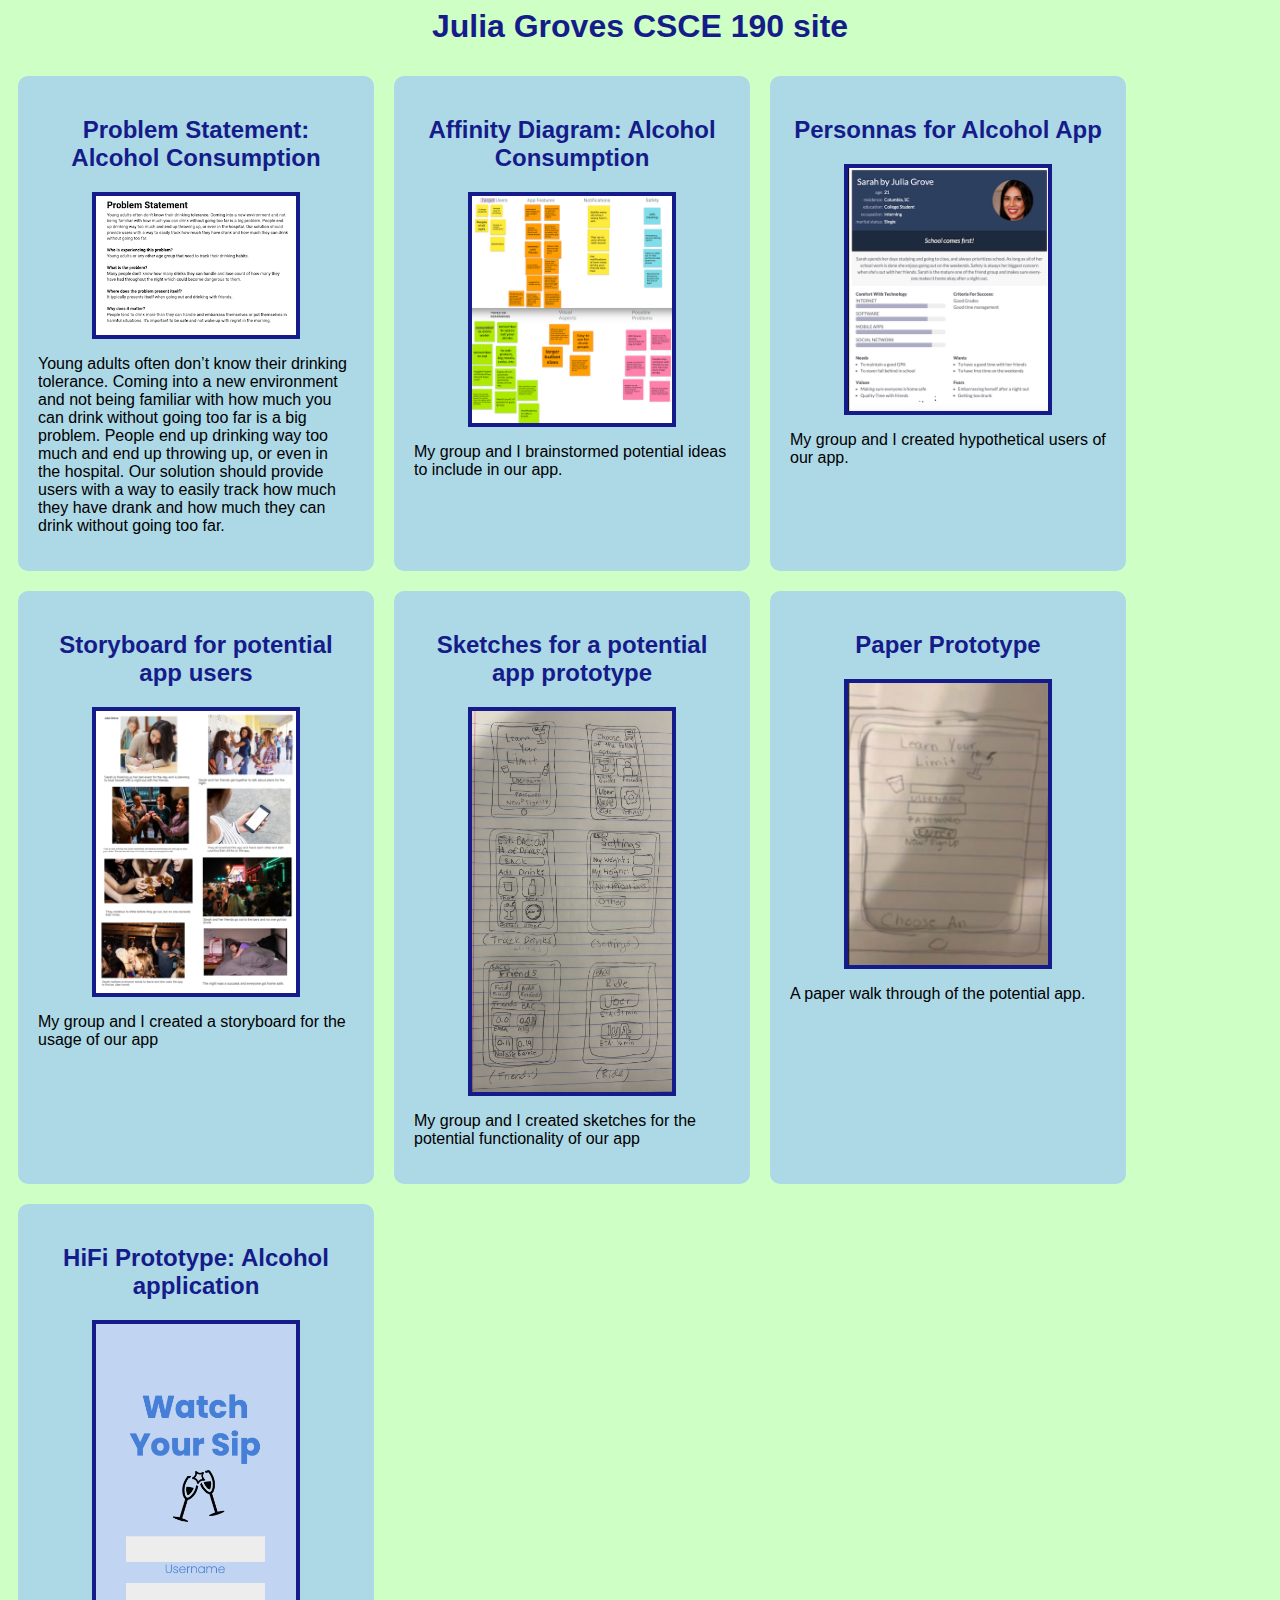
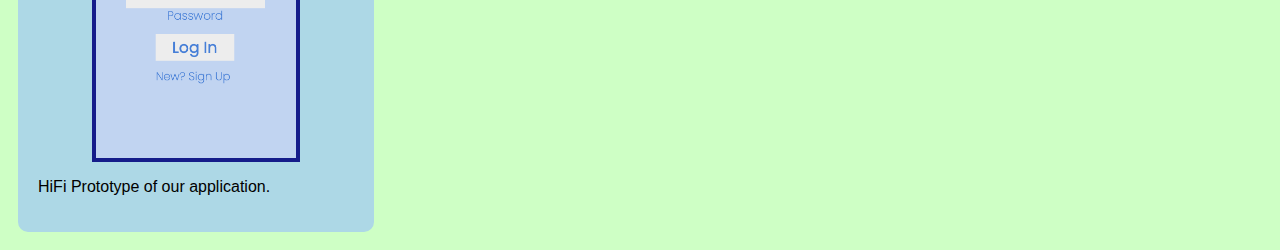
<file: index.html>
<DOCTYPE html>
    <html>
        <head>
            <title>CSCE 190</title>
            <link rel="stylesheet" href="style.css">
        </head>
        <body>
            <h1>Julia Groves CSCE 190 site</h1>
        
            <div class="assignments">
                <!-- Problem Statement-->
                <section class ="assignment">
                    <a href="190Files/problemStatement.pdf">
                        <h2>Problem Statement: Alcohol Consumption</h2>
                    <img src="190Images/problemStatement.png"></a>
                        <a href="190Files/problemStatement.pdf"></a>
                        <p>
                            Young adults often don’t know their drinking tolerance. Coming into a new environment and not being familiar with how much you can drink without going too far is a big problem. People end up drinking way too much and end up throwing up, or even in the hospital. Our solution should provide users with a way to easily track how much they have drank and how much they can drink without going too far.

                        </p>
                </section>

                <!--Affinity Diagram-->
                <section class ="assignment">
                    <a href="190Files/affinity diagram (1).pdf">
                        <h2>Affinity Diagram: Alcohol Consumption</h2>
                    <img src="190Images/affinityDiagram.png"></a>
                        <a href="190Files/affinity diagram (1).pdf"></a>
                        <p>
                            My group and I brainstormed potential ideas to include in our app.
                        </p>
                </section>

                <!--Persona's-->
                <section class ="assignment">
                    <a href="190Files/190Personas.pdf">
                       <h2>Personnas for Alcohol App</h2> 
                       <img src="190Images/persona.png"></a>     
                        <a href="190Files/190Personas.pdf">
                            </a>
                        <p>
                            My group and I created hypothetical users of our app.
                        </p>
                    
                </section>

                <!--StoryBoard-->
                <section class ="assignment">
                    
                    <a href="190Files/storyBoard.pdf">
                        <h2>Storyboard for potential app users</h2>
                        <img src="190Images/storyboard.png"></a>
                        <a href="190Files/storyBoard.pdf">
                    </a>
                        <p>
                            My group and I created a storyboard for the usage of our app
                        </p>
                    
                </section>

                <!--Sketch-->
                <section class ="assignment">
                    <a href="190Files/sketches.pdf">
                        <h2>Sketches for a potential app prototype</h2>
                        <img src="190Images/sketches.png"></a>
                        <a href="190Files/sketches.pdf"></a>
                        <p>
                            My group and I created sketches for the potential functionality of our app 
                        </p>
                    
                </section>

                <!--Paper Prototype-->
                <section class ="assignment">
                    <a href="https://youtu.be/o5EQ0h4aOWc">
                     <h2>Paper Prototype</h2>
                        <img src="190Images/PaperPrototype.png"></a>
                        <a href="https://youtu.be/o5EQ0h4aOWc"></a>
                        <p>
                            A paper walk through of the potential app.
                        </p>
                    
                </section>

                <!-- Low-fi prototype Assignment -->
                <section class ="assignment">
                    <a href="190Files/hiFi/src/index.html"><h2>HiFi Prototype: Alcohol application</h2></a>
                    <a href="190Files/hiFi/src/index.html"><img src="190Images/hifiPrototype.png"></a>
                    <p>
                        HiFi Prototype of our application.
                    </p>
                </section>
            </div>

        </body>   
    </html>
</file>
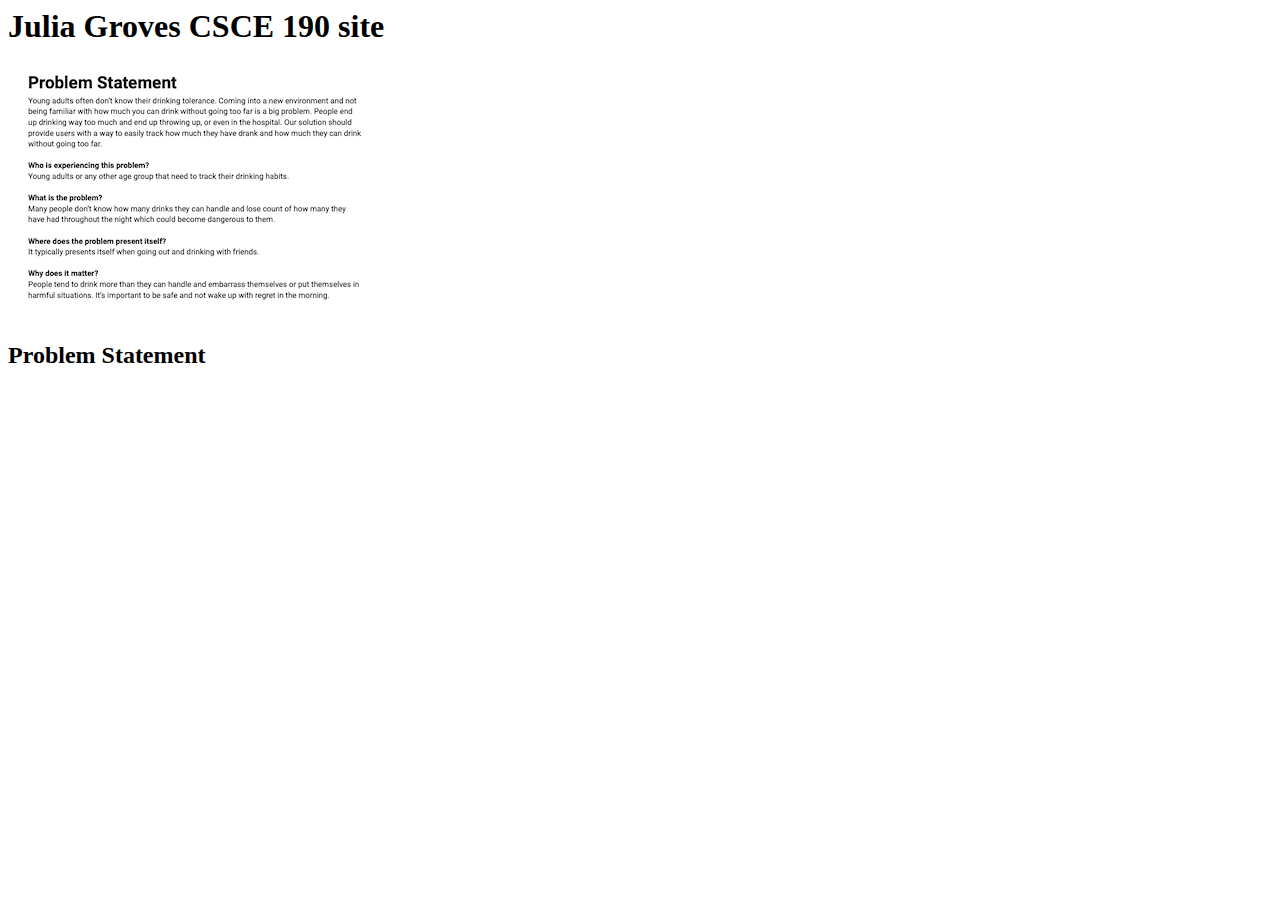
<file: gh/index.html>
<DOCTYPE html>
    <html>
        <head>
            <title>CSCE 190</title>
        </head>
        <body>
            <h1>Julia Groves CSCE 190 site</h1>

            <section class ="assignment">
                <img src="problemStatement.png">
                <section class="ass-details">
                    <h2>Problem Statement</h2>
                </section>
            </section>
        </body>
    </html>
</file>
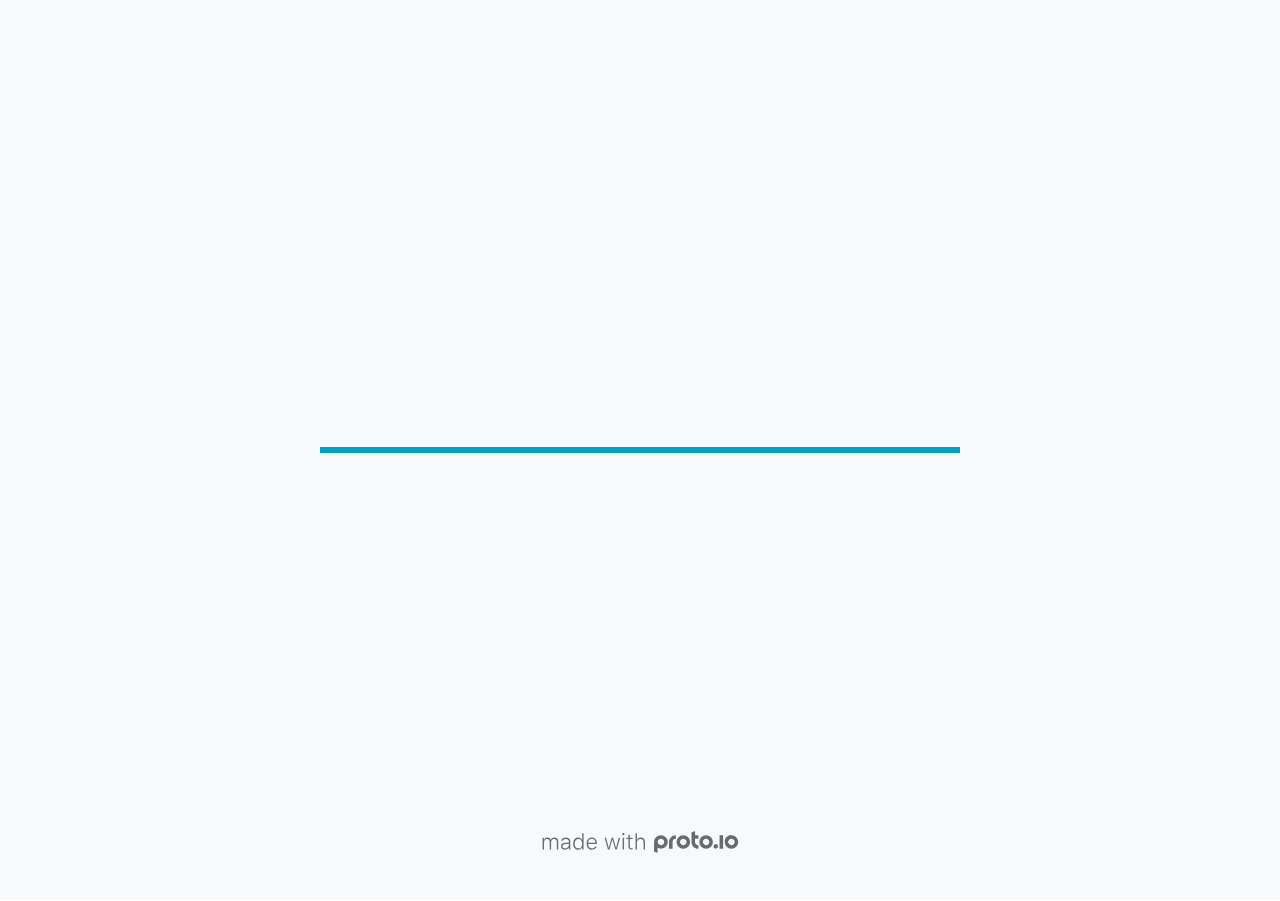
<file: hiFi/src/index.html>
<!DOCTYPE HTML>
	<head>

		<meta charset="utf-8">

		<title>Watch Your Sip - Proto.io</title>

		
			<meta name="HandheldFriendly" content="True">
			<meta name="MobileOptimized" content="390"> 

			
			
			
			<meta name="viewport" content="minimum-scale=1.00, maximum-scale=1.00, initial-scale=1.00, user-scalable=no, shrink-to-fit=no" />

			
				<meta name="apple-mobile-web-app-capable" content="yes" />
				<meta name="apple-mobile-web-app-status-bar-style" content="black-translucent" />
			

			<meta name="format-detection" content="telephone=no">


			

            
            <link rel="icon" sizes="192x192" href="./src/assets/branding/android-icon-hires.png">
            <link rel="icon" sizes="128x128" href="./src/assets/branding/android-icon.png">

            
            <link href="./src/assets/branding/apple-touch-icon-retina180.png" sizes="180x180" rel="apple-touch-icon">

            
            <link href="./src/assets/branding/apple-touch-icon-retina.png" sizes="114x114" rel="apple-touch-icon">

            
            <link href="./src/assets/branding/apple-touch-icon.png" sizes="57x57" rel="apple-touch-icon">

            
            <link href="./src/assets/branding/startup.png" media="(device-width: 320px)" rel="apple-touch-startup-image">

            
            <link href="./src/assets/branding/startup-retina.png" media="(device-width: 320px) and (device-height: 480px) and (-webkit-device-pixel-ratio: 2)" rel="apple-touch-startup-image">

            
            <link href="./src/assets/branding/startup-568.png" media="(device-width: 320px) and (device-height: 568px) and (-webkit-device-pixel-ratio: 2)" rel="apple-touch-startup-image">

            
            <link href="./src/assets/branding/startup-retina-6.png" media="(device-width: 375px) and (device-height: 667px) and (orientation: portrait) and (-webkit-device-pixel-ratio: 2)" rel="apple-touch-startup-image">

            
            <link href="./src/assets/branding/startup-retina-6plus.png" media="(device-width: 414px) and (device-height: 736px) and (orientation: portrait) and (-webkit-device-pixel-ratio: 3)" rel="apple-touch-startup-image">

            
            <link href="./src/assets/branding/startup-retina-6plus-landscape.png" media="(device-width: 414px) and (device-height: 736px) and (orientation: landscape) and (-webkit-device-pixel-ratio: 3)" rel="apple-touch-startup-image">

            
            <link href="./src/assets/branding/startup-ipad.png" media="(device-width: 768px) and (orientation: portrait)" rel="apple-touch-startup-image">

            
            <link href="./src/assets/branding/startup-ipad-landscape.png" media="(device-width: 768px) and (orientation: landscape)" rel="apple-touch-startup-image">

            
            <link href="./src/assets/branding/startup-ipad-retina.png" media="(device-width: 768px) and (orientation: portrait) and (-webkit-device-pixel-ratio: 2)" rel="apple-touch-startup-image">

            
            <link href="./src/assets/branding/startup-ipad-landscape-retina.png" media="(device-width: 768px) and (orientation: landscape) and (-webkit-device-pixel-ratio: 2)" rel="apple-touch-startup-image">

            
            <link href="./src/assets/branding/startup-ipad-pro.png" media="(device-width: 1024px) and (orientation: portrait) and (-webkit-device-pixel-ratio: 2)" rel="apple-touch-startup-image">

            
            <link href="./src/assets/branding/startup-ipad-pro-landscape.png" media="(device-width: 1024px) and (orientation: landscape) and (-webkit-device-pixel-ratio: 2)" rel="apple-touch-startup-image">

			<meta http-equiv="cleartype" content="on"> 


			 
		    <script type="text/javascript" src="./scripts/plugins/jquery/jquery.js"></script>

			
				<link rel="stylesheet" href="./stylesheets/player-export.css" />
				<script type="text/javascript" src="./scripts/player-export.js"></script>
			

			
			<script type="text/javascript" src="./libraries/common/components.js"></script> 
			<link type="text/css" rel="Stylesheet" href="./libraries/common/components.1.00.css" /> 

			
					<script type="text/javascript" src="./libraries/ios9/components.js"></script> 
					<link type="text/css" rel="Stylesheet" href="./libraries/ios9/components.1.00.css" /> 
				
				<script type="text/javascript" src="./data/data.js"></script> 
			

		<style>
			body { width: 390px; height: 844px; }
			.landscape, .landscape .prx-page { min-height: 390px; }
			.portrait, .portrait .prx-page { min-height: 844px; }
		</style>

		<script type="text/javascript">

			prx.ver = '6.8.11.0';
			prx.url.account = 'https://brooksslaski.proto.io';
			prx.url.staticassets = 'https://gal.proto.io';
			prx.url.devices = 'https://dteyv52hbg2at.cloudfront.net/devices';
			prx.url.static = 'https://dteyv52hbg2at.cloudfront.net';
			prx.url.siteurl = 'proto.io';
			prx.url.crossmsg = 'https://brooksslaski.proto.io';

			prx.nodejsassetsserver = {};
			prx.nodejsassetsserver.host = ".proto.io";
			prx.nodejsassetsserver.subdomainprefix = "https://a3";
			prx.nodejsassetsserver.maxsubdomains = "20";

			prx.device_library = 'ios9';
			prx.devices[prx.device] = {
				name: prx.device
				,defaultOrientation: 'portrait'
				,portrait_applies: 1 //new
				,portrait: [390,844]
				,landscape_applies: 1 //new
				,landscape: [844,390]
				,allow_orientation_change: 1 //new
				,statusbar_skin: 'default' // new
				,statusbarheightportrait: 0
				,statusbarheightlandscape: 0
				,navigationbar_skin: 'default' //new
				,navigationbarheightportrait: 0
				,navigationbarheightlandscape: 0
				,normalportrait: [390,844]
				,normallandscape: [844,390]
				,device_s3bucket: 'd745dfc1-3990-4cd7-b321-932497072f14'
				,dpr: '1.00'
				,deviceType: "iphone13"
                ,showiPhoneXNotch: false
                ,hasCustomSkinNotch: false
				,appleWatchRoundedCorners: false
				,scrollType: "default"
				,initialscale: 1.00
				,targetdensitydpi: "device-dpi"
			}
			// save a copy of the device in the player state
			prx.currentPlayerStatus.projectDevice = prx.toolbox.clone(prx.devices[prx.device]);
			prx.currentPlayerStatus.targetDevice = {"ISANDROIDTABLET":0,"ISIPOD":0,"ISCHROME":0,"ISIOS":1,"ISMSIE":0,"ISMOZILLA":0,"isAndroid-Pad":0,"ISOPERA":0,"ISWEBKIT":0,"SOSVERSION":{"CBUILDVER":"","CMAJORVER":"","CMINORVER":"","CTEXT":"","IMINORVER":0,"IMAJORVER":0,"IBUILDVER":0},"ISIPAD":0,"ISMOBILE":1,"ISSAFARI":0,"ISIPHONE":1,"ISWINDOWS":0,"ISWINDOWSTOUCH":0,"ISDEVICE":1,"ISANDROID":0,"ISCUSTOM":0};
			prx.releaseChannel = 'stable';

			prx.projectsettings.id = '38c35110-3e94-4ee5-965c-7b95d75b0b38';
			prx.projectsettings.s3b = 'brooksslaski-1384753-a6d89a83-9b9a-2c74-def84bc59f24eee4';
			prx.projectsettings.account = 'brooksslaski';
			prx.projectsettings.statusbar = '0'; 
			prx.projectsettings.statusbarapplies = '0';
			prx.projectsettings.navigationbar = '0';
			prx.projectsettings.navigationbarapplies = '0';
			prx.projectsettings.initialpageid = -1;
			
			
			prx.projectsettings.flashactions = 1;
			prx.projectsettings.gatrackingcode = '';

			prx.export2html = '1' == true;
			prx.mobPlayer = 0;

			prx.user.country = 'US';

			prx.s3Links = []; 
			var sLinkedAssets = [];
			

			prx.csrf_token = '7F43C4625098DEC1857C4A5813296302BF01C0B3262AE67B9E02B891A91001E4';

            

            
                            prx.assetsAccessToken = "eyJ0eXAiOiJKV1QiLCJhbGciOiJIUzI1NiJ9.eyJkIjp7InVpZCI6Ii0xIiwicHJvamVjdF9pZCI6IjM4YzM1MTEwLTNlOTQtNGVlNS05NjVjLTdiOTVkNzViMGIzOCJ9LCJ2IjowLCJleHAiOjE2Njg4MzQ2MDAsImlhdCI6MTY2ODY1NDYwMH0.TvwksLRizg3Mkt8AOg45qgCOQ3Rw-f0HF6sHZ2PJ1gg";

			prx.iniPlayer.iniPreLoad();

		</script>
	</head>

	

			<body class="player device-cursor-touch mobile-device-true " " id="mbd" >

				
				<div id="window-wrapper">
					<div id="dragarea"></div>
					<div id="statusbar"></div>
					<div id="underlay" style=""></div>

					<div class="prx-page" data-role="page" id="p-1" data-id="1"></div>
					
								<div class="prx-page" data-role="page" id="p-2" data-id="2"></div>
							
								<div class="prx-page" data-role="page" id="p-4" data-id="4"></div>
							
								<div class="prx-page" data-role="page" id="p-5" data-id="5"></div>
							
								<div class="prx-page" data-role="page" id="p-6" data-id="6"></div>
							
								<div class="prx-page" data-role="page" id="p-7" data-id="7"></div>
							
								<div class="prx-page" data-role="page" id="p-8" data-id="8"></div>
							
								<div class="prx-page" data-role="page" id="p-9" data-id="9"></div>
							
								<div class="prx-page" data-role="page" id="p-10" data-id="10"></div>
							
					<div id="navigationbar"></div>
					<div id="overlay"></div>
					<div id="trash"></div>
					<div id="quick-audios"></div>
				</div>

				 
			<div id="loader-wrapper">
				
				<div class="progress">
					<div class="progress-bar"></div>
				</div>
				<div id="poweredby"></div>
			</div>
			


			</body>
		

</html>
</file>
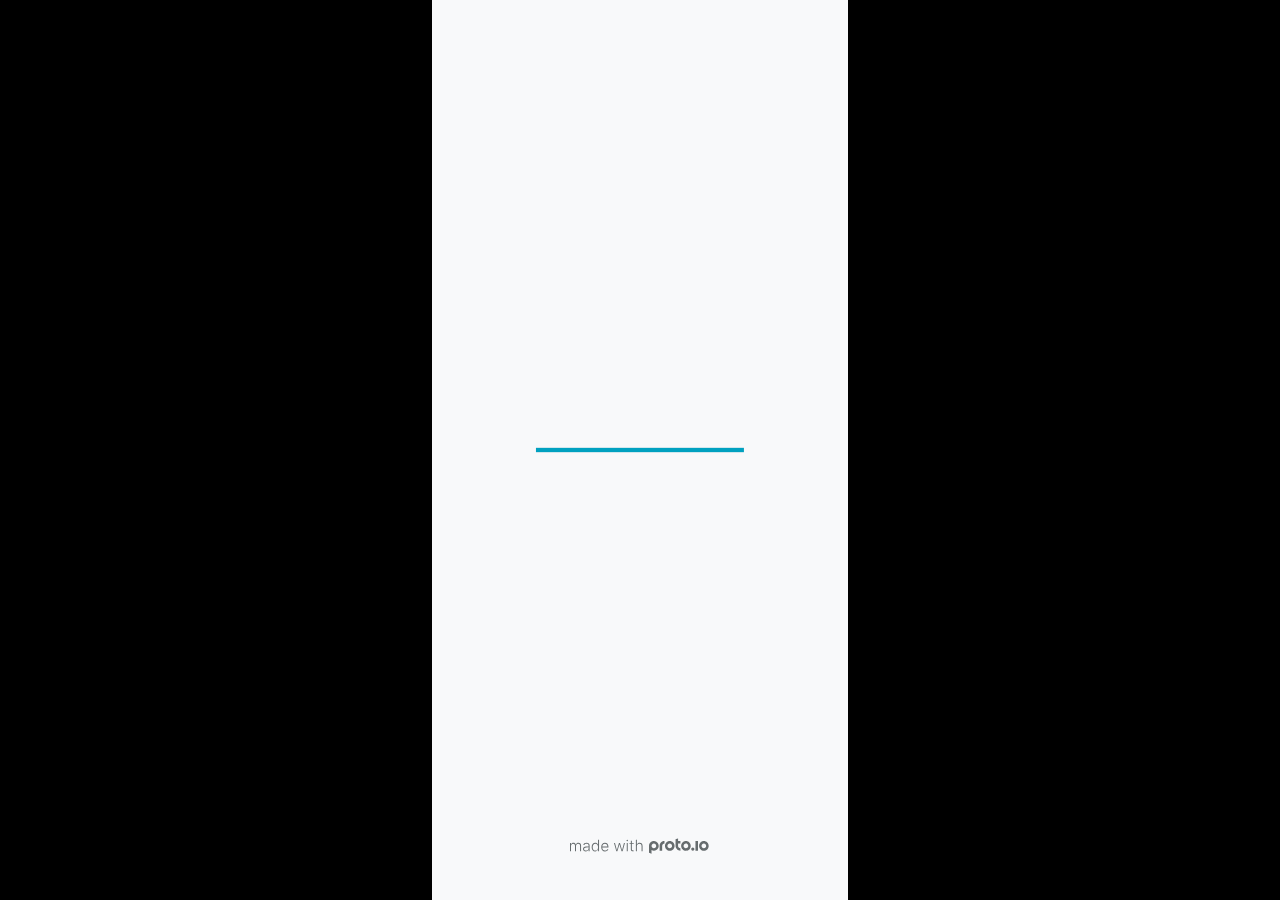
<file: hiFi/fullscreen.html>
<!DOCTYPE HTML>
	<head>
		<meta charset="utf-8">

        
			<meta name="HandheldFriendly" content="True">
			<meta name="MobileOptimized" content="390"> 

			
			
			
			<meta name="viewport" content="minimum-scale=1, maximum-scale=1, initial-scale=1, user-scalable=no, shrink-to-fit=no" />

			
				<meta name="apple-mobile-web-app-capable" content="yes" />
				<meta name="apple-mobile-web-app-status-bar-style" content="black-translucent" />
			

			<meta name="format-detection" content="telephone=no">


			

            
            <link rel="icon" sizes="192x192" href="./src/assets/branding/android-icon-hires.png">
            <link rel="icon" sizes="128x128" href="./src/assets/branding/android-icon.png">

            
            <link href="./src/assets/branding/apple-touch-icon-retina180.png" sizes="180x180" rel="apple-touch-icon">

            
            <link href="./src/assets/branding/apple-touch-icon-retina.png" sizes="114x114" rel="apple-touch-icon">

            
            <link href="./src/assets/branding/apple-touch-icon.png" sizes="57x57" rel="apple-touch-icon">

            
            <link href="./src/assets/branding/startup.png" media="(device-width: 320px)" rel="apple-touch-startup-image">

            
            <link href="./src/assets/branding/startup-retina.png" media="(device-width: 320px) and (device-height: 480px) and (-webkit-device-pixel-ratio: 2)" rel="apple-touch-startup-image">

            
            <link href="./src/assets/branding/startup-568.png" media="(device-width: 320px) and (device-height: 568px) and (-webkit-device-pixel-ratio: 2)" rel="apple-touch-startup-image">

            
            <link href="./src/assets/branding/startup-retina-6.png" media="(device-width: 375px) and (device-height: 667px) and (orientation: portrait) and (-webkit-device-pixel-ratio: 2)" rel="apple-touch-startup-image">

            
            <link href="./src/assets/branding/startup-retina-6plus.png" media="(device-width: 414px) and (device-height: 736px) and (orientation: portrait) and (-webkit-device-pixel-ratio: 3)" rel="apple-touch-startup-image">

            
            <link href="./src/assets/branding/startup-retina-6plus-landscape.png" media="(device-width: 414px) and (device-height: 736px) and (orientation: landscape) and (-webkit-device-pixel-ratio: 3)" rel="apple-touch-startup-image">

            
            <link href="./src/assets/branding/startup-ipad.png" media="(device-width: 768px) and (orientation: portrait)" rel="apple-touch-startup-image">

            
            <link href="./src/assets/branding/startup-ipad-landscape.png" media="(device-width: 768px) and (orientation: landscape)" rel="apple-touch-startup-image">

            
            <link href="./src/assets/branding/startup-ipad-retina.png" media="(device-width: 768px) and (orientation: portrait) and (-webkit-device-pixel-ratio: 2)" rel="apple-touch-startup-image">

            
            <link href="./src/assets/branding/startup-ipad-landscape-retina.png" media="(device-width: 768px) and (orientation: landscape) and (-webkit-device-pixel-ratio: 2)" rel="apple-touch-startup-image">

            
            <link href="./src/assets/branding/startup-ipad-pro.png" media="(device-width: 1024px) and (orientation: portrait) and (-webkit-device-pixel-ratio: 2)" rel="apple-touch-startup-image">

            
            <link href="./src/assets/branding/startup-ipad-pro-landscape.png" media="(device-width: 1024px) and (orientation: landscape) and (-webkit-device-pixel-ratio: 2)" rel="apple-touch-startup-image">

			<meta http-equiv="cleartype" content="on"> 


			

		<title>Watch Your Sip - Proto.io player</title>

		
				<link type="text/css" rel="stylesheet" href="./src/stylesheets/preview-letterbox-min.css">
				<script type="text/javascript" src="./src/scripts/preview-letterbox-min.js"></script>
			

		<script type="text/javascript">
			var prx = window.prx || {};
			prx.letterboxmode = true;
			prx.orientation = 'portrait';
			prx.orientations = {};
			prx.orientations.portrait = 1;
			prx.orientations.landscape = 1;
			prx.project = {};
			prx.project.id = '38c35110-3e94-4ee5-965c-7b95d75b0b38';
			prx.project.title = 'Watch Your Sip';
			prx.project.version = 0;
			prx.project.livepreview = 0;
			prx.project.account = "brooksslaski";
			prx.activePage = {};
			
				prx.user = false;
			
			prx.flashactions = 1;

			prx.device_library = 'ios9';
			prx.device = {
					name: prx.device
					,caption: "iPhone 13"
					,defaultOrientation: 'portrait'
					,portrait_applies: 1 //new
					,portrait: [390,844]
					,landscape_applies: 1 //new
					,landscape: [844,390]
					,allow_orientation_change: 1 && 1 //new

			}

			prx.url.crossmsg = 'https://brooksslaski.proto.io';
			prx.ver = '6.8.11.0';
			prx.exitFullScreenUrl = 'https://brooksslaski.proto.io/player/index.cfm?id=38c35110-3e94-4ee5-965c-7b95d75b0b38';
			prx.openURL = '';
			prx.downloadURL = '';

			
		</script>

		

	</head>

	<body>

		
				<iframe id="pio-playerframe" src="./src/index.html" scrolling="NO" style="width: 390px; height: 844px;" webkitAllowFullScreen mozallowfullscreen allowFullScreen allowvr allow="autoplay"></iframe>
				
						<script type="text/javascript">
							// remove parameter from address bar immediately if no changes
							let url = new URL(window.location.href);
							url.searchParams.delete('hc');
							url.searchParams.delete('ap');
							window.history.replaceState({}, document.title, url.toString());
						</script>
					
	</body>

</html>
</file>
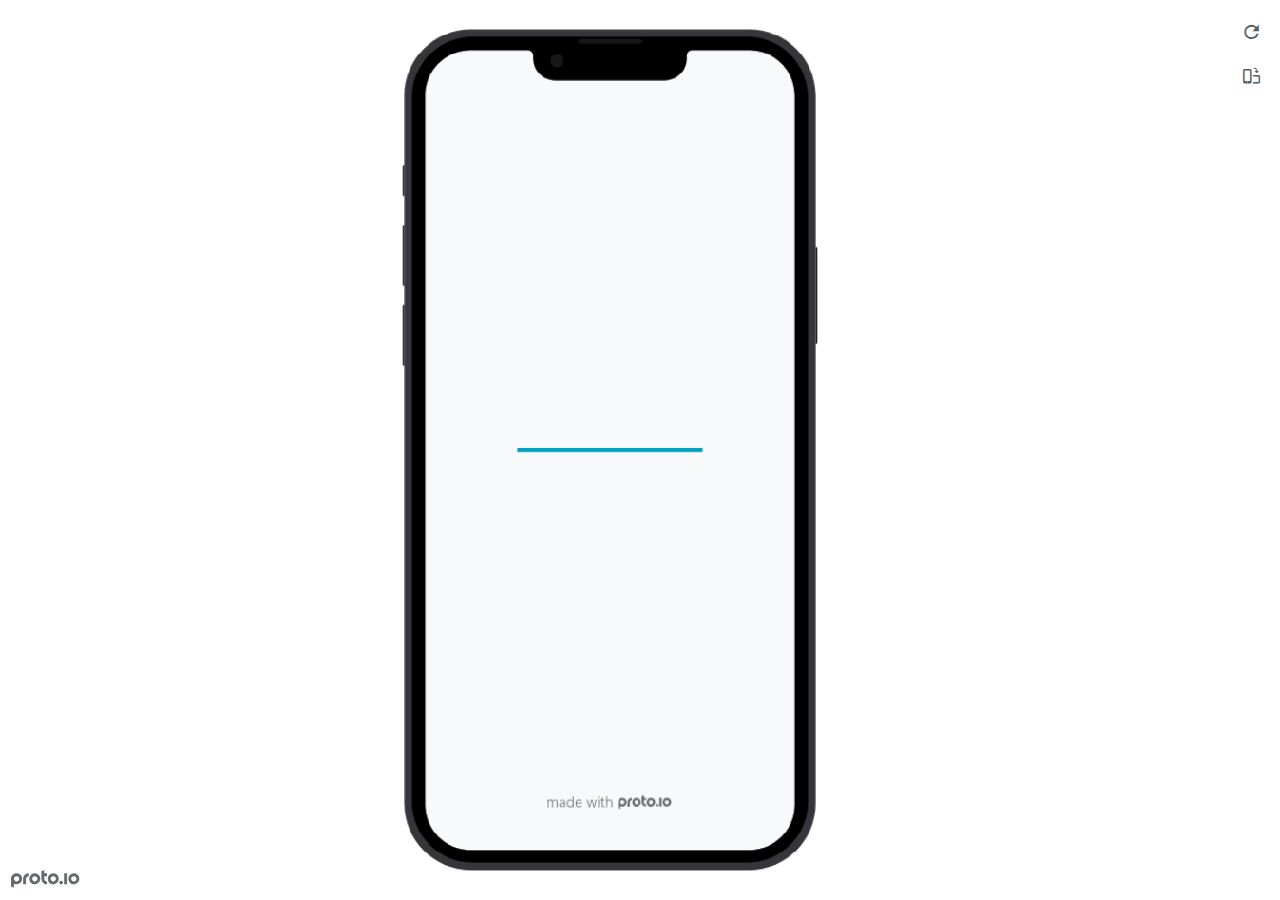
<file: hiFi/preview.html>
<!DOCTYPE HTML>
    <head>
    <meta charset="utf-8">

    <title>Watch Your Sip - Proto.io player</title>

    
				<link type="text/css" rel="stylesheet" href="./src/stylesheets/preview-export-min.css">
				<script type="text/javascript" src="./src/scripts/preview-export-min.js"></script>
			

    <script type="text/javascript">
        var prx = window.prx || {};
        prx.orientation = 'portrait';
        prx.orientations = {};
        prx.orientations.portrait = 1;
        prx.orientations.landscape = 1;
        prx.project = {};
        prx.project.id = '38c35110-3e94-4ee5-965c-7b95d75b0b38';
        prx.project.title = 'Watch Your Sip';
        prx.project.version = 0;
        prx.project.livepreview = 0;
        prx.project.account = "brooksslaski";
        prx.activePage = {};
        prx.usercountry = "us";
        
            prx.user = false;
        
        prx.skin = 'apple-phone-iphone13_13pro-1';
        prx.ver = '6.8.11.0';
        //prx.flashactions = 1;
		prx.flashactions = 1; //we are not using the DB value anymore

        prx.nodejsassetsserver = {};
        prx.nodejsassetsserver.host = ".proto.io";
        prx.nodejsassetsserver.subdomainprefix = "https://a3";
        prx.nodejsassetsserver.maxsubdomains = "20";
        prx.account = "brooksslaski";
        prx.browserShowScreenshots = 'true';
        prx.url.crossmsg = 'https://brooksslaski.proto.io';
        prx.playerUrl = 'https://brooksslaski.proto.io/player/';
        prx.fullScreenUrl = 'https://brooksslaski.proto.io/player/fullscreen/index.cfm?id=38c35110-3e94-4ee5-965c-7b95d75b0b38';
        prx.spaces = false;
        prx.csrf_token = 'DE283BEC61398B8482A64DDCDA0E5A5E8D0A4A231E0E21D86FEE54F53764AF44';

        prx.bShowPlayerBetaPrompt = false;

        

    </script>

    

</head>


<body style="background-color:#FFFFFF">

    

    <div class="page-sidebar">
        
        <div class="sidebar-action-buttons">

            
                <span class="header-action-button player-icon-reload embed-icon-reload" id="refresh-preview">
                    <span class="tooltip">Refresh preview</span>
                </span>
                
                    <span  class="header-action-button player-icon-rotate embed-icon-rotate" id="change-orientation">
                        <span class="tooltip">Change orientation</span>
                    </span>
                

            <div class="header-action-button player-icon-enter-fullscreen-mode-icon" id="go-fullscreen">
                <span class="tooltip">Go full screen</span>
            </div>
        </div>

    </div>

    <div id="maincontent" class="portrait">

        <div id="shortcut-pressed-outer">
            <div id="shortcut-pressed"></div>
        </div>
        

			<div class="frame_generic">
				
				<div class="body_generic skin_apple-phone-iphone13_13pro-1 skin-wrapper skin-os-apple skin-device-phone skin-model-iphone13_13pro skin-size-1 skin-color-black skin-orientation-portrait skin-dimensions-390-844">

					<div class="buttons top"></div>
					<div class="detail-top"></div>
					<div class="web-search"></div>
					<div class="buttons left"></div>

					<div class="body_generic_inner">
						
						<iframe id="pio-playerframe" src="./src/index.html" scrolling="NO" style="width: 390px; height: 844px;" webkitAllowFullScreen mozallowfullscreen allowFullScreen allowvr allow="autoplay"></iframe>
						
                                <script type="text/javascript">
                                    // remove parameter from address bar immediately if no changes
                                    let url = new URL(window.location.href);
                                    url.searchParams.delete('hc');
									url.searchParams.delete('ap');
                                    window.history.replaceState({}, document.title, url.toString());
                                </script>
                            
					</div>

					<div class="buttons right"></div>
					<div class="detail-bottom"></div>
				</div>
				
			</div>
		
    </div>

    

    
            <div id="branding"></div>
        
</body>


<script type="text/javascript">
    
</script>
</html>
</file>
<file: style.css>
body {
    background: rgb(206,255,197);
    font-family:Verdana, Geneva, Tahoma, sans-serif;
}
.assignments {
    display: flex;
    flex-wrap: wrap;
}

.assignment {
    width: 25%;
    padding:10px;
    margin: 10px;
    padding: 20px 20px;
    background-color:lightblue;
    border-radius: 10px;
}

.assignment img {
    width: 200px;
    margin: 20px;
    border: 4px solid;
    display:block;
    margin:auto;
}

h1 {
    color:rgb(21, 28, 138);
    text-align: center;
}

h2 {
    text-align: center;
}

a {
    text-decoration: none;
    color: rgb(21,28,138);
}

a:hover {
    color:rgb(245, 255, 135);
}
</file>
<file: hiFi/src/stylesheets/player-export.css>
/*!
 * 
 *                                                                       
 *                              ::;;;;                                   
 *    ::,,,,::    ::,,  ,,,,::::::11ii::,,::,,,,::      ::::,,::,,,,::   
 *  ,,111111ii,,::1111::111111ii::111111::111111ii,,    ii11,,ii111111,, 
 *  11ii::;;11;;ii11::iiii::;;11;;11ii::ii11::::11ii    ii11;;11;;::ii11 
 *  11;;  ::11ii11;;::11ii  ::11ii11ii,,iiii..  iiii    ii11;;11::  ;;11 
 *  1111;;ii11;;11;;,,ii11::ii11;;ii11;;;;11;;;;11;;;;;;ii11::11ii;;11ii 
 *  11111111;;::11;;  ::ii1111;;  ::ii11::ii1111ii::11ii;;11,,;;1111ii:: 
 *  11;;,,::  ,,::,,      ::,,        ::::  ::::    ,,,,::::    ::,,     
 *  ;;;;                                                                 
 *                                                                       
 *  Build: 11/8/2022, 10:20:15 AM
 */

/*!
 * Waves v0.5.5
 * http://fian.my.id/Waves
 *
 * Copyright 2014 Alfiana E. Sibuea and other contributors
 * Released under the MIT license
 * https://github.com/fians/Waves/blob/master/LICENSE
 */.mask-inner{position:relative;background-size:100% 100%;background-repeat:no-repeat}.mask-inner .mask-inner{transform:none!important}.mask-border .mborder,.mask-filter{height:100%;width:100%}.mask-border .mborder{border:1px solid hsla(0,0%,100%,.8);position:absolute;pointer-events:none}.mask-border .area-border{border:1px solid #00a1c0;left:0;top:0;position:absolute;transform-origin:0 0;box-sizing:border-box}.mask-border .mask-radius{width:100%;height:100%;overflow:hidden;position:absolute}.mask-border .mask-radius .mask-radius-border{position:relative;width:100%;height:100%;border:1px solid hsla(0,0%,100%,.8)}.mask-border.hide-handles .prx-resizable-handle{opacity:0;pointer-events:none!important}.mask-border.hide-handles .area-border{border:1px dashed #b4bcbf}.mask-wrapper{overflow:hidden;height:100%;pointer-events:none}.mask-wrapper.borderPos-inside{box-sizing:border-box}.mask-wrapper.borderPos-outside{width:100%;height:100%}.mask-wrapper.borderPos-outside .mask-inner{box-sizing:content-box}.mask-edit-mode-handles{pointer-events:none}.mask-edit-mode-handles.hide-handles .prx-resizable-handle,.mask-edit-mode-handles.hide-handles .prx-rotate-handle{opacity:0;pointer-events:none!important}.mask-edit-mode-handles.hide-handles .xborder{border-color:#b4bcbf!important}abbr,address,article,aside,audio,b,blockquote,body,caption,cite,code,dd,del,dfn,div,dl,dt,em,fieldset,figure,footer,form,h1,h2,h3,h4,h5,h6,header,hgroup,html,i,iframe,img,ins,kbd,label,legend,li,mark,menu,nav,object,ol,p,pre,q,samp,section,small,span,strong,sub,sup,table,tbody,td,tfoot,th,thead,time,tr,ul,var,video{margin:0;padding:0;border:0;outline:0;font-size:100%;background:transparent}article,aside,details,figcaption,figure,footer,header,hgroup,nav,section{display:block}audio,canvas,video{display:inline-block;*display:inline;*zoom:1}[hidden],audio:not([controls]){display:none}html{font-size:100%;-webkit-text-size-adjust:100%;-ms-text-size-adjust:100%}body{margin:0;font-size:13px}body,button,input,select,textarea{font-family:sans-serif;color:#222}a{color:#00e}a:visited{color:#551a8b}a:hover{color:#06e}a:focus{outline:thin dotted}a:active,a:hover{outline:0}abbr[title]{border-bottom:1px dotted}b,strong{font-weight:700}blockquote{margin:1em 40px}dfn{font-style:italic}hr{display:block;height:1px;border:0;border-top:1px solid #ccc;margin:1em 0;padding:0}ins{background:#ff9;text-decoration:none}ins,mark{color:#000}mark{background:#ff0;font-style:italic;font-weight:700}code,kbd,pre,samp{font-family:monospace,serif;_font-family:courier new,monospace;font-size:1em}pre{white-space:pre;white-space:pre-wrap;word-wrap:break-word}q{quotes:none}q:after,q:before{content:"";content:none}small{font-size:85%}sub,sup{font-size:75%;line-height:0;position:relative;vertical-align:baseline}sup{top:-.5em}sub{bottom:-.25em}ol,ul{margin:1em 0;padding:0 0 0 40px}dd{margin:0 0 0 40px}nav ol,nav ul{list-style:none;list-style-image:none;margin:0;padding:0}img{border:0;-ms-interpolation-mode:bicubic}svg:not(:root){overflow:hidden}figure,form{margin:0}fieldset{margin:0}fieldset,legend{border:0;padding:0}legend{*margin-left:-7px}button,input,select,textarea{font-size:100%;margin:0;vertical-align:baseline;*vertical-align:middle}button,input{line-height:normal;*overflow:visible}table button,table input{*overflow:auto}[role=button],button,input[type=button],input[type=reset],input[type=submit]{-webkit-appearance:button}input[type=checkbox],input[type=radio]{box-sizing:border-box;padding:0}input[type=search]{-webkit-appearance:textfield;-moz-box-sizing:content-box;-webkit-box-sizing:content-box;box-sizing:content-box}input[type=search]::-webkit-search-decoration{-webkit-appearance:none}button::-moz-focus-inner{border:0;padding:0}textarea{overflow:auto;vertical-align:top;resize:vertical}input:invalid,textarea:invalid{background-color:#f0dddd}table{border-collapse:collapse;border-spacing:0}td{vertical-align:top}.nocallout{-webkit-touch-callout:none}textarea[contenteditable]{-webkit-appearance:none}.gifhidden{position:absolute;left:-100%}.ir{display:block;border:0;text-indent:-999em;overflow:hidden;background-color:transparent;background-repeat:no-repeat;text-align:left;direction:ltr}.ir br{display:none}.hidden{display:none!important;visibility:hidden}.visuallyhidden{border:0;clip:rect(0 0 0 0);height:1px;margin:-1px;overflow:hidden;padding:0;position:absolute;width:1px}.visuallyhidden.focusable:active,.visuallyhidden.focusable:focus{clip:auto;height:auto;margin:0;overflow:visible;position:static;width:auto}.invisible{visibility:hidden}.clearfix:after,.clearfix:before{content:"";display:table}.clearfix:after{clear:both}.clearfix{*zoom:1}@media print{*{background:transparent!important;color:#000!important;text-shadow:none!important;filter:none!important;-ms-filter:none!important}a,a:visited{text-decoration:underline}a[href]:after{content:" (" attr(href) ")"}abbr[title]:after{content:" (" attr(title) ")"}.ir a:after,a[href^="#"]:after,a[href^="javascript:"]:after{content:""}blockquote,pre{border:1px solid #999;page-break-inside:avoid}thead{display:table-header-group}img,tr{page-break-inside:avoid}img{max-width:100%!important}@page{margin:.5cm}h2,h3,p{orphans:3;widows:3}h2,h3{page-break-after:avoid}}#eval-iframe{display:none}body{-webkit-appearance:none;-webkit-box-flex:1;-webkit-touch-callout:none;-webkit-tap-highlight-color:rgba(0,0,0,0)}*{-webkit-user-select:none;-khtml-user-select:none;-moz-user-select:-moz-none;-o-user-select:none;user-select:none}input,textarea{-webkit-user-select:text;-khtml-user-select:text;-moz-user-select:text;-o-user-select:text;user-select:text}#dragarea{font-family:Helvetica,Arial,sans-serif;text-align:left}.text{height:95%;overflow:auto}.wrap{overflow:hidden}.pos,.spos{position:absolute}.action-highlight{position:absolute;top:0;left:0;height:100%;width:100%;background:rgba(255,255,0,.5);background:rgba(64,208,255,.3);opacity:0;pointer-events:none;-webkit-transition:opacity .2s ease-in;transition:opacity .2s ease-in;border:2px solid #40c8f4;padding:3px;box-sizing:border-box}.action-highlight-simple-visible,.action-highlight-visible{opacity:1}#appModeNote{background-color:#333;border-top:5px solid #000;bottom:0;color:#f0f0f0;display:none;font-family:helvetica;left:0;padding:10px 0;position:fixed;text-align:center;width:100%}#appModeNote em{display:block;font-size:20px;font-weight:700;line-height:26px}#appModeNote span{display:block;font-size:14px;line-height:20px}.hidden{display:none}.prx-page.loadedFrom{display:block}.prx-page.loadedTo{z-index:999999}.prx-page.loadedTo-1{z-index:10000000}.prx-page.loadedTo-2{z-index:10000001}.prx-page.loadedTo-3{z-index:10000002}.prx-page.loadedTo-4{z-index:10000003}.prx-page.loadedTo-5{z-index:10000004}.prx-page.loadedTo-6{z-index:10000005}.prx-page.loadedTo-7{z-index:10000006}.prx-page.loadedTo-8{z-index:10000007}.prx-page.loadedTo-9{z-index:10000008}.prx-page.loadedTo-10{z-index:10000009}.prx-page.loadedTo-11{z-index:10000010}.prx-page.loadedTo-12{z-index:10000011}.prx-page.loadedTo-13{z-index:10000012}.prx-page.loadedTo-14{z-index:10000013}.prx-page.loadedTo-15{z-index:10000014}.prx-page.loadedTo-16{z-index:10000015}.prx-page.loadedTo-17{z-index:10000016}.prx-page.loadedTo-18{z-index:10000017}.prx-page.loadedTo-19{z-index:10000018}.prx-page.loadedTo-20{z-index:10000019}.prx-page.loadedTo-21{z-index:10000020}.prx-page.loadedTo-22{z-index:10000021}.prx-page.loadedTo-23{z-index:10000022}.prx-page.loadedTo-24{z-index:10000023}.prx-page.loadedTo-25{z-index:10000024}.prx-page.loadedTo-26{z-index:10000025}.prx-page.loadedTo-27{z-index:10000026}.prx-page.loadedTo-28{z-index:10000027}.prx-page.loadedTo-29{z-index:10000028}.prx-page.loadedTo-30{z-index:10000029}#navigationbar,#statusbar{background:transparent 0 0;display:block;width:100%;border:0;top:0;position:fixed;z-index:1}#loader-wrapper{background:#f8f9fa;height:100%;left:0;position:fixed;top:0;width:100%;z-index:99999;font-size:11px}#loader-wrapper .progress{position:absolute;top:50%;left:50%;transform:translate(-50%,-50%);-ms-transform:translate(-50%,-50%);-webkit-transform:translate(-50%,-50%);width:50%;height:4px;background-color:#ddd}#loader-wrapper .progress-bar{position:relative;width:0;height:4px;-webkit-transition:.4s linear;-moz-transition:.4s linear;-o-transition:.4s linear;transition:.4s linear;-webkit-transition-property:width,background-color;-moz-transition-property:width,background-color;-o-transition-property:width,background-color;transition-property:width,background-color}#loader-wrapper .progress-bar:before,.progress-bar:after{content:"";position:absolute;top:0;left:0;right:0}#loader-wrapper .progress-bar:before{bottom:0;background-color:#ddd}#loader-wrapper .progress-bar:after{z-index:2;bottom:0;background:#00a1c0}#loader-wrapper #app-icon{position:absolute;top:50%;left:50%;transform:translate(-50%,-150%);-ms-transform:translate(-50%,-150%);-webkit-transform:translate(-50%,-150%);width:114px;height:114px}#loader-wrapper #poweredby{position:absolute;bottom:5%;left:50%;transform:translate(-50%);-ms-transform:translate(-50%);-webkit-transform:translate(-50%);width:100%;height:16px;background-image:url(/images/player/player-logo.svg);background-repeat:no-repeat;background-position:top;background-size:auto 200%;z-index:99999}body{-moz-transition:opacity .3s linear;-o-transition:opacity .3s linear;-webkit-transition:opacity .3s linear;transition:opacity .3s linear}.reloading{background:#fff!important;opacity:0}@media (min-width:481px) and (max-width:1079px){#loader-wrapper .progress,#loader-wrapper .progress-bar{height:4px}}@media (min-width:1080px){#loader-wrapper #poweredby{height:24px}#loader-wrapper .progress,#loader-wrapper .progress-bar{height:6px}}@media (width:1280px) and (height:768px){#loader-wrapper .progress,#loader-wrapper .progress-bar{height:2px}}.pointer-events-none{pointer-events:none!important}body .prx-page{-webkit-trans1form:translate3d(0,0,0)}.prx-page .type-symbol .box{-w1ebkit-transform:translateZ(0)}html{background:transparent}body{background:#fff;overflow:hidden}body.mobile-device-true *{-webkit-text-size-adjust:100%}body.mobile-device-false *{-webkit-text-size-adjust:initial}#window-wrapper{width:100%;height:100%;overflow:hidden;position:relative}#dragarea{background:transparent;display:none}#overlay,#quick-audios,#trash,#underlay{position:absolute;top:0;left:0}#quick-audios,#trash{display:none}.visible{display:block!important}.iScrollHorizontalScrollbar,.iScrollVerticalScrollbar{z-index:auto!important}.overlay{position:fixed;left:0;right:0;bottom:0;top:0}.ui-mobile-viewport-transitioning,.ui-mobile-viewport-transitioning .prx-page{o1verflow:visible!important}.box[style*="z-index:0;"],.box[style*="z-index: 0;"]{z-index:auto!important}.box[data-mpoverlay="1"]{pos1ition:fixed}#temp-for-external-link{display:none}#dragarea,html{background:transparent!important}.hide{display:none!important}*{outline:none}.ghost-component,.ghost-component *,.ghost-component .box *{pointer-events:none!important}#statusbar{position:fixed!important}.prx-page{position:absolute;display:none}.prx-page.prx-page-active,.prx-page[class*=prx-page-transitioning-]{display:block}.prx-page[class*=prx-page-transitioning-]{overflow:hidden}.prx-page.prx-page-transitioning-overlay-in-source,.prx-page.prx-page-transitioning-overlay-out-target{overflow:visible}.prx-page.prx-page-below{z-index:10}.prx-page.prx-page-above{z-index:20}#overlay{z-index:30}.prx-page.prx-page-transition-flip,.prx-page.prx-page-transition-turn{-webkit-backface-visibility:hidden;-moz-backface-visibility:hidden;backface-visibility:hidden}.prx-page.prx-page-transition-turn{-webkit-transform:translateZ(0);-moz-transform:translateZ(0);-webkit-transform-origin:0 center;-moz-transform-origin:0 center;transform-origin:0 center;transform:translateZ(0)}.prx-page.prx-page-transition-flow:not(.prx-page-transition-flow-overlay),.prx-page.prx-page-transition-overlay-top{box-shadow:0 0 20px rgba(0,0,0,.4)}.prx-page-above.prx-page-transition-notificationInWatchOS{transition:background-color .45s ease-out}.prx-page-above.prx-page-transition-notificationInWatchOS.prx-page-transition-notificationInWatchOS-notification-in{background-color:transparent!important;transition:background-color 0s ease-out}.device-cursor-touch,.device-cursor-touch *{cursor:url(/images/player/touch-cursor-64.png) 32 32,default!important;cursor:-webkit-image-set(url("/images/player/touch-cursor-64.png") 1x,url("/images/player/touch-cursor-64@2x.png") 2x) 32 32,default!important}.device-cursor-web,.device-cursor-web *{cursor:default}.device-cursor-web .delayedtap,.device-cursor-web .delayedtap *,.device-cursor-web .interaction-click,.device-cursor-web .interaction-click *,.device-cursor-web .interaction-tap,.device-cursor-web .interaction-tap *,.device-cursor-web .release,.device-cursor-web .release *,.device-cursor-web .touch,.device-cursor-web .touch *{cursor:pointer;cursor:hand}.device-cursor-web [data-component-type=text]{cursor:default}.device-cursor-web .move,.device-cursor-web .move *{cursor:move}.device-cursor-web input,.device-cursor-web textarea{cursor:text}.do-chrome-fix #window-wrapper{-webkit-perspective:1}.do-chrome-fix .pos{-webkit-backface-visibility:hidden;-webkit-transform:translateZ(0)}.do-chrome-fix *{-w1ebkit-transform:translateZ(0) scale(1) scaleX(1) skew(0deg,0deg) skewX(0deg) skewY(0deg) rotateX(0deg) rotateY(0deg) rotate(0deg)}.do-chrome-fix.dont-do-chrome-fix #window-wrapper{-webkit-perspective:none}.do-chrome-fix.dont-do-chrome-fix .pos{-webkit-backface-visibility:visible;-webkit-transform:none}.prx-page-transitioning:not(.prx-page-transitioning-overlay-in-source):not(.loadedFrom) [data-mpoverlay="1"]{display:none}#fps{position:fixed;z-index:9999;font-size:18px;top:20px;left:20px;background:rgba(0,0,0,.8);border-radius:6px;color:#fff;padding:3px 10px}#fps,.cbutton{pointer-events:none}.cbutton{position:absolute;display:inline-block;padding:0;border:none;background:none;color:#286aab;font-size:1.4em;overflow:visible;-webkit-transition:color .7s;transition:color .7s;-webkit-tap-highlight-color:rgba(0,0,0,0)}.cbutton.cbutton--click,.cbutton:focus{outline:none;color:#3c8ddc}.cbutton:after{position:absolute;width:100%;height:100%;border-radius:50%;content:"";opacity:0;pointer-events:none}.cbutton--effect-jelena:after{border:3px solid hsla(0,0%,82.7%,.7)}.cbutton--effect-jelena.cbutton--click:after{-webkit-animation:anim-effect-jelena .3s ease-out forwards;animation:anim-effect-jelena .3s ease-out forwards}@-webkit-keyframes anim-effect-jelena{0%{opacity:1;-webkit-transform:scale3d(.6,.6,1);transform:scale3d(.6,.6,1)}to{opacity:0;-webkit-transform:scale3d(1.2,1.2,1);transform:scale3d(1.2,1.2,1)}}@keyframes anim-effect-jelena{0%{opacity:1;-webkit-transform:scale3d(.5,.5,1);transform:scale3d(.5,.5,1)}to{opacity:0;-webkit-transform:scale3d(1.2,1.2,1);transform:scale3d(1.2,1.2,1)}}.cbutton--effect-sanja:after{background:hsla(0,0%,75.3%,.3)}.cbutton--effect-sanja.cbutton--click:after{-webkit-animation:anim-effect-sanja 1s ease-out forwards;animation:anim-effect-sanja 1s ease-out forwards}@-webkit-keyframes anim-effect-sanja{0%{opacity:1;-webkit-transform:scale3d(.5,.5,1);transform:scale3d(.5,.5,1)}25%{opacity:1;-webkit-transform:scaleX(1);transform:scaleX(1)}to{opacity:0;-webkit-transform:scaleX(1);transform:scaleX(1)}}@keyframes anim-effect-sanja{0%{opacity:1;-webkit-transform:scale3d(.5,.5,1);transform:scale3d(.5,.5,1)}25%{opacity:1;-webkit-transform:scaleX(1);transform:scaleX(1)}to{opacity:0;-webkit-transform:scaleX(1);transform:scaleX(1)}}#log{position:fixed;z-index:9999;font-size:24px;top:20px;right:20px;pointer-events:none}.watchOSscrollbars .iScrollVerticalScrollbar{position:fixed!important;width:12px!important;background-color:hsla(0,0%,100%,.3)!important;border-radius:8px!important;z-index:99999!important}.watchOSscrollbars .iScrollIndicator{background:#fff!important;border-radius:8px!important;left:2px!important;width:8px!important}.applewatch-rounded-corners{-webkit-clip-path:inset(0 0 0 0 round 63px);clip-path:inset(0 0 0 0 round 63px)}.group-action-prediv{position:absolute}.player .type-symbol.type-symbol-transparent .group-action-prediv{pointer-events:auto}.initialise-hidden-container{display:block!important;visibility:hidden!important}.a-enter-vr{height:0!important}.fullscreen-vr .prx-page{transform:none!important;position:fixed!important}

/*!
 * Waves v0.5.5
 * http://fian.my.id/Waves
 *
 * Copyright 2014 Alfiana E. Sibuea and other contributors
 * Released under the MIT license
 * https://github.com/fians/Waves/blob/master/LICENSE
 */.waves-effect{position:relative;overflow:hidden}.waves-effect.box{position:absolute}.waves-effect .waves-ripple{position:absolute;border-radius:50%;width:100px;height:100px;margin-top:-50px;margin-left:-50px;opacity:0;background-color:rgba(0,0,0,.2);pointer-events:none}.waves-effect.waves-light .waves-ripple{background-color:hsla(0,0%,100%,.4)}.waves-button,.waves-circle{-webkit-mask-image:-webkit-radial-gradient(circle,#fff 100%,#000 0);mask-image:radial-gradient(circle,#fff 100%,#000 0)}.waves-button,.waves-button-input,.waves-button:hover,.waves-button:link,.waves-button:visited{white-space:nowrap;vertical-align:middle;cursor:pointer;border:none;outline:none;color:inherit;background-color:transparent;font-size:14px;text-align:center;text-decoration:none;z-index:1}.waves-button{padding:10px 15px;border-radius:2px}.waves-button-input{margin:0;padding:10px 15px}.waves-input-wrapper{border-radius:2px;vertical-align:bottom}.waves-input-wrapper.waves-button{padding:0}.waves-input-wrapper .waves-button-input{position:relative;top:0;left:0;z-index:1}.waves-block{display:block}a.waves-effect .waves-ripple{z-index:-1}#loader-wrapper #poweredby{background-image:url(../images/player/player-logo.svg)!important}.device-cursor-touch,.device-cursor-touch *{cursor:url(../images/player/touch-cursor-64.png) 32 32,default!important;cursor:-webkit-image-set(url("../images/player/touch-cursor-64.png") 1x,url("../images/player/touch-cursor-64@2x.png") 2x) 32 32,default!important}
</file>
<file: hiFi/src/libraries/common/components.1.00.css>
.type-shapes .shape-wrapper{width:100%;height:100%;-moz-box-sizing:border-box;-webkit-box-sizing:border-box;box-sizing:border-box;background-clip:content-box}.type-shapes .shapes-text-container{position:absolute;top:0;left:0;right:0;display:table;width:100%;height:100%;text-align:center}.type-shapes .shapes-text-container>span{display:table-cell;vertical-align:middle}.type-shapes svg{overflow:visible}.player .type-symbol{overflow:hidden}.player .type-symbol.symbol-scroll{-webkit-perspective:1000}.player .type-symbol.type-symbol-transparent{pointer-events:none !important}.player .type-symbol.type-symbol-transparent .box{pointer-events:auto}.type-symbol.fullscreen{transform:none !important;width:100vw !important;height:100vh !important}.type-symbol>.type-symbol-hover-message,.type-symbol.ui-draggable-dragging:hover>.type-symbol-hover-message,.type-symbol.prx-resizable-resizing:hover>.type-symbol-hover-message{display:none;position:absolute;color:#fff;font-family:Helvetica,Arial,sans-serif !important;background:rgba(0,0,0,.7);top:50%;left:50%;text-align:center;position:absolute;pointer-events:none;width:70px;height:30px;line-height:15px;font-size:10px !important;border-radius:3px;margin:-20px 0 0 -40px;padding:5px}.type-symbol:hover>.type-symbol-hover-message{display:block}.type-vrsymbol.fullscreen{transform:none !important;width:100vw !important;height:100vh !important}.type-vrsymbol.fullscreen canvas{width:100vw !important;height:100vh !important}.type-vrsymbol>.type-vrsymbol-hover-message,.type-vrsymbol.ui-draggable-dragging:hover>.type-vrsymbol-hover-message,.type-vrsymbol.prx-resizable-resizing:hover>.type-vrsymbol-hover-message{display:none;position:absolute;color:#fff;font-family:Helvetica,Arial,sans-serif !important;background:rgba(0,0,0,.7);top:50%;left:50%;text-align:center;position:absolute;pointer-events:none;width:70px;height:30px;line-height:15px;font-size:10px !important;border-radius:3px;margin:-20px 0 0 -40px;padding:5px}.type-vrsymbol:hover>.type-vrsymbol-hover-message{display:block}.type-text.v2-text .text-contents{o1verflow:hidden;width:100%;height:100%}.type-text.v2-text.box [data-editableProperty]{word-wrap:break-word !important}.type-text .autoresize{white-space:nowrap}.player .type-text .autoResize-true{white-space:nowrap}.type-richtext p{margin:0;line-height:normal}.type-rectangle .inner-rec{position:absolute;width:100%;height:100%;-moz-box-sizing:border-box;-webkit-box-sizing:border-box;box-sizing:border-box;background-clip:content-box}.type-rectangle .shapes-image-background{top:0;left:0;width:100%;height:100%;position:absolute;background-position:center;background-repeat:no-repeat}.type-rectangle[data-shape-type=oval] .shapes-image-background{border-radius:50%}.type-rectangle .shapes-text-container{display:table;width:100%;height:100%;text-align:center}.type-rectangle .shapes-text-container>span{display:table-cell;vertical-align:middle}.type-horizontalline .inner{width:100%;height:0}.type-verticalline .inner{width:0;height:100%}.type-actionarea .inner-rec{width:100%;height:100%}.type-actionarea .inner-rec div{width:100%;height:100%;background:#40c8f4;opacity:.4;-moz-box-sizing:border-box;-webkit-box-sizing:border-box;box-sizing:border-box}.type-actionarea .inner-rec div:before{content:" ";display:block;position:absolute;top:50%;left:50%;width:24px;height:24px;margin:-12px 0 0 -12px}.player .type-actionarea .inner-rec div{background:transparent}.player .type-actionarea .inner-rec div:before{background-image:none}.type-image,.type-image .type-image-wrapper{background:0 0 repeat;background-size:100% 100%;width:100%;height:100%;background-clip:content-box}.type-image .type-image-wrapper.type-image-svg{background:center center no-repeat;background-size:contain}.type-image .type-image-wrapper img{display:none}.player .type-image .type-image-wrapper.gif img{display:block !important;width:1px;height:1px;opacity:.1}.type-image.type-image-repeater,.type-image.type-image-repeater .type-image-wrapper{background-size:auto}.type-image .image-inner{width:100%;height:100%}.type-image .image-inner.borderPos-inside .type-image-wrapper{box-sizing:border-box;background-origin:border-box}.type-image .image-inner.borderPos-outside{display:-webkit-box;display:-moz-box;display:-ms-flexbox;display:-webkit-flex;display:flex;-moz-flex-flow:row;-ms-flex-flow:row;-webkit-flex-flow:row;flex-flow:row;-moz-box-orient:horizontal;-ms-box-orient:horizontal;-webkit-box-orient:horizontal;box-orient:horizontal;-ms-align-items:center;-webkit-align-items:center;align-items:center;-ms-box-align:center;-webkit-box-align:center;box-align:center;-ms-flex-align:center;-webkit-flex-align:center;flex-align:center;-ms-justify-content:center;-webkit-justify-content:center;justify-content:center;-ms-box-pack:center;-webkit-box-pack:center;box-pack:center;-ms-flex-pack:center;-webkit-flex-pack:center;flex-pack:center}.type-image .image-inner.borderPos-outside .type-image-wrapper{-ms-flex-shrink:0;-webkit-flex-shrink:0;flex-shrink:0;box-sizing:content-box}.type-image>.type-image-hover-message,.type-image.ui-draggable-dragging:hover>.type-image-hover-message,.type-image.prx-resizable-resizing:hover>.type-image-hover-message{display:none;position:absolute;color:#fff;font-family:Helvetica,Arial,sans-serif !important;background:rgba(0,0,0,.7);top:50%;left:50%;text-align:center;position:absolute;pointer-events:none;width:70px;height:30px;line-height:15px;font-size:10px !important;border-radius:3px;margin:-20px 0 0 -40px;padding:5px}.type-image:hover>.type-image-hover-message{display:block}.type-placeholder .bg{position:absolute;width:100%;height:100%;-moz-box-sizing:border-box;-webkit-box-sizing:border-box;box-sizing:border-box}.type-placeholder .diagonal{border:0px solid transparent;position:absolute;-moz-box-sizing:border-box;-webkit-box-sizing:border-box;box-sizing:border-box}.type-placeholder .diagonal1{-moz-transform-origin:0 0;-webkit-transform-origin:0 0;-o-transform-origin:0 0;transform-origin:0 0}.type-placeholder .diagonal2{-moz-transform-origin:right top;-webkit-transform-origin:right top;-o-transform-origin:right top;transform-origin:right top}.type-placeholder .contents{width:100%;height:100%;display:-webkit-box;display:-moz-box;display:-ms-flexbox;display:-webkit-flex;display:flex;-ms-justify-content:center;-webkit-justify-content:center;justify-content:center;-ms-box-pack:center;-webkit-box-pack:center;box-pack:center;-ms-flex-pack:center;-webkit-flex-pack:center;flex-pack:center;-ms-align-items:center;-webkit-align-items:center;align-items:center;-ms-box-align:center;-webkit-box-align:center;box-align:center;-ms-flex-align:center;-webkit-flex-align:center;flex-align:center}.type-placeholder .contents>span{display:inline-block}.type-placeholder .contents span[data-editableproperty]:empty{padding:0}.type-webview .webview-scroll-wrapper{width:100%;height:100%;-webkit-overflow-scrolling:touch;overflow:auto}.type-webview iframe{width:100%;height:100%;border:none}.type-html iframe{width:100%;height:100%;overflow:hidden;border:none}.type-animationtarget{position:relative}.type-animationtarget.type-animatiotarget-fixed-positioning{position:absolute}.type-animationtarget .animationtarget-circle{-moz-box-sizing:border-box;-webkit-box-sizing:border-box;box-sizing:border-box;width:0;height:0;position:absolute;top:0;left:0;border-radius:50%;display:none}.type-animationtarget .animationtarget-vertical{position:absolute;top:0}.type-animationtarget .animationtarget-horizontal{position:absolute;top:0%;left:0}.player .type-animationtarget{opacity:0 !important;pointer-events:none !important}.type-bannerad .bannerad-outer{display:table;height:100%;width:100%}.type-bannerad .bannerad-inner{display:table-cell;position:relative;text-align:center;vertical-align:middle;width:100%;background-size:100% 100%}.type-tooltip .tooltip-content-wrapper{width:100%;height:100%;position:relative}.type-tooltip .tooltip-content-wrapper .tooltip-outer{position:absolute;overflow:hidden}.type-tooltip .tooltip-content-wrapper .tooltip{position:absolute;-moz-transform:rotate(45deg);-webkit-transform:rotate(45deg);transform:rotate(45deg);filter:progid:DXImageTransform.Microsoft.Matrix(sizingMethod="auto expand", M11=0.7071067811865476, M12=-0.7071067811865475, M21=0.7071067811865475, M22=0.7071067811865476);-ms-filter:"progid:DXImageTransform.Microsoft.Matrix(SizingMethod='auto expand', M11=0.7071067811865476, M12=-0.7071067811865475, M21=0.7071067811865475, M22=0.7071067811865476)";-moz-box-sizing:border-box;-webkit-box-sizing:border-box;box-sizing:border-box}.type-tooltip .tooltip-content-wrapper .tooltip-content-outer{position:absolute;width:100%;height:100%;-moz-box-sizing:border-box;-webkit-box-sizing:border-box;box-sizing:border-box}.type-tooltip .tooltip-content-wrapper .tooltip-content{width:100%;height:100%;overflow:hidden;padding:10px;-moz-box-sizing:border-box;-webkit-box-sizing:border-box;box-sizing:border-box}.type-tooltip.verticalAlignCenter .tooltip-content{display:-webkit-box;display:-moz-box;display:-ms-flexbox;display:-webkit-flex;display:flex;-ms-box-align:center;-webkit-box-align:center;box-align:center;-ms-flex-align:center;-webkit-flex-align:center;flex-align:center;-ms-align-items:center;-webkit-align-items:center;align-items:center}.type-tooltip.verticalAlignCenter .tooltip-content .tooltip-text{width:100%}.type-vectoranimation .type-vectoranimation-wrapper{width:100%;height:100%}.type-vectoranimation .bodymovin,.type-vectoranimation .bodymovin-player{width:100%;height:100%}.type-vectoranimation .vector-inner{width:100%;height:100%}.type-vectoranimation .vector-inner.borderPos-inside .type-vectoranimation-wrapper{box-sizing:border-box;background-origin:border-box;overflow:hidden}.type-vectoranimation .vector-inner.borderPos-outside{display:-webkit-box;display:-moz-box;display:-ms-flexbox;display:-webkit-flex;display:flex;-moz-flex-flow:row;-ms-flex-flow:row;-webkit-flex-flow:row;flex-flow:row;-moz-box-orient:horizontal;-ms-box-orient:horizontal;-webkit-box-orient:horizontal;box-orient:horizontal;-ms-align-items:center;-webkit-align-items:center;align-items:center;-ms-box-align:center;-webkit-box-align:center;box-align:center;-ms-flex-align:center;-webkit-flex-align:center;flex-align:center;-ms-justify-content:center;-webkit-justify-content:center;justify-content:center;-ms-box-pack:center;-webkit-box-pack:center;box-pack:center;-ms-flex-pack:center;-webkit-flex-pack:center;flex-pack:center}.type-vectoranimation .vector-inner.borderPos-outside .type-vectoranimation-wrapper{-ms-flex-shrink:0;-webkit-flex-shrink:0;flex-shrink:0;box-sizing:content-box}.type-vectoranimation>.type-vectoranimation-hover-message,.type-vectoranimation.ui-draggable-dragging:hover>.type-vectoranimation-hover-message,.type-vectoranimation.prx-resizable-resizing:hover>.type-vectoranimation-hover-message{display:none;position:absolute;color:#fff;font-family:Helvetica,Arial,sans-serif !important;background:rgba(0,0,0,.7);top:50%;left:50%;text-align:center;position:absolute;pointer-events:none;width:70px;height:45px;line-height:15px;font-size:10px !important;border-radius:3px;margin:-27px 0 0 -40px;padding:5px}.type-vectoranimation:hover>.type-vectoranimation-hover-message{display:block}.type-basic-tabbar ul{margin:0;padding:0;list-style:none;height:100%}.type-basic-tabbar ul li{margin:0;padding:0;float:left;text-align:center;height:100%;position:relative}.type-basic-tabbar ul li:first-child{border-left:0 none !important}.type-basic-tabbar ul li input{display:none}.type-basic-tabbar ul li label{width:100%;height:100%;display:block}.type-basic-tabbar ul li label .icon-wrapper{width:100%;height:100%;display:block}.type-basic-tabbar ul li label .icon{height:100%;background-position:center center;background-repeat:no-repeat;background-size:auto 60%;-webkit-mask-size:auto 60%;mask-size:auto 60%;-webkit-mask-repeat:no-repeat;mask-repeat:no-repeat;-webkit-mask-position:center center;mask-position:center center}.type-basic-tabbar.type-basic-tabbar-icon-top ul li label .icon{height:75%}.type-basic-tabbar.type-basic-tabbar-icon-top ul li label .caption{display:inline-block;width:100%;height:25%;float:left}.type-generic-onoffswitch input[type=checkbox]{display:none}.type-generic-onoffswitch label{display:block;overflow:hidden}.type-generic-onoffswitch .onoffswitch-inner{width:200%;margin-left:-100%;-moz-transition:margin .3s ease-in 0s;-webkit-transition:margin .3s ease-in 0s;-ms-transition:margin .3s ease-in 0s;-o-transition:margin .3s ease-in 0s;transition:margin .3s ease-in 0s}.type-generic-onoffswitch input:checked+label .onoffswitch-inner{margin-left:0}.type-generic-onoffswitch .onoffswitch-inner div{float:left;width:50%;color:#fff;font-family:Trebuchet,Arial,sans-serif;font-weight:bold;-moz-box-sizing:border-box;-webkit-box-sizing:border-box;-ms-box-sizing:border-box;-o-box-sizing:border-box;box-sizing:border-box}.type-generic-onoffswitch .onoffswitch-inner .active{background-color:#2fccff;color:#fff}.type-generic-onoffswitch .onoffswitch-inner .inactive{background-color:#eee;color:#999;text-align:right}.type-generic-onoffswitch .onoffswitch-switch{background:#fff;position:absolute;top:0;bottom:0;-moz-transition:right .3s ease-in 0s;-webkit-transition:right .3s ease-in 0s;-ms-transition:right .3s ease-in 0s;-o-transition:right .3s ease-in 0s;transition:right .3s ease-in 0s}.type-generic-onoffswitch input:checked+label .onoffswitch-switch{right:0px !important}.type-datetime #background{box-sizing:border-box;margin:0;padding:0;height:100%;overflow:hidden;display:-webkit-box;display:-moz-box;display:-ms-flexbox;display:-webkit-flex;display:flex;-ms-justify-content:center;-webkit-justify-content:center;justify-content:center;-ms-box-pack:center;-webkit-box-pack:center;box-pack:center;-ms-flex-pack:center;-webkit-flex-pack:center;flex-pack:center;-ms-align-items:center;-webkit-align-items:center;align-items:center;-ms-box-align:center;-webkit-box-align:center;box-align:center;-ms-flex-align:center;-webkit-flex-align:center;flex-align:center}.type-datetime #datetime{width:100%}.type-basic-button .basic-button-inner{height:100%;width:100%;-moz-box-sizing:border-box;box-sizing:border-box;display:-webkit-box;display:-moz-box;display:-ms-flexbox;display:-webkit-flex;display:flex;-ms-box-pack:center;-webkit-box-pack:center;box-pack:center;-ms-flex-pack:center;-webkit-flex-pack:center;flex-pack:center;-ms-align-items:center;-webkit-align-items:center;align-items:center;-ms-box-align:center;-webkit-box-align:center;box-align:center;-ms-flex-align:center;-webkit-flex-align:center;flex-align:center;-moz-flex-flow:row;-ms-flex-flow:row;-webkit-flex-flow:row;flex-flow:row;-moz-box-orient:horizontal;-ms-box-orient:horizontal;-webkit-box-orient:horizontal;box-orient:horizontal;-ms-align-items:center;-webkit-align-items:center;align-items:center;-ms-box-align:center;-webkit-box-align:center;box-align:center;-ms-flex-align:center;-webkit-flex-align:center;flex-align:center}.type-basic-button .basic-button-icon{height:50%}.type-basic-button .basic-button-icon img{height:50%;vertical-align:middle}.type-basic-slider .slider-bar{position:absolute;top:50%;width:100%}.type-basic-slider .slider-bar-filled{height:100%}.type-basic-slider .slider-button{display:block;position:absolute;top:0;bottom:0}#iphoneX-notch-player{display:none}#iphoneX-notch-player{background:#000;position:absolute;z-index:9999999;pointer-events:none}#iphoneX-notch-player:before,#iphoneX-notch-player:after{content:"";display:block;background-color:#191919;position:absolute}#iphoneX-notch-player:after{border-radius:50%}#iphoneX-notch-player.portrait,#iphoneX-notch-player.portrait-p{left:50%;transform:translateX(-50%)}#iphoneX-notch-player.portrait:before,#iphoneX-notch-player.portrait-p:before{left:50%;transform:translateX(-50%)}#iphoneX-notch-player.portrait-p{display:block !important}#iphoneX-notch-player.landscape,#iphoneX-notch-player.landscape-p{top:50%;left:0;transform:translateY(-50%)}#iphoneX-notch-player.landscape:before,#iphoneX-notch-player.landscape-p:before{top:50%;transform:translateY(-50%)}#iphoneX-notch-player.landscape .iphoneX-notch-corners:before,#iphoneX-notch-player.landscape .iphoneX-notch-corners:after,#iphoneX-notch-player.landscape-p .iphoneX-notch-corners:before,#iphoneX-notch-player.landscape-p .iphoneX-notch-corners:after{left:auto;top:auto;right:auto}#iphoneX-notch-player.landscape-p-minus90{display:block !important;top:50%;right:0 !important;transform:translateY(-50%) rotate(180deg) !important}#iphoneX-notch-player.landscape-p-minus90:before{top:50%;transform:translateY(-50%)}#iphoneX-notch-player.landscape-p-minus90 .iphoneX-notch-corners:before,#iphoneX-notch-player.landscape-p-minus90 .iphoneX-notch-corners:after{left:auto;top:auto;right:auto}#iphoneX-notch-player.landscape-p{display:block !important}#iphoneX-notch-player .iphoneX-notch-corners{width:100%;height:100%;display:block}#iphoneX-notch-player .iphoneX-notch-corners:before,#iphoneX-notch-player .iphoneX-notch-corners:after{content:" ";display:block;position:absolute;top:0;background-position:0 0;background-repeat:no-repeat}#dragarea,.timeline-dragarea{font-size:16px}.type-richtext{font-size:12px !important}.type-richtext .fr-element{font-size:12px !important;f1ont-family:"Arial,sans-serif"}.type-basic-button.generic .basic-button-inner{padding:0px 10px}.type-basic-button.generic .basic-button-icon,.type-basic-button.generic .basic-button-text{margin:0px 6px}.type-placeholder .bg{border:5px solid #999}.type-placeholder .diagonal1{left:2px}.type-placeholder .diagonal2{right:2px}.type-placeholder .contents>span{margin:0 1px}.type-placeholder .contents span[data-editableproperty]{padding:5px}.type-placeholder .contents span[data-editableproperty] textarea{margin-left:-5px}.type-animationtarget .animationtarget-circle{border:2px solid #09c}.type-animationtarget .animationtarget-vertical{border-left:2px solid #09c;height:24px;margin-top:-4px}.type-animationtarget .animationtarget-horizontal{border-top:2px solid #09c;width:24px;margin-left:-4px}.type-tooltip .tooltip-content-wrapper .tooltip{width:40px;height:40px}.type-tooltip .tooltip-content-wrapper .tooltip-content{padding:10px}.type-basic-tabbar.type-basic-tabbar-icon-top ul li label .caption{margin-top:-5px}.type-generic-onoffswitch label{border:2px solid #999;border-radius:20px}.type-generic-onoffswitch .onoffswitch-inner div{padding:0px 10px;line-height:30px}.type-generic-onoffswitch .onoffswitch-switch{width:32px;border:2px solid #999;border-radius:20px;right:56px;margin:-1px}#iphoneX-notch-player:before{border-radius:6px}#iphoneX-notch-player:after{width:11px;height:11px}#iphoneX-notch-player.portrait,#iphoneX-notch-player.portrait-p{width:210px;height:30px;border-radius:0 0 22px 22px}#iphoneX-notch-player.portrait:before,#iphoneX-notch-player.portrait-p:before{width:50px;height:6px;top:6px}#iphoneX-notch-player.portrait:after,#iphoneX-notch-player.portrait-p:after{top:4px;right:54px}#iphoneX-notch-player.landscape,#iphoneX-notch-player.landscape-p,#iphoneX-notch-player.landscape-p-minus90{width:30px;height:210px;border-radius:0 22px 22px 0}#iphoneX-notch-player.landscape:before,#iphoneX-notch-player.landscape-p:before,#iphoneX-notch-player.landscape-p-minus90:before{width:6px;height:50px;left:6px}#iphoneX-notch-player.landscape:after,#iphoneX-notch-player.landscape-p:after,#iphoneX-notch-player.landscape-p-minus90:after{left:4px;top:54px}#iphoneX-notch-player .iphoneX-notch-corners{width:100%;height:100%}#iphoneX-notch-player .iphoneX-notch-corners:before,#iphoneX-notch-player .iphoneX-notch-corners:after{width:6px;height:6px}#iphoneX-notch-player .iphoneX-notch-corners:before{left:-6px;background-image:radial-gradient(circle at 0 100%, rgba(0, 0, 0, 0) 6px, #000 7px)}#iphoneX-notch-player .iphoneX-notch-corners:after{right:-6px;background-image:radial-gradient(circle at 100% 100%, rgba(0, 0, 0, 0) 6px, #000 7px)}#iphoneX-notch-player.landscape .iphoneX-notch-corners:before,#iphoneX-notch-player.landscape-p .iphoneX-notch-corners:before{top:-6px;background-image:radial-gradient(circle at 100% 0, rgba(0, 0, 0, 0) 6px, #000 7px)}#iphoneX-notch-player.landscape .iphoneX-notch-corners:after,#iphoneX-notch-player.landscape-p .iphoneX-notch-corners:after{bottom:-6px;background-image:radial-gradient(circle at 100% 100%, rgba(0, 0, 0, 0) 6px, #000 7px)}a-scene.round-corners-device .a-enter-vr{margin-right:10px}.type-basic-segmentedcontrol .icon{margin:5px}
</file>
<file: hiFi/src/libraries/ios9/components.1.00.css>
.type-ios7-navbar .ios7-navbar-inner{width:100%;height:100%;-moz-box-sizing:border-box;box-sizing:border-box;background-clip:padding-box}.type-ios7-navbar .ios7-navbar-title{display:-webkit-box;display:-moz-box;display:-ms-flexbox;display:-webkit-flex;display:flex;-ms-justify-content:center;-webkit-justify-content:center;justify-content:center;-ms-box-pack:center;-webkit-box-pack:center;box-pack:center;-ms-flex-pack:center;-webkit-flex-pack:center;flex-pack:center;-ms-align-items:center;-webkit-align-items:center;align-items:center;-ms-box-align:center;-webkit-box-align:center;box-align:center;-ms-flex-align:center;-webkit-flex-align:center;flex-align:center;text-align:center;height:100%}.type-ios7-navbar .ios7-navbar-button{display:-webkit-box;display:-moz-box;display:-ms-flexbox;display:-webkit-flex;display:flex;-ms-align-items:center;-webkit-align-items:center;align-items:center;-ms-box-align:center;-webkit-box-align:center;box-align:center;-ms-flex-align:center;-webkit-flex-align:center;flex-align:center;height:100%}.type-ios7-navbar .ios7-navbar-button-left{position:absolute;top:0;-ms-justify-content:flex-start;-webkit-justify-content:flex-start;justify-content:flex-start;-ms-box-pack:start;-webkit-box-pack:start;box-pack:start;-ms-flex-pack:start;-webkit-flex-pack:start;flex-pack:start}.type-ios7-navbar .ios7-navbar-button-right{position:absolute;top:0;-ms-justify-content:flex-end;-webkit-justify-content:flex-end;justify-content:flex-end;-ms-box-pack:end;-webkit-box-pack:end;box-pack:end;-ms-flex-pack:end;-webkit-flex-pack:end;flex-pack:end}.type-ios7-navbar .ios7-navbar-button-icon{height:50%}.type-ios7-toolbar .ios7-toolbar-inner{height:100%;-moz-box-sizing:border-box;box-sizing:border-box;display:-webkit-box;-webkit-box-orient:horizontal;display:-webkit-flexbox;display:-ms-flexbox;display:-webkit-flex;display:flex}.type-ios7-toolbar .ios7-toolbar-button{position:relative;height:100%;float:left;background:no-repeat center center;background-size:auto 50%;-webkit-box-flex:1;-webkit-flex-grow:1;-ms-flex-grow:1;flex-grow:1;-webkit-flex-basis:1px;-ms-flex-basis:1px;flex-basis:1px}.type-ios7-statusbar .ios7-statusbar-inner{width:100%;height:100%;display:-webkit-box;-webkit-box-orient:horizontal;-webkit-box-pack:center;-webkit-box-align:center;display:-webkit-flexbox;display:-ms-flexbox;display:-webkit-flex;display:flex;-ms-justify-content:center;-webkit-justify-content:center;justify-content:center;-webkit-flex-align:center;-ms-flex-align:center;-webkit-align-items:center;align-items:center;position:relative}.type-ios7-statusbar .ios7-statusbar-signal{-webkit-box-flex:1;-webkit-flex-grow:1;-ms-flex-grow:1;flex-grow:1;-webkit-flex-basis:1px;-ms-flex-basis:1px;flex-basis:1px}.type-ios7-statusbar .ios7-statusbar-signal-dot{border-radius:50%;float:left}.type-ios7-statusbar .ios7-statusbar-signal-dot-empty{background-color:transparent !important}.type-ios7-statusbar .ios7-statusbar-provider{float:left;height:100%}.type-ios7-statusbar .ios7-statusbar-time{font-family:HelveticaNeue-Medium,Helvetica,Verdana,Arial,sans-serif;-webkit-box-flex:0;-webkit-flex-grow:0;-ms-flex-grow:0;flex-grow:0;text-align:center}.type-ios7-statusbar .ios7-statusbar-battery-life{-webkit-box-flex:1;-webkit-flex-grow:1;-ms-flex-grow:1;flex-grow:1;-webkit-flex-basis:1px;-ms-flex-basis:1px;flex-basis:1px;text-align:right}.type-ios7-statusbar .ios7-statusbar-battery-life-text{float:right;height:100%}.type-ios7-statusbar .ios7-statusbar-battery-life-icon{float:right;background:#000;background-clip:content-box;-moz-box-sizing:border-box;box-sizing:border-box;position:relative}.type-ios7-statusbar .ios7-statusbar-battery-life-icon-battery-pole{position:absolute;top:0;bottom:0;overflow:hidden}.type-ios7-statusbar .ios7-statusbar-battery-life-icon-battery-pole-inner{content:" ";display:block;position:absolute}.type-ios11-statusbar .ios11-statusbar-inner{display:-webkit-box;display:-moz-box;display:-ms-flexbox;display:-webkit-flex;display:flex;-ms-align-items:center;-webkit-align-items:center;align-items:center;-ms-box-align:center;-webkit-box-align:center;box-align:center;-ms-flex-align:center;-webkit-flex-align:center;flex-align:center;width:100%;height:100%;box-sizing:border-box}.type-ios11-statusbar .ios11-statusbar-inner .ios11-statusbar-time{-ms-flex-grow:1;-webkit-flex-grow:1;flex-grow:1;display:-webkit-box;display:-moz-box;display:-ms-flexbox;display:-webkit-flex;display:flex;-ms-align-items:center;-webkit-align-items:center;align-items:center;-ms-box-align:center;-webkit-box-align:center;box-align:center;-ms-flex-align:center;-webkit-flex-align:center;flex-align:center}.type-ios11-statusbar .ios11-statusbar-inner .ios11-statusbar-icons{-ms-flex-grow:0;-webkit-flex-grow:0;flex-grow:0;-ms-flex-shrink:0;-webkit-flex-shrink:0;flex-shrink:0;display:-webkit-box;display:-moz-box;display:-ms-flexbox;display:-webkit-flex;display:flex;-ms-align-items:center;-webkit-align-items:center;align-items:center;-ms-box-align:center;-webkit-box-align:center;box-align:center;-ms-flex-align:center;-webkit-flex-align:center;flex-align:center}.type-ios7-button .ios7-button-inner{height:100%;width:100%;-moz-box-sizing:border-box;box-sizing:border-box;display:-webkit-box;-webkit-box-orient:horizontal;-webkit-box-pack:center;-webkit-box-align:center;display:-webkit-flexbox;display:-ms-flexbox;display:-webkit-flex;display:flex;-webkit-flex-align:center;-ms-flex-align:center;-webkit-align-items:center;align-items:center}.type-ios7-button .ios7-button-icon{height:50%}.type-ios7-button .ios7-button-icon img{height:50%;v1ertical-align:middle}.type-ios7-segmentedcontrol .ios7-segmentedcontrol-inner{width:100%;height:100%;-moz-box-sizing:border-box;box-sizing:border-box;display:-webkit-box;display:-webkit-flexbox;display:-ms-flexbox;display:-webkit-flex;display:flex}.type-ios7-segmentedcontrol .ios7-segmentedcontrol-button{height:100%;-webkit-box-flex:1;-webkit-flex-grow:1;-ms-flex-grow:1;flex-grow:1;-webkit-flex-basis:1px;-ms-flex-basis:1px;flex-basis:1px;position:relative}.type-ios7-segmentedcontrol .ios7-segmentedcontrol-button:first-child{border-left:0 none !important}.type-ios7-segmentedcontrol .ios7-segmentedcontrol-button input{display:none}.type-ios7-segmentedcontrol .ios7-segmentedcontrol-button label{width:100%;height:100%;text-align:center;display:-webkit-box;-webkit-box-orient:horizontal;-webkit-box-pack:center;-webkit-box-align:center;display:-webkit-flexbox;display:-ms-flexbox;display:-webkit-flex;display:flex;-webkit-flex-align:center;-ms-flex-align:center;-webkit-align-items:center;align-items:center;-ms-justify-content:center;-webkit-justify-content:center;justify-content:center}.type-ios7-segmentedcontrol.type-ios13-segmentedcontrol .ios7-segmentedcontrol-inner{overflow:hidden}.type-ios7-segmentedcontrol.type-ios13-segmentedcontrol .ios7-segmentedcontrol-button input:not(:checked)+label .label-separator{content:"";height:40%;width:0;position:absolute}.type-ios7-pagecontroller .ios7-pagecontroller-inner{width:100%;height:100%;-moz-box-sizing:border-box;box-sizing:border-box;display:-webkit-box;display:-webkit-flexbox;display:-ms-flexbox;display:-webkit-flex;display:flex}.type-ios7-pagecontroller .ios7-pagecontroller-button{height:100%;-webkit-box-flex:1;-webkit-flex-grow:1;-ms-flex-grow:1;flex-grow:1;display:-webkit-box;-webkit-box-orient:horizontal;-webkit-box-pack:center;-webkit-box-align:center;display:-webkit-flexbox;display:-ms-flexbox;display:-webkit-flex;display:flex;-ms-justify-content:center;-webkit-justify-content:center;justify-content:center}.type-ios7-pagecontroller .ios7-pagecontroller-button input{display:none}.type-ios7-pagecontroller .ios7-pagecontroller-button label{height:100%;display:block}.type-ios7-label .ios7-label-inner{height:100%;width:100%;display:-webkit-box;-webkit-box-orient:horizontal;-webkit-box-pack:center;-webkit-box-align:center;display:-webkit-flexbox;display:-ms-flexbox;display:-webkit-flex;display:flex;-webkit-flex-align:center;-ms-flex-align:center;-webkit-align-items:center;align-items:center}.type-ios7-textfield input,.type-ios7-textfield .faux-input{-moz-box-sizing:border-box;-webkit-box-sizing:border-box;box-sizing:border-box;height:100%;width:100%;border:medium none;-webkit-appearance:none;-moz-appearance:none;appearance:none;overflow:hidden}.type-ios7-textfield .faux-input{display:-webkit-box;-webkit-box-orient:horizontal;-webkit-box-pack:center;-webkit-box-align:center;display:-webkit-flexbox;display:-ms-flexbox;display:-webkit-flex;display:flex;-webkit-flex-align:center;-ms-flex-align:center;-webkit-align-items:center;align-items:center;white-space:nowrap;overflow:hidden}.type-ios7-textfield .faux-input:empty,.type-ios7-textfield .faux-input.placeholder-input{display:none}.type-ios7-textfield .faux-input:empty+.faux-input.placeholder-input{display:-webkit-box;display:-webkit-flexbox;display:-ms-flexbox;display:-webkit-flex;display:flex}.type-ios7-textfield.box.current-component [data-editableProperty] textarea{height:100% !important}.type-ios7-textfield.type-ios7-textfield-password .faux-input:not(.placeholder-input),.type-ios7-textfield.type-ios7-textfield-password.box.current-component [data-editableProperty] textarea{-webkit-text-security:disc}.type-ios7-textfield input[type=number]::-webkit-inner-spin-button,.type-ios7-textfield input[type=number]::-webkit-outer-spin-button{-webkit-appearance:none;margin:0}.type-ios7-textarea>textarea,.type-ios7-textarea .faux-input{-moz-box-sizing:border-box;-webkit-box-sizing:border-box;box-sizing:border-box;height:100%;width:100%;resize:none;border:medium none;-webkit-appearance:none;-moz-appearance:none;appearance:none}.type-ios7-textarea .faux-input:empty,.type-ios7-textarea .faux-input.placeholder-input{display:none}.type-ios7-textarea .faux-input:empty+.faux-input.placeholder-input{display:block}.type-ios7-checkbox .ios7-checkbox-inner{height:100%;width:100%;-moz-box-sizing:border-box;box-sizing:border-box;display:-webkit-box;-webkit-box-orient:horizontal;-webkit-box-pack:center;-webkit-box-align:center;display:-webkit-flexbox;display:-ms-flexbox;display:-webkit-flex;display:flex;-webkit-flex-align:center;-ms-flex-align:center;-webkit-align-items:center;align-items:center;-ms-justify-content:center;-webkit-justify-content:center;justify-content:center}.type-ios7-checkbox input{display:none}.type-ios7-checkbox input:checked+.ios7-checkbox-inner{border-width:0 !important}.type-ios7-checkbox .ios7-checkbox-icon{display:none;height:50%}.type-ios7-checkbox input:checked+.ios7-checkbox-inner .ios7-checkbox-icon{display:block}.type-ios7-switch input{display:none}.type-ios7-switch label{display:block;width:100%;height:100%;-moz-box-sizing:border-box;-webkit-box-sizing:border-box;box-sizing:border-box;-moz-transition:all .3s ease-in;-webkit-transition:all .3s ease-in;transition:all .3s ease-in}.type-ios7-switch .switch{position:absolute;border-radius:50%;-moz-box-sizing:border-box;-webkit-box-sizing:border-box;box-sizing:border-box;-moz-transition:all .3s ease-in;-webkit-transition:all .3s ease-in;transition:all .3s ease-in}.type-ios7-slider .slider-bar{position:absolute;top:50%;width:100%}.type-ios7-slider .slider-bar-filled{height:100%}.type-ios7-slider .slider-button{display:block;position:absolute;top:0;bottom:0}.player .type-ios7-picker ul{-webkit-perspective:1000;margin:0;right:0}.type-ios7-picker .outer{height:100%}.type-ios7-picker .inner{height:100%;overflow:hidden;position:relative;background:#fff}.type-ios7-picker .inner ul{list-style:none}.type-ios7-picker .inner ul input{display:none}.type-ios7-picker .inner ul label{display:inline;white-space:nowrap;overflow:hidden;text-overflow:ellipsis}.type-ios7-picker .inner ul input:checked+label{color:#2a3666;font-size:120%}.type-ios7-picker .inner ul input+label span{visibility:hidden;float:left;display:inline-block}.type-ios7-picker .inner ul input:checked+label span{visibility:visible}.type-ios7-picker .bar{width:100%;position:absolute;top:50%;pointer-events:none}.type-ios8-searchbar input,.type-ios8-searchbar .ios8-searchbar-faux-input{-moz-box-sizing:border-box;-webkit-box-sizing:border-box;box-sizing:border-box;height:100%;width:100%;border:medium none;-webkit-appearance:none;-moz-appearance:none;appearance:none}.type-ios8-searchbar .ios8-searchbar-faux-input{overflow:hidden}.type-ios8-searchbar.box.current-component [data-editableProperty] textarea{height:100% !important}.type-ios8-searchbar .ios8-searchbar-icon{background:center center no-repeat;background-size:contain;display:block;height:100%}.type-ios8-searchbar .ios8-searchbar-icon-faux{height:100%}.type-ios8-searchbar .ios8-searchbar-icon-erase{height:40%;background:center center no-repeat;background-size:contain;display:none}.type-ios8-searchbar input,.type-ios8-searchbar .ios8-searchbar-faux-input{background-color:transparent;text-align:left !important}.type-ios8-searchbar input:valid+.ios8-searchbar-input-overlay,.type-ios8-searchbar input:focus+.ios8-searchbar-input-overlay,.type-ios8-searchbar .ios8-searchbar-faux-input:not(:empty)+.ios8-searchbar-faux-input-overlay{-webkit-box-pack:start;-webkit-box-align:start;-ms-justify-content:flex-start;-webkit-justify-content:flex-start;justify-content:flex-start}.type-ios8-searchbar input:valid~.ios8-searchbar-icon-erase,.type-ios8-searchbar .ios8-searchbar-faux-input:not(:empty)~.ios8-searchbar-icon-erase{display:block}.type-ios8-searchbar .ios8-searchbar-faux-input:not(:empty)+.ios8-searchbar-faux-input-overlay .placeholder-input{display:none}.type-ios8-searchbar input:invalid{box-shadow:none}.type-ios8-searchbar .ios8-searchbar-input-overlay,.type-ios8-searchbar .ios8-searchbar-faux-input-overlay{width:100%;height:100%;position:absolute;left:0;top:0;pointer-events:none;display:-webkit-box;display:-moz-box;display:-ms-flexbox;display:-webkit-flex;display:flex;-ms-justify-content:center;-webkit-justify-content:center;justify-content:center;-ms-box-pack:center;-webkit-box-pack:center;box-pack:center;-ms-flex-pack:center;-webkit-flex-pack:center;flex-pack:center;-ms-align-items:center;-webkit-align-items:center;align-items:center;-ms-box-align:center;-webkit-box-align:center;box-align:center;-ms-flex-align:center;-webkit-flex-align:center;flex-align:center}.type-ios8-searchbar .ios8-searchbar-input-overlay.ios13,.type-ios8-searchbar .ios8-searchbar-faux-input-overlay.ios13{-ms-justify-content:flex-start;-webkit-justify-content:flex-start;justify-content:flex-start;-ms-box-pack:start;-webkit-box-pack:start;box-pack:start;-ms-flex-pack:start;-webkit-flex-pack:start;flex-pack:start}.type-ios8-searchbar .ios8-searchbar-input-flex{width:100%;height:100%;position:absolute;-moz-box-sizing:border-box;-webkit-box-sizing:border-box;box-sizing:border-box;display:-webkit-box;-webkit-box-orient:horizontal;-webkit-box-pack:center;-webkit-box-align:center;display:-webkit-flexbox;display:-ms-flexbox;display:-webkit-flex;display:flex;-webkit-flex-align:center;-ms-flex-align:center;-webkit-align-items:center;align-items:center;-ms-justify-content:flex-start;-webkit-justify-content:flex-start;justify-content:flex-start}.type-ios8-searchbar .ios8-searchbar-input-flex .ios8-searchbar-icon,.type-ios8-searchbar .ios8-searchbar-input-flex .ios8-searchbar-icon-faux{-webkit-flex-grow:0;-ms-flex-grow:0;flex-grow:0;-webkit-flex-shrink:0;-ms-flex-shrink:0;flex-shrink:0}.type-ios7-list .ios7-list-inner{display:-webkit-box;-webkit-box-orient:vertical;-webkit-box-pack:center;-webkit-box-align:center;display:-webkit-flexbox;display:-ms-flexbox;display:-webkit-flex;display:flex;-webkit-flex-align:center;-ms-flex-align:center;-webkit-align-items:center;align-items:center;-ms-justify-content:center;-webkit-justify-content:center;justify-content:center;-webkit-flex-direction:column;-ms-flex-direction:column;flex-direction:column;height:100%;-moz-box-sizing:border-box;box-sizing:border-box;border-left:0 none !important;border-right:0 none !important}.type-ios7-list .ios7-list-listitem{width:100%;-webkit-box-flex:1;-webkit-flex-grow:1;-ms-flex-grow:1;flex-grow:1;-webkit-flex-basis:1px;-ms-flex-basis:1px;flex-basis:1px;position:relative}.type-ios7-list .ios7-list-listitem label{-moz-box-sizing:border-box;box-sizing:border-box;display:-webkit-box;-webkit-box-orient:horizontal;-webkit-box-pack:center;-webkit-box-align:center;display:-webkit-flexbox;display:-ms-flexbox;display:-webkit-flex;display:flex;-ms-justify-content:center;-webkit-justify-content:center;justify-content:center;-webkit-flex-align:center;-ms-flex-align:center;-webkit-align-items:center;align-items:center;position:absolute;top:0;left:0;right:0;bottom:0}.type-ios7-list .ios7-list-listitem input{display:none}.type-ios7-list .ios7-list-thumb,.type-ios7-list .ios7-list-icon{background:center center no-repeat;background-clip:content-box;background-size:contain;-ms-flex-shrink:0;-webkit-flex-shrink:0;flex-shrink:0}.type-ios7-list .ios7-list-thumb{height:60%}.type-ios7-list .ios7-list-listitem .bordered-container{-webkit-box-flex:1;-webkit-flex-grow:1;-ms-flex-grow:1;flex-grow:1;display:-webkit-box;-webkit-box-orient:horizontal;-webkit-box-pack:center;-webkit-box-align:center;display:-webkit-flexbox;display:-ms-flexbox;display:-webkit-flex;display:flex;-ms-justify-content:center;-webkit-justify-content:center;justify-content:center;-webkit-flex-align:center;-ms-flex-align:center;-webkit-align-items:center;align-items:center;height:100%}.type-ios7-list .ios7-list-listitem:first-child .bordered-container{border-top:0 none !important}.type-ios7-list .ios7-list-listitem .bordered-container .text-and-subtitle{-webkit-box-flex:1;-webkit-flex-grow:1;-ms-flex-grow:1;flex-grow:1}.type-ios7-list .ios7-list-listitem-type-checkbox .ios7-list-icon,.type-ios7-list .ios7-list-listitem-type-radio .ios7-list-icon{visibility:hidden}.type-ios7-list .ios7-list-listitem-type-checkbox input:checked+label .ios7-list-icon,.type-ios7-list .ios7-list-listitem-type-radio input:checked+label .ios7-list-icon{visibility:visible}.type-ios7-list label,.type-ios7-list label .ios7-list-subtitle,.type-ios7-list label .ios7-list-value{-webkit-transition:all .2s ease-in;-moz-transition:all .2s ease-in;-o-transition:all .2s ease-in;transition:all .2s ease-in}.type-ios7-list label:active,.type-ios7-list label:active .ios7-list-subtitle,.type-ios7-list label:active .ios7-list-value{-webkit-transition:all 0s ease-in;-moz-transition:all 0s ease-in;-o-transition:all 0s ease-in;transition:all 0s ease-in}.type-ios7-list-header .ios7-list-header-inner{text-align:center;display:-webkit-box;-webkit-box-orient:horizontal;-webkit-box-pack:center;-webkit-box-align:center;display:-webkit-flexbox;display:-ms-flexbox;display:-webkit-flex;display:flex;-webkit-flex-align:center;-ms-flex-align:center;-webkit-align-items:center;align-items:center;-ms-justify-content:center;-webkit-justify-content:center;justify-content:center;height:100%;width:100%;-moz-box-sizing:border-box;box-sizing:border-box}.type-ios7-alert .ios7-alert-inner{height:100%;overflow:hidden}.type-ios7-alert .ios7-alert-text,.type-ios7-alert .ios7-alert-title{text-align:center}.type-ios7-alert .ios7-alert-buttons{position:absolute;bottom:0;left:0;right:0;display:-webkit-box;display:-webkit-box;display:-moz-box;display:-ms-flexbox;display:-webkit-flex;display:flex}.type-ios7-alert .ios7-alert-button{-webkit-box-flex:1;-ms-flex-grow:1;-webkit-flex-grow:1;flex-grow:1;-ms-flex-basis:1px;-webkit-flex-basis:1px;flex-basis:1px;display:-webkit-box;display:-moz-box;display:-ms-flexbox;display:-webkit-flex;display:flex;-ms-justify-content:center;-webkit-justify-content:center;justify-content:center;-ms-box-pack:center;-webkit-box-pack:center;box-pack:center;-ms-flex-pack:center;-webkit-flex-pack:center;flex-pack:center;-ms-align-items:center;-webkit-align-items:center;align-items:center;-ms-box-align:center;-webkit-box-align:center;box-align:center;-ms-flex-align:center;-webkit-flex-align:center;flex-align:center;position:relative}.type-ios7-alert .ios7-alert-button:first-child{border-left:0 none}.type-ios10-vertical-alert .ios7-alert-buttons{-moz-flex-flow:column;-ms-flex-flow:column;-webkit-flex-flow:column;flex-flow:column;-moz-box-orient:vertical;-ms-box-orient:vertical;-webkit-box-orient:vertical;box-orient:vertical}.type-ios10-vertical-alert .ios7-alert-button{-ms-flex-basis:auto;-webkit-flex-basis:auto;flex-basis:auto;box-sizing:border-box}.type-ios10-vertical-alert .ios7-alert-button:first-child{border-top:0 none}.type-ios7-actionsheet .ios7-actionsheet-inner{display:-webkit-box;-webkit-box-orient:vertical;-webkit-box-pack:center;-webkit-box-align:center;display:-webkit-flexbox;display:-ms-flexbox;display:-webkit-flex;display:flex;-webkit-flex-align:center;-ms-flex-align:center;-webkit-align-items:center;align-items:center;-ms-justify-content:center;-webkit-justify-content:center;justify-content:center;-webkit-flex-direction:column;-ms-flex-direction:column;flex-direction:column;height:100%}.type-ios7-actionsheet .ios7-actionsheet-buttons{width:100%;text-align:center;display:-webkit-box;-webkit-box-orient:vertical;-webkit-box-pack:center;-webkit-box-align:center;display:-webkit-flexbox;display:-ms-flexbox;display:-webkit-flex;display:flex;-webkit-flex-align:center;-ms-flex-align:center;-webkit-align-items:center;align-items:center;-ms-justify-content:center;-webkit-justify-content:center;justify-content:center;-webkit-flex-direction:column;-ms-flex-direction:column;flex-direction:column;-webkit-box-flex:1;-webkit-flex-grow:1;-ms-flex-grow:1;flex-grow:1}.type-ios7-actionsheet .ios7-actionsheet-button{-webkit-box-flex:1;-webkit-flex-grow:1;-ms-flex-grow:1;flex-grow:1;display:-webkit-box;-webkit-box-orient:vertical;-webkit-box-pack:center;-webkit-box-align:center;display:-webkit-flexbox;display:-ms-flexbox;display:-webkit-flex;display:flex;-webkit-flex-align:center;-ms-flex-align:center;-webkit-align-items:center;align-items:center;-ms-justify-content:center;-webkit-justify-content:center;justify-content:center;-webkit-flex-direction:column;-ms-flex-direction:column;flex-direction:column;width:100%;position:relative}.type-ios7-actionsheet .ios7-actionsheet-button:first-child{border-top:0 none}.type-ios7-actionsheet .ios7-actionsheet-button-title{-webkit-box-flex:1;-webkit-flex-grow:1;-ms-flex-grow:1;flex-grow:1;-moz-box-sizing:border-box;box-sizing:border-box}.type-ios7-control-popover .ios7-control-popover-inner{width:100%;height:100%;-moz-box-sizing:border-box;box-sizing:border-box;display:-webkit-box;display:-webkit-flexbox;display:-ms-flexbox;display:-webkit-flex;display:flex;border:0px solid transparent}.type-ios7-control-popover .ios7-control-popover-buttons{width:100%;height:100%;display:-webkit-box;display:-webkit-flexbox;display:-ms-flexbox;display:-webkit-flex;display:flex}.type-ios7-control-popover .ios7-control-popover-button{height:100%;-webkit-box-flex:1;-webkit-flex-grow:1;-ms-flex-grow:1;flex-grow:1;text-align:center;display:-webkit-box;-webkit-box-orient:horizontal;-webkit-box-pack:center;-webkit-box-align:center;display:-webkit-flexbox;display:-ms-flexbox;display:-webkit-flex;display:flex;-webkit-flex-align:center;-ms-flex-align:center;-webkit-align-items:center;align-items:center;-ms-justify-content:center;-webkit-justify-content:center;justify-content:center}.type-ios7-control-popover .ios7-control-popover-button:first-child{border-left:0 none !important}.type-ios7-control-popover .ios7-control-popover-tooltip{position:absolute;bottom:0;overflow:hidden}.type-ios7-control-popover .ios7-control-popover-tooltip-inner{width:100%;height:200%;-moz-transform:rotate(45deg);-webkit-transform:rotate(45deg);-o-transform:rotate(45deg);-ms-transform:rotate(45deg);transform:rotate(45deg)}.type-ios7-popover .ios7-popover-inner{width:100%;height:100%;-moz-box-sizing:border-box;box-sizing:border-box;border:0px solid transparent;position:absolute}.type-ios7-popover .ios7-popover-body{width:100%;height:100%}.type-ios7-popover .ios7-popover-tooltip{position:absolute;overflow:hidden}.type-ios7-popover .ios7-popover-tooltip-inner{width:100%;height:100%;-moz-transform:rotate(45deg);-webkit-transform:rotate(45deg);-o-transform:rotate(45deg);-ms-transform:rotate(45deg);transform:rotate(45deg)}.type-ios7-progressbar .progressbar-bar{width:100%;height:100%}.type-ios7-progressbar .progressbar-bar-filled{height:100%}.type-ios7-badge .ios7-badge-inner{width:100%;height:100%;display:-webkit-box;-webkit-box-orient:horizontal;-webkit-box-pack:center;-webkit-box-align:center;display:-webkit-flexbox;display:-ms-flexbox;display:-webkit-flex;display:flex;-webkit-flex-align:center;-ms-flex-align:center;-webkit-align-items:center;align-items:center;-ms-justify-content:center;-webkit-justify-content:center;justify-content:center}.type-ios8-map-tag .ios8-map-tag-wrapper{display:-webkit-box;-webkit-box-orient:horizontal;-webkit-box-pack:center;-webkit-box-align:center;display:-webkit-flexbox;display:-ms-flexbox;display:-webkit-flex;display:flex;-webkit-flex-align:center;-ms-flex-align:center;-webkit-align-items:center;align-items:center;-ms-justify-content:center;-webkit-justify-content:center;justify-content:center;height:100%;position:relative}.type-ios8-map-tag .ios8-map-tag-point{display:block;width:0;height:0;border-style:solid;border-right-color:transparent !important;border-bottom-color:transparent !important;border-left-color:transparent !important;position:absolute;left:50%}.type-ios8-map-tag .ios8-map-tag-icon-right{background:center center no-repeat;background-size:contain}.type-ios8-map-tag .ios8-map-tag-text{-webkit-box-flex:1;-webkit-flex-grow:1;-ms-flex-grow:1;flex-grow:1}.type-ios8-map-tag .ios8-map-tag-left-info{height:100%;position:relative;-webkit-flex-shrink:0;-ms-flex-shrink:0;flex-shrink:0;display:-webkit-box;-webkit-box-orient:vertical;-webkit-box-pack:center;-webkit-box-align:center;display:-webkit-flexbox;display:-ms-flexbox;display:-webkit-flex;display:flex;-webkit-flex-align:center;-ms-flex-align:center;-webkit-align-items:center;align-items:center;-ms-justify-content:center;-webkit-justify-content:center;justify-content:center;-webkit-flex-direction:column;-ms-flex-direction:column;flex-direction:column}.type-ios8-map-tag .ios8-map-tag-icon-left{width:100%;background:center center no-repeat;background-size:contain;background-clip:content-box;background-origin:content-box;margin:0 auto;-webkit-box-flex:1;-webkit-flex-grow:1;-ms-flex-grow:1;flex-grow:1;-webkit-box-sizing:border-box;-moz-box-sizing:border-box;box-sizing:border-box}.type-ios8-map-tag .ios8-map-tag-duration{text-align:center}.type-ios8-map-tag .ios8-map-tag-duration:empty{padding:0}.type-ios8-message-bubble .ios8-message-bubble-wrapper{position:relative;border-style:solid;border-width:0px;width:100%;height:100%;-moz-box-sizing:border-box;-webkit-box-sizing:border-box;box-sizing:border-box;overflow:hidden;text-align:left}.type-ios8-message-bubble .ios8-message-bubble-wrapper:before,.type-ios8-message-bubble .ios8-message-bubble-wrapper:after{content:"";display:table}.type-ios8-message-bubble .ios8-message-bubble-wrapper:after{clear:both}.type-ios8-message-bubble .ios8-message-bubble-thumb{background-size:cover;background-position:center center;display:inline-block}.type-ios8-message-bubble .ios8-message-bubble-tip{position:absolute;border:0 solid transparent;-webkit-transform:rotate(-81deg);-moz-transform:rotate(-81deg);-ms-transform:rotate(-81deg);-o-transform:rotate(-81deg)}.type-ios8-message-bubble .ios8-message-bubble-tip.right{left:auto;-webkit-transform:rotate(81deg);-moz-transform:rotate(81deg);-ms-transform:rotate(81deg);-o-transform:rotate(81deg)}.type-ios10-widget .ios10-widget-wrapper{width:100%;height:100%}.type-ios10-widget .ios10-widget-wrapper .ios10-widget-title-bar{display:-webkit-box;display:-moz-box;display:-ms-flexbox;display:-webkit-flex;display:flex;-ms-align-items:center;-webkit-align-items:center;align-items:center;-ms-box-align:center;-webkit-box-align:center;box-align:center;-ms-flex-align:center;-webkit-flex-align:center;flex-align:center;box-sizing:border-box}.type-ios10-widget .ios10-widget-wrapper .ios10-widget-title-bar .ios10-widget-title-bar-icon{-ms-flex-grow:0;-webkit-flex-grow:0;flex-grow:0;-ms-flex-shrink:0;-webkit-flex-shrink:0;flex-shrink:0;background:rgba(255,255,255,.5);background-size:contain !important;background-position:center center !important}.type-ios10-widget .ios10-widget-wrapper .ios10-widget-title-bar .ios10-widget-title-bar-title{-ms-flex-grow:1;-webkit-flex-grow:1;flex-grow:1}.type-ios10-widget .ios10-widget-wrapper .ios10-widget-title-bar .ios10-widget-title-bar-more{-ms-flex-grow:0;-webkit-flex-grow:0;flex-grow:0;-ms-flex-shrink:0;-webkit-flex-shrink:0;flex-shrink:0}.type-ios10-widget .ios10-widget-wrapper .ios10-widget-content{box-sizing:border-box}.type-ios11-home-indicator .ios11-home-indicator-wrapper{width:100%;height:100%;box-sizing:border-box}.type-ios11-home-indicator .ios11-home-indicator-wrapper .ios11-home-indicator-inner{margin:0 auto}.on-iphone-app .type-ios11-home-indicator{display:none}.type-ios13-contextmenu .ios7-list-listitem label{padding-left:0 !important;padding-right:0 !important}.player .type-ios11-home-indicator{pointer-events:none}.player .type-ios11-home-indicator .ios11-home-indicator-inner{pointer-events:auto}.type-ios7-navbar .ios7-navbar-inner{padding:0 8px}.type-ios7-navbar .ios7-navbar-button-left{left:8px}.type-ios7-navbar .ios7-navbar-button-right{right:8px}.type-ios7-navbar .ios7-navbar-button-left .ios7-navbar-button-icon{margin-right:3px}.type-ios7-navbar .ios7-navbar-button-right .ios7-navbar-button-icon{margin-left:3px}.ios7-statusbar-signal{padding-left:8px}.type-ios7-statusbar .ios7-statusbar-inner{font-size:12px}.type-ios7-statusbar .ios7-statusbar-signal-dot{height:5px;width:5px;margin:auto 2px auto 0;border:1px solid #000}.type-ios7-statusbar .ios7-statusbar-signal-dot-empty{margin-right:5px}.type-ios7-statusbar .ios7-statusbar-battery-life{padding-right:8px}.type-ios7-statusbar .ios7-statusbar-battery-life-icon{border:1px solid #000;border-radius:2px;padding:1px 2px 1px 1px;margin:auto 2px 0 5px}.type-ios7-statusbar .ios7-statusbar-battery-life-icon-battery-pole{right:-3px;width:2px}.type-ios7-statusbar .ios7-statusbar-battery-life-icon-battery-pole-inner{width:3px;height:3px;border-radius:25px;left:-2px;top:3px}.type-ios11-statusbar .ios11-statusbar-inner{padding:12px 14px 9px 29px}.type-ios11-statusbar .ios11-statusbar-inner .ios11-statusbar-time{font-size:15px}.type-ios11-statusbar .ios11-statusbar-inner .ios11-statusbar-icons{padding-top:2px}.type-ios11-statusbar .ios11-statusbar-inner .ios11-statusbar-icons>div{display:-webkit-box;display:-moz-box;display:-ms-flexbox;display:-webkit-flex;display:flex}.type-ios11-statusbar .ios11-statusbar-inner .ios11-statusbar-icons .ios11-statusbar-signal{margin-right:4px}.type-ios11-statusbar .ios11-statusbar-inner .ios11-statusbar-icons .ios11-statusbar-wifi{margin-right:5px}.type-ios7-textfield input,.type-ios7-textfield .faux-input{padding:0 8px}.type-ios7-textarea>textarea,.type-ios7-textarea .faux-input{padding:4px}.type-ios7-slider .slider-bar,.type-ios7-slider .slider-bar-filled{border-radius:2px}.type-ios7-slider .slider-button{box-shadow:0 0 1px 1px rgba(0,0,0,.3)}.type-ios7-picker .inner{font-size:16px}.type-ios7-picker .inner ul li{height:32px;line-height:32px;padding:0 20px}.type-ios7-picker .inner ul input+label span{padding:0 10px 0 0}.type-ios7-picker .bar{height:32px;margin:-16px 0 auto;border:1px solid #000;border-width:1px 0}.type-ios8-searchbar input,.type-ios8-searchbar .ios8-searchbar-faux-input{margin:0 5px}.type-ios8-searchbar .ios8-searchbar-icon{margin-left:5px}.type-ios8-searchbar .ios8-searchbar-icon-faux{margin-left:5px}.type-ios8-searchbar .ios8-searchbar-icon-erase{margin-right:2px}.type-ios8-searchbar .ios8-searchbar-input-overlay .placeholder-input,.type-ios8-searchbar .ios8-searchbar-faux-input-overlay .placeholder-input{margin-left:5px}.type-ios7-list .ios7-list-listitem label{padding-left:15px}.type-ios7-list .ios7-list-listitem label .bordered-container{padding-right:15px}.type-ios7-list .ios7-list-thumb{margin-right:15px}.type-ios7-list .ios7-list-icon-left{margin-right:15px}.type-ios7-list .ios7-list-icon-right{margin-left:15px}.type-ios7-list .ios7-list-value{margin-left:15px}.type-ios7-list .ios7-list-badge{border-radius:10px;padding:1px 4px;margin-left:15px}.type-ios7-list-header .ios7-list-header-inner{padding:0 15px}.type-ios7-alert .ios7-alert-text,.type-ios7-alert .ios7-alert-title{margin:15px 15px 0}.type-ios7-alert .ios7-alert-text{margin-top:8px}.type-ios7-alert .ios7-alert-buttons{border-top:1px solid #ccc}.type-ios7-alert .ios7-alert-button{border-left:1px solid #ccc;padding:10px 3px}.type-ios10-vertical-alert .ios7-alert-button{height:40px}.type-ios10-vertical-alert .ios7-alert-button{border-left:0 none;border-top:1px solid #ccc;padding:10px 3px}.type-ios7-actionsheet .ios7-actionsheet-buttons+.ios7-actionsheet-buttons{margin-top:5px}.type-ios7-actionsheet .ios7-actionsheet-button{border-top:1px solid transparent}.type-ios7-actionsheet .ios7-actionsheet-button-title{padding:5px 10px}.type-ios7-progressbar .progressbar-bar,.type-ios7-progressbar .progressbar-bar-filled{border-radius:2px}.type-ios8-map-tag .ios8-map-tag-icon-right{width:8px;height:8px;margin-right:5px}.type-ios8-map-tag .ios8-map-tag-text{padding:0 5px}.type-ios8-map-tag .ios8-map-tag-icon-left{padding:5px}.type-ios8-map-tag .ios8-map-tag-duration{padding:0 3px 3px 3px}.type-ios8-map-tag .ios8-map-tag-duration:first-child{padding-top:3px}.type-ios8-message-bubble .ios8-message-bubble-wrapper{padding:8px;border-radius:10px 10px 10px 5px}.type-ios8-message-bubble .ios8-message-bubble-wrapper.right{border-radius:10px 10px 5px 10px}.type-ios8-message-bubble .ios8-message-bubble-thumb-wrapper{margin-top:5px}.type-ios8-message-bubble .ios8-message-bubble-thumb{width:50px;height:50px}.type-ios8-message-bubble .ios8-message-bubble-tip{border-bottom:4px solid;border-radius:0 0 0 10px;bottom:-3px;left:-5px;width:8px;height:5px}.type-ios8-message-bubble .ios8-message-bubble-tip.right{border-radius:0 0 10px 0;right:-5px}.type-ios10-widget .ios10-widget-title-bar{padding:6px 8px}.type-ios10-widget .ios10-widget-title-bar .ios10-widget-title-bar-icon{width:20px;height:20px;margin-right:10px;border-radius:5px}.type-ios10-widget .ios10-widget-title-bar .ios10-widget-title-bar-more{margin-left:10px}.type-ios10-widget .ios10-widget-content{padding:12px 14px}.type-ios11-home-indicator .ios11-home-indicator-wrapper{padding:9px 0 0}.type-ios11-home-indicator .ios11-home-indicator-wrapper .ios11-home-indicator-inner{width:134px;height:5px;padding:10px 5px}.type-ios11-home-indicator .ios11-home-indicator-wrapper .ios11-home-indicator-inner .ios11-home-indicator-icon{width:134px;height:5px;border-radius:100px}.type-ios13-contextmenu .ios7-list-inner{border-radius:15px;border:none !important}.type-ios13-contextmenu .ios7-list-inner .ios7-list-listitem label .bordered-container{padding-left:15px !important;padding-right:15px !important}.type-ios13-contextmenu .ios7-list-inner .ios7-list-listitem:first-child label{border-radius:15px 15px 0 0}.type-ios13-contextmenu .ios7-list-inner .ios7-list-listitem:last-child label{border-radius:0 0 15px 15px}.type-ios13-segmentedcontrol .ios7-segmentedcontrol-button label{border-radius:7px;border:1px solid transparent}.type-ios13-segmentedcontrol .ios7-segmentedcontrol-button input:checked+label{box-shadow:0px 3px 3px rgba(0,0,0,.12)}.type-ios13-segmentedcontrol .ios7-segmentedcontrol-inner{padding:1px}.type-ios13-segmentedcontrol .ios7-segmentedcontrol-button:not(:last-child) input:not(:checked)+label .label-separator{border-right:1px solid rgba(142,142,147,.3);right:-3px}
</file>
<file: hiFi/src/stylesheets/preview-letterbox-min.css>
.toaster{position:absolute;right:25px;width:230px;padding:15px;z-index:200;border-radius:2px;background:#00a1c0;transition:top 100ms ease-in, right 150ms ease-in-out}.toaster .icon{display:none;float:left}.toaster .icon.offline{width:22px;height:22px;background-image:url("/images/editor/inextgen-sprite.png?v=6.8.11.0");background-position:-1500px -200px;display:block;background-position:-1500px -200px !important;display:inline-block !important}@media all and (-webkit-min-device-pixel-ratio: 1.5), all and (-o-min-device-pixel-ratio: 3 / 2), all and (min--moz-device-pixel-ratio: 1.5), all and (min-device-pixel-ratio: 1.5){.toaster .icon.offline{background-image:url("/images/editor/inextgen-sprite@2x.png?v=6.8.11.0");background-size:auto 1000px}}.toaster .icon.generic-error,.toaster .icon.timeout-error{width:22px;height:22px;background-image:url("/images/editor/inextgen-sprite.png?v=6.8.11.0");background-position:-1475px -200px;display:block;background-position:-1475px -200px !important;display:inline-block !important}@media all and (-webkit-min-device-pixel-ratio: 1.5), all and (-o-min-device-pixel-ratio: 3 / 2), all and (min--moz-device-pixel-ratio: 1.5), all and (min-device-pixel-ratio: 1.5){.toaster .icon.generic-error,.toaster .icon.timeout-error{background-image:url("/images/editor/inextgen-sprite@2x.png?v=6.8.11.0");background-size:auto 1000px}}.toaster .title-message-container{float:left;width:auto}.toaster .title{color:#fff;margin-bottom:5px;font-size:14px;font-family:-apple-system,BlinkMacSystemFont,"Helvetica Neue","Open Sans",open-sans,sans-serif;font-weight:500;line-height:16px}.toaster .message{font-family:-apple-system,BlinkMacSystemFont,"Helvetica Neue","Open Sans",open-sans,sans-serif;font-weight:400;font-size:12px;line-height:16px;color:#fff}.toaster .message a{color:#00A1C0;text-decoration:none;text-decoration-line:none;text-decoration-style:initial;text-decoration-color:initial;outline:none;outline-color:initial;outline-style:none;outline-width:initial}.toaster .message a:hover{text-decoration:underline}.toaster.no-title .title{display:none}.toaster.no-close .close{display:none}.toaster.include-icon .icon{display:inline-block;width:20px}.toaster.include-icon .title-message-container{float:right;width:257px}.toaster.error{background:#E34F5F}.toaster.warning{background:#FBFAE8}.toaster.warning .close,.toaster.warning .title,.toaster.warning .message{color:#545E65}.toaster.warning .close{background-position:-1900px -400px}.toaster.saving-error{background:#fff;max-width:280px;padding:10px;border-radius:4px;box-shadow:0 0 10px 0 rgba(0,0,0,0.15)}.toaster.saving-error.shake{animation:shake 0.5s;transform:translate3d(0, 0, 0);animation-iteration-count:infinite}.toaster.saving-error .toaster-content-wrapper{display:grid;grid-template-columns:24px auto}.toaster.saving-error .title{color:#363c3e;font-size:12px;line-height:12px}.toaster.saving-error .message{color:#85919a;font-size:12px;line-height:12px}.toaster.notification .message a{color:#fff;text-decoration:underline}.toaster.notification .message a:hover{text-decoration:none}.toaster .close{display:block;position:absolute;top:5px;right:5px;width:15px;height:15px;background-image:url("/images/editor/inextgen-sprite.png?v=6.8.11.0");background-position:-75px -550px;cursor:pointer}@keyframes shake{10%,90%{transform:translate3d(-1px, 0, 0)}20%,80%{transform:translate3d(2px, 0, 0)}30%,50%,70%{transform:translate3d(-4px, 0, 0)}40%,60%{transform:translate3d(4px, 0, 0)}}html,body{background:#000;margin:0;padding:0;width:100%;height:100%;overflow:hidden}iframe{-webkit-transform-origin:0 0;transform-origin:0 0;border:0 none}#go-fullscreen{position:absolute;bottom:0px;right:16px;cursor:pointer;visibility:hidden;background:#fff;width:22px;height:20px;text-align:center;border-radius:4px 4px 0 0;box-shadow:0 -6px 12px 0 rgba(0,0,0,0.06);border:solid 1px #CACDCF;border-width:1px 1px 0px;padding:3px 0px 0px;font-size:12px;color:#545e65}@font-face{font-family:'protoio-player';src:url("../../fonts/protoio-player.eot?v=6.8.11.0")}@font-face{font-family:'protoio-player';src:url("[data-uri]") format("truetype");font-weight:normal;font-style:normal}[class^="player-icon-"],[class*=" player-icon-"]{font-family:'protoio-player' !important;speak:none;font-style:normal;font-weight:normal;font-variant:normal;text-transform:none;line-height:19px;font-size:2.3em;vertical-align:-40%;-webkit-font-smoothing:antialiased;-moz-osx-font-smoothing:grayscale}.player-icon-enter-fullscreen-mode-icon:before{content:"\e916"}.player-icon-exit-fullscreen-mode-icon:before{content:"\e917"}.player-icon-flag:before{content:"\e900"}.player-icon-rotate:before{content:"\e910"}.player-icon-send-to-mobile:before{content:"\e90e"}.player-icon-sign-out:before{content:"\e915"}.player-icon-people:before{content:"\e906"}.player-icon-arrow-down:before{content:"\e901"}.player-icon-arrow-up:before{content:"\e902"}.player-icon-click-effect:before{content:"\e903"}.player-icon-close-light:before{content:"\e913"}.player-icon-dark-skin:before{content:"\e911"}.player-icon-export-to:before{content:"\e905"}.player-icon-light-skin:before{content:"\e912"}.player-icon-link:before{content:"\22"}.player-icon-menu:before{content:"\e907"}.player-icon-mobile-device:before{content:"\e904"}.player-icon-no-skin:before{content:"\e914"}.player-icon-reload:before{content:"\e908"}.player-icon-scan-qr:before{content:"\e90f"}.player-icon-skin-change:before{content:"\e90a"}.player-icon-tap-highlight:before{content:"\e909"}.player-icon-world:before{content:"\57"}.player-icon-zoom-fullscreen:before{content:"\e90b"}.player-icon-zoom-in:before{content:"\e90c"}.player-icon-zoom-out:before{content:"\e90d"}
</file>
<file: hiFi/src/stylesheets/preview-export-min.css>
@font-face{font-family:'protoio-embed';src:url("../../fonts/protoio-embed.eot?v=6.8.11.0")}@font-face{font-family:'protoio-embed';src:url("[data-uri]") format("truetype");font-weight:normal;font-style:normal}[class^="embed-icon-"],[class*=" embed-icon-"]{font-family:'protoio-embed' !important;speak:none;font-style:normal;font-weight:normal;font-variant:normal;text-transform:none;line-height:1;-webkit-font-smoothing:antialiased;-moz-osx-font-smoothing:grayscale}.embed-icon-bold:before{content:"\f032"}.embed-icon-italic:before{content:"\f033"}.embed-icon-open-new:before{content:"\e902"}.embed-icon-reload:before{content:"\e900"}.embed-icon-rotate:before{content:"\e901"}.embed-icon-close-x:before{content:"\e903"}.btn{display:inline-block;padding:6px 14px;font-size:11px;font-weight:600;border-radius:2px}.btn-sm{padding:5px 10px;font-size:11px;border-radius:2px}.inline-checkbox,.inline-radio{padding-left:20px;display:inline-block;cursor:pointer}.input-control.checkbox .check{width:12px;height:12px}html{height:100%;width:100%;font-family:'Open Sans','Helvetica Neue', HelveticaNeue, Helvetica, Arial, 'Lucida Grande', sans-serif;font-size:11px}a{outline:0 none}body{display:-webkit-box;-webkit-box-orient:vertical;-webkit-box-pack:center;-webkit-box-align:center;display:-webkit-flexbox;display:-ms-flexbox;display:-webkit-flex;display:flex;-webkit-flex-align:center;-ms-flex-align:center;-webkit-align-items:center;align-items:center;-ms-justify-content:center;-webkit-justify-content:center;justify-content:center;-webkit-flex-direction:column;-ms-flex-direction:column;flex-direction:column;min-width:100%;min-height:100%;-moz-box-sizing:border-box;-webkit-box-sizing:border-box;-o-box-sizing:border-box;box-sizing:border-box}body:not(.no-transitions){-moz-transition:background-color 0.3s ease-in 0s;-webkit-transition:background-color 0.3s ease-in 0s;-o-transition:background-color 0.3s ease-in 0s;transition:background-color 0.3s ease-in 0s}body,ul,li{padding:0;margin:0;border:0}.hidden{display:none !important;visibility:hidden !important}.text-danger{color:#E34F5F}.text-success{color:#61c297}#maincontent{min-width:100%;min-height:100%;clear:both;padding:20px 60px 20px 20px;-moz-box-sizing:border-box;-webkit-box-sizing:border-box;-o-box-sizing:border-box;box-sizing:border-box;position:relative;border:0 solid transparent;display:-webkit-box;-webkit-box-orient:horizontal;-webkit-box-pack:center;-webkit-box-align:center;display:-webkit-flexbox;display:-ms-flexbox;display:-webkit-flex;display:flex;-webkit-flex-align:center;-ms-flex-align:center;-webkit-align-items:center;align-items:center;-ms-justify-content:center;-webkit-justify-content:center;-webkit-box-flex:1;-webkit-flex-grow:1;-ms-flex-grow:1;flex-grow:1;-webkit-transition:border-right 0.3s cubic-bezier(0.33, 1.02, 0.18, 1.4);-moz-transition:border-right 0.3s cubic-bezier(0.33, 1.02, 0.18, 1.4);-o-transition:border-right 0.3s cubic-bezier(0.33, 1.02, 0.18, 1.4);transition:border-right 0.3s cubic-bezier(0.33, 1.02, 0.18, 1.4)}.page-sidebar+#maincontent{border-right:250px solid transparent}.page-sidebar.hide+#maincontent{border-right:0px solid transparent}.frame_generic{margin:auto !important;display:inline-block;margin:0 auto;-ms-transform-origin:center center;-webkit-transform-origin:center center;-o-transform-origin:center center;transform-origin:center center;position:relative}.body_generic.skin-wrapper{position:absolute;-ms-transform-origin:0 0;-webkit-transform-origin:0 0;-o-transform-origin:0 0;transform-origin:0 0}.skin_custom .body_generic,.skin_shared .body_generic{text-align:center}.body_generic iframe{background:#ccc;border:2px solid #000000;-webkit-border-radius:3px;-moz-border-radius:3px;border-radius:3px}.top-header-alert{background-color:#FBFAE8;border:1px solid #F1F1DE;border-width:1px 0 1px 0;padding:15px 0;box-sizing:border-box;font-family:-apple-system,BlinkMacSystemFont,"Helvetica Neue","Open Sans",open-sans,sans-serif;font-weight:400;font-size:12px;line-height:14px;color:#363C3E;color:#545E65;padding:10px 34px 10px 10px;border-top-width:0px;position:relative;font-size:11px;line-height:13px;text-align:center;position:fixed;top:0;left:0;right:0;z-index:2}.top-header-alert.extend-width{margin:0 -25px;padding:15px 25px}.top-header-alert.extend-width.last{margin-bottom:-18px;margin-top:20px}.top-header-alert.add-space-below{margin-bottom:17px}.top-header-alert.toolbox-info{padding:0 25px 5px 25px;background-color:transparent;margin:0 12px;border:0px solid rgba(180,188,191,0.5)}.top-header-alert .caution-icon{background:url(/images/editor/templates-modals/warning-icon.png) no-repeat center center;width:22px;height:22px;background-image:url("/images/editor/inextgen-sprite.png?v=6.8.11.0");background-position:-425px 0px;display:block;margin-right:9px;-ms-flex-shrink:0;-webkit-flex-shrink:0;flex-shrink:0;float:left}@media all and (-webkit-min-device-pixel-ratio: 1.5), all and (-o-min-device-pixel-ratio: 3 / 2), all and (min--moz-device-pixel-ratio: 1.5), all and (min-device-pixel-ratio: 1.5){.top-header-alert .caution-icon{background-image:url("/images/editor/inextgen-sprite@2x.png?v=6.8.11.0");background-size:auto 1000px}}.top-header-alert .caution-text{height:22px;font-weight:700;display:-webkit-box;display:-moz-box;display:-ms-flexbox;display:-webkit-flex;display:flex;-ms-align-items:center;-webkit-align-items:center;align-items:center;-ms-box-align:center;-webkit-box-align:center;box-align:center;-ms-flex-align:center;-webkit-flex-align:center;flex-align:center;margin-bottom:6px}.top-header-alert .caution-text:before,.top-header-alert .caution-text:after{content:'';display:table}.top-header-alert .caution-text:after{clear:both}.top-header-alert .close-btn{position:absolute;right:10px;top:10px;width:14px;height:14px;background-image:url("/images/editor/inextgen-sprite.png?v=6.8.11.0");background-position:-1450px -400px;display:block;cursor:pointer}.top-header-alert .close-btn:hover,.top-header-alert .close-btn:focus{background-position:-1450px -425px}.top-header-alert .close-btn.active,.top-header-alert .close-btn.selected{background-position:-1450px -450px}.top-header-alert .close-btn.disabled{background-position:-1450px -475px;cursor:default;pointer-events:none}@media all and (-webkit-min-device-pixel-ratio: 1.5), all and (-o-min-device-pixel-ratio: 3 / 2), all and (min--moz-device-pixel-ratio: 1.5), all and (min-device-pixel-ratio: 1.5){.top-header-alert .close-btn{background-image:url("/images/editor/inextgen-sprite@2x.png?v=6.8.11.0");background-size:auto 1000px}}.top-header-alert .link{color:#00a1c0;cursor:pointer}.top-header-alert .link:hover{color:#00758C}.top-header-alert.link{cursor:pointer}.top-header-alert.error{background-color:#FEF5F6}.top-header-alert.info{background-color:#E5F5F8}.top-header-alert a,.top-header-alert a:active,.top-header-alert a:visited{color:#00A1C0}.top-header-alert ~ .page-sidebar{top:34px}.top-header-alert ~ #maincontent{border-top:34px solid transparent}#eventCaller{display:none}#branding{position:fixed;bottom:10px;left:10px;right:auto;width:107px;height:42px;background:no-repeat bottom left;background-size:contain;-webkit-transition:right 0.3s cubic-bezier(0.33, 1.02, 0.18, 1.4),width 0.2s cubic-bezier(0.33, 1.02, 0.18, 1.4) 1s,height 0.2s cubic-bezier(0.33, 1.02, 0.18, 1.4) 1s;-moz-transition:right 0.3s cubic-bezier(0.33, 1.02, 0.18, 1.4),width 0.2s cubic-bezier(0.33, 1.02, 0.18, 1.4) 1s,height 0.2s cubic-bezier(0.33, 1.02, 0.18, 1.4) 1s;-o-transition:right 0.3s cubic-bezier(0.33, 1.02, 0.18, 1.4),width 0.2s cubic-bezier(0.33, 1.02, 0.18, 1.4) 1s,height 0.2s cubic-bezier(0.33, 1.02, 0.18, 1.4) 1s;transition:right 0.3s cubic-bezier(0.33, 1.02, 0.18, 1.4),width 0.2s cubic-bezier(0.33, 1.02, 0.18, 1.4) 1s,height 0.2s cubic-bezier(0.33, 1.02, 0.18, 1.4) 1s}#branding[style=""],#branding:not([style]){width:70px;height:20px;background-image:url("/images/player/player-logo.svg?v=6.8.11.0");background-size:160px auto;background-position:-90px 0}@media all and (-webkit-min-device-pixel-ratio: 1.5), all and (-o-min-device-pixel-ratio: 3 / 2), all and (min--moz-device-pixel-ratio: 1.5), all and (min-device-pixel-ratio: 1.5){#branding[style=""],#branding:not([style]){background-image:url("/images/player/player-logo@2x.svg?v=6.8.11.0")}}#branding[style=""].dark-bg,#branding:not([style]).dark-bg{background-position:-90px -21px}body.annotationmode #branding[style=""],body.annotationmode #branding:not([style]){background-position:-90px -21px}.sidebar-action-buttons{position:absolute;right:260px;top:15px;height:100%;-webkit-user-select:none;-moz-user-select:none;-ms-user-select:none}.sidebar-action-buttons a{text-decoration:none}.header-action-button{display:inline-block;border-radius:4px;margin:15px 0 0;cursor:pointer;position:relative;text-align:center;color:#545E65;font-size:3em;line-height:normal}.header-action-button.dark-bg{color:#ffffff}.header-action-button:hover,#color-choice .selected{color:#4d5254}.header-action-button.active,body.annotationmode .header-action-button.active{color:#00a1c0}#change-orientation .tooltip{width:100px}#refresh-preview{margin-top:12px}#open-prto-link+#refresh-preview{margin-top:14px}#refresh-preview .tooltip{width:85px}.skin-wrapper{display:inline-block;position:relative}.skin-wrapper #pio-playerframe{display:block;background:#FFFFFF;background-repeat:no-repeat;background-size:contain;background-position:50% 50%}.skin-wrapper div::after,.skin-wrapper div::before{content:"";display:block;position:relative}.skin-wrapper .detail-top,.skin-wrapper .detail-bottom{position:absolute;margin:0 auto}.skin-wrapper .buttons{position:absolute;z-index:-1}.skin-wrapper .web-search{display:none}.skin-wrapper .body_generic_inner{overflow:hidden}.skin-wrapper.skin_none #pio-playerframe,.skin-wrapper.skin-color-none #pio-playerframe,.skin-wrapper.skin_custom #pio-playerframe,.skin-wrapper.skin_theme #pio-playerframe{border-width:0 !important;border-radius:0 !important}.skin-wrapper.skin_none,.skin-wrapper.skin-color-none,.skin-wrapper.skin_custom,.skin-wrapper.skin_theme{box-shadow:none !important}.skin-wrapper.skin_theme .body_generic_inner{background-size:100%;background-position:center center;background-repeat:no-repeat}.skin-wrapper.skin-color-white.skin_custom,.skin-wrapper.skin-color-white.skin_shared{box-shadow:none}.skin-wrapper.skin_custom #pio-playerframe{background:transparent}.skin-wrapper.skin_custom .detail-top{pointer-events:none}.skin-wrapper.skin-os-apple.skin-device-tablet{box-shadow:none}.skin-wrapper.skin-os-android.skin-device-wear.skin-color-white #pio-playerframe{border-color:#aaa !important}.skin-wrapper.skin-os-web #pio-playerframe{border:none !important}.skin-wrapper.zoomed  #pio-playerframe{border-radius:0 !important}.skin-os-apple{background-color:#444}.skin-os-apple .detail-bottom{border-radius:50%;left:50%}.skin-os-apple .buttons,.skin-os-apple .buttons::before,.skin-os-apple .buttons::after{background-color:#333}.skin-os-apple.skin-orientation-landscape .detail-bottom{top:50%;bottom:auto}.skin-os-apple.skin-color-white:not(.skin-device-watch){background-color:#fafafa !important}.skin-os-apple.skin-color-white:not(.skin-device-watch) .detail-top,.skin-os-apple.skin-color-white:not(.skin-device-watch).skin-device-phone .detail-top::before,.skin-os-apple.skin-color-white:not(.skin-device-watch).skin-device-phone .detail-top::after,.skin-os-apple.skin-color-white:not(.skin-device-watch) .detail-bottom{border-color:#aaa !important}.skin-os-apple.skin-color-white:not(.skin-device-watch) .buttons,.skin-os-apple.skin-color-white:not(.skin-device-watch) .buttons::before,.skin-os-apple.skin-color-white:not(.skin-device-watch) .buttons::after{background-color:#aaa !important}.skin-os-apple.skin-device-watch .buttons,.skin-os-apple.skin-device-watch .detail-top,.skin-os-apple.skin-device-watch .detail-bottom{display:none}.skin-os-apple.skin-device-watch #pio-playerframe{margin:74px 95px !important}.skin-os-apple.skin-device-watch.skin-model-38mm{background:url("/images/player/skins/apple_watch_skin_38mm.png") no-repeat center center}.skin-os-apple.skin-device-watch.skin-model-42mm{background:url("/images/player/skins/apple_watch_skin_42mm.png") no-repeat center center}.skin-os-apple.skin-device-watch.skin-model-40mm{background:url("/images/player/skins/apple_watch_skin_40mm.png") no-repeat center center}.skin-os-apple.skin-device-watch.skin-model-40mm #pio-playerframe{-webkit-clip-path:inset(6px 6px 6px 6px round 63px);clip-path:inset(6px 6px 6px 6px round 63px)}.skin-os-apple.skin-device-watch.skin-model-44mm{background:url("/images/player/skins/apple_watch_skin_44mm.png") no-repeat center center}.skin-os-apple.skin-device-watch.skin-model-44mm #pio-playerframe{-webkit-clip-path:inset(6px 6px 6px 6px round 63px);clip-path:inset(6px 6px 6px 6px round 63px)}.skin-os-apple.skin-device-phone .detail-top{border-radius:50%;left:50%}.skin-os-apple.skin-device-phone .detail-top::before{border-radius:50%;float:left;display:none}.skin-os-apple.skin-device-phone .buttons.top{width:16%;right:17%}.skin-os-apple.skin-device-phone .buttons.left{height:4%;top:14%}.skin-os-apple.skin-device-phone .buttons.left:before{top:236%}.skin-os-apple.skin-device-phone .buttons.left:after{top:446%}.skin-os-apple.skin-device-phone .buttons.left:before,.skin-os-apple.skin-device-phone .buttons.left:after{height:78%}.skin-os-apple.skin-device-phone .buttons.left,.skin-os-apple.skin-device-phone .buttons.left:before,.skin-os-apple.skin-device-phone .buttons.left:after{position:absolute}.skin-os-apple.skin-device-phone.skin-orientation-landscape .detail-top{top:50% !important;left:auto}.skin-os-apple.skin-device-phone.skin-orientation-landscape .buttons.top{height:16% !important;top:auto !important}.skin-os-apple.skin-device-phone.skin-orientation-landscape .buttons.left{width:4% !important;right:14%;left:auto !important}.skin-os-apple.skin-device-phone.skin-orientation-landscape .buttons.left::before{right:236%;top:auto}.skin-os-apple.skin-device-phone.skin-orientation-landscape .buttons.left::after{right:446%;top:auto}.skin-os-apple.skin-device-phone.skin-orientation-landscape .buttons.left::before,.skin-os-apple.skin-device-phone.skin-orientation-landscape .buttons.left::after{width:78% !important}.skin-os-apple.skin-device-phone.skin-model-iphone3 .detail-top::before,.skin-os-apple.skin-device-phone.skin-model-iphone3 .detail-top::after{content:none}.skin-os-apple.skin-device-phone.skin-model-iphone3 .buttons.left{height:5%;top:9%}.skin-os-apple.skin-device-phone.skin-model-iphone3 .buttons.left::before{top:162%;height:133%}.skin-os-apple.skin-device-phone.skin-model-iphone3 .buttons.left::after{top:392%;height:133%}.skin-os-apple.skin-device-phone.skin-model-iphone3.skin-orientation-landscape .detail-top::before,.skin-os-apple.skin-device-phone.skin-model-iphone3.skin-orientation-landscape .detail-top::after{content:none}.skin-os-apple.skin-device-phone.skin-model-iphone3.skin-orientation-landscape .buttons.top{top:auto}.skin-os-apple.skin-device-phone.skin-model-iphone3.skin-orientation-landscape .buttons.left{width:5% !important;right:9%}.skin-os-apple.skin-device-phone.skin-model-iphone3.skin-orientation-landscape .buttons.left::before{right:162%}.skin-os-apple.skin-device-phone.skin-model-iphone3.skin-orientation-landscape .buttons.left::after{right:392%}.skin-os-apple.skin-device-phone.skin-model-iphone3.skin-orientation-landscape .buttons.left::before,.skin-os-apple.skin-device-phone.skin-model-iphone3.skin-orientation-landscape .buttons.left::after{top:auto;width:133% !important}.skin-os-apple.skin-device-phone.skin-model-iphone4 .detail-top::before{content:none}.skin-os-apple.skin-device-phone.skin-model-iphone4 .detail-top::after{border-radius:50% !important}.skin-os-apple.skin-device-phone.skin-model-iphone4 .buttons.left{top:9%}.skin-os-apple.skin-device-phone.skin-model-iphone4 .buttons.left::before{top:273%}.skin-os-apple.skin-device-phone.skin-model-iphone4 .buttons.left::after{top:493%}.skin-os-apple.skin-device-phone.skin-model-iphone4.skin-orientation-landscape .detail-top::before{content:none}.skin-os-apple.skin-device-phone.skin-model-iphone4.skin-orientation-landscape .detail-top::after{top:auto}.skin-os-apple.skin-device-phone.skin-model-iphone4.skin-orientation-landscape .detail-bottom{margin-left:0}.skin-os-apple.skin-device-phone.skin-model-iphone4.skin-orientation-landscape .buttons.left{right:9%}.skin-os-apple.skin-device-phone.skin-model-iphone4.skin-orientation-landscape .buttons.left::before{right:273%;top:auto}.skin-os-apple.skin-device-phone.skin-model-iphone4.skin-orientation-landscape .buttons.left::after{right:493%;top:auto}.skin-os-apple.skin-device-phone.skin-model-iphone6 .buttons.top,.skin-os-apple.skin-device-phone.skin-size-1.skin-model-iphone6plus .buttons.top,.skin-os-apple.skin-device-phone.skin-size-2.skin-model-iphone6plus .buttons.top,.skin-os-apple.skin-device-phone.skin-size-3.skin-model-iphone6plus .buttons.top,.skin-os-apple.skin-device-phone.skin-size-4.skin-model-iphone6plus .buttons.top{display:none}.skin-os-apple.skin-device-phone.skin-model-iphone6 .detail-top::before,.skin-os-apple.skin-device-phone.skin-size-1.skin-model-iphone6plus .detail-top::before,.skin-os-apple.skin-device-phone.skin-size-2.skin-model-iphone6plus .detail-top::before,.skin-os-apple.skin-device-phone.skin-size-3.skin-model-iphone6plus .detail-top::before,.skin-os-apple.skin-device-phone.skin-size-4.skin-model-iphone6plus .detail-top::before{display:block}.skin-os-apple.skin-device-phone.skin-model-iphone6 .buttons.left::before,.skin-os-apple.skin-device-phone.skin-size-1.skin-model-iphone6plus .buttons.left::before,.skin-os-apple.skin-device-phone.skin-size-2.skin-model-iphone6plus .buttons.left::before,.skin-os-apple.skin-device-phone.skin-size-3.skin-model-iphone6plus .buttons.left::before,.skin-os-apple.skin-device-phone.skin-size-4.skin-model-iphone6plus .buttons.left::before{top:202%}.skin-os-apple.skin-device-phone.skin-model-iphone6 .buttons.left::after,.skin-os-apple.skin-device-phone.skin-size-1.skin-model-iphone6plus .buttons.left::after,.skin-os-apple.skin-device-phone.skin-size-2.skin-model-iphone6plus .buttons.left::after,.skin-os-apple.skin-device-phone.skin-size-3.skin-model-iphone6plus .buttons.left::after,.skin-os-apple.skin-device-phone.skin-size-4.skin-model-iphone6plus .buttons.left::after{top:407%}.skin-os-apple.skin-device-phone.skin-model-iphone6 .buttons.left::before,.skin-os-apple.skin-device-phone.skin-size-1.skin-model-iphone6plus .buttons.left::before,.skin-os-apple.skin-device-phone.skin-size-2.skin-model-iphone6plus .buttons.left::before,.skin-os-apple.skin-device-phone.skin-size-3.skin-model-iphone6plus .buttons.left::before,.skin-os-apple.skin-device-phone.skin-size-4.skin-model-iphone6plus .buttons.left::before,.skin-os-apple.skin-device-phone.skin-model-iphone6 .buttons.left::after,.skin-os-apple.skin-device-phone.skin-size-1.skin-model-iphone6plus .buttons.left::after,.skin-os-apple.skin-device-phone.skin-size-2.skin-model-iphone6plus .buttons.left::after,.skin-os-apple.skin-device-phone.skin-size-3.skin-model-iphone6plus .buttons.left::after,.skin-os-apple.skin-device-phone.skin-size-4.skin-model-iphone6plus .buttons.left::after{height:170%}.skin-os-apple.skin-device-phone.skin-model-iphone6.skin-orientation-landscape .detail-top::before,.skin-os-apple.skin-device-phone.skin-orientation-landscape.skin-size-1.skin-model-iphone6plus .detail-top::before,.skin-os-apple.skin-device-phone.skin-orientation-landscape.skin-size-2.skin-model-iphone6plus .detail-top::before,.skin-os-apple.skin-device-phone.skin-orientation-landscape.skin-size-3.skin-model-iphone6plus .detail-top::before,.skin-os-apple.skin-device-phone.skin-orientation-landscape.skin-size-4.skin-model-iphone6plus .detail-top::before{top:auto}.skin-os-apple.skin-device-phone.skin-model-iphone6.skin-orientation-landscape .detail-top::after,.skin-os-apple.skin-device-phone.skin-orientation-landscape.skin-size-1.skin-model-iphone6plus .detail-top::after,.skin-os-apple.skin-device-phone.skin-orientation-landscape.skin-size-2.skin-model-iphone6plus .detail-top::after,.skin-os-apple.skin-device-phone.skin-orientation-landscape.skin-size-3.skin-model-iphone6plus .detail-top::after,.skin-os-apple.skin-device-phone.skin-orientation-landscape.skin-size-4.skin-model-iphone6plus .detail-top::after{top:auto !important}.skin-os-apple.skin-device-phone.skin-model-iphone6.skin-orientation-landscape .detail-bottom,.skin-os-apple.skin-device-phone.skin-orientation-landscape.skin-size-1.skin-model-iphone6plus .detail-bottom,.skin-os-apple.skin-device-phone.skin-orientation-landscape.skin-size-2.skin-model-iphone6plus .detail-bottom,.skin-os-apple.skin-device-phone.skin-orientation-landscape.skin-size-3.skin-model-iphone6plus .detail-bottom,.skin-os-apple.skin-device-phone.skin-orientation-landscape.skin-size-4.skin-model-iphone6plus .detail-bottom{margin-left:0 !important}.skin-os-apple.skin-device-phone.skin-model-iphone6.skin-orientation-landscape .buttons.left::before,.skin-os-apple.skin-device-phone.skin-orientation-landscape.skin-size-1.skin-model-iphone6plus .buttons.left::before,.skin-os-apple.skin-device-phone.skin-orientation-landscape.skin-size-2.skin-model-iphone6plus .buttons.left::before,.skin-os-apple.skin-device-phone.skin-orientation-landscape.skin-size-3.skin-model-iphone6plus .buttons.left::before,.skin-os-apple.skin-device-phone.skin-orientation-landscape.skin-size-4.skin-model-iphone6plus .buttons.left::before{right:227%;top:auto !important}.skin-os-apple.skin-device-phone.skin-model-iphone6.skin-orientation-landscape .buttons.left::after,.skin-os-apple.skin-device-phone.skin-orientation-landscape.skin-size-1.skin-model-iphone6plus .buttons.left::after,.skin-os-apple.skin-device-phone.skin-orientation-landscape.skin-size-2.skin-model-iphone6plus .buttons.left::after,.skin-os-apple.skin-device-phone.skin-orientation-landscape.skin-size-3.skin-model-iphone6plus .buttons.left::after,.skin-os-apple.skin-device-phone.skin-orientation-landscape.skin-size-4.skin-model-iphone6plus .buttons.left::after{right:459%;top:auto !important}.skin-os-apple.skin-device-phone.skin-model-iphone6.skin-orientation-landscape .buttons.left::before,.skin-os-apple.skin-device-phone.skin-orientation-landscape.skin-size-1.skin-model-iphone6plus .buttons.left::before,.skin-os-apple.skin-device-phone.skin-orientation-landscape.skin-size-2.skin-model-iphone6plus .buttons.left::before,.skin-os-apple.skin-device-phone.skin-orientation-landscape.skin-size-3.skin-model-iphone6plus .buttons.left::before,.skin-os-apple.skin-device-phone.skin-orientation-landscape.skin-size-4.skin-model-iphone6plus .buttons.left::before,.skin-os-apple.skin-device-phone.skin-model-iphone6.skin-orientation-landscape .buttons.left::after,.skin-os-apple.skin-device-phone.skin-orientation-landscape.skin-size-1.skin-model-iphone6plus .buttons.left::after,.skin-os-apple.skin-device-phone.skin-orientation-landscape.skin-size-2.skin-model-iphone6plus .buttons.left::after,.skin-os-apple.skin-device-phone.skin-orientation-landscape.skin-size-3.skin-model-iphone6plus .buttons.left::after,.skin-os-apple.skin-device-phone.skin-orientation-landscape.skin-size-4.skin-model-iphone6plus .buttons.left::after{width:180% !important}.skin-os-apple.skin-device-phone.skin-model-iphone6.skin-orientation-landscape .buttons.right,.skin-os-apple.skin-device-phone.skin-orientation-landscape.skin-size-1.skin-model-iphone6plus .buttons.right,.skin-os-apple.skin-device-phone.skin-orientation-landscape.skin-size-2.skin-model-iphone6plus .buttons.right,.skin-os-apple.skin-device-phone.skin-orientation-landscape.skin-size-3.skin-model-iphone6plus .buttons.right,.skin-os-apple.skin-device-phone.skin-orientation-landscape.skin-size-4.skin-model-iphone6plus .buttons.right{top:auto !important}.skin-os-apple.skin-device-phone.skin-model-iphone6plus .buttons.left::before{top:215% !important}.skin-os-apple.skin-device-phone.skin-model-iphone6plus .buttons.left::after{top:444% !important}.skin-os-apple.skin-device-phone.skin-model-iphone6plus .buttons.left::before,.skin-os-apple.skin-device-phone.skin-model-iphone6plus .buttons.left::after{height:184% !important}.skin-os-apple.skin-device-phone.skin-model-iphone6plus.skin-orientation-landscape .detail-top::before{top:auto !important}.skin-os-apple.skin-device-phone.skin-model-iphone8 .buttons.top,.skin-os-apple.skin-device-phone.skin-model-iphone8plus .buttons.top{display:none}.skin-os-apple.skin-device-phone.skin-model-iphone8 .buttons.left,.skin-os-apple.skin-device-phone.skin-model-iphone8plus .buttons.left{top:12.8%}.skin-os-apple.skin-device-phone.skin-model-iphone8 .buttons.left:before,.skin-os-apple.skin-device-phone.skin-model-iphone8plus .buttons.left:before,.skin-os-apple.skin-device-phone.skin-model-iphone8 .buttons.left:after,.skin-os-apple.skin-device-phone.skin-model-iphone8plus .buttons.left:after{height:182%}.skin-os-apple.skin-device-phone.skin-model-iphone8 .buttons.left:before,.skin-os-apple.skin-device-phone.skin-model-iphone8plus .buttons.left:before{top:219%}.skin-os-apple.skin-device-phone.skin-model-iphone8 .buttons.left:after,.skin-os-apple.skin-device-phone.skin-model-iphone8plus .buttons.left:after{top:446%}.skin-os-apple.skin-device-phone.skin-model-iphone8 .buttons.right,.skin-os-apple.skin-device-phone.skin-model-iphone8plus .buttons.right{height:7.7%;top:21.3%}.skin-os-apple.skin-device-phone.skin-model-iphone8 .buttons.right:before,.skin-os-apple.skin-device-phone.skin-model-iphone8plus .buttons.right:before,.skin-os-apple.skin-device-phone.skin-model-iphone8 .buttons.right:after,.skin-os-apple.skin-device-phone.skin-model-iphone8plus .buttons.right:after{display:none}.skin-os-apple.skin-device-phone.skin-model-iphone8.skin-orientation-landscape .buttons.left,.skin-os-apple.skin-device-phone.skin-orientation-landscape.skin-model-iphone8plus .buttons.left{right:12.9%}.skin-os-apple.skin-device-phone.skin-model-iphone8.skin-orientation-landscape .buttons.left:before,.skin-os-apple.skin-device-phone.skin-orientation-landscape.skin-model-iphone8plus .buttons.left:before,.skin-os-apple.skin-device-phone.skin-model-iphone8.skin-orientation-landscape .buttons.left:after,.skin-os-apple.skin-device-phone.skin-orientation-landscape.skin-model-iphone8plus .buttons.left:after{width:182% !important;top:auto}.skin-os-apple.skin-device-phone.skin-model-iphone8.skin-orientation-landscape .buttons.left:before,.skin-os-apple.skin-device-phone.skin-orientation-landscape.skin-model-iphone8plus .buttons.left:before{right:214%}.skin-os-apple.skin-device-phone.skin-model-iphone8.skin-orientation-landscape .buttons.left:after,.skin-os-apple.skin-device-phone.skin-orientation-landscape.skin-model-iphone8plus .buttons.left:after{right:446%}.skin-os-apple.skin-device-phone.skin-model-iphone8.skin-orientation-landscape .buttons.right,.skin-os-apple.skin-device-phone.skin-orientation-landscape.skin-model-iphone8plus .buttons.right{width:7.5% !important;top:auto;right:21.4% !important}.skin-os-apple.skin-device-phone.skin-model-iphone8plus .buttons.left{height:3.5%;top:11.9%}.skin-os-apple.skin-device-phone.skin-model-iphone8plus .buttons.left:before,.skin-os-apple.skin-device-phone.skin-model-iphone8plus .buttons.left:after{height:187%}.skin-os-apple.skin-device-phone.skin-model-iphone8plus .buttons.left:before{top:209%}.skin-os-apple.skin-device-phone.skin-model-iphone8plus .buttons.left:after{top:440%}.skin-os-apple.skin-device-phone.skin-model-iphone8plus .buttons.right{height:6.5%;top:19.3%}.skin-os-apple.skin-device-phone.skin-model-iphone8plus.skin-orientation-landscape .buttons.left{right:11.5%}.skin-os-apple.skin-device-phone.skin-model-iphone8plus.skin-orientation-landscape .buttons.left:before,.skin-os-apple.skin-device-phone.skin-model-iphone8plus.skin-orientation-landscape .buttons.left:after{width:164% !important}.skin-os-apple.skin-device-phone.skin-model-iphone8plus.skin-orientation-landscape .buttons.left:before{right:190%}.skin-os-apple.skin-device-phone.skin-model-iphone8plus.skin-orientation-landscape .buttons.left:after{right:390%}.skin-os-apple.skin-device-phone.skin-model-iphone8plus.skin-orientation-landscape .buttons.right{width:6.5% !important;right:19.1% !important}.skin-os-apple.skin-device-phone.skin-model-iphoneX{background:none}.skin-os-apple.skin-device-phone.skin-model-iphoneX .detail-top{position:absolute;top:50% !important;left:50% !important;pointer-events:none;border-radius:0px;border:none !important;z-index:99;transform:translateX(-50%) translateY(-50%) !important}.skin-os-apple.skin-device-phone.skin-model-iphoneX .detail-top:before,.skin-os-apple.skin-device-phone.skin-model-iphoneX .detail-top:after{content:'';display:none}.skin-os-apple.skin-device-phone.skin-model-iphoneX #pio-playerframe{background:black}.skin-os-apple.skin-device-phone.skin-model-iphoneX.skin-dimensions-896-414 .detail-top,.skin-os-apple.skin-device-phone.skin-model-iphoneX.skin-dimensions-1792-828 .detail-top,.skin-os-apple.skin-device-phone.skin-model-iphoneX.skin-dimensions-2688-1242 .detail-top,.skin-os-apple.skin-device-phone.skin-model-iphoneX.skin-dimensions-414-896 .detail-top,.skin-os-apple.skin-device-phone.skin-model-iphoneX.skin-dimensions-828-1792 .detail-top,.skin-os-apple.skin-device-phone.skin-model-iphoneX.skin-dimensions-1242-2688 .detail-top{background:url("/images/player/skins/iPhoneXR-XSmax.svg") no-repeat center center}.skin-os-apple.skin-device-phone.skin-model-iphoneX.skin-dimensions-896-414 .detail-top,.skin-os-apple.skin-device-phone.skin-model-iphoneX.skin-dimensions-414-896 .detail-top{background-size:470px 946px !important;width:470px !important;height:946px !important}.skin-os-apple.skin-device-phone.skin-model-iphoneX.skin-dimensions-828-1792 .detail-top,.skin-os-apple.skin-device-phone.skin-model-iphoneX.skin-dimensions-1792-828 .detail-top{background-size:940px 1892px !important;width:940px !important;height:1892px !important}.skin-os-apple.skin-device-phone.skin-model-iphoneX.skin-dimensions-1242-2688 .detail-top,.skin-os-apple.skin-device-phone.skin-model-iphoneX.skin-dimensions-2688-1242 .detail-top{background-size:1410px 2838px !important;width:1410px !important;height:2838px !important}.skin-os-apple.skin-device-phone.skin-model-iphoneX.skin-dimensions-812-375 .detail-top,.skin-os-apple.skin-device-phone.skin-model-iphoneX.skin-dimensions-1624-750 .detail-top,.skin-os-apple.skin-device-phone.skin-model-iphoneX.skin-dimensions-2436-1125 .detail-top,.skin-os-apple.skin-device-phone.skin-model-iphoneX.skin-dimensions-375-812 .detail-top,.skin-os-apple.skin-device-phone.skin-model-iphoneX.skin-dimensions-750-1624 .detail-top,.skin-os-apple.skin-device-phone.skin-model-iphoneX.skin-dimensions-1125-2436 .detail-top{background:url("/images/player/skins/iPhoneX-XS.svg") no-repeat center center}.skin-os-apple.skin-device-phone.skin-model-iphoneX.skin-dimensions-812-375 .detail-top,.skin-os-apple.skin-device-phone.skin-model-iphoneX.skin-dimensions-375-812 .detail-top{background-size:431px 862px !important;width:431px !important;height:862px !important}.skin-os-apple.skin-device-phone.skin-model-iphoneX.skin-dimensions-1624-750 .detail-top,.skin-os-apple.skin-device-phone.skin-model-iphoneX.skin-dimensions-750-1624 .detail-top{background-size:862px 1724px !important;width:862px !important;height:1724px !important}.skin-os-apple.skin-device-phone.skin-model-iphoneX.skin-dimensions-2436-1125 .detail-top,.skin-os-apple.skin-device-phone.skin-model-iphoneX.skin-dimensions-1125-2436 .detail-top{background-size:1293px 2586px !important;width:1293px !important;height:2586px !important}.skin-os-apple.skin-device-phone.skin-model-iphoneX .detail-bottom{display:none}.skin-os-apple.skin-device-phone.skin-model-iphoneX .buttons.top{display:none}.skin-os-apple.skin-device-phone.skin-model-iphoneX .buttons.left{display:none}.skin-os-apple.skin-device-phone.skin-model-iphoneX .buttons.right{display:none}.skin-os-apple.skin-device-phone.skin-model-iphoneX.skin-orientation-landscape .detail-top{right:auto !important;transform-origin:top left;transform:rotate(270deg) translateX(-50%) translateY(-50%) !important}.skin-os-apple.skin-device-phone.skin-model-iphone12promax,.skin-os-apple.skin-device-phone.skin-model-iphone12_12pro,.skin-os-apple.skin-device-phone.skin-model-iphone12mini{background:none}.skin-os-apple.skin-device-phone.skin-model-iphone12promax .detail-top,.skin-os-apple.skin-device-phone.skin-model-iphone12_12pro .detail-top,.skin-os-apple.skin-device-phone.skin-model-iphone12mini .detail-top{position:absolute;top:50% !important;left:50% !important;pointer-events:none;border-radius:0px;border:none !important;z-index:99;transform:translateX(-50%) translateY(-50%) !important}.skin-os-apple.skin-device-phone.skin-model-iphone12promax .detail-top:before,.skin-os-apple.skin-device-phone.skin-model-iphone12promax .detail-top:after,.skin-os-apple.skin-device-phone.skin-model-iphone12_12pro .detail-top:before,.skin-os-apple.skin-device-phone.skin-model-iphone12_12pro .detail-top:after,.skin-os-apple.skin-device-phone.skin-model-iphone12mini .detail-top:before,.skin-os-apple.skin-device-phone.skin-model-iphone12mini .detail-top:after{content:'';display:none}.skin-os-apple.skin-device-phone.skin-model-iphone12promax #pio-playerframe,.skin-os-apple.skin-device-phone.skin-model-iphone12_12pro #pio-playerframe,.skin-os-apple.skin-device-phone.skin-model-iphone12mini #pio-playerframe{background:black}.skin-os-apple.skin-device-phone.skin-model-iphone12promax .detail-bottom,.skin-os-apple.skin-device-phone.skin-model-iphone12_12pro .detail-bottom,.skin-os-apple.skin-device-phone.skin-model-iphone12mini .detail-bottom{display:none}.skin-os-apple.skin-device-phone.skin-model-iphone12promax .buttons.top,.skin-os-apple.skin-device-phone.skin-model-iphone12_12pro .buttons.top,.skin-os-apple.skin-device-phone.skin-model-iphone12mini .buttons.top{display:none}.skin-os-apple.skin-device-phone.skin-model-iphone12promax .buttons.left,.skin-os-apple.skin-device-phone.skin-model-iphone12_12pro .buttons.left,.skin-os-apple.skin-device-phone.skin-model-iphone12mini .buttons.left{display:none}.skin-os-apple.skin-device-phone.skin-model-iphone12promax .buttons.right,.skin-os-apple.skin-device-phone.skin-model-iphone12_12pro .buttons.right,.skin-os-apple.skin-device-phone.skin-model-iphone12mini .buttons.right{display:none}.skin-os-apple.skin-device-phone.skin-model-iphone12promax.skin-dimensions-926-428 .detail-top,.skin-os-apple.skin-device-phone.skin-model-iphone12promax.skin-dimensions-428-926 .detail-top{background:url("/images/player/skins/iPhone_12_Pro_Max.svg") no-repeat center center;background-size:478px 970px !important;width:478px !important;height:970px !important}.skin-os-apple.skin-device-phone.skin-model-iphone12promax.skin-orientation-landscape .detail-top{right:auto !important;transform-origin:top left;transform:rotate(270deg) translateX(-50%) translateY(-50%) !important}.skin-os-apple.skin-device-phone.skin-model-iphone12mini.skin-dimensions-812-375 .detail-top,.skin-os-apple.skin-device-phone.skin-model-iphone12mini.skin-dimensions-375-812 .detail-top{background:url("/images/player/skins/iPhone_12_mini.svg") no-repeat center center;background-size:422px 854px !important;width:422px !important;height:854px !important}.skin-os-apple.skin-device-phone.skin-model-iphone12mini.skin-orientation-landscape .detail-top{right:auto !important;transform-origin:top left;transform:rotate(270deg) translateX(-50%) translateY(-50%) !important}.skin-os-apple.skin-device-phone.skin-model-iphone12_12pro.skin-dimensions-844-390 .detail-top,.skin-os-apple.skin-device-phone.skin-model-iphone12_12pro.skin-dimensions-390-844 .detail-top{background:url("/images/player/skins/iPhone_12-12_Pro.svg") no-repeat center center;background-size:437px 886px !important;width:437px !important;height:886px !important}.skin-os-apple.skin-device-phone.skin-model-iphone12_12pro.skin-orientation-landscape .detail-top{right:auto !important;transform-origin:top left;transform:rotate(270deg) translateX(-50%) translateY(-50%) !important}.skin-os-apple.skin-device-phone.skin-model-iphone13promax,.skin-os-apple.skin-device-phone.skin-model-iphone13_13pro,.skin-os-apple.skin-device-phone.skin-model-iphone13mini{background:none}.skin-os-apple.skin-device-phone.skin-model-iphone13promax .detail-top,.skin-os-apple.skin-device-phone.skin-model-iphone13_13pro .detail-top,.skin-os-apple.skin-device-phone.skin-model-iphone13mini .detail-top{position:absolute;top:50% !important;left:50% !important;pointer-events:none;border-radius:0px;border:none !important;z-index:99;transform:translateX(-50%) translateY(-50%) !important}.skin-os-apple.skin-device-phone.skin-model-iphone13promax .detail-top:before,.skin-os-apple.skin-device-phone.skin-model-iphone13promax .detail-top:after,.skin-os-apple.skin-device-phone.skin-model-iphone13_13pro .detail-top:before,.skin-os-apple.skin-device-phone.skin-model-iphone13_13pro .detail-top:after,.skin-os-apple.skin-device-phone.skin-model-iphone13mini .detail-top:before,.skin-os-apple.skin-device-phone.skin-model-iphone13mini .detail-top:after{content:'';display:none}.skin-os-apple.skin-device-phone.skin-model-iphone13promax #pio-playerframe,.skin-os-apple.skin-device-phone.skin-model-iphone13_13pro #pio-playerframe,.skin-os-apple.skin-device-phone.skin-model-iphone13mini #pio-playerframe{background:black}.skin-os-apple.skin-device-phone.skin-model-iphone13promax .detail-bottom,.skin-os-apple.skin-device-phone.skin-model-iphone13_13pro .detail-bottom,.skin-os-apple.skin-device-phone.skin-model-iphone13mini .detail-bottom{display:none}.skin-os-apple.skin-device-phone.skin-model-iphone13promax .buttons.top,.skin-os-apple.skin-device-phone.skin-model-iphone13_13pro .buttons.top,.skin-os-apple.skin-device-phone.skin-model-iphone13mini .buttons.top{display:none}.skin-os-apple.skin-device-phone.skin-model-iphone13promax .buttons.left,.skin-os-apple.skin-device-phone.skin-model-iphone13_13pro .buttons.left,.skin-os-apple.skin-device-phone.skin-model-iphone13mini .buttons.left{display:none}.skin-os-apple.skin-device-phone.skin-model-iphone13promax .buttons.right,.skin-os-apple.skin-device-phone.skin-model-iphone13_13pro .buttons.right,.skin-os-apple.skin-device-phone.skin-model-iphone13mini .buttons.right{display:none}.skin-os-apple.skin-device-phone.skin-model-iphone13promax.skin-dimensions-926-428 .detail-top,.skin-os-apple.skin-device-phone.skin-model-iphone13promax.skin-dimensions-428-926 .detail-top{background:url("/images/player/skins/iPhone_13_Pro_Max.svg") no-repeat center center;background-size:478px 970px !important;width:478px !important;height:970px !important}.skin-os-apple.skin-device-phone.skin-model-iphone13promax.skin-orientation-landscape .detail-top{right:auto !important;transform-origin:top left;transform:rotate(270deg) translateX(-50%) translateY(-50%) !important}.skin-os-apple.skin-device-phone.skin-model-iphone13mini.skin-dimensions-812-375 .detail-top,.skin-os-apple.skin-device-phone.skin-model-iphone13mini.skin-dimensions-375-812 .detail-top{background:url("/images/player/skins/iPhone_13_mini.svg") no-repeat center center;background-size:422px 854px !important;width:422px !important;height:854px !important}.skin-os-apple.skin-device-phone.skin-model-iphone13mini.skin-orientation-landscape .detail-top{right:auto !important;transform-origin:top left;transform:rotate(270deg) translateX(-50%) translateY(-50%) !important}.skin-os-apple.skin-device-phone.skin-model-iphone13_13pro.skin-dimensions-844-390 .detail-top,.skin-os-apple.skin-device-phone.skin-model-iphone13_13pro.skin-dimensions-390-844 .detail-top{background:url("/images/player/skins/iPhone_13-13_Pro.svg") no-repeat center center;background-size:437px 886px !important;width:437px !important;height:886px !important}.skin-os-apple.skin-device-phone.skin-model-iphone13_13pro.skin-orientation-landscape .detail-top{right:auto !important;transform-origin:top left;transform:rotate(270deg) translateX(-50%) translateY(-50%) !important}.skin-os-apple.skin-device-tablet{box-sizing:border-box}.skin-os-apple.skin-device-tablet .detail-top{border-radius:50%;left:50%}.skin-os-apple.skin-device-tablet .detail-top,.skin-os-apple.skin-device-tablet .detail-bottom{-webkit-transform:translate(-50%, 0);-moz-transform:translate(-50%, 0);-o-transform:translate(-50%, 0);transform:translate(-50%, 0)}.skin-os-apple.skin-device-tablet.skin-orientation-landscape .detail-top{top:50% !important;left:auto}.skin-os-apple.skin-device-tablet.skin-orientation-landscape .detail-top,.skin-os-apple.skin-device-tablet.skin-orientation-landscape .detail-bottom{-webkit-transform:translate(0, -50%);-moz-transform:translate(0, -50%);-o-transform:translate(0, -50%);transform:translate(0, -50%)}.skin-os-apple.skin-device-tablet.skin-color-white{border-color:#aaa !important}.skin-os-android{background-color:#444}.skin-os-android .detail-top,.skin-os-android .detail-bottom,.skin-os-android:not(.skin-device-wear) .detail-top::before,.skin-os-android:not(.skin-device-wear) .detail-top::after{border-radius:50%}.skin-os-android .buttons{background-color:#333}.skin-os-android.skin-color-white{background-color:#fafafa !important}.skin-os-android.skin-color-white .buttons{background-color:#aaa !important}.skin-os-android.skin-color-white:not(.skin-device-wear) .detail-top,.skin-os-android.skin-color-white:not(.skin-device-wear) .detail-bottom,.skin-os-android.skin-color-white:not(.skin-device-wear) .detail-top::before,.skin-os-android.skin-color-white:not(.skin-device-wear) .detail-top::after{border-color:#aaa !important}.skin-os-android.skin-device-wear{background-color:#333;-moz-box-sizing:border-box;box-sizing:border-box}.skin-os-android.skin-device-wear .detail-top,.skin-os-android.skin-device-wear .detail-bottom{position:absolute;background-color:#333;border-radius:0;width:68%;left:16%}.skin-os-android.skin-device-wear .detail-top{border-bottom:0 none}.skin-os-android.skin-device-wear .detail-bottom{border-top:0 none}.skin-os-android.skin-device-wear .buttons.right{height:100%;top:0;bottom:0;background-color:transparent;border:0 none}.skin-os-android.skin-device-wear .buttons.right::before,.skin-os-android.skin-device-wear .buttons.right::after{height:14%;background-color:#333;position:absolute}.skin-os-android.skin-device-wear .buttons.right::before{top:25%}.skin-os-android.skin-device-wear .buttons.right::after{bottom:25%}.skin-os-android.skin-device-wear.skin-color-white{background-color:#fafafa !important;box-shadow:none !important}.skin-os-android.skin-device-wear.skin-color-white .detail-top,.skin-os-android.skin-device-wear.skin-color-white .detail-bottom{background-color:#fafafa !important;border-color:#aaa !important;border-top:0 none !important;border-bottom:0 none !important}.skin-os-android.skin-device-wear.skin-color-white .buttons.right::before,.skin-os-android.skin-device-wear.skin-color-white .buttons.right::after{background-color:#aaa !important}.skin-os-android.skin-device-phone.skin-color-black{background-color:#0a0a0a !important;box-shadow:none !important}.skin-os-android.skin-device-phone.skin-color-black .detail-top,.skin-os-android.skin-device-phone.skin-color-black .detail-top::after{background:#282828;border:none !important}.skin-os-android.skin-device-phone .detail-top{position:absolute;right:0;left:0;margin:auto}.skin-os-android.skin-device-phone .detail-top::before{display:none}.skin-os-android.skin-device-phone .detail-bottom{display:none}.skin-os-android.skin-device-phone .buttons.left{display:none}.skin-os-android.skin-device-phone .buttons.right{height:4.5%;top:48%;border-top-right-radius:35% 5%;border-bottom-right-radius:35% 5%}.skin-os-android.skin-device-phone .buttons.right:before{height:231%;bottom:624%;background:inherit;border-top-right-radius:35% 5%;border-bottom-right-radius:35% 5%}.skin-os-android.skin-device-phone .buttons.right:after{height:100%;top:513%;background:inherit;border-top-right-radius:35% 5%;border-bottom-right-radius:35% 5%}.skin-os-android.skin-device-phone.skin-orientation-landscape .detail-top{top:0 !important;bottom:0 !important;margin:auto;right:-93% !important}.skin-os-android.skin-device-phone.skin-orientation-landscape .buttons.right{height:1%;width:4.5%;top:auto;right:48% !important;border-top-right-radius:0;border-bottom-right-radius:5% 35%;border-bottom-left-radius:5% 35%}.skin-os-android.skin-device-phone.skin-orientation-landscape .buttons.right:before{height:100%;width:231%;left:493%;bottom:0;border-top-right-radius:0;border-bottom-right-radius:5% 35%;border-bottom-left-radius:5% 35%}.skin-os-android.skin-device-phone.skin-orientation-landscape .buttons.right:after{right:740%;top:-100%;border-top-right-radius:0;border-bottom-right-radius:5% 35%;border-bottom-left-radius:5% 35%}.skin-os-android.skin-device-phone.skin-model-pixel{box-sizing:border-box}.skin-os-android.skin-device-phone.skin-model-pixel .detail-top{left:50%}.skin-os-android.skin-device-phone.skin-model-pixel .detail-top::before{left:-130%}.skin-os-android.skin-device-phone.skin-model-pixel .buttons.left{display:none}.skin-os-android.skin-device-phone.skin-model-pixel .buttons.right{top:25%;background-color:transparent !important}.skin-os-android.skin-device-phone.skin-model-pixel .buttons.right:before{background-color:#aaa !important}.skin-os-android.skin-device-phone.skin-model-pixel .buttons.right:after{background-color:#aaa !important;top:139%}.skin-os-android.skin-device-phone.skin-model-pixel.skin-orientation-landscape .detail-top{top:40% !important;left:101% !important}.skin-os-android.skin-device-phone.skin-model-pixel.skin-orientation-landscape .buttons.right{top:101%;background-color:transparent !important}.skin-os-android.skin-device-phone.skin-model-pixel.skin-orientation-landscape .buttons.right:before{background-color:#aaa !important}.skin-os-android.skin-device-phone.skin-model-pixel.skin-orientation-landscape .buttons.right:after{background-color:#aaa !important}.skin-os-android.skin-device-phone.skin-model-pixel2{box-sizing:border-box}.skin-os-android.skin-device-phone.skin-model-pixel2 .detail-top{left:50%}.skin-os-android.skin-device-phone.skin-model-pixel2 .detail-top::before{left:-42%}.skin-os-android.skin-device-phone.skin-model-pixel2 .buttons.left{display:none}.skin-os-android.skin-device-phone.skin-model-pixel2 .buttons.right{top:27%;background-color:transparent !important}.skin-os-android.skin-device-phone.skin-model-pixel2 .buttons.right:before{background-color:#aaa !important}.skin-os-android.skin-device-phone.skin-model-pixel2 .buttons.right:after{background-color:#aaa !important;top:154%}.skin-os-android.skin-device-phone.skin-model-pixel2.skin-orientation-landscape .detail-top{top:40% !important;left:101% !important}.skin-os-android.skin-device-phone.skin-model-pixel2.skin-orientation-landscape .buttons.right{top:101%;background-color:transparent !important}.skin-os-android.skin-device-phone.skin-model-pixel2.skin-orientation-landscape .buttons.right:before{background-color:#aaa !important}.skin-os-android.skin-device-phone.skin-model-pixel2.skin-orientation-landscape .buttons.right:after{background-color:#aaa !important}.skin-os-android.skin-device-phone.skin-model-pixel2xl{box-sizing:border-box}.skin-os-android.skin-device-phone.skin-model-pixel2xl .detail-top{left:50%}.skin-os-android.skin-device-phone.skin-model-pixel2xl .detail-top::before{left:-51%}.skin-os-android.skin-device-phone.skin-model-pixel2xl .buttons.left{display:none}.skin-os-android.skin-device-phone.skin-model-pixel2xl .buttons.right{top:24%;background-color:transparent !important}.skin-os-android.skin-device-phone.skin-model-pixel2xl .buttons.right:before{background-color:#aaa !important}.skin-os-android.skin-device-phone.skin-model-pixel2xl .buttons.right:after{background-color:#aaa !important;top:139%}.skin-os-android.skin-device-phone.skin-model-pixel2xl.skin-orientation-landscape .detail-top{top:40% !important;left:101% !important}.skin-os-android.skin-device-phone.skin-model-pixel2xl.skin-orientation-landscape .buttons.right{top:101%;background-color:transparent !important}.skin-os-android.skin-device-phone.skin-model-pixel2xl.skin-orientation-landscape .buttons.right:before{background-color:#aaa !important}.skin-os-android.skin-device-phone.skin-model-pixel2xl.skin-orientation-landscape .buttons.right:after{background-color:#aaa !important}.skin-os-android.skin-device-phone.skin-model-oneplus7t{box-shadow:none !important;background:none !important;box-shadow:none !important;background:none !important}.skin-os-android.skin-device-phone.skin-model-oneplus7t .detail-top{position:absolute;top:50% !important;left:50% !important;pointer-events:none;border-radius:0px;border:none !important;z-index:99;transform:translateX(-50%) translateY(-50%) !important;bottom:auto !important}.skin-os-android.skin-device-phone.skin-model-oneplus7t .detail-top:before,.skin-os-android.skin-device-phone.skin-model-oneplus7t .detail-top:after{content:'';display:none}.skin-os-android.skin-device-phone.skin-model-oneplus7t #pio-playerframe{background:black}.skin-os-android.skin-device-phone.skin-model-oneplus7t.skin-dimensions-914-412 .detail-top{background:url("/images/player/skins/onePlus-7t.svg") no-repeat center center;background-size:454px 967px !important;width:454px !important;height:967px !important}.skin-os-android.skin-device-phone.skin-model-oneplus7t .detail-bottom{display:none}.skin-os-android.skin-device-phone.skin-model-oneplus7t .buttons.top{display:none}.skin-os-android.skin-device-phone.skin-model-oneplus7t .buttons.left{display:none}.skin-os-android.skin-device-phone.skin-model-oneplus7t .buttons.right{display:none}.skin-os-android.skin-device-phone.skin-model-oneplus7t.skin-orientation-landscape .detail-top{right:auto !important;transform-origin:top left;transform:rotate(270deg) translateX(-50%) translateY(-50%) !important}.skin-os-android.skin-device-phone.skin-model-oneplus7t .detail-top{position:absolute;top:50% !important;left:50% !important;pointer-events:none;border-radius:0px;border:none !important;z-index:99;transform:translateX(-50%) translateY(-50%) !important;bottom:auto !important}.skin-os-android.skin-device-phone.skin-model-oneplus7t .detail-top:before,.skin-os-android.skin-device-phone.skin-model-oneplus7t .detail-top:after{content:'';display:none}.skin-os-android.skin-device-phone.skin-model-oneplus7t #pio-playerframe{background:black}.skin-os-android.skin-device-phone.skin-model-oneplus7t.skin-dimensions-412-914 .detail-top{background:url("/images/player/skins/onePlus-7t.svg") no-repeat center center;background-size:454px 967px !important;width:454px !important;height:967px !important}.skin-os-android.skin-device-phone.skin-model-oneplus7t .detail-bottom{display:none}.skin-os-android.skin-device-phone.skin-model-oneplus7t .buttons.top{display:none}.skin-os-android.skin-device-phone.skin-model-oneplus7t .buttons.left{display:none}.skin-os-android.skin-device-phone.skin-model-oneplus7t .buttons.right{display:none}.skin-os-android.skin-device-phone.skin-model-oneplus7t.skin-orientation-landscape .detail-top{right:auto !important;transform-origin:top left;transform:rotate(270deg) translateX(-50%) translateY(-50%) !important}.skin-os-android.skin-device-phone.skin-model-oneplus7tpro{box-shadow:none !important;background:none !important;box-shadow:none !important;background:none !important}.skin-os-android.skin-device-phone.skin-model-oneplus7tpro .detail-top{position:absolute;top:50% !important;left:50% !important;pointer-events:none;border-radius:0px;border:none !important;z-index:99;transform:translateX(-50%) translateY(-50%) !important;bottom:auto !important}.skin-os-android.skin-device-phone.skin-model-oneplus7tpro .detail-top:before,.skin-os-android.skin-device-phone.skin-model-oneplus7tpro .detail-top:after{content:'';display:none}.skin-os-android.skin-device-phone.skin-model-oneplus7tpro #pio-playerframe{background:black}.skin-os-android.skin-device-phone.skin-model-oneplus7tpro.skin-dimensions-892-412 .detail-top{background:url("/images/player/skins/onePlus-7t-Pro.svg") no-repeat center center;background-size:446px 941px !important;width:446px !important;height:941px !important}.skin-os-android.skin-device-phone.skin-model-oneplus7tpro .detail-bottom{display:none}.skin-os-android.skin-device-phone.skin-model-oneplus7tpro .buttons.top{display:none}.skin-os-android.skin-device-phone.skin-model-oneplus7tpro .buttons.left{display:none}.skin-os-android.skin-device-phone.skin-model-oneplus7tpro .buttons.right{display:none}.skin-os-android.skin-device-phone.skin-model-oneplus7tpro.skin-orientation-landscape .detail-top{right:auto !important;transform-origin:top left;transform:rotate(270deg) translateX(-50%) translateY(-50%) !important}.skin-os-android.skin-device-phone.skin-model-oneplus7tpro .detail-top{position:absolute;top:50% !important;left:50% !important;pointer-events:none;border-radius:0px;border:none !important;z-index:99;transform:translateX(-50%) translateY(-50%) !important;bottom:auto !important}.skin-os-android.skin-device-phone.skin-model-oneplus7tpro .detail-top:before,.skin-os-android.skin-device-phone.skin-model-oneplus7tpro .detail-top:after{content:'';display:none}.skin-os-android.skin-device-phone.skin-model-oneplus7tpro #pio-playerframe{background:black}.skin-os-android.skin-device-phone.skin-model-oneplus7tpro.skin-dimensions-412-892 .detail-top{background:url("/images/player/skins/onePlus-7t-Pro.svg") no-repeat center center;background-size:446px 941px !important;width:446px !important;height:941px !important}.skin-os-android.skin-device-phone.skin-model-oneplus7tpro .detail-bottom{display:none}.skin-os-android.skin-device-phone.skin-model-oneplus7tpro .buttons.top{display:none}.skin-os-android.skin-device-phone.skin-model-oneplus7tpro .buttons.left{display:none}.skin-os-android.skin-device-phone.skin-model-oneplus7tpro .buttons.right{display:none}.skin-os-android.skin-device-phone.skin-model-oneplus7tpro.skin-orientation-landscape .detail-top{right:auto !important;transform-origin:top left;transform:rotate(270deg) translateX(-50%) translateY(-50%) !important}.skin-os-android.skin-device-phone.skin-model-samsungs10{box-shadow:none !important;background:none !important;box-shadow:none !important;background:none !important}.skin-os-android.skin-device-phone.skin-model-samsungs10 .detail-top{position:absolute;top:50% !important;left:50% !important;pointer-events:none;border-radius:0px;border:none !important;z-index:99;transform:translateX(-50%) translateY(-50%) !important;bottom:auto !important}.skin-os-android.skin-device-phone.skin-model-samsungs10 .detail-top:before,.skin-os-android.skin-device-phone.skin-model-samsungs10 .detail-top:after{content:'';display:none}.skin-os-android.skin-device-phone.skin-model-samsungs10 #pio-playerframe{background:black}.skin-os-android.skin-device-phone.skin-model-samsungs10.skin-dimensions-760-360 .detail-top{background:url("/images/player/skins/samsungS10.svg") no-repeat center center;background-size:380px 802px !important;width:380px !important;height:802px !important}.skin-os-android.skin-device-phone.skin-model-samsungs10 .detail-bottom{display:none}.skin-os-android.skin-device-phone.skin-model-samsungs10 .buttons.top{display:none}.skin-os-android.skin-device-phone.skin-model-samsungs10 .buttons.left{display:none}.skin-os-android.skin-device-phone.skin-model-samsungs10 .buttons.right{display:none}.skin-os-android.skin-device-phone.skin-model-samsungs10.skin-orientation-landscape .detail-top{right:auto !important;transform-origin:top left;transform:rotate(270deg) translateX(-50%) translateY(-50%) !important}.skin-os-android.skin-device-phone.skin-model-samsungs10 .detail-top{position:absolute;top:50% !important;left:50% !important;pointer-events:none;border-radius:0px;border:none !important;z-index:99;transform:translateX(-50%) translateY(-50%) !important;bottom:auto !important}.skin-os-android.skin-device-phone.skin-model-samsungs10 .detail-top:before,.skin-os-android.skin-device-phone.skin-model-samsungs10 .detail-top:after{content:'';display:none}.skin-os-android.skin-device-phone.skin-model-samsungs10 #pio-playerframe{background:black}.skin-os-android.skin-device-phone.skin-model-samsungs10.skin-dimensions-360-760 .detail-top{background:url("/images/player/skins/samsungS10.svg") no-repeat center center;background-size:380px 802px !important;width:380px !important;height:802px !important}.skin-os-android.skin-device-phone.skin-model-samsungs10 .detail-bottom{display:none}.skin-os-android.skin-device-phone.skin-model-samsungs10 .buttons.top{display:none}.skin-os-android.skin-device-phone.skin-model-samsungs10 .buttons.left{display:none}.skin-os-android.skin-device-phone.skin-model-samsungs10 .buttons.right{display:none}.skin-os-android.skin-device-phone.skin-model-samsungs10.skin-orientation-landscape .detail-top{right:auto !important;transform-origin:top left;transform:rotate(270deg) translateX(-50%) translateY(-50%) !important}.skin-os-android.skin-device-phone.skin-model-samsungs10plus{box-shadow:none !important;background:none !important;box-shadow:none !important;background:none !important}.skin-os-android.skin-device-phone.skin-model-samsungs10plus .detail-top{position:absolute;top:50% !important;left:50% !important;pointer-events:none;border-radius:0px;border:none !important;z-index:99;transform:translateX(-50%) translateY(-50%) !important;bottom:auto !important}.skin-os-android.skin-device-phone.skin-model-samsungs10plus .detail-top:before,.skin-os-android.skin-device-phone.skin-model-samsungs10plus .detail-top:after{content:'';display:none}.skin-os-android.skin-device-phone.skin-model-samsungs10plus #pio-playerframe{background:black}.skin-os-android.skin-device-phone.skin-model-samsungs10plus.skin-dimensions-869-412 .detail-top{background:url("/images/player/skins/samsungS10plus.svg") no-repeat center center;background-size:436px 917px !important;width:436px !important;height:917px !important}.skin-os-android.skin-device-phone.skin-model-samsungs10plus .detail-bottom{display:none}.skin-os-android.skin-device-phone.skin-model-samsungs10plus .buttons.top{display:none}.skin-os-android.skin-device-phone.skin-model-samsungs10plus .buttons.left{display:none}.skin-os-android.skin-device-phone.skin-model-samsungs10plus .buttons.right{display:none}.skin-os-android.skin-device-phone.skin-model-samsungs10plus.skin-orientation-landscape .detail-top{right:auto !important;transform-origin:top left;transform:rotate(270deg) translateX(-50%) translateY(-50%) !important}.skin-os-android.skin-device-phone.skin-model-samsungs10plus .detail-top{position:absolute;top:50% !important;left:50% !important;pointer-events:none;border-radius:0px;border:none !important;z-index:99;transform:translateX(-50%) translateY(-50%) !important;bottom:auto !important}.skin-os-android.skin-device-phone.skin-model-samsungs10plus .detail-top:before,.skin-os-android.skin-device-phone.skin-model-samsungs10plus .detail-top:after{content:'';display:none}.skin-os-android.skin-device-phone.skin-model-samsungs10plus #pio-playerframe{background:black}.skin-os-android.skin-device-phone.skin-model-samsungs10plus.skin-dimensions-412-869 .detail-top{background:url("/images/player/skins/samsungS10plus.svg") no-repeat center center;background-size:436px 917px !important;width:436px !important;height:917px !important}.skin-os-android.skin-device-phone.skin-model-samsungs10plus .detail-bottom{display:none}.skin-os-android.skin-device-phone.skin-model-samsungs10plus .buttons.top{display:none}.skin-os-android.skin-device-phone.skin-model-samsungs10plus .buttons.left{display:none}.skin-os-android.skin-device-phone.skin-model-samsungs10plus .buttons.right{display:none}.skin-os-android.skin-device-phone.skin-model-samsungs10plus.skin-orientation-landscape .detail-top{right:auto !important;transform-origin:top left;transform:rotate(270deg) translateX(-50%) translateY(-50%) !important}.skin-os-android.skin-device-phone.skin-model-pixel4,.skin-os-android.skin-device-phone.skin-model-pixel4xl{box-shadow:none !important;background:none !important;box-shadow:none !important;background:none !important}.skin-os-android.skin-device-phone.skin-model-pixel4 .detail-top,.skin-os-android.skin-device-phone.skin-model-pixel4xl .detail-top{position:absolute;top:50% !important;left:50% !important;pointer-events:none;border-radius:0px;border:none !important;z-index:99;transform:translateX(-50%) translateY(-50%) !important;bottom:auto !important}.skin-os-android.skin-device-phone.skin-model-pixel4 .detail-top:before,.skin-os-android.skin-device-phone.skin-model-pixel4 .detail-top:after,.skin-os-android.skin-device-phone.skin-model-pixel4xl .detail-top:before,.skin-os-android.skin-device-phone.skin-model-pixel4xl .detail-top:after{content:'';display:none}.skin-os-android.skin-device-phone.skin-model-pixel4 #pio-playerframe,.skin-os-android.skin-device-phone.skin-model-pixel4xl #pio-playerframe{background:black}.skin-os-android.skin-device-phone.skin-model-pixel4.skin-dimensions-869-411 .detail-top,.skin-os-android.skin-device-phone.skin-model-pixel4xl.skin-dimensions-869-411 .detail-top{background:url("/images/player/skins/pixel4.svg") no-repeat center center;background-size:455px 968px !important;width:455px !important;height:968px !important}.skin-os-android.skin-device-phone.skin-model-pixel4 .detail-bottom,.skin-os-android.skin-device-phone.skin-model-pixel4xl .detail-bottom{display:none}.skin-os-android.skin-device-phone.skin-model-pixel4 .buttons.top,.skin-os-android.skin-device-phone.skin-model-pixel4xl .buttons.top{display:none}.skin-os-android.skin-device-phone.skin-model-pixel4 .buttons.left,.skin-os-android.skin-device-phone.skin-model-pixel4xl .buttons.left{display:none}.skin-os-android.skin-device-phone.skin-model-pixel4 .buttons.right,.skin-os-android.skin-device-phone.skin-model-pixel4xl .buttons.right{display:none}.skin-os-android.skin-device-phone.skin-model-pixel4.skin-orientation-landscape .detail-top,.skin-os-android.skin-device-phone.skin-model-pixel4xl.skin-orientation-landscape .detail-top{right:auto !important;transform-origin:top left;transform:rotate(270deg) translateX(-50%) translateY(-50%) !important}.skin-os-android.skin-device-phone.skin-model-pixel4 .detail-top,.skin-os-android.skin-device-phone.skin-model-pixel4xl .detail-top{position:absolute;top:50% !important;left:50% !important;pointer-events:none;border-radius:0px;border:none !important;z-index:99;transform:translateX(-50%) translateY(-50%) !important;bottom:auto !important}.skin-os-android.skin-device-phone.skin-model-pixel4 .detail-top:before,.skin-os-android.skin-device-phone.skin-model-pixel4 .detail-top:after,.skin-os-android.skin-device-phone.skin-model-pixel4xl .detail-top:before,.skin-os-android.skin-device-phone.skin-model-pixel4xl .detail-top:after{content:'';display:none}.skin-os-android.skin-device-phone.skin-model-pixel4 #pio-playerframe,.skin-os-android.skin-device-phone.skin-model-pixel4xl #pio-playerframe{background:black}.skin-os-android.skin-device-phone.skin-model-pixel4.skin-dimensions-411-869 .detail-top,.skin-os-android.skin-device-phone.skin-model-pixel4xl.skin-dimensions-411-869 .detail-top{background:url("/images/player/skins/pixel4.svg") no-repeat center center;background-size:455px 968px !important;width:455px !important;height:968px !important}.skin-os-android.skin-device-phone.skin-model-pixel4 .detail-bottom,.skin-os-android.skin-device-phone.skin-model-pixel4xl .detail-bottom{display:none}.skin-os-android.skin-device-phone.skin-model-pixel4 .buttons.top,.skin-os-android.skin-device-phone.skin-model-pixel4xl .buttons.top{display:none}.skin-os-android.skin-device-phone.skin-model-pixel4 .buttons.left,.skin-os-android.skin-device-phone.skin-model-pixel4xl .buttons.left{display:none}.skin-os-android.skin-device-phone.skin-model-pixel4 .buttons.right,.skin-os-android.skin-device-phone.skin-model-pixel4xl .buttons.right{display:none}.skin-os-android.skin-device-phone.skin-model-pixel4.skin-orientation-landscape .detail-top,.skin-os-android.skin-device-phone.skin-model-pixel4xl.skin-orientation-landscape .detail-top{right:auto !important;transform-origin:top left;transform:rotate(270deg) translateX(-50%) translateY(-50%) !important}.skin-os-android.skin-device-tablet .detail-top{left:50%}.skin-os-android.skin-device-tablet .detail-top::before,.skin-os-android.skin-device-tablet .detail-top::after{display:none}.skin-os-android.skin-device-tablet .detail-bottom{display:none}.skin-os-android.skin-device-tablet.skin-orientation-landscape .detail-top{top:50% !important;left:auto !important}.skin-os-android.skin-device-tablet.skin-orientation-landscape .detail-top::before{left:auto !important}.skin-os-android.skin-device-tablet.skin-model-android2 .detail-top{display:none}.skin-os-android.skin-device-tablet.skin-model-android2.skin-orientation-landscape .buttons.right{top:auto !important}.skin-os-windows{background-color:#444}.skin-os-windows .detail-bottom{background:url("/images/player/skins/windows_logo.svg") no-repeat center center}.skin-os-windows .buttons,.skin-os-windows .buttons::before,.skin-os-windows .buttons::after{background-color:#333}.skin-os-windows.skin-orientation-landscape .detail-bottom{background-image:url("/images/player/skins/windows_logo_rotated.svg")}.skin-os-windows.skin-color-white{background-color:#fafafa !important}.skin-os-windows.skin-color-white .detail-top,.skin-os-windows.skin-color-white.skin-device-phone .detail-top::after{border-color:#aaa !important}.skin-os-windows.skin-color-white .buttons,.skin-os-windows.skin-color-white .buttons::before,.skin-os-windows.skin-color-white .buttons::after{background-color:#aaa !important}.skin-os-windows.skin-device-phone .detail-top{width:20%;left:50%;margin-left:-10%}.skin-os-windows.skin-device-phone .detail-top::after{border-radius:50%;left:192%}.skin-os-windows.skin-device-phone .detail-bottom::before{width:25%;height:100%;background:url("/images/player/skins/windows_arrow.svg") no-repeat center center}.skin-os-windows.skin-device-phone .detail-bottom::after{width:25%;height:100%;right:0;background:url("/images/player/skins/windows_search.svg") no-repeat center center}.skin-os-windows.skin-device-phone .detail-bottom::before,.skin-os-windows.skin-device-phone .detail-bottom::after{position:absolute}.skin-os-windows.skin-device-phone .buttons.right{height:14%;top:15%}.skin-os-windows.skin-device-phone .buttons.right::before{top:175%}.skin-os-windows.skin-device-phone .buttons.right::after{top:366%}.skin-os-windows.skin-device-phone .buttons.right::before,.skin-os-windows.skin-device-phone .buttons.right::after{height:50% !important}.skin-os-windows.skin-device-phone.skin-orientation-landscape .detail-top{height:20% !important;top:50% !important;left:auto;margin-top:-10%}.skin-os-windows.skin-device-phone.skin-orientation-landscape .detail-top::after{top:188% !important;left:auto}.skin-os-windows.skin-device-phone.skin-orientation-landscape .detail-bottom{height:auto !important;right:auto !important}.skin-os-windows.skin-device-phone.skin-orientation-landscape .detail-bottom::before{width:100%;height:25%;background-image:url("/images/player/skins/windows_arrow_rotated.svg")}.skin-os-windows.skin-device-phone.skin-orientation-landscape .detail-bottom::after{width:100%;height:25%;right:auto;bottom:0;background-image:url("/images/player/skins/windows_search_rotated.svg")}.skin-os-windows.skin-device-phone.skin-orientation-landscape .buttons.right{width:14% !important;right:15% !important;top:auto}.skin-os-windows.skin-device-phone.skin-orientation-landscape .buttons.right::before{right:175%;top:auto;float:right}.skin-os-windows.skin-device-phone.skin-orientation-landscape .buttons.right::after{right:366%;top:auto}.skin-os-windows.skin-device-phone.skin-orientation-landscape .buttons.right::before,.skin-os-windows.skin-device-phone.skin-orientation-landscape .buttons.right::after{width:65% !important}.skin-os-windows.skin-device-phone.skin-model-htc .detail-top{width:10%;left:50%;margin-left:-5%}.skin-os-windows.skin-device-phone.skin-model-htc .detail-top::after{left:384%}.skin-os-windows.skin-device-phone.skin-model-htc.skin-orientation-landscape .detail-top{height:10%;top:50%;left:auto;margin-top:-3%}.skin-os-windows.skin-device-phone.skin-model-htc.skin-orientation-landscape .detail-top::after{top:383%;left:auto}.skin-os-windows.skin-device-phone.skin-model-htc.skin-orientation-landscape .detail-bottom{height:auto !important;right:auto !important}.skin-os-windows.skin-device-tablet .detail-top{border-radius:50%;top:50%}.skin-os-windows.skin-device-tablet .detail-bottom{-webkit-transform:rotate(-90deg);-moz-transform:rotate(-90deg);-o-transform:rotate(-90deg);transform:rotate(-90deg);background-size:contain}.skin-os-windows.skin-device-tablet.skin-orientation-landscape .detail-top{left:50% !important;margin-top:auto}.skin-os-windows.skin-device-tablet.skin-orientation-landscape .detail-bottom{top:auto !important}.skin-os-default{background-color:#444}.skin-os-default.skin-color-white{background-color:#fafafa !important}.skin-os-web{background-color:#444;box-sizing:border-box}.skin-os-web .detail-top{position:absolute}.skin-os-web .detail-top::before{position:absolute;width:0;height:0;border-right-color:#666}.skin-os-web .detail-top::after{position:absolute;width:0;height:0;border-left-color:#333}.skin-os-web .web-search{display:block;position:absolute}.skin-os-web .buttons.top{border-radius:50%;z-index:0}.skin-os-web .buttons.top::before{border-radius:50%;float:left}.skin-os-web .buttons.top::after{border-radius:50%}.skin-os-web .buttons.top,.skin-os-web .buttons.top::after,.skin-os-web .buttons.top::before{background-color:#666}.skin-os-web.skin-color-white{background-color:#fafafa !important;border-color:#fafafa !important}.skin-os-web.skin-color-white .detail-top,.skin-os-web.skin-color-white .web-search{border-color:#aaa !important}.skin-os-web.skin-color-white .detail-top::before{border-right-color:#aaa !important}.skin-os-web.skin-color-white .detail-top::after{border-left-color:#aaa !important}.skin-os-web.skin-color-white .buttons.top,.skin-os-web.skin-color-white .buttons.top::after,.skin-os-web.skin-color-white .buttons.top::before{background-color:#aaa !important}.skin-color-none{background:none !important;border:none !important;box-shadow:none !important;margin:0 !important;padding:0 !important}.skin-color-none>div,.skin-color-none>div:before,.skin-color-none>div:after{background:none !important;border:none !important;box-shadow:none !important;color:transparent !important;margin:0 !important;padding:0 !important}.player-engine-fullscreen .body_generic_inner{-webkit-clip-path:none !important;clip-path:none !important}.skin-size-1.skin-wrapper #pio-playerframe{border:3px solid #000;border-radius:3px}.skin-size-1.skin-wrapper.skin-color-white:not(.skin-device-watch):not(.skin-model-ipadpro):not(.skin_theme):not(.skin_custom){box-shadow:inset 0 0 0 2px #aaa}.skin-size-1.skin-wrapper.skin-os-apple.skin-device-phone #pio-playerframe{width:320px;height:568px;margin:111px 24px 112px !important}.skin-size-1.skin-wrapper.skin-os-apple.skin-device-phone.skin-orientation-landscape #pio-playerframe{width:568px;height:320px;margin:24px 111px 24px 112px !important}.skin-size-1.skin-wrapper.skin-os-apple.skin-device-phone.skin-model-iphone3 #pio-playerframe{width:320px;height:480px;margin:103px 20px 107px !important}.skin-size-1.skin-wrapper.skin-os-apple.skin-device-phone.skin-model-iphone3.skin-orientation-landscape #pio-playerframe{width:480px;height:320px;margin:20px 103px 20px 107px !important}.skin-size-1.skin-wrapper.skin-os-apple.skin-device-phone.skin-model-iphone4 #pio-playerframe{margin:124px 24px 128px}.skin-size-1.skin-wrapper.skin-os-apple.skin-device-phone.skin-model-iphone4.skin-orientation-landscape #pio-playerframe{margin:24px 124px 24px 128px}.skin-size-1.skin-wrapper.skin-os-apple.skin-device-phone.skin-model-iphone6 #pio-playerframe,.skin-size-1.skin-wrapper.skin-os-apple.skin-device-phone.skin-model-iphone6plus #pio-playerframe{width:250px;height:445px;margin:98px 17px 100px !important;border:2px solid #000;border-radius:2px}.skin-size-1.skin-wrapper.skin-os-apple.skin-device-phone.skin-model-iphone6.skin-orientation-landscape #pio-playerframe,.skin-size-1.skin-wrapper.skin-os-apple.skin-device-phone.skin-orientation-landscape.skin-model-iphone6plus #pio-playerframe{width:445px;height:250px;margin:17px 98px 17px 100px !important}.skin-size-1.skin-wrapper.skin-os-apple.skin-device-phone.skin-model-iphone6plus #pio-playerframe{margin:106px 17px 109px !important}.skin-size-1.skin-wrapper.skin-os-apple.skin-device-phone.skin-model-iphone6plus.skin-orientation-landscape #pio-playerframe{margin:17px 106px 17px 109px !important}.skin-size-1.skin-wrapper.skin-os-apple.skin-device-phone.skin-model-iphone8 #pio-playerframe,.skin-size-1.skin-wrapper.skin-os-apple.skin-device-phone.skin-model-iphone8plus #pio-playerframe{margin:106px 24px 102px !important}.skin-size-1.skin-wrapper.skin-os-apple.skin-device-phone.skin-model-iphone8.skin-orientation-landscape #pio-playerframe,.skin-size-1.skin-wrapper.skin-os-apple.skin-device-phone.skin-orientation-landscape.skin-model-iphone8plus #pio-playerframe{margin:24px 106px 24px 102px !important}.skin-size-1.skin-wrapper.skin-os-apple.skin-device-phone.skin-model-iphoneX #pio-playerframe{margin:22px 24px 22px !important}.skin-size-1.skin-wrapper.skin-os-apple.skin-device-phone.skin-model-iphoneX.skin-orientation-landscape #pio-playerframe{margin:24px 22px 24px 22px !important}.skin-size-1.skin-wrapper.skin-os-apple.skin-device-phone.skin-model-iphone12_12pro #pio-playerframe{border-color:transparent;background-clip:content-box;margin:22px 23px 22px 23px !important}.skin-size-1.skin-wrapper.skin-os-apple.skin-device-phone.skin-model-iphone12_12pro.skin-orientation-landscape #pio-playerframe{border-color:transparent;background-clip:content-box;margin:23px 22px 23px 22px !important}.skin-size-1.skin-wrapper.skin-os-apple.skin-device-phone.skin-model-iphone12promax #pio-playerframe{border-color:transparent;background-clip:content-box;margin:24px 24px 22px 24px !important}.skin-size-1.skin-wrapper.skin-os-apple.skin-device-phone.skin-model-iphone12promax.skin-orientation-landscape #pio-playerframe{border-color:transparent;background-clip:content-box;margin:24px 22px 24px 24px !important}.skin-size-1.skin-wrapper.skin-os-apple.skin-device-phone.skin-model-iphone12mini #pio-playerframe{border-color:transparent;background-clip:content-box;margin:22px 26px 22px 27px !important}.skin-size-1.skin-wrapper.skin-os-apple.skin-device-phone.skin-model-iphone12mini.skin-orientation-landscape #pio-playerframe{border-color:transparent;background-clip:content-box;margin:24px 22px 24px 22px !important}.skin-size-1.skin-wrapper.skin-os-apple.skin-device-phone.skin-model-iphone13_13pro #pio-playerframe{border-color:transparent;background-clip:content-box;margin:22px 23px 22px 23px !important}.skin-size-1.skin-wrapper.skin-os-apple.skin-device-phone.skin-model-iphone13_13pro.skin-orientation-landscape #pio-playerframe{border-color:transparent;background-clip:content-box;margin:23px 22px 23px 22px !important}.skin-size-1.skin-wrapper.skin-os-apple.skin-device-phone.skin-model-iphone13promax #pio-playerframe{border-color:transparent;background-clip:content-box;margin:24px 24px 22px 24px !important}.skin-size-1.skin-wrapper.skin-os-apple.skin-device-phone.skin-model-iphone13promax.skin-orientation-landscape #pio-playerframe{border-color:transparent;background-clip:content-box;margin:24px 22px 24px 24px !important}.skin-size-1.skin-wrapper.skin-os-apple.skin-device-phone.skin-model-iphone13mini #pio-playerframe{border-color:transparent;background-clip:content-box;margin:22px 26px 22px 27px !important}.skin-size-1.skin-wrapper.skin-os-apple.skin-device-phone.skin-model-iphone13mini.skin-orientation-landscape #pio-playerframe{border-color:transparent;background-clip:content-box;margin:24px 22px 24px 22px !important}.skin-size-1.skin-wrapper.skin-os-apple.skin-device-tablet{box-shadow:none}.skin-size-1.skin-wrapper.skin-os-apple.skin-device-tablet #pio-playerframe{width:768px;height:1024px;margin:101px 82px 98px !important}.skin-size-1.skin-wrapper.skin-os-apple.skin-device-tablet.skin-orientation-landscape #pio-playerframe{width:1024px;height:768px;margin:82px 101px 82px 98px !important}.skin-size-1.skin-wrapper.skin-os-apple.skin-device-tablet.skin-model-ipadmini #pio-playerframe{margin:101px 44px 104px !important}.skin-size-1.skin-wrapper.skin-os-apple.skin-device-tablet.skin-model-ipadmini.skin-orientation-landscape #pio-playerframe{margin:44px 101px 44px 104px !important}.skin-size-1.skin-wrapper.skin-os-apple.skin-device-tablet.skin-model-ipadpro #pio-playerframe{margin:99px 50px !important}.skin-size-1.skin-wrapper.skin-os-apple.skin-device-tablet.skin-model-ipadpro.skin-orientation-landscape #pio-playerframe{margin:50px 99px !important}.skin-size-1.skin-wrapper.skin-os-android.skin-device-wear #pio-playerframe{width:280px;height:280px;border-width:6px;margin:28px !important}.skin-size-1.skin-wrapper.skin-os-android.skin-device-wear.skin-color-white #pio-playerframe{margin:36px !important}.skin-size-1.skin-wrapper.skin-os-android.skin-device-phone #pio-playerframe{margin:56px 10px !important}.skin-size-1.skin-wrapper.skin-os-android.skin-device-phone.skin-orientation-landscape #pio-playerframe{margin:10px 56px !important}.skin-size-1.skin-wrapper.skin-os-android.skin-device-phone.skin-model-pixel #pio-playerframe{width:540px;height:960px;margin:75px 14px 87px !important}.skin-size-1.skin-wrapper.skin-os-android.skin-device-phone.skin-model-pixel.skin-orientation-landscape #pio-playerframe{width:598px;height:360px;margin:14px 75px 14px 87px !important}.skin-size-1.skin-wrapper.skin-os-android.skin-device-phone.skin-model-pixel2 #pio-playerframe{width:360px;height:598px;margin:96px 14px 96px 14px !important}.skin-size-1.skin-wrapper.skin-os-android.skin-device-phone.skin-model-pixel2.skin-orientation-landscape #pio-playerframe{width:598px;height:360px;margin:14px 96px 14px 96px !important}.skin-size-1.skin-wrapper.skin-os-android.skin-device-phone.skin-model-pixelxl #pio-playerframe{width:480px;height:853px;margin:75px 14px 87px !important}.skin-size-1.skin-wrapper.skin-os-android.skin-device-phone.skin-model-pixelxl.skin-orientation-landscape #pio-playerframe{width:853px;height:480px;margin:14px 75px 14px 71px !important}.skin-size-1.skin-wrapper.skin-os-android.skin-device-phone.skin-model-pixel2xl .body_generic_inner{-webkit-clip-path:inset(55px 15px 75px 16px round 20px);clip-path:inset(55px 15px 75px 16px round 20px);padding:0px}.skin-size-1.skin-wrapper.skin-os-android.skin-device-phone.skin-model-pixel2xl #pio-playerframe{width:360px;height:678px;border-radius:20px;margin:52px 12px 72px 12px !important}.skin-size-1.skin-wrapper.skin-os-android.skin-device-phone.skin-model-pixel2xl.skin-size-4 .body_generic_inner{-webkit-clip-path:inset(55px 15px 75px 15px round 20px);clip-path:inset(55px 15px 75px 15px round 20px)}.skin-size-1.skin-wrapper.skin-os-android.skin-device-phone.skin-model-pixel2xl.skin-orientation-landscape .body_generic_inner{-webkit-clip-path:inset(15px 55px 16px 75px round 20px);clip-path:inset(15px 55px 16px 75px round 20px);padding:0px}.skin-size-1.skin-wrapper.skin-os-android.skin-device-phone.skin-model-pixel2xl.skin-orientation-landscape #pio-playerframe{width:678px;height:360px;border-radius:20px;margin:12px 52px 12px 72px !important}.skin-size-1.skin-wrapper.skin-os-android.skin-device-phone.skin-model-pixel2xl.skin-orientation-landscape.skin-size-4 .body_generic_inner{-webkit-clip-path:inset(15px 55px 15px 75px round 20px);clip-path:inset(15px 55px 15px 75px round 20px);padding:0px}.skin-size-1.skin-wrapper.skin-os-android.skin-device-phone.skin-model-pixel2xl.skin-color-none .body_generic_inner{-webkit-clip-path:none !important;clip-path:none !important}.skin-size-1.skin-wrapper.skin-os-android.skin-device-phone.skin-model-oneplus7t #pio-playerframe{margin:16px 25px 24px !important}.skin-size-1.skin-wrapper.skin-os-android.skin-device-phone.skin-model-oneplus7t.skin-orientation-landscape #pio-playerframe{margin:24px 24px 24px 18px !important}.skin-size-1.skin-wrapper.skin-os-android.skin-device-phone.skin-model-oneplus7tpro #pio-playerframe{margin:16px 25px 24px !important}.skin-size-1.skin-wrapper.skin-os-android.skin-device-phone.skin-model-oneplus7tpro.skin-orientation-landscape #pio-playerframe{margin:24px 19px 24px 13px !important}.skin-size-1.skin-wrapper.skin-os-android.skin-device-phone.skin-model-samsungs10 #pio-playerframe{margin:20px 25px 28px !important}.skin-size-1.skin-wrapper.skin-os-android.skin-device-phone.skin-model-samsungs10.skin-orientation-landscape #pio-playerframe{margin:23px 24px 23px 16px !important}.skin-size-1.skin-wrapper.skin-os-android.skin-device-phone.skin-model-samsungs10plus #pio-playerframe{margin:16px 25px 25px !important}.skin-size-1.skin-wrapper.skin-os-android.skin-device-phone.skin-model-samsungs10plus.skin-orientation-landscape #pio-playerframe{margin:23px 24px 23px 16px !important}.skin-size-1.skin-wrapper.skin-os-android.skin-device-phone.skin-model-pixel4 #pio-playerframe,.skin-size-1.skin-wrapper.skin-os-android.skin-device-phone.skin-model-pixel4xl #pio-playerframe{margin:55px 22px 22px 21px !important}.skin-size-1.skin-wrapper.skin-os-android.skin-device-phone.skin-model-pixel4.skin-orientation-landscape #pio-playerframe,.skin-size-1.skin-wrapper.skin-os-android.skin-device-phone.skin-model-pixel4xl.skin-orientation-landscape #pio-playerframe{margin:23px 24px 23px 57px !important}.skin-size-1.skin-wrapper.skin-os-android.skin-device-tablet #pio-playerframe{width:800px;height:1280px;margin:181px 95px 174px !important}.skin-size-1.skin-wrapper.skin-os-android.skin-device-tablet.skin-orientation-landscape #pio-playerframe{width:1280px;height:800px;margin:95px 181px 95px 174px !important}.skin-size-1.skin-wrapper.skin-os-android.skin-device-tablet.skin-model-android2 #pio-playerframe{margin:28px !important}.skin-size-1.skin-wrapper.skin-os-android.skin-device-tablet.skin-model-android2.skin-orientation-landscape #pio-playerframe{margin:28px !important}.skin-size-1.skin-wrapper.skin-os-windows.skin-device-phone #pio-playerframe{width:480px;height:800px;margin:70px 31px 106px}.skin-size-1.skin-wrapper.skin-os-windows.skin-device-phone.skin-orientation-landscape #pio-playerframe{width:800px;height:480px;margin:31px 70px 31px 106px}.skin-size-1.skin-wrapper.skin-os-windows.skin-device-tablet #pio-playerframe{width:540px;height:960px;margin:73px 70px 73px 65px !important}.skin-size-1.skin-wrapper.skin-os-windows.skin-device-tablet.skin-orientation-landscape #pio-playerframe{width:960px;height:540px;margin:65px 73px 70px !important}.skin-size-1.skin-wrapper.skin-os-default #pio-playerframe{width:845px;height:1385px;margin:20px !important}.skin-size-1.skin-wrapper.skin-os-default.skin-orientation-landscape #pio-playerframe{width:1385px;height:845px}.skin-size-1.skin-wrapper.skin-os-web #pio-playerframe{width:1280px;height:768px;margin:36px 6px 6px !important}.skin-size-1.skin-os-apple{border-radius:51px}.skin-size-1.skin-os-apple .detail-bottom{bottom:22px}.skin-size-1.skin-os-apple .detail-top,.skin-size-1.skin-os-apple.skin-device-phone .detail-top::before,.skin-size-1.skin-os-apple.skin-device-phone .detail-top::after,.skin-size-1.skin-os-apple .detail-bottom{border:2px solid #333}.skin-size-1.skin-os-apple.skin-device-phone .detail-top{width:13px;height:13px;-webkit-transform:translateX(-50%);-moz-transform:translateX(-50%);-o-transform:translateX(-50%);transform:translateX(-50%);top:28px}.skin-size-1.skin-os-apple.skin-device-phone .detail-top::before{width:5px;height:5px;top:26px;right:52px}.skin-size-1.skin-os-apple.skin-device-phone .detail-top::after{border-radius:5px;width:62px;height:5px;top:28px;right:28px}.skin-size-1.skin-os-apple.skin-device-phone .detail-bottom{width:63px;height:63px;-webkit-transform:translateX(-50%);-moz-transform:translateX(-50%);-o-transform:translateX(-50%);transform:translateX(-50%)}.skin-size-1.skin-os-apple.skin-device-phone .buttons.top{border-radius:2px 2px 0 0;height:5px;top:-4px}.skin-size-1.skin-os-apple.skin-device-phone .buttons.left{left:-4px}.skin-size-1.skin-os-apple.skin-device-phone .buttons.left,.skin-size-1.skin-os-apple.skin-device-phone .buttons.left:before,.skin-size-1.skin-os-apple.skin-device-phone .buttons.left:after{width:5px;border-radius:3px 0 0 3px}.skin-size-1.skin-os-apple.skin-device-phone.skin-orientation-landscape .detail-top{right:28px;-webkit-transform:translateY(-50%);-moz-transform:translateY(-50%);-o-transform:translateY(-50%);transform:translateY(-50%)}.skin-size-1.skin-os-apple.skin-device-phone.skin-orientation-landscape .detail-top::before{right:26px;top:-52px}.skin-size-1.skin-os-apple.skin-device-phone.skin-orientation-landscape .detail-top::after{width:5px;height:62px;right:28px;top:-28px !important}.skin-size-1.skin-os-apple.skin-device-phone.skin-orientation-landscape .detail-bottom{left:55px;-webkit-transform:translateY(-50%);-moz-transform:translateY(-50%);-o-transform:translateY(-50%);transform:translateY(-50%)}.skin-size-1.skin-os-apple.skin-device-phone.skin-orientation-landscape .buttons.top{width:5px;right:-4px;bottom:67px;border-radius:0 2px 2px 0}.skin-size-1.skin-os-apple.skin-device-phone.skin-orientation-landscape .buttons.left{top:-4px}.skin-size-1.skin-os-apple.skin-device-phone.skin-orientation-landscape .buttons.left,.skin-size-1.skin-os-apple.skin-device-phone.skin-orientation-landscape .buttons.left:before,.skin-size-1.skin-os-apple.skin-device-phone.skin-orientation-landscape .buttons.left:after{height:5px;border-radius:3px 3px 0 0}.skin-size-1.skin-os-apple.skin-device-phone.skin-model-iphone3 .detail-top{border-radius:10px;width:62px;height:5px;top:54px;margin-left:-33px}.skin-size-1.skin-os-apple.skin-device-phone.skin-model-iphone3 .detail-bottom{width:63px;height:63px;bottom:22px}.skin-size-1.skin-os-apple.skin-device-phone.skin-model-iphone3 .buttons.top{height:4px;top:-4px;border-radius:5px 5px 0 0}.skin-size-1.skin-os-apple.skin-device-phone.skin-model-iphone3 .buttons.left{left:-4px}.skin-size-1.skin-os-apple.skin-device-phone.skin-model-iphone3 .buttons.left,.skin-size-1.skin-os-apple.skin-device-phone.skin-model-iphone3 .buttons.left::before,.skin-size-1.skin-os-apple.skin-device-phone.skin-model-iphone3 .buttons.left::after{width:4px;border-radius:5px 0 0 5px}.skin-size-1.skin-os-apple.skin-device-phone.skin-model-iphone3.skin-orientation-landscape .detail-top{width:5px;height:62px;right:54px;margin-top:-33px}.skin-size-1.skin-os-apple.skin-device-phone.skin-model-iphone3.skin-orientation-landscape .detail-bottom{left:58px}.skin-size-1.skin-os-apple.skin-device-phone.skin-model-iphone3.skin-orientation-landscape .buttons.top{width:4px;right:-4px;bottom:60px;border-radius:0 5px 5px 0}.skin-size-1.skin-os-apple.skin-device-phone.skin-model-iphone3.skin-orientation-landscape .buttons.left{top:-4px}.skin-size-1.skin-os-apple.skin-device-phone.skin-model-iphone3.skin-orientation-landscape .buttons.left,.skin-size-1.skin-os-apple.skin-device-phone.skin-model-iphone3.skin-orientation-landscape .buttons.left::before,.skin-size-1.skin-os-apple.skin-device-phone.skin-model-iphone3.skin-orientation-landscape .buttons.left::after{height:4px;border-radius:5px 5px 0 0}.skin-size-1.skin-os-apple.skin-device-phone.skin-model-iphone4 .detail-top{border-radius:5px;width:62px;height:5px;top:60px;margin-left:-32px}.skin-size-1.skin-os-apple.skin-device-phone.skin-model-iphone4 .detail-top::after{width:13px;height:13px;top:-6px;right:41px}.skin-size-1.skin-os-apple.skin-device-phone.skin-model-iphone4 .detail-bottom{width:67px;height:67px;bottom:30px}.skin-size-1.skin-os-apple.skin-device-phone.skin-model-iphone4.skin-orientation-landscape .detail-top{width:5px;height:62px;right:58px;margin-top:-32px}.skin-size-1.skin-os-apple.skin-device-phone.skin-model-iphone4.skin-orientation-landscape .detail-top::after{width:13px;height:13px;bottom:41px;right:6px}.skin-size-1.skin-os-apple.skin-device-phone.skin-model-iphone6,.skin-size-1.skin-os-apple.skin-device-phone.skin-wrapper.skin-model-iphone6plus,.skin-size-1.skin-os-apple.skin-device-phone.skin-model-iphone6plus{border-radius:65px;box-sizing:border-box}.skin-size-1.skin-os-apple.skin-device-phone.skin-model-iphone6.skin-color-white,.skin-size-1.skin-os-apple.skin-device-phone.skin-color-white.skin-model-iphone6plus{box-shadow:none;border:10px solid #ccc}.skin-size-1.skin-os-apple.skin-device-phone.skin-model-iphone6.skin-color-black,.skin-size-1.skin-os-apple.skin-device-phone.skin-color-black.skin-model-iphone6plus{border:10px solid #666}.skin-size-1.skin-os-apple.skin-device-phone.skin-model-iphone6 .detail-top,.skin-size-1.skin-os-apple.skin-device-phone.skin-model-iphone6plus .detail-top{top:12px;width:8px;height:8px;margin-left:-4px}.skin-size-1.skin-os-apple.skin-device-phone.skin-model-iphone6 .detail-top::before,.skin-size-1.skin-os-apple.skin-device-phone.skin-model-iphone6plus .detail-top::before{top:25px;right:73px;width:13px;height:13px}.skin-size-1.skin-os-apple.skin-device-phone.skin-model-iphone6 .detail-top::after,.skin-size-1.skin-os-apple.skin-device-phone.skin-model-iphone6plus .detail-top::after{top:29px;right:33px;width:70px;height:6px}.skin-size-1.skin-os-apple.skin-device-phone.skin-model-iphone6 .detail-bottom,.skin-size-1.skin-os-apple.skin-device-phone.skin-model-iphone6plus .detail-bottom{width:65px;height:65px;bottom:15px}.skin-size-1.skin-os-apple.skin-device-phone.skin-model-iphone6 .buttons.left,.skin-size-1.skin-os-apple.skin-device-phone.skin-model-iphone6plus .buttons.left,.skin-size-1.skin-os-apple.skin-device-phone.skin-model-iphone6 .buttons.left::before,.skin-size-1.skin-os-apple.skin-device-phone.skin-model-iphone6plus .buttons.left::before,.skin-size-1.skin-os-apple.skin-device-phone.skin-model-iphone6 .buttons.left::after,.skin-size-1.skin-os-apple.skin-device-phone.skin-model-iphone6plus .buttons.left::after{width:3px}.skin-size-1.skin-os-apple.skin-device-phone.skin-model-iphone6 .buttons.left,.skin-size-1.skin-os-apple.skin-device-phone.skin-model-iphone6plus .buttons.left{height:39px;left:-13px;top:102px}.skin-size-1.skin-os-apple.skin-device-phone.skin-model-iphone6 .buttons.right,.skin-size-1.skin-os-apple.skin-device-phone.skin-model-iphone6plus .buttons.right{border-radius:0 2px 2px 0;height:65px;width:3px;right:-13px;top:180px}.skin-size-1.skin-os-apple.skin-device-phone.skin-model-iphone6 .detail-top,.skin-size-1.skin-os-apple.skin-device-phone.skin-model-iphone6plus .detail-top,.skin-size-1.skin-os-apple.skin-device-phone.skin-model-iphone6 .detail-top::before,.skin-size-1.skin-os-apple.skin-device-phone.skin-model-iphone6plus .detail-top::before,.skin-size-1.skin-os-apple.skin-device-phone.skin-model-iphone6 .detail-top::after,.skin-size-1.skin-os-apple.skin-device-phone.skin-model-iphone6plus .detail-top::after,.skin-size-1.skin-os-apple.skin-device-phone.skin-model-iphone6 .detail-bottom,.skin-size-1.skin-os-apple.skin-device-phone.skin-model-iphone6plus .detail-bottom{border:1px solid #333}.skin-size-1.skin-os-apple.skin-device-phone.skin-model-iphone6.skin-orientation-landscape .detail-top,.skin-size-1.skin-os-apple.skin-device-phone.skin-orientation-landscape.skin-model-iphone6plus .detail-top{right:12px;margin-top:-4px}.skin-size-1.skin-os-apple.skin-device-phone.skin-model-iphone6.skin-orientation-landscape .detail-top::before,.skin-size-1.skin-os-apple.skin-device-phone.skin-orientation-landscape.skin-model-iphone6plus .detail-top::before{right:32px;top:-72px}.skin-size-1.skin-os-apple.skin-device-phone.skin-model-iphone6.skin-orientation-landscape .detail-top::after,.skin-size-1.skin-os-apple.skin-device-phone.skin-orientation-landscape.skin-model-iphone6plus .detail-top::after{right:29px;height:67px;width:6px !important;margin-top:-5px !important}.skin-size-1.skin-os-apple.skin-device-phone.skin-model-iphone6.skin-orientation-landscape .detail-bottom,.skin-size-1.skin-os-apple.skin-device-phone.skin-orientation-landscape.skin-model-iphone6plus .detail-bottom{left:15px}.skin-size-1.skin-os-apple.skin-device-phone.skin-model-iphone6.skin-orientation-landscape .buttons.left::before,.skin-size-1.skin-os-apple.skin-device-phone.skin-orientation-landscape.skin-model-iphone6plus .buttons.left::before,.skin-size-1.skin-os-apple.skin-device-phone.skin-model-iphone6.skin-orientation-landscape .buttons.left::after,.skin-size-1.skin-os-apple.skin-device-phone.skin-orientation-landscape.skin-model-iphone6plus .buttons.left::after{height:3px !important}.skin-size-1.skin-os-apple.skin-device-phone.skin-model-iphone6.skin-orientation-landscape .buttons.left,.skin-size-1.skin-os-apple.skin-device-phone.skin-orientation-landscape.skin-model-iphone6plus .buttons.left{width:39px !important;height:3px !important;top:-13px !important;right:102px !important}.skin-size-1.skin-os-apple.skin-device-phone.skin-model-iphone6.skin-orientation-landscape .buttons.right,.skin-size-1.skin-os-apple.skin-device-phone.skin-orientation-landscape.skin-model-iphone6plus .buttons.right{border-radius:0 0 2px 2px;height:3px;width:65px;bottom:-13px !important;right:180px}.skin-size-1.skin-os-apple.skin-device-phone.skin-model-iphone6plus{border-radius:70px !important}.skin-size-1.skin-os-apple.skin-device-phone.skin-model-iphone6plus .detail-top{width:10px !important;height:10px !important;margin-left:-5px !important}.skin-size-1.skin-os-apple.skin-device-phone.skin-model-iphone6plus .detail-top::after{top:33px !important;width:73px !important}.skin-size-1.skin-os-apple.skin-device-phone.skin-model-iphone6plus .detail-top::before{top:29px !important;right:80px !important;width:14px !important;height:14px !important}.skin-size-1.skin-os-apple.skin-device-phone.skin-model-iphone6plus .detail-bottom{width:69px !important;height:69px !important;bottom:18px !important}.skin-size-1.skin-os-apple.skin-device-phone.skin-model-iphone6plus .buttons.left{top:112px !important}.skin-size-1.skin-os-apple.skin-device-phone.skin-model-iphone6plus .buttons.right{top:197px !important;height:70px}.skin-size-1.skin-os-apple.skin-device-phone.skin-model-iphone6plus.skin-orientation-landscape .detail-top{margin-top:-7px !important}.skin-size-1.skin-os-apple.skin-device-phone.skin-model-iphone6plus.skin-orientation-landscape .detail-top::after{right:30px !important;height:73px !important}.skin-size-1.skin-os-apple.skin-device-phone.skin-model-iphone6plus.skin-orientation-landscape .detail-top::before{right:33px !important;bottom:79px !important}.skin-size-1.skin-os-apple.skin-device-phone.skin-model-iphone6plus.skin-orientation-landscape .detail-bottom{left:19px !important}.skin-size-1.skin-os-apple.skin-device-phone.skin-model-iphone6plus.skin-orientation-landscape .buttons.left{top:-12px !important;right:112px !important}.skin-size-1.skin-os-apple.skin-device-phone.skin-model-iphone6plus.skin-orientation-landscape .buttons.right{right:197px !important;width:70px}.skin-size-1.skin-os-apple.skin-device-phone.skin-model-iphone8,.skin-size-1.skin-os-apple.skin-device-phone.skin-model-iphone8plus,.skin-size-1.skin-os-apple.skin-device-phone.skin-wrapper.skin-model-iphone8plus{border-radius:63px;box-sizing:border-box}.skin-size-1.skin-os-apple.skin-device-phone.skin-model-iphone8.skin-color-white,.skin-size-1.skin-os-apple.skin-device-phone.skin-color-white.skin-model-iphone8plus{box-shadow:inset 0 0 0 10px #ccc !important}.skin-size-1.skin-os-apple.skin-device-phone.skin-model-iphone8.skin-color-black,.skin-size-1.skin-os-apple.skin-device-phone.skin-color-black.skin-model-iphone8plus{box-shadow:inset 0 0 0 10px #666}.skin-size-1.skin-os-apple.skin-device-phone.skin-model-iphone8 .detail-top,.skin-size-1.skin-os-apple.skin-device-phone.skin-model-iphone8plus .detail-top{width:7px;height:7px;top:25px}.skin-size-1.skin-os-apple.skin-device-phone.skin-model-iphone8 .detail-top:before,.skin-size-1.skin-os-apple.skin-device-phone.skin-model-iphone8plus .detail-top:before{display:block;width:10px;height:10px;top:24px;right:72px}.skin-size-1.skin-os-apple.skin-device-phone.skin-model-iphone8 .detail-top:after,.skin-size-1.skin-os-apple.skin-device-phone.skin-model-iphone8plus .detail-top:after{width:70px;height:3px;right:34px}.skin-size-1.skin-os-apple.skin-device-phone.skin-model-iphone8 .buttons.left,.skin-size-1.skin-os-apple.skin-device-phone.skin-model-iphone8plus .buttons.left,.skin-size-1.skin-os-apple.skin-device-phone.skin-model-iphone8 .buttons.right,.skin-size-1.skin-os-apple.skin-device-phone.skin-model-iphone8plus .buttons.right{width:4px}.skin-size-1.skin-os-apple.skin-device-phone.skin-model-iphone8 .buttons.left:before,.skin-size-1.skin-os-apple.skin-device-phone.skin-model-iphone8plus .buttons.left:before,.skin-size-1.skin-os-apple.skin-device-phone.skin-model-iphone8 .buttons.left:after,.skin-size-1.skin-os-apple.skin-device-phone.skin-model-iphone8plus .buttons.left:after,.skin-size-1.skin-os-apple.skin-device-phone.skin-model-iphone8 .buttons.right:before,.skin-size-1.skin-os-apple.skin-device-phone.skin-model-iphone8plus .buttons.right:before,.skin-size-1.skin-os-apple.skin-device-phone.skin-model-iphone8 .buttons.right:after,.skin-size-1.skin-os-apple.skin-device-phone.skin-model-iphone8plus .buttons.right:after{width:4px}.skin-size-1.skin-os-apple.skin-device-phone.skin-model-iphone8 .buttons.left,.skin-size-1.skin-os-apple.skin-device-phone.skin-model-iphone8plus .buttons.left{left:-3px}.skin-size-1.skin-os-apple.skin-device-phone.skin-model-iphone8 .buttons.left,.skin-size-1.skin-os-apple.skin-device-phone.skin-model-iphone8plus .buttons.left,.skin-size-1.skin-os-apple.skin-device-phone.skin-model-iphone8 .buttons.left:before,.skin-size-1.skin-os-apple.skin-device-phone.skin-model-iphone8plus .buttons.left:before,.skin-size-1.skin-os-apple.skin-device-phone.skin-model-iphone8 .buttons.left:after,.skin-size-1.skin-os-apple.skin-device-phone.skin-model-iphone8plus .buttons.left:after{border-radius:5px 0 0 5px}.skin-size-1.skin-os-apple.skin-device-phone.skin-model-iphone8 .buttons.right,.skin-size-1.skin-os-apple.skin-device-phone.skin-model-iphone8plus .buttons.right{right:-3px}.skin-size-1.skin-os-apple.skin-device-phone.skin-model-iphone8 .buttons.right,.skin-size-1.skin-os-apple.skin-device-phone.skin-model-iphone8plus .buttons.right,.skin-size-1.skin-os-apple.skin-device-phone.skin-model-iphone8 .buttons.right:before,.skin-size-1.skin-os-apple.skin-device-phone.skin-model-iphone8plus .buttons.right:before,.skin-size-1.skin-os-apple.skin-device-phone.skin-model-iphone8 .buttons.right:after,.skin-size-1.skin-os-apple.skin-device-phone.skin-model-iphone8plus .buttons.right:after{border-radius:0 5px 5px 0}.skin-size-1.skin-os-apple.skin-device-phone.skin-model-iphone8 .detail-bottom,.skin-size-1.skin-os-apple.skin-device-phone.skin-model-iphone8plus .detail-bottom{width:60px;height:60px;bottom:25px}.skin-size-1.skin-os-apple.skin-device-phone.skin-model-iphone8.skin-orientation-landscape .detail-top,.skin-size-1.skin-os-apple.skin-device-phone.skin-orientation-landscape.skin-model-iphone8plus .detail-top{right:25px}.skin-size-1.skin-os-apple.skin-device-phone.skin-model-iphone8.skin-orientation-landscape .detail-top:before,.skin-size-1.skin-os-apple.skin-device-phone.skin-orientation-landscape.skin-model-iphone8plus .detail-top:before{right:31px;top:-72px}.skin-size-1.skin-os-apple.skin-device-phone.skin-model-iphone8.skin-orientation-landscape .detail-top:after,.skin-size-1.skin-os-apple.skin-device-phone.skin-orientation-landscape.skin-model-iphone8plus .detail-top:after{width:3px;height:70px;top:-34px !important;right:28px}.skin-size-1.skin-os-apple.skin-device-phone.skin-model-iphone8.skin-orientation-landscape .buttons.left,.skin-size-1.skin-os-apple.skin-device-phone.skin-orientation-landscape.skin-model-iphone8plus .buttons.left,.skin-size-1.skin-os-apple.skin-device-phone.skin-model-iphone8.skin-orientation-landscape .buttons.right,.skin-size-1.skin-os-apple.skin-device-phone.skin-orientation-landscape.skin-model-iphone8plus .buttons.right{height:4px}.skin-size-1.skin-os-apple.skin-device-phone.skin-model-iphone8.skin-orientation-landscape .buttons.left:before,.skin-size-1.skin-os-apple.skin-device-phone.skin-orientation-landscape.skin-model-iphone8plus .buttons.left:before,.skin-size-1.skin-os-apple.skin-device-phone.skin-model-iphone8.skin-orientation-landscape .buttons.left:after,.skin-size-1.skin-os-apple.skin-device-phone.skin-orientation-landscape.skin-model-iphone8plus .buttons.left:after,.skin-size-1.skin-os-apple.skin-device-phone.skin-model-iphone8.skin-orientation-landscape .buttons.right:before,.skin-size-1.skin-os-apple.skin-device-phone.skin-orientation-landscape.skin-model-iphone8plus .buttons.right:before,.skin-size-1.skin-os-apple.skin-device-phone.skin-model-iphone8.skin-orientation-landscape .buttons.right:after,.skin-size-1.skin-os-apple.skin-device-phone.skin-orientation-landscape.skin-model-iphone8plus .buttons.right:after{height:4px}.skin-size-1.skin-os-apple.skin-device-phone.skin-model-iphone8.skin-orientation-landscape .buttons.left,.skin-size-1.skin-os-apple.skin-device-phone.skin-orientation-landscape.skin-model-iphone8plus .buttons.left{top:-3px}.skin-size-1.skin-os-apple.skin-device-phone.skin-model-iphone8.skin-orientation-landscape .buttons.left,.skin-size-1.skin-os-apple.skin-device-phone.skin-orientation-landscape.skin-model-iphone8plus .buttons.left,.skin-size-1.skin-os-apple.skin-device-phone.skin-model-iphone8.skin-orientation-landscape .buttons.left:before,.skin-size-1.skin-os-apple.skin-device-phone.skin-orientation-landscape.skin-model-iphone8plus .buttons.left:before,.skin-size-1.skin-os-apple.skin-device-phone.skin-model-iphone8.skin-orientation-landscape .buttons.left:after,.skin-size-1.skin-os-apple.skin-device-phone.skin-orientation-landscape.skin-model-iphone8plus .buttons.left:after{border-radius:5px 5px 0 0}.skin-size-1.skin-os-apple.skin-device-phone.skin-model-iphone8.skin-orientation-landscape .buttons.right,.skin-size-1.skin-os-apple.skin-device-phone.skin-orientation-landscape.skin-model-iphone8plus .buttons.right{bottom:-3px}.skin-size-1.skin-os-apple.skin-device-phone.skin-model-iphone8.skin-orientation-landscape .buttons.right,.skin-size-1.skin-os-apple.skin-device-phone.skin-orientation-landscape.skin-model-iphone8plus .buttons.right,.skin-size-1.skin-os-apple.skin-device-phone.skin-model-iphone8.skin-orientation-landscape .buttons.right:before,.skin-size-1.skin-os-apple.skin-device-phone.skin-orientation-landscape.skin-model-iphone8plus .buttons.right:before,.skin-size-1.skin-os-apple.skin-device-phone.skin-model-iphone8.skin-orientation-landscape .buttons.right:after,.skin-size-1.skin-os-apple.skin-device-phone.skin-orientation-landscape.skin-model-iphone8plus .buttons.right:after{border-radius:0 0 5px 5px}.skin-size-1.skin-os-apple.skin-device-phone.skin-model-iphone8.skin-orientation-landscape .detail-bottom,.skin-size-1.skin-os-apple.skin-device-phone.skin-orientation-landscape.skin-model-iphone8plus .detail-bottom{bottom:auto !important;left:23px}.skin-size-1.skin-os-apple.skin-device-phone.skin-model-iphone8plus .detail-top:before{right:85px}.skin-size-1.skin-os-apple.skin-device-phone.skin-model-iphone8plus .detail-top:after{width:81px;right:39px}.skin-size-1.skin-os-apple.skin-device-phone.skin-model-iphone8plus.skin-orientation-landscape .detail-top:before{top:-85px}.skin-size-1.skin-os-apple.skin-device-phone.skin-model-iphone8plus.skin-orientation-landscape .detail-top:after{height:81px;top:-39px !important;right:28px}.skin-size-1.skin-os-apple.skin-device-tablet{border-radius:40px;border:6px solid #333}.skin-size-1.skin-os-apple.skin-device-tablet .detail-top{width:13px;height:13px;top:40px}.skin-size-1.skin-os-apple.skin-device-tablet .detail-bottom{width:59px;height:59px;bottom:14px}.skin-size-1.skin-os-apple.skin-device-tablet.skin-orientation-landscape .detail-top{right:40px}.skin-size-1.skin-os-apple.skin-device-tablet.skin-orientation-landscape .detail-bottom{left:14px}.skin-size-1.skin-os-apple.skin-device-tablet.skin-model-ipadmini{border-radius:55px;border:12px solid #333}.skin-size-1.skin-os-apple.skin-device-tablet.skin-model-ipadpro{border-radius:38px;border:6px solid #333}.skin-size-1.skin-os-apple.skin-device-tablet.skin-model-ipadpro .detail-top{width:17px;height:17px;top:39px}.skin-size-1.skin-os-apple.skin-device-tablet.skin-model-ipadpro .detail-bottom{width:53px;height:53px;bottom:23px}.skin-size-1.skin-os-apple.skin-device-tablet.skin-model-ipadpro.skin-orientation-landscape .detail-top{right:39px}.skin-size-1.skin-os-apple.skin-device-tablet.skin-model-ipadpro.skin-orientation-landscape .detail-bottom{left:23px}.skin-size-1.skin-os-android .detail-top,.skin-size-1.skin-os-android .detail-bottom,.skin-size-1.skin-os-android:not(.skin-device-wear) .detail-top::before,.skin-size-1.skin-os-android:not(.skin-device-wear) .detail-top::after{border:2px solid #333}.skin-size-1.skin-os-android.skin-device-wear{border:12px solid #444;border-radius:40px}.skin-size-1.skin-os-android.skin-device-wear .detail-top,.skin-size-1.skin-os-android.skin-device-wear .detail-bottom{height:115px}.skin-size-1.skin-os-android.skin-device-wear .detail-top{top:-131px}.skin-size-1.skin-os-android.skin-device-wear .detail-bottom{bottom:-131px}.skin-size-1.skin-os-android.skin-device-wear .buttons.right{right:-10px}.skin-size-1.skin-os-android.skin-device-wear .buttons.right::before,.skin-size-1.skin-os-android.skin-device-wear .buttons.right::after{border-radius:0 6px 6px 0;width:13px}.skin-size-1.skin-os-android.skin-device-wear .detail-top,.skin-size-1.skin-os-android.skin-device-wear .detail-bottom,.skin-size-1.skin-os-android.skin-device-wear:not(.skin-device-wear) .detail-top::before,.skin-size-1.skin-os-android.skin-device-wear:not(.skin-device-wear) .detail-top::after{border:4px solid #333}.skin-size-1.skin-os-android.skin-device-wear.skin-color-white{border:4px solid #aaa}.skin-size-1.skin-os-android.skin-device-wear.skin-color-white .detail-top,.skin-size-1.skin-os-android.skin-device-wear.skin-color-white .detail-bottom{height:127px}.skin-size-1.skin-os-android.skin-device-wear.skin-color-white .buttons.right{right:-4px}.skin-size-1.skin-os-android.skin-device-phone{border-radius:32px}.skin-size-1.skin-os-android.skin-device-phone .detail-top{width:49px;height:4px;top:22px;border-radius:10px}.skin-size-1.skin-os-android.skin-device-phone .detail-top:after{width:10px;height:10px;top:1px;left:145px}.skin-size-1.skin-os-android.skin-device-phone .buttons.right{width:5px;right:-4px}.skin-size-1.skin-os-android.skin-device-phone.skin-orientation-landscape .detail-top{width:4px;height:49px;right:22px}.skin-size-1.skin-os-android.skin-device-phone.skin-orientation-landscape .detail-top:after{left:-9px;top:145px}.skin-size-1.skin-os-android.skin-device-phone.skin-orientation-landscape .buttons.right{height:5px !important;bottom:-4px;width:4.5% !important}.skin-size-1.skin-os-android.skin-device-phone.skin-color-black .detail-top{width:51px;height:6px}.skin-size-1.skin-os-android.skin-device-phone.skin-color-black .detail-top::after{width:12px;height:12px}.skin-size-1.skin-os-android.skin-device-phone.skin-color-black.skin-orientation-landscape .detail-top{width:6px;height:51px}.skin-size-1.skin-os-android.skin-device-phone.skin-model-nexus1 .buttons.left{border-radius:4px 0 0 4px}.skin-size-1.skin-os-android.skin-device-phone.skin-model-nexus1.skin-orientation-landscape .buttons.left{border-radius:4px 4px 0 0}.skin-size-1.skin-os-android.skin-device-phone.skin-model-pixel{border-radius:60px 60px 66px 66px !important}.skin-size-1.skin-os-android.skin-device-phone.skin-model-pixel.skin-color-white{box-shadow:none;border:5px solid #ccc}.skin-size-1.skin-os-android.skin-device-phone.skin-model-pixel.skin-color-black{border:5px solid #666}.skin-size-1.skin-os-android.skin-device-phone.skin-model-pixel.skin-color-black .buttons::before,.skin-size-1.skin-os-android.skin-device-phone.skin-model-pixel.skin-color-black .buttons::after{background-color:#333 !important}.skin-size-1.skin-os-android.skin-device-phone.skin-model-pixel.skin-color-black .detail-top,.skin-size-1.skin-os-android.skin-device-phone.skin-model-pixel.skin-color-black .detail-top::before,.skin-size-1.skin-os-android.skin-device-phone.skin-model-pixel.skin-color-black .detail-top::after{border:1px solid #333 !important}.skin-size-1.skin-os-android.skin-device-phone.skin-model-pixel.skin-color-none .detail-top,.skin-size-1.skin-os-android.skin-device-phone.skin-model-pixel.skin-color-none .buttons{display:none}.skin-size-1.skin-os-android.skin-device-phone.skin-model-pixel .detail-top{width:76px !important;height:6px !important;border-radius:6px;border:1px solid #aaa !important;top:26px;margin-left:-39px}.skin-size-1.skin-os-android.skin-device-phone.skin-model-pixel .detail-top::after{top:28px !important;width:25px !important;border-radius:11px;height:10px !important;border:1px solid #aaa !important;margin-left:-13px !important}.skin-size-1.skin-os-android.skin-device-phone.skin-model-pixel .detail-top::before{top:-5px !important;width:13px !important;height:13px !important;border:1px solid #aaa !important}.skin-size-1.skin-os-android.skin-device-phone.skin-model-pixel .detail-bottom{width:69px !important;height:69px !important;margin-left:-35px !important;bottom:18px !important}.skin-size-1.skin-os-android.skin-device-phone.skin-model-pixel .buttons.right{right:-8px;width:3px}.skin-size-1.skin-os-android.skin-device-phone.skin-model-pixel .buttons.right:before{width:3px;height:48px}.skin-size-1.skin-os-android.skin-device-phone.skin-model-pixel .buttons.right:after{width:3px;height:99px}.skin-size-1.skin-os-android.skin-device-phone.skin-model-pixel.skin-orientation-landscape .detail-top{l1eft:733px;right:25px;height:76px !important;width:6px !important}.skin-size-1.skin-os-android.skin-device-phone.skin-model-pixel.skin-orientation-landscape .detail-top::after{left:-23px !important;top:34px !important;width:10px !important;height:25px !important}.skin-size-1.skin-os-android.skin-device-phone.skin-model-pixel.skin-orientation-landscape .detail-top::before{left:-6px !important;top:-101px !important}.skin-size-1.skin-os-android.skin-device-phone.skin-model-pixel.skin-orientation-landscape .detail-bottom{margin-top:-36px !important;left:19px !important}.skin-size-1.skin-os-android.skin-device-phone.skin-model-pixel.skin-orientation-landscape .buttons.left{top:-12px !important;right:112px !important}.skin-size-1.skin-os-android.skin-device-phone.skin-model-pixel.skin-orientation-landscape .buttons.right:before{right:89px !important;width:50px;height:3px}.skin-size-1.skin-os-android.skin-device-phone.skin-model-pixel.skin-orientation-landscape .buttons.right:after{right:254px !important;width:99px;top:-3px;height:4px}.skin-size-1.skin-os-android.skin-device-phone.skin-model-pixel2{border-radius:40px 40px 40px 40px !important}.skin-size-1.skin-os-android.skin-device-phone.skin-model-pixel2.skin-color-white{box-shadow:none;border:5px solid #ccc;background-color:#444 !important}.skin-size-1.skin-os-android.skin-device-phone.skin-model-pixel2.skin-color-black{border:5px solid #666}.skin-size-1.skin-os-android.skin-device-phone.skin-model-pixel2.skin-color-black .buttons::before,.skin-size-1.skin-os-android.skin-device-phone.skin-model-pixel2.skin-color-black .buttons::after{background-color:#333 !important}.skin-size-1.skin-os-android.skin-device-phone.skin-model-pixel2.skin-color-black .detail-top,.skin-size-1.skin-os-android.skin-device-phone.skin-model-pixel2.skin-color-black .detail-top::before,.skin-size-1.skin-os-android.skin-device-phone.skin-model-pixel2.skin-color-black .detail-top::after{border:1px solid #333 !important}.skin-size-1.skin-os-android.skin-device-phone.skin-model-pixel2.skin-color-none .detail-top,.skin-size-1.skin-os-android.skin-device-phone.skin-model-pixel2.skin-color-none .detail-bottom,.skin-size-1.skin-os-android.skin-device-phone.skin-model-pixel2.skin-color-none .buttons{display:none !important}.skin-size-1.skin-os-android.skin-device-phone.skin-model-pixel2 .detail-top{width:152px !important;height:8px !important;border-radius:7px;border:1px solid #333 !important;top:45px;margin-left:-75px}.skin-size-1.skin-os-android.skin-device-phone.skin-model-pixel2 .detail-top::after{top:0px !important;width:5px !important;border-radius:5px;height:5px !important;border:1px solid #333 !important;margin-left:125px !important}.skin-size-1.skin-os-android.skin-device-phone.skin-model-pixel2 .detail-top::before{top:-6px !important;width:18px !important;height:18px !important;border:1px solid #333 !important}.skin-size-1.skin-os-android.skin-device-phone.skin-model-pixel2 .detail-bottom{width:152px !important;height:8px !important;margin-left:120px !important;bottom:42px !important;border:1px solid #333 !important;border-radius:6px;display:block !important}.skin-size-1.skin-os-android.skin-device-phone.skin-model-pixel2 .buttons.right{right:-8px;width:3px}.skin-size-1.skin-os-android.skin-device-phone.skin-model-pixel2 .buttons.right:before{width:3px;height:52px}.skin-size-1.skin-os-android.skin-device-phone.skin-model-pixel2 .buttons.right:after{width:3px;height:111px}.skin-size-1.skin-os-android.skin-device-phone.skin-model-pixel2.skin-orientation-landscape .detail-top{l1eft:733px;right:25px;height:152px !important;width:8px !important;margin-left:-62px !important;top:31% !important}.skin-size-1.skin-os-android.skin-device-phone.skin-model-pixel2.skin-orientation-landscape .detail-top::after{left:0px !important;top:215px !important;width:6px !important;height:6px !important;margin-left:0px !important;border-radius:6px}.skin-size-1.skin-os-android.skin-device-phone.skin-model-pixel2.skin-orientation-landscape .detail-top::before{left:-6px !important;top:-65px !important}.skin-size-1.skin-os-android.skin-device-phone.skin-model-pixel2.skin-orientation-landscape .detail-bottom{margin-top:-36px !important;left:19px !important;width:8px !important;height:152px !important;margin-top:-36px !important;margin-left:24px !important;bottom:118px !important}.skin-size-1.skin-os-android.skin-device-phone.skin-model-pixel2.skin-orientation-landscape .buttons.left{top:-12px !important;right:112px !important}.skin-size-1.skin-os-android.skin-device-phone.skin-model-pixel2.skin-orientation-landscape .buttons.right:before{right:89px !important;width:50px;height:3px}.skin-size-1.skin-os-android.skin-device-phone.skin-model-pixel2.skin-orientation-landscape .buttons.right:after{right:254px !important;width:99px;top:-3px;height:4px}.skin-size-1.skin-os-android.skin-device-phone.skin-model-pixel2xl{border-radius:40px 40px 40px 40px !important}.skin-size-1.skin-os-android.skin-device-phone.skin-model-pixel2xl.skin-color-white{box-shadow:none;border:5px solid #ccc;background-color:#444 !important}.skin-size-1.skin-os-android.skin-device-phone.skin-model-pixel2xl.skin-color-black{border:5px solid #666}.skin-size-1.skin-os-android.skin-device-phone.skin-model-pixel2xl.skin-color-black .buttons::before,.skin-size-1.skin-os-android.skin-device-phone.skin-model-pixel2xl.skin-color-black .buttons::after{background-color:#333 !important}.skin-size-1.skin-os-android.skin-device-phone.skin-model-pixel2xl.skin-color-black .detail-top,.skin-size-1.skin-os-android.skin-device-phone.skin-model-pixel2xl.skin-color-black .detail-top::before,.skin-size-1.skin-os-android.skin-device-phone.skin-model-pixel2xl.skin-color-black .detail-top::after{border:1px solid #333 !important}.skin-size-1.skin-os-android.skin-device-phone.skin-model-pixel2xl.skin-color-none .detail-top,.skin-size-1.skin-os-android.skin-device-phone.skin-model-pixel2xl.skin-color-none .detail-bottom,.skin-size-1.skin-os-android.skin-device-phone.skin-model-pixel2xl.skin-color-none .buttons{display:none !important}.skin-size-1.skin-os-android.skin-device-phone.skin-model-pixel2xl .detail-top{width:145px !important;height:7px !important;border-radius:7px;border:1px solid #333 !important;top:16px;margin-left:-75px}.skin-size-1.skin-os-android.skin-device-phone.skin-model-pixel2xl .detail-top::after{display:none}.skin-size-1.skin-os-android.skin-device-phone.skin-model-pixel2xl .detail-top::before{top:8px !important;width:14px !important;height:14px !important;border:1px solid #333 !important}.skin-size-1.skin-os-android.skin-device-phone.skin-model-pixel2xl .detail-bottom{width:145px !important;height:8px !important;margin-left:121px !important;bottom:42px !important;border:1px solid #333 !important;border-radius:6px;display:block !important}.skin-size-1.skin-os-android.skin-device-phone.skin-model-pixel2xl .buttons.right{right:-8px;width:3px}.skin-size-1.skin-os-android.skin-device-phone.skin-model-pixel2xl .buttons.right:before{width:3px;height:48px}.skin-size-1.skin-os-android.skin-device-phone.skin-model-pixel2xl .buttons.right:after{width:3px;height:99px}.skin-size-1.skin-os-android.skin-device-phone.skin-model-pixel2xl.skin-orientation-landscape .detail-top{left:733px;right:25px;height:148px !important;width:7px !important;margin-left:-33px !important;top:31% !important}.skin-size-1.skin-os-android.skin-device-phone.skin-model-pixel2xl.skin-orientation-landscape .detail-top::after{display:none}.skin-size-1.skin-os-android.skin-device-phone.skin-model-pixel2xl.skin-orientation-landscape .detail-top::before{left:-17px !important;top:-74px !important}.skin-size-1.skin-os-android.skin-device-phone.skin-model-pixel2xl.skin-orientation-landscape .detail-bottom{margin-top:-36px !important;left:51px !important;width:7px !important;height:145px !important;margin-top:0 !important;margin-left:0px !important;bottom:123px !important}.skin-size-1.skin-os-android.skin-device-phone.skin-model-pixel2xl.skin-orientation-landscape .buttons.left{top:-12px !important;right:112px !important}.skin-size-1.skin-os-android.skin-device-phone.skin-model-pixel2xl.skin-orientation-landscape .buttons.right:before{right:89px !important;width:50px;height:3px}.skin-size-1.skin-os-android.skin-device-phone.skin-model-pixel2xl.skin-orientation-landscape .buttons.right:after{right:254px !important;width:99px;top:-3px;height:4px}.skin-size-1.skin-os-android.skin-device-tablet{border-radius:76px}.skin-size-1.skin-os-android.skin-device-tablet .detail-top{width:27px;height:27px;top:64px;left:50%;margin-left:-16px}.skin-size-1.skin-os-android.skin-device-tablet .detail-top::before{width:13px;height:13px;top:8px;left:55px}.skin-size-1.skin-os-android.skin-device-tablet.skin-orientation-landscape .detail-top{right:64px !important;margin-top:-16px !important}.skin-size-1.skin-os-android.skin-device-tablet.skin-orientation-landscape .detail-top::before{right:-3px;top:55px}.skin-size-1.skin-os-android.skin-device-tablet.skin-model-android2{border-radius:22px}.skin-size-1.skin-os-android.skin-device-tablet.skin-model-android2 .buttons.right{height:65px;right:-4px;width:5px;top:95px;border-radius:0 5px 5px 0}.skin-size-1.skin-os-android.skin-device-tablet.skin-model-android2.skin-orientation-landscape .buttons.right{height:5px;right:95px;width:65px;border-radius:0 0 5px 5px;bottom:-4px !important}.skin-size-1.skin-os-windows{border-radius:5px}.skin-size-1.skin-os-windows .detail-top,.skin-size-1.skin-os-windows.skin-device-phone .detail-top::after{border:2px solid #333}.skin-size-1.skin-os-windows.skin-device-phone .detail-top{border-radius:5px;height:5px;top:14px}.skin-size-1.skin-os-windows.skin-device-phone .detail-top::after{width:14px;height:14px;top:17px}.skin-size-1.skin-os-windows.skin-device-phone .detail-bottom{height:20px;bottom:63px;left:31px;right:31px}.skin-size-1.skin-os-windows.skin-device-phone .buttons.right{right:-4px}.skin-size-1.skin-os-windows.skin-device-phone .buttons.right,.skin-size-1.skin-os-windows.skin-device-phone .buttons.right::before,.skin-size-1.skin-os-windows.skin-device-phone .buttons.right::after{width:5px;border-radius:0 4px 4px 0}.skin-size-1.skin-os-windows.skin-device-phone.skin-orientation-landscape .detail-top{width:5px;right:14px}.skin-size-1.skin-os-windows.skin-device-phone.skin-orientation-landscape .detail-top::after{right:31px}.skin-size-1.skin-os-windows.skin-device-phone.skin-orientation-landscape .detail-bottom{width:20px;left:63px;top:31px;bottom:31px}.skin-size-1.skin-os-windows.skin-device-phone.skin-orientation-landscape .buttons.right{bottom:-4px}.skin-size-1.skin-os-windows.skin-device-phone.skin-orientation-landscape .buttons.right,.skin-size-1.skin-os-windows.skin-device-phone.skin-orientation-landscape .buttons.right::before,.skin-size-1.skin-os-windows.skin-device-phone.skin-orientation-landscape .buttons.right::after{height:5px !important;border-radius:0 0 4px 4px}.skin-size-1.skin-os-windows.skin-device-phone.skin-model-htc .detail-bottom{height:35px;bottom:63px;left:31px;right:31px}.skin-size-1.skin-os-windows.skin-device-phone.skin-model-htc.skin-orientation-landscape .detail-bottom{width:35px;left:63px;top:31px;bottom:31px}.skin-size-1.skin-os-windows.skin-device-tablet{border-radius:34px}.skin-size-1.skin-os-windows.skin-device-tablet .detail-top{width:13px;height:13px;left:30px;margin-top:-8px}.skin-size-1.skin-os-windows.skin-device-tablet .detail-bottom{width:28px;right:28px;top:73px;bottom:73px}.skin-size-1.skin-os-windows.skin-device-tablet.skin-orientation-landscape .detail-top{top:30px;margin-left:-9px}.skin-size-1.skin-os-windows.skin-device-tablet.skin-orientation-landscape .detail-bottom{height:28px;bottom:28px;left:73px;right:73px}.skin-size-1.skin-os-default{border-radius:5px}.skin-size-1.skin-os-web{border-radius:10px}.skin-size-1.skin-os-web .detail-top{top:5px;left:70px;width:44px;height:17px;border:2px solid #333;border-radius:4px}.skin-size-1.skin-os-web .detail-top::before{left:2px}.skin-size-1.skin-os-web .detail-top::after{right:2px}.skin-size-1.skin-os-web .detail-top::before,.skin-size-1.skin-os-web .detail-top::after{top:2px;width:0;height:0;border:7px solid transparent}.skin-size-1.skin-os-web .web-search{top:5px;left:130px;right:10px;height:17px;border:2px solid #333;border-radius:4px}.skin-size-1.skin-os-web .buttons.top{width:10px;height:10px;top:10px;left:10px}.skin-size-1.skin-os-web .buttons.top::before{width:10px;height:10px;left:18px}.skin-size-1.skin-os-web .buttons.top::after{width:10px;height:10px;left:37px}.skin-size-2.skin-wrapper #pio-playerframe{border:6px solid #000;border-radius:6px}.skin-size-2.skin-wrapper.skin-color-white:not(.skin-device-watch):not(.skin-model-ipadpro):not(.skin_theme):not(.skin_custom){box-shadow:inset 0 0 0 4px #aaa}.skin-size-2.skin-wrapper.skin-os-apple.skin-device-phone #pio-playerframe{width:640px;height:1136px;margin:222px 48px 224px !important}.skin-size-2.skin-wrapper.skin-os-apple.skin-device-phone.skin-orientation-landscape #pio-playerframe{width:1136px;height:640px;margin:48px 222px 48px 224px !important}.skin-size-2.skin-wrapper.skin-os-apple.skin-device-phone.skin-model-iphone3 #pio-playerframe{width:640px;height:960px;margin:206px 40px 214px !important}.skin-size-2.skin-wrapper.skin-os-apple.skin-device-phone.skin-model-iphone3.skin-orientation-landscape #pio-playerframe{width:960px;height:640px;margin:40px 206px 40px 214px !important}.skin-size-2.skin-wrapper.skin-os-apple.skin-device-phone.skin-model-iphone4 #pio-playerframe{margin:248px 48px 256px}.skin-size-2.skin-wrapper.skin-os-apple.skin-device-phone.skin-model-iphone4.skin-orientation-landscape #pio-playerframe{margin:48px 248px 48px 256px}.skin-size-2.skin-wrapper.skin-os-apple.skin-device-phone.skin-model-iphone6 #pio-playerframe,.skin-size-2.skin-wrapper.skin-os-apple.skin-device-phone.skin-model-iphone6plus #pio-playerframe{width:500px;height:890px;margin:196px 34px 200px !important;border:4px solid #000;border-radius:4px}.skin-size-2.skin-wrapper.skin-os-apple.skin-device-phone.skin-model-iphone6.skin-orientation-landscape #pio-playerframe,.skin-size-2.skin-wrapper.skin-os-apple.skin-device-phone.skin-orientation-landscape.skin-model-iphone6plus #pio-playerframe{width:890px;height:500px;margin:34px 196px 34px 200px !important}.skin-size-2.skin-wrapper.skin-os-apple.skin-device-phone.skin-model-iphone6plus #pio-playerframe{margin:212px 34px 218px !important}.skin-size-2.skin-wrapper.skin-os-apple.skin-device-phone.skin-model-iphone6plus.skin-orientation-landscape #pio-playerframe{margin:34px 212px 34px 218px !important}.skin-size-2.skin-wrapper.skin-os-apple.skin-device-phone.skin-model-iphone8 #pio-playerframe,.skin-size-2.skin-wrapper.skin-os-apple.skin-device-phone.skin-model-iphone8plus #pio-playerframe{margin:212px 48px 204px !important}.skin-size-2.skin-wrapper.skin-os-apple.skin-device-phone.skin-model-iphone8.skin-orientation-landscape #pio-playerframe,.skin-size-2.skin-wrapper.skin-os-apple.skin-device-phone.skin-orientation-landscape.skin-model-iphone8plus #pio-playerframe{margin:48px 212px 48px 204px !important}.skin-size-2.skin-wrapper.skin-os-apple.skin-device-phone.skin-model-iphoneX #pio-playerframe{margin:44px 48px 44px !important}.skin-size-2.skin-wrapper.skin-os-apple.skin-device-phone.skin-model-iphoneX.skin-orientation-landscape #pio-playerframe{margin:48px 44px 48px 44px !important}.skin-size-2.skin-wrapper.skin-os-apple.skin-device-phone.skin-model-iphone12_12pro #pio-playerframe{border-color:transparent;background-clip:content-box;margin:44px 46px 44px 46px !important}.skin-size-2.skin-wrapper.skin-os-apple.skin-device-phone.skin-model-iphone12_12pro.skin-orientation-landscape #pio-playerframe{border-color:transparent;background-clip:content-box;margin:46px 44px 46px 44px !important}.skin-size-2.skin-wrapper.skin-os-apple.skin-device-phone.skin-model-iphone12promax #pio-playerframe{border-color:transparent;background-clip:content-box;margin:48px 48px 44px 48px !important}.skin-size-2.skin-wrapper.skin-os-apple.skin-device-phone.skin-model-iphone12promax.skin-orientation-landscape #pio-playerframe{border-color:transparent;background-clip:content-box;margin:48px 44px 48px 48px !important}.skin-size-2.skin-wrapper.skin-os-apple.skin-device-phone.skin-model-iphone12mini #pio-playerframe{border-color:transparent;background-clip:content-box;margin:44px 52px 44px 54px !important}.skin-size-2.skin-wrapper.skin-os-apple.skin-device-phone.skin-model-iphone12mini.skin-orientation-landscape #pio-playerframe{border-color:transparent;background-clip:content-box;margin:48px 44px 48px 44px !important}.skin-size-2.skin-wrapper.skin-os-apple.skin-device-phone.skin-model-iphone13_13pro #pio-playerframe{border-color:transparent;background-clip:content-box;margin:44px 46px 44px 46px !important}.skin-size-2.skin-wrapper.skin-os-apple.skin-device-phone.skin-model-iphone13_13pro.skin-orientation-landscape #pio-playerframe{border-color:transparent;background-clip:content-box;margin:46px 44px 46px 44px !important}.skin-size-2.skin-wrapper.skin-os-apple.skin-device-phone.skin-model-iphone13promax #pio-playerframe{border-color:transparent;background-clip:content-box;margin:48px 48px 44px 48px !important}.skin-size-2.skin-wrapper.skin-os-apple.skin-device-phone.skin-model-iphone13promax.skin-orientation-landscape #pio-playerframe{border-color:transparent;background-clip:content-box;margin:48px 44px 48px 48px !important}.skin-size-2.skin-wrapper.skin-os-apple.skin-device-phone.skin-model-iphone13mini #pio-playerframe{border-color:transparent;background-clip:content-box;margin:44px 52px 44px 54px !important}.skin-size-2.skin-wrapper.skin-os-apple.skin-device-phone.skin-model-iphone13mini.skin-orientation-landscape #pio-playerframe{border-color:transparent;background-clip:content-box;margin:48px 44px 48px 44px !important}.skin-size-2.skin-wrapper.skin-os-apple.skin-device-tablet{box-shadow:none}.skin-size-2.skin-wrapper.skin-os-apple.skin-device-tablet #pio-playerframe{width:1536px;height:2048px;margin:202px 164px 196px !important}.skin-size-2.skin-wrapper.skin-os-apple.skin-device-tablet.skin-orientation-landscape #pio-playerframe{width:2048px;height:1536px;margin:164px 202px 164px 196px !important}.skin-size-2.skin-wrapper.skin-os-apple.skin-device-tablet.skin-model-ipadmini #pio-playerframe{margin:202px 88px 208px !important}.skin-size-2.skin-wrapper.skin-os-apple.skin-device-tablet.skin-model-ipadmini.skin-orientation-landscape #pio-playerframe{margin:88px 202px 88px 208px !important}.skin-size-2.skin-wrapper.skin-os-apple.skin-device-tablet.skin-model-ipadpro #pio-playerframe{margin:198px 100px !important}.skin-size-2.skin-wrapper.skin-os-apple.skin-device-tablet.skin-model-ipadpro.skin-orientation-landscape #pio-playerframe{margin:100px 198px !important}.skin-size-2.skin-wrapper.skin-os-android.skin-device-wear #pio-playerframe{width:560px;height:560px;border-width:12px;margin:56px !important}.skin-size-2.skin-wrapper.skin-os-android.skin-device-wear.skin-color-white #pio-playerframe{margin:72px !important}.skin-size-2.skin-wrapper.skin-os-android.skin-device-phone #pio-playerframe{margin:112px 20px !important}.skin-size-2.skin-wrapper.skin-os-android.skin-device-phone.skin-orientation-landscape #pio-playerframe{margin:20px 112px !important}.skin-size-2.skin-wrapper.skin-os-android.skin-device-phone.skin-model-pixel #pio-playerframe{width:1080px;height:1920px;margin:150px 28px 174px !important}.skin-size-2.skin-wrapper.skin-os-android.skin-device-phone.skin-model-pixel.skin-orientation-landscape #pio-playerframe{width:1196px;height:720px;margin:28px 150px 28px 174px !important}.skin-size-2.skin-wrapper.skin-os-android.skin-device-phone.skin-model-pixel2 #pio-playerframe{width:720px;height:1196px;margin:192px 28px 192px 28px !important}.skin-size-2.skin-wrapper.skin-os-android.skin-device-phone.skin-model-pixel2.skin-orientation-landscape #pio-playerframe{width:1196px;height:720px;margin:28px 192px 28px 192px !important}.skin-size-2.skin-wrapper.skin-os-android.skin-device-phone.skin-model-pixelxl #pio-playerframe{width:960px;height:1706px;margin:150px 28px 174px !important}.skin-size-2.skin-wrapper.skin-os-android.skin-device-phone.skin-model-pixelxl.skin-orientation-landscape #pio-playerframe{width:1706px;height:960px;margin:28px 150px 28px 142px !important}.skin-size-2.skin-wrapper.skin-os-android.skin-device-phone.skin-model-pixel2xl .body_generic_inner{-webkit-clip-path:inset(110px 30px 150px 32px round 40px);clip-path:inset(110px 30px 150px 32px round 40px);padding:0px}.skin-size-2.skin-wrapper.skin-os-android.skin-device-phone.skin-model-pixel2xl #pio-playerframe{width:720px;height:1356px;border-radius:40px;margin:104px 24px 144px 24px !important}.skin-size-2.skin-wrapper.skin-os-android.skin-device-phone.skin-model-pixel2xl.skin-size-4 .body_generic_inner{-webkit-clip-path:inset(110px 30px 150px 30px round 40px);clip-path:inset(110px 30px 150px 30px round 40px)}.skin-size-2.skin-wrapper.skin-os-android.skin-device-phone.skin-model-pixel2xl.skin-orientation-landscape .body_generic_inner{-webkit-clip-path:inset(30px 110px 32px 150px round 40px);clip-path:inset(30px 110px 32px 150px round 40px);padding:0px}.skin-size-2.skin-wrapper.skin-os-android.skin-device-phone.skin-model-pixel2xl.skin-orientation-landscape #pio-playerframe{width:1356px;height:720px;border-radius:40px;margin:24px 104px 24px 144px !important}.skin-size-2.skin-wrapper.skin-os-android.skin-device-phone.skin-model-pixel2xl.skin-orientation-landscape.skin-size-4 .body_generic_inner{-webkit-clip-path:inset(30px 110px 30px 150px round 40px);clip-path:inset(30px 110px 30px 150px round 40px);padding:0px}.skin-size-2.skin-wrapper.skin-os-android.skin-device-phone.skin-model-pixel2xl.skin-color-none .body_generic_inner{-webkit-clip-path:none !important;clip-path:none !important}.skin-size-2.skin-wrapper.skin-os-android.skin-device-phone.skin-model-oneplus7t #pio-playerframe{margin:32px 50px 48px !important}.skin-size-2.skin-wrapper.skin-os-android.skin-device-phone.skin-model-oneplus7t.skin-orientation-landscape #pio-playerframe{margin:48px 48px 48px 36px !important}.skin-size-2.skin-wrapper.skin-os-android.skin-device-phone.skin-model-oneplus7tpro #pio-playerframe{margin:32px 50px 48px !important}.skin-size-2.skin-wrapper.skin-os-android.skin-device-phone.skin-model-oneplus7tpro.skin-orientation-landscape #pio-playerframe{margin:48px 38px 48px 26px !important}.skin-size-2.skin-wrapper.skin-os-android.skin-device-phone.skin-model-samsungs10 #pio-playerframe{margin:40px 50px 56px !important}.skin-size-2.skin-wrapper.skin-os-android.skin-device-phone.skin-model-samsungs10.skin-orientation-landscape #pio-playerframe{margin:46px 48px 46px 32px !important}.skin-size-2.skin-wrapper.skin-os-android.skin-device-phone.skin-model-samsungs10plus #pio-playerframe{margin:32px 50px 50px !important}.skin-size-2.skin-wrapper.skin-os-android.skin-device-phone.skin-model-samsungs10plus.skin-orientation-landscape #pio-playerframe{margin:46px 48px 46px 32px !important}.skin-size-2.skin-wrapper.skin-os-android.skin-device-phone.skin-model-pixel4 #pio-playerframe,.skin-size-2.skin-wrapper.skin-os-android.skin-device-phone.skin-model-pixel4xl #pio-playerframe{margin:110px 44px 44px 42px !important}.skin-size-2.skin-wrapper.skin-os-android.skin-device-phone.skin-model-pixel4.skin-orientation-landscape #pio-playerframe,.skin-size-2.skin-wrapper.skin-os-android.skin-device-phone.skin-model-pixel4xl.skin-orientation-landscape #pio-playerframe{margin:46px 48px 46px 114px !important}.skin-size-2.skin-wrapper.skin-os-android.skin-device-tablet #pio-playerframe{width:1600px;height:2560px;margin:362px 190px 348px !important}.skin-size-2.skin-wrapper.skin-os-android.skin-device-tablet.skin-orientation-landscape #pio-playerframe{width:2560px;height:1600px;margin:190px 362px 190px 348px !important}.skin-size-2.skin-wrapper.skin-os-android.skin-device-tablet.skin-model-android2 #pio-playerframe{margin:56px !important}.skin-size-2.skin-wrapper.skin-os-android.skin-device-tablet.skin-model-android2.skin-orientation-landscape #pio-playerframe{margin:56px !important}.skin-size-2.skin-wrapper.skin-os-windows.skin-device-phone #pio-playerframe{width:960px;height:1600px;margin:140px 62px 212px}.skin-size-2.skin-wrapper.skin-os-windows.skin-device-phone.skin-orientation-landscape #pio-playerframe{width:1600px;height:960px;margin:62px 140px 62px 212px}.skin-size-2.skin-wrapper.skin-os-windows.skin-device-tablet #pio-playerframe{width:1080px;height:1920px;margin:146px 140px 146px 130px !important}.skin-size-2.skin-wrapper.skin-os-windows.skin-device-tablet.skin-orientation-landscape #pio-playerframe{width:1920px;height:1080px;margin:130px 146px 140px !important}.skin-size-2.skin-wrapper.skin-os-default #pio-playerframe{width:1690px;height:2770px;margin:40px !important}.skin-size-2.skin-wrapper.skin-os-default.skin-orientation-landscape #pio-playerframe{width:2770px;height:1690px}.skin-size-2.skin-wrapper.skin-os-web #pio-playerframe{width:2560px;height:1536px;margin:72px 12px 12px !important}.skin-size-2.skin-os-apple{border-radius:102px}.skin-size-2.skin-os-apple .detail-bottom{bottom:44px}.skin-size-2.skin-os-apple .detail-top,.skin-size-2.skin-os-apple.skin-device-phone .detail-top::before,.skin-size-2.skin-os-apple.skin-device-phone .detail-top::after,.skin-size-2.skin-os-apple .detail-bottom{border:4px solid #333}.skin-size-2.skin-os-apple.skin-device-phone .detail-top{width:26px;height:26px;-webkit-transform:translateX(-50%);-moz-transform:translateX(-50%);-o-transform:translateX(-50%);transform:translateX(-50%);top:56px}.skin-size-2.skin-os-apple.skin-device-phone .detail-top::before{width:10px;height:10px;top:52px;right:104px}.skin-size-2.skin-os-apple.skin-device-phone .detail-top::after{border-radius:10px;width:124px;height:10px;top:56px;right:56px}.skin-size-2.skin-os-apple.skin-device-phone .detail-bottom{width:126px;height:126px;-webkit-transform:translateX(-50%);-moz-transform:translateX(-50%);-o-transform:translateX(-50%);transform:translateX(-50%)}.skin-size-2.skin-os-apple.skin-device-phone .buttons.top{border-radius:4px 4px 0 0;height:10px;top:-8px}.skin-size-2.skin-os-apple.skin-device-phone .buttons.left{left:-8px}.skin-size-2.skin-os-apple.skin-device-phone .buttons.left,.skin-size-2.skin-os-apple.skin-device-phone .buttons.left:before,.skin-size-2.skin-os-apple.skin-device-phone .buttons.left:after{width:10px;border-radius:6px 0 0 6px}.skin-size-2.skin-os-apple.skin-device-phone.skin-orientation-landscape .detail-top{right:56px;-webkit-transform:translateY(-50%);-moz-transform:translateY(-50%);-o-transform:translateY(-50%);transform:translateY(-50%)}.skin-size-2.skin-os-apple.skin-device-phone.skin-orientation-landscape .detail-top::before{right:52px;top:-104px}.skin-size-2.skin-os-apple.skin-device-phone.skin-orientation-landscape .detail-top::after{width:10px;height:124px;right:56px;top:-56px !important}.skin-size-2.skin-os-apple.skin-device-phone.skin-orientation-landscape .detail-bottom{left:110px;-webkit-transform:translateY(-50%);-moz-transform:translateY(-50%);-o-transform:translateY(-50%);transform:translateY(-50%)}.skin-size-2.skin-os-apple.skin-device-phone.skin-orientation-landscape .buttons.top{width:10px;right:-8px;bottom:134px;border-radius:0 4px 4px 0}.skin-size-2.skin-os-apple.skin-device-phone.skin-orientation-landscape .buttons.left{top:-8px}.skin-size-2.skin-os-apple.skin-device-phone.skin-orientation-landscape .buttons.left,.skin-size-2.skin-os-apple.skin-device-phone.skin-orientation-landscape .buttons.left:before,.skin-size-2.skin-os-apple.skin-device-phone.skin-orientation-landscape .buttons.left:after{height:10px;border-radius:6px 6px 0 0}.skin-size-2.skin-os-apple.skin-device-phone.skin-model-iphone3 .detail-top{border-radius:20px;width:124px;height:10px;top:108px;margin-left:-66px}.skin-size-2.skin-os-apple.skin-device-phone.skin-model-iphone3 .detail-bottom{width:126px;height:126px;bottom:44px}.skin-size-2.skin-os-apple.skin-device-phone.skin-model-iphone3 .buttons.top{height:8px;top:-8px;border-radius:10px 10px 0 0}.skin-size-2.skin-os-apple.skin-device-phone.skin-model-iphone3 .buttons.left{left:-8px}.skin-size-2.skin-os-apple.skin-device-phone.skin-model-iphone3 .buttons.left,.skin-size-2.skin-os-apple.skin-device-phone.skin-model-iphone3 .buttons.left::before,.skin-size-2.skin-os-apple.skin-device-phone.skin-model-iphone3 .buttons.left::after{width:8px;border-radius:10px 0 0 10px}.skin-size-2.skin-os-apple.skin-device-phone.skin-model-iphone3.skin-orientation-landscape .detail-top{width:10px;height:124px;right:108px;margin-top:-66px}.skin-size-2.skin-os-apple.skin-device-phone.skin-model-iphone3.skin-orientation-landscape .detail-bottom{left:116px}.skin-size-2.skin-os-apple.skin-device-phone.skin-model-iphone3.skin-orientation-landscape .buttons.top{width:8px;right:-8px;bottom:120px;border-radius:0 10px 10px 0}.skin-size-2.skin-os-apple.skin-device-phone.skin-model-iphone3.skin-orientation-landscape .buttons.left{top:-8px}.skin-size-2.skin-os-apple.skin-device-phone.skin-model-iphone3.skin-orientation-landscape .buttons.left,.skin-size-2.skin-os-apple.skin-device-phone.skin-model-iphone3.skin-orientation-landscape .buttons.left::before,.skin-size-2.skin-os-apple.skin-device-phone.skin-model-iphone3.skin-orientation-landscape .buttons.left::after{height:8px;border-radius:10px 10px 0 0}.skin-size-2.skin-os-apple.skin-device-phone.skin-model-iphone4 .detail-top{border-radius:10px;width:124px;height:10px;top:120px;margin-left:-64px}.skin-size-2.skin-os-apple.skin-device-phone.skin-model-iphone4 .detail-top::after{width:26px;height:26px;top:-12px;right:82px}.skin-size-2.skin-os-apple.skin-device-phone.skin-model-iphone4 .detail-bottom{width:134px;height:134px;bottom:60px}.skin-size-2.skin-os-apple.skin-device-phone.skin-model-iphone4.skin-orientation-landscape .detail-top{width:10px;height:124px;right:116px;margin-top:-64px}.skin-size-2.skin-os-apple.skin-device-phone.skin-model-iphone4.skin-orientation-landscape .detail-top::after{width:26px;height:26px;bottom:82px;right:12px}.skin-size-2.skin-os-apple.skin-device-phone.skin-model-iphone6,.skin-size-2.skin-os-apple.skin-device-phone.skin-wrapper.skin-model-iphone6plus,.skin-size-2.skin-os-apple.skin-device-phone.skin-model-iphone6plus{border-radius:130px;box-sizing:border-box}.skin-size-2.skin-os-apple.skin-device-phone.skin-model-iphone6.skin-color-white,.skin-size-2.skin-os-apple.skin-device-phone.skin-color-white.skin-model-iphone6plus{box-shadow:none;border:20px solid #ccc}.skin-size-2.skin-os-apple.skin-device-phone.skin-model-iphone6.skin-color-black,.skin-size-2.skin-os-apple.skin-device-phone.skin-color-black.skin-model-iphone6plus{border:20px solid #666}.skin-size-2.skin-os-apple.skin-device-phone.skin-model-iphone6 .detail-top,.skin-size-2.skin-os-apple.skin-device-phone.skin-model-iphone6plus .detail-top{top:24px;width:16px;height:16px;margin-left:-8px}.skin-size-2.skin-os-apple.skin-device-phone.skin-model-iphone6 .detail-top::before,.skin-size-2.skin-os-apple.skin-device-phone.skin-model-iphone6plus .detail-top::before{top:50px;right:146px;width:26px;height:26px}.skin-size-2.skin-os-apple.skin-device-phone.skin-model-iphone6 .detail-top::after,.skin-size-2.skin-os-apple.skin-device-phone.skin-model-iphone6plus .detail-top::after{top:58px;right:66px;width:140px;height:12px}.skin-size-2.skin-os-apple.skin-device-phone.skin-model-iphone6 .detail-bottom,.skin-size-2.skin-os-apple.skin-device-phone.skin-model-iphone6plus .detail-bottom{width:130px;height:130px;bottom:30px}.skin-size-2.skin-os-apple.skin-device-phone.skin-model-iphone6 .buttons.left,.skin-size-2.skin-os-apple.skin-device-phone.skin-model-iphone6plus .buttons.left,.skin-size-2.skin-os-apple.skin-device-phone.skin-model-iphone6 .buttons.left::before,.skin-size-2.skin-os-apple.skin-device-phone.skin-model-iphone6plus .buttons.left::before,.skin-size-2.skin-os-apple.skin-device-phone.skin-model-iphone6 .buttons.left::after,.skin-size-2.skin-os-apple.skin-device-phone.skin-model-iphone6plus .buttons.left::after{width:6px}.skin-size-2.skin-os-apple.skin-device-phone.skin-model-iphone6 .buttons.left,.skin-size-2.skin-os-apple.skin-device-phone.skin-model-iphone6plus .buttons.left{height:78px;left:-26px;top:204px}.skin-size-2.skin-os-apple.skin-device-phone.skin-model-iphone6 .buttons.right,.skin-size-2.skin-os-apple.skin-device-phone.skin-model-iphone6plus .buttons.right{border-radius:0 4px 4px 0;height:130px;width:6px;right:-26px;top:360px}.skin-size-2.skin-os-apple.skin-device-phone.skin-model-iphone6 .detail-top,.skin-size-2.skin-os-apple.skin-device-phone.skin-model-iphone6plus .detail-top,.skin-size-2.skin-os-apple.skin-device-phone.skin-model-iphone6 .detail-top::before,.skin-size-2.skin-os-apple.skin-device-phone.skin-model-iphone6plus .detail-top::before,.skin-size-2.skin-os-apple.skin-device-phone.skin-model-iphone6 .detail-top::after,.skin-size-2.skin-os-apple.skin-device-phone.skin-model-iphone6plus .detail-top::after,.skin-size-2.skin-os-apple.skin-device-phone.skin-model-iphone6 .detail-bottom,.skin-size-2.skin-os-apple.skin-device-phone.skin-model-iphone6plus .detail-bottom{border:2px solid #333}.skin-size-2.skin-os-apple.skin-device-phone.skin-model-iphone6.skin-orientation-landscape .detail-top,.skin-size-2.skin-os-apple.skin-device-phone.skin-orientation-landscape.skin-model-iphone6plus .detail-top{right:24px;margin-top:-8px}.skin-size-2.skin-os-apple.skin-device-phone.skin-model-iphone6.skin-orientation-landscape .detail-top::before,.skin-size-2.skin-os-apple.skin-device-phone.skin-orientation-landscape.skin-model-iphone6plus .detail-top::before{right:64px;top:-144px}.skin-size-2.skin-os-apple.skin-device-phone.skin-model-iphone6.skin-orientation-landscape .detail-top::after,.skin-size-2.skin-os-apple.skin-device-phone.skin-orientation-landscape.skin-model-iphone6plus .detail-top::after{right:58px;height:134px;width:12px !important;margin-top:-10px !important}.skin-size-2.skin-os-apple.skin-device-phone.skin-model-iphone6.skin-orientation-landscape .detail-bottom,.skin-size-2.skin-os-apple.skin-device-phone.skin-orientation-landscape.skin-model-iphone6plus .detail-bottom{left:30px}.skin-size-2.skin-os-apple.skin-device-phone.skin-model-iphone6.skin-orientation-landscape .buttons.left::before,.skin-size-2.skin-os-apple.skin-device-phone.skin-orientation-landscape.skin-model-iphone6plus .buttons.left::before,.skin-size-2.skin-os-apple.skin-device-phone.skin-model-iphone6.skin-orientation-landscape .buttons.left::after,.skin-size-2.skin-os-apple.skin-device-phone.skin-orientation-landscape.skin-model-iphone6plus .buttons.left::after{height:6px !important}.skin-size-2.skin-os-apple.skin-device-phone.skin-model-iphone6.skin-orientation-landscape .buttons.left,.skin-size-2.skin-os-apple.skin-device-phone.skin-orientation-landscape.skin-model-iphone6plus .buttons.left{width:78px !important;height:6px !important;top:-26px !important;right:204px !important}.skin-size-2.skin-os-apple.skin-device-phone.skin-model-iphone6.skin-orientation-landscape .buttons.right,.skin-size-2.skin-os-apple.skin-device-phone.skin-orientation-landscape.skin-model-iphone6plus .buttons.right{border-radius:0 0 4px 4px;height:6px;width:130px;bottom:-26px !important;right:360px}.skin-size-2.skin-os-apple.skin-device-phone.skin-model-iphone6plus{border-radius:140px !important}.skin-size-2.skin-os-apple.skin-device-phone.skin-model-iphone6plus .detail-top{width:20px !important;height:20px !important;margin-left:-10px !important}.skin-size-2.skin-os-apple.skin-device-phone.skin-model-iphone6plus .detail-top::after{top:66px !important;width:146px !important}.skin-size-2.skin-os-apple.skin-device-phone.skin-model-iphone6plus .detail-top::before{top:58px !important;right:160px !important;width:28px !important;height:28px !important}.skin-size-2.skin-os-apple.skin-device-phone.skin-model-iphone6plus .detail-bottom{width:138px !important;height:138px !important;bottom:36px !important}.skin-size-2.skin-os-apple.skin-device-phone.skin-model-iphone6plus .buttons.left{top:224px !important}.skin-size-2.skin-os-apple.skin-device-phone.skin-model-iphone6plus .buttons.right{top:394px !important;height:140px}.skin-size-2.skin-os-apple.skin-device-phone.skin-model-iphone6plus.skin-orientation-landscape .detail-top{margin-top:-14px !important}.skin-size-2.skin-os-apple.skin-device-phone.skin-model-iphone6plus.skin-orientation-landscape .detail-top::after{right:60px !important;height:146px !important}.skin-size-2.skin-os-apple.skin-device-phone.skin-model-iphone6plus.skin-orientation-landscape .detail-top::before{right:66px !important;bottom:158px !important}.skin-size-2.skin-os-apple.skin-device-phone.skin-model-iphone6plus.skin-orientation-landscape .detail-bottom{left:38px !important}.skin-size-2.skin-os-apple.skin-device-phone.skin-model-iphone6plus.skin-orientation-landscape .buttons.left{top:-24px !important;right:224px !important}.skin-size-2.skin-os-apple.skin-device-phone.skin-model-iphone6plus.skin-orientation-landscape .buttons.right{right:394px !important;width:140px}.skin-size-2.skin-os-apple.skin-device-phone.skin-model-iphone8,.skin-size-2.skin-os-apple.skin-device-phone.skin-model-iphone8plus,.skin-size-2.skin-os-apple.skin-device-phone.skin-wrapper.skin-model-iphone8plus{border-radius:126px;box-sizing:border-box}.skin-size-2.skin-os-apple.skin-device-phone.skin-model-iphone8.skin-color-white,.skin-size-2.skin-os-apple.skin-device-phone.skin-color-white.skin-model-iphone8plus{box-shadow:inset 0 0 0 20px #ccc !important}.skin-size-2.skin-os-apple.skin-device-phone.skin-model-iphone8.skin-color-black,.skin-size-2.skin-os-apple.skin-device-phone.skin-color-black.skin-model-iphone8plus{box-shadow:inset 0 0 0 20px #666}.skin-size-2.skin-os-apple.skin-device-phone.skin-model-iphone8 .detail-top,.skin-size-2.skin-os-apple.skin-device-phone.skin-model-iphone8plus .detail-top{width:14px;height:14px;top:50px}.skin-size-2.skin-os-apple.skin-device-phone.skin-model-iphone8 .detail-top:before,.skin-size-2.skin-os-apple.skin-device-phone.skin-model-iphone8plus .detail-top:before{display:block;width:20px;height:20px;top:48px;right:144px}.skin-size-2.skin-os-apple.skin-device-phone.skin-model-iphone8 .detail-top:after,.skin-size-2.skin-os-apple.skin-device-phone.skin-model-iphone8plus .detail-top:after{width:140px;height:6px;right:68px}.skin-size-2.skin-os-apple.skin-device-phone.skin-model-iphone8 .buttons.left,.skin-size-2.skin-os-apple.skin-device-phone.skin-model-iphone8plus .buttons.left,.skin-size-2.skin-os-apple.skin-device-phone.skin-model-iphone8 .buttons.right,.skin-size-2.skin-os-apple.skin-device-phone.skin-model-iphone8plus .buttons.right{width:8px}.skin-size-2.skin-os-apple.skin-device-phone.skin-model-iphone8 .buttons.left:before,.skin-size-2.skin-os-apple.skin-device-phone.skin-model-iphone8plus .buttons.left:before,.skin-size-2.skin-os-apple.skin-device-phone.skin-model-iphone8 .buttons.left:after,.skin-size-2.skin-os-apple.skin-device-phone.skin-model-iphone8plus .buttons.left:after,.skin-size-2.skin-os-apple.skin-device-phone.skin-model-iphone8 .buttons.right:before,.skin-size-2.skin-os-apple.skin-device-phone.skin-model-iphone8plus .buttons.right:before,.skin-size-2.skin-os-apple.skin-device-phone.skin-model-iphone8 .buttons.right:after,.skin-size-2.skin-os-apple.skin-device-phone.skin-model-iphone8plus .buttons.right:after{width:8px}.skin-size-2.skin-os-apple.skin-device-phone.skin-model-iphone8 .buttons.left,.skin-size-2.skin-os-apple.skin-device-phone.skin-model-iphone8plus .buttons.left{left:-6px}.skin-size-2.skin-os-apple.skin-device-phone.skin-model-iphone8 .buttons.left,.skin-size-2.skin-os-apple.skin-device-phone.skin-model-iphone8plus .buttons.left,.skin-size-2.skin-os-apple.skin-device-phone.skin-model-iphone8 .buttons.left:before,.skin-size-2.skin-os-apple.skin-device-phone.skin-model-iphone8plus .buttons.left:before,.skin-size-2.skin-os-apple.skin-device-phone.skin-model-iphone8 .buttons.left:after,.skin-size-2.skin-os-apple.skin-device-phone.skin-model-iphone8plus .buttons.left:after{border-radius:10px 0 0 10px}.skin-size-2.skin-os-apple.skin-device-phone.skin-model-iphone8 .buttons.right,.skin-size-2.skin-os-apple.skin-device-phone.skin-model-iphone8plus .buttons.right{right:-6px}.skin-size-2.skin-os-apple.skin-device-phone.skin-model-iphone8 .buttons.right,.skin-size-2.skin-os-apple.skin-device-phone.skin-model-iphone8plus .buttons.right,.skin-size-2.skin-os-apple.skin-device-phone.skin-model-iphone8 .buttons.right:before,.skin-size-2.skin-os-apple.skin-device-phone.skin-model-iphone8plus .buttons.right:before,.skin-size-2.skin-os-apple.skin-device-phone.skin-model-iphone8 .buttons.right:after,.skin-size-2.skin-os-apple.skin-device-phone.skin-model-iphone8plus .buttons.right:after{border-radius:0 10px 10px 0}.skin-size-2.skin-os-apple.skin-device-phone.skin-model-iphone8 .detail-bottom,.skin-size-2.skin-os-apple.skin-device-phone.skin-model-iphone8plus .detail-bottom{width:120px;height:120px;bottom:50px}.skin-size-2.skin-os-apple.skin-device-phone.skin-model-iphone8.skin-orientation-landscape .detail-top,.skin-size-2.skin-os-apple.skin-device-phone.skin-orientation-landscape.skin-model-iphone8plus .detail-top{right:50px}.skin-size-2.skin-os-apple.skin-device-phone.skin-model-iphone8.skin-orientation-landscape .detail-top:before,.skin-size-2.skin-os-apple.skin-device-phone.skin-orientation-landscape.skin-model-iphone8plus .detail-top:before{right:62px;top:-144px}.skin-size-2.skin-os-apple.skin-device-phone.skin-model-iphone8.skin-orientation-landscape .detail-top:after,.skin-size-2.skin-os-apple.skin-device-phone.skin-orientation-landscape.skin-model-iphone8plus .detail-top:after{width:6px;height:140px;top:-68px !important;right:56px}.skin-size-2.skin-os-apple.skin-device-phone.skin-model-iphone8.skin-orientation-landscape .buttons.left,.skin-size-2.skin-os-apple.skin-device-phone.skin-orientation-landscape.skin-model-iphone8plus .buttons.left,.skin-size-2.skin-os-apple.skin-device-phone.skin-model-iphone8.skin-orientation-landscape .buttons.right,.skin-size-2.skin-os-apple.skin-device-phone.skin-orientation-landscape.skin-model-iphone8plus .buttons.right{height:8px}.skin-size-2.skin-os-apple.skin-device-phone.skin-model-iphone8.skin-orientation-landscape .buttons.left:before,.skin-size-2.skin-os-apple.skin-device-phone.skin-orientation-landscape.skin-model-iphone8plus .buttons.left:before,.skin-size-2.skin-os-apple.skin-device-phone.skin-model-iphone8.skin-orientation-landscape .buttons.left:after,.skin-size-2.skin-os-apple.skin-device-phone.skin-orientation-landscape.skin-model-iphone8plus .buttons.left:after,.skin-size-2.skin-os-apple.skin-device-phone.skin-model-iphone8.skin-orientation-landscape .buttons.right:before,.skin-size-2.skin-os-apple.skin-device-phone.skin-orientation-landscape.skin-model-iphone8plus .buttons.right:before,.skin-size-2.skin-os-apple.skin-device-phone.skin-model-iphone8.skin-orientation-landscape .buttons.right:after,.skin-size-2.skin-os-apple.skin-device-phone.skin-orientation-landscape.skin-model-iphone8plus .buttons.right:after{height:8px}.skin-size-2.skin-os-apple.skin-device-phone.skin-model-iphone8.skin-orientation-landscape .buttons.left,.skin-size-2.skin-os-apple.skin-device-phone.skin-orientation-landscape.skin-model-iphone8plus .buttons.left{top:-6px}.skin-size-2.skin-os-apple.skin-device-phone.skin-model-iphone8.skin-orientation-landscape .buttons.left,.skin-size-2.skin-os-apple.skin-device-phone.skin-orientation-landscape.skin-model-iphone8plus .buttons.left,.skin-size-2.skin-os-apple.skin-device-phone.skin-model-iphone8.skin-orientation-landscape .buttons.left:before,.skin-size-2.skin-os-apple.skin-device-phone.skin-orientation-landscape.skin-model-iphone8plus .buttons.left:before,.skin-size-2.skin-os-apple.skin-device-phone.skin-model-iphone8.skin-orientation-landscape .buttons.left:after,.skin-size-2.skin-os-apple.skin-device-phone.skin-orientation-landscape.skin-model-iphone8plus .buttons.left:after{border-radius:10px 10px 0 0}.skin-size-2.skin-os-apple.skin-device-phone.skin-model-iphone8.skin-orientation-landscape .buttons.right,.skin-size-2.skin-os-apple.skin-device-phone.skin-orientation-landscape.skin-model-iphone8plus .buttons.right{bottom:-6px}.skin-size-2.skin-os-apple.skin-device-phone.skin-model-iphone8.skin-orientation-landscape .buttons.right,.skin-size-2.skin-os-apple.skin-device-phone.skin-orientation-landscape.skin-model-iphone8plus .buttons.right,.skin-size-2.skin-os-apple.skin-device-phone.skin-model-iphone8.skin-orientation-landscape .buttons.right:before,.skin-size-2.skin-os-apple.skin-device-phone.skin-orientation-landscape.skin-model-iphone8plus .buttons.right:before,.skin-size-2.skin-os-apple.skin-device-phone.skin-model-iphone8.skin-orientation-landscape .buttons.right:after,.skin-size-2.skin-os-apple.skin-device-phone.skin-orientation-landscape.skin-model-iphone8plus .buttons.right:after{border-radius:0 0 10px 10px}.skin-size-2.skin-os-apple.skin-device-phone.skin-model-iphone8.skin-orientation-landscape .detail-bottom,.skin-size-2.skin-os-apple.skin-device-phone.skin-orientation-landscape.skin-model-iphone8plus .detail-bottom{bottom:auto !important;left:46px}.skin-size-2.skin-os-apple.skin-device-phone.skin-model-iphone8plus .detail-top:before{right:170px}.skin-size-2.skin-os-apple.skin-device-phone.skin-model-iphone8plus .detail-top:after{width:162px;right:78px}.skin-size-2.skin-os-apple.skin-device-phone.skin-model-iphone8plus.skin-orientation-landscape .detail-top:before{top:-170px}.skin-size-2.skin-os-apple.skin-device-phone.skin-model-iphone8plus.skin-orientation-landscape .detail-top:after{height:162px;top:-78px !important;right:56px}.skin-size-2.skin-os-apple.skin-device-tablet{border-radius:80px;border:12px solid #333}.skin-size-2.skin-os-apple.skin-device-tablet .detail-top{width:26px;height:26px;top:80px}.skin-size-2.skin-os-apple.skin-device-tablet .detail-bottom{width:118px;height:118px;bottom:28px}.skin-size-2.skin-os-apple.skin-device-tablet.skin-orientation-landscape .detail-top{right:80px}.skin-size-2.skin-os-apple.skin-device-tablet.skin-orientation-landscape .detail-bottom{left:28px}.skin-size-2.skin-os-apple.skin-device-tablet.skin-model-ipadmini{border-radius:110px;border:24px solid #333}.skin-size-2.skin-os-apple.skin-device-tablet.skin-model-ipadpro{border-radius:76px;border:12px solid #333}.skin-size-2.skin-os-apple.skin-device-tablet.skin-model-ipadpro .detail-top{width:34px;height:34px;top:78px}.skin-size-2.skin-os-apple.skin-device-tablet.skin-model-ipadpro .detail-bottom{width:106px;height:106px;bottom:46px}.skin-size-2.skin-os-apple.skin-device-tablet.skin-model-ipadpro.skin-orientation-landscape .detail-top{right:78px}.skin-size-2.skin-os-apple.skin-device-tablet.skin-model-ipadpro.skin-orientation-landscape .detail-bottom{left:46px}.skin-size-2.skin-os-android .detail-top,.skin-size-2.skin-os-android .detail-bottom,.skin-size-2.skin-os-android:not(.skin-device-wear) .detail-top::before,.skin-size-2.skin-os-android:not(.skin-device-wear) .detail-top::after{border:4px solid #333}.skin-size-2.skin-os-android.skin-device-wear{border:24px solid #444;border-radius:80px}.skin-size-2.skin-os-android.skin-device-wear .detail-top,.skin-size-2.skin-os-android.skin-device-wear .detail-bottom{height:230px}.skin-size-2.skin-os-android.skin-device-wear .detail-top{top:-262px}.skin-size-2.skin-os-android.skin-device-wear .detail-bottom{bottom:-262px}.skin-size-2.skin-os-android.skin-device-wear .buttons.right{right:-20px}.skin-size-2.skin-os-android.skin-device-wear .buttons.right::before,.skin-size-2.skin-os-android.skin-device-wear .buttons.right::after{border-radius:0 12px 12px 0;width:26px}.skin-size-2.skin-os-android.skin-device-wear .detail-top,.skin-size-2.skin-os-android.skin-device-wear .detail-bottom,.skin-size-2.skin-os-android.skin-device-wear:not(.skin-device-wear) .detail-top::before,.skin-size-2.skin-os-android.skin-device-wear:not(.skin-device-wear) .detail-top::after{border:8px solid #333}.skin-size-2.skin-os-android.skin-device-wear.skin-color-white{border:8px solid #aaa}.skin-size-2.skin-os-android.skin-device-wear.skin-color-white .detail-top,.skin-size-2.skin-os-android.skin-device-wear.skin-color-white .detail-bottom{height:254px}.skin-size-2.skin-os-android.skin-device-wear.skin-color-white .buttons.right{right:-8px}.skin-size-2.skin-os-android.skin-device-phone{border-radius:64px}.skin-size-2.skin-os-android.skin-device-phone .detail-top{width:98px;height:8px;top:44px;border-radius:20px}.skin-size-2.skin-os-android.skin-device-phone .detail-top:after{width:20px;height:20px;top:2px;left:290px}.skin-size-2.skin-os-android.skin-device-phone .buttons.right{width:10px;right:-8px}.skin-size-2.skin-os-android.skin-device-phone.skin-orientation-landscape .detail-top{width:8px;height:98px;right:44px}.skin-size-2.skin-os-android.skin-device-phone.skin-orientation-landscape .detail-top:after{left:-18px;top:290px}.skin-size-2.skin-os-android.skin-device-phone.skin-orientation-landscape .buttons.right{height:10px !important;bottom:-8px;width:4.5% !important}.skin-size-2.skin-os-android.skin-device-phone.skin-color-black .detail-top{width:102px;height:12px}.skin-size-2.skin-os-android.skin-device-phone.skin-color-black .detail-top::after{width:24px;height:24px}.skin-size-2.skin-os-android.skin-device-phone.skin-color-black.skin-orientation-landscape .detail-top{width:12px;height:102px}.skin-size-2.skin-os-android.skin-device-phone.skin-model-nexus1 .buttons.left{border-radius:8px 0 0 8px}.skin-size-2.skin-os-android.skin-device-phone.skin-model-nexus1.skin-orientation-landscape .buttons.left{border-radius:8px 8px 0 0}.skin-size-2.skin-os-android.skin-device-phone.skin-model-pixel{border-radius:120px 120px 132px 132px !important}.skin-size-2.skin-os-android.skin-device-phone.skin-model-pixel.skin-color-white{box-shadow:none;border:10px solid #ccc}.skin-size-2.skin-os-android.skin-device-phone.skin-model-pixel.skin-color-black{border:10px solid #666}.skin-size-2.skin-os-android.skin-device-phone.skin-model-pixel.skin-color-black .buttons::before,.skin-size-2.skin-os-android.skin-device-phone.skin-model-pixel.skin-color-black .buttons::after{background-color:#333 !important}.skin-size-2.skin-os-android.skin-device-phone.skin-model-pixel.skin-color-black .detail-top,.skin-size-2.skin-os-android.skin-device-phone.skin-model-pixel.skin-color-black .detail-top::before,.skin-size-2.skin-os-android.skin-device-phone.skin-model-pixel.skin-color-black .detail-top::after{border:1px solid #333 !important}.skin-size-2.skin-os-android.skin-device-phone.skin-model-pixel.skin-color-none .detail-top,.skin-size-2.skin-os-android.skin-device-phone.skin-model-pixel.skin-color-none .buttons{display:none}.skin-size-2.skin-os-android.skin-device-phone.skin-model-pixel .detail-top{width:152px !important;height:12px !important;border-radius:12px;border:2px solid #aaa !important;top:52px;margin-left:-78px}.skin-size-2.skin-os-android.skin-device-phone.skin-model-pixel .detail-top::after{top:56px !important;width:50px !important;border-radius:22px;height:20px !important;border:2px solid #aaa !important;margin-left:-26px !important}.skin-size-2.skin-os-android.skin-device-phone.skin-model-pixel .detail-top::before{top:-10px !important;width:26px !important;height:26px !important;border:2px solid #aaa !important}.skin-size-2.skin-os-android.skin-device-phone.skin-model-pixel .detail-bottom{width:138px !important;height:138px !important;margin-left:-70px !important;bottom:36px !important}.skin-size-2.skin-os-android.skin-device-phone.skin-model-pixel .buttons.right{right:-16px;width:6px}.skin-size-2.skin-os-android.skin-device-phone.skin-model-pixel .buttons.right:before{width:6px;height:96px}.skin-size-2.skin-os-android.skin-device-phone.skin-model-pixel .buttons.right:after{width:6px;height:198px}.skin-size-2.skin-os-android.skin-device-phone.skin-model-pixel.skin-orientation-landscape .detail-top{l1eft:1466px;right:50px;height:152px !important;width:12px !important}.skin-size-2.skin-os-android.skin-device-phone.skin-model-pixel.skin-orientation-landscape .detail-top::after{left:-46px !important;top:68px !important;width:20px !important;height:50px !important}.skin-size-2.skin-os-android.skin-device-phone.skin-model-pixel.skin-orientation-landscape .detail-top::before{left:-12px !important;top:-202px !important}.skin-size-2.skin-os-android.skin-device-phone.skin-model-pixel.skin-orientation-landscape .detail-bottom{margin-top:-72px !important;left:38px !important}.skin-size-2.skin-os-android.skin-device-phone.skin-model-pixel.skin-orientation-landscape .buttons.left{top:-24px !important;right:224px !important}.skin-size-2.skin-os-android.skin-device-phone.skin-model-pixel.skin-orientation-landscape .buttons.right:before{right:178px !important;width:100px;height:6px}.skin-size-2.skin-os-android.skin-device-phone.skin-model-pixel.skin-orientation-landscape .buttons.right:after{right:508px !important;width:198px;top:-6px;height:8px}.skin-size-2.skin-os-android.skin-device-phone.skin-model-pixel2{border-radius:80px 80px 80px 80px !important}.skin-size-2.skin-os-android.skin-device-phone.skin-model-pixel2.skin-color-white{box-shadow:none;border:10px solid #ccc;background-color:#444 !important}.skin-size-2.skin-os-android.skin-device-phone.skin-model-pixel2.skin-color-black{border:10px solid #666}.skin-size-2.skin-os-android.skin-device-phone.skin-model-pixel2.skin-color-black .buttons::before,.skin-size-2.skin-os-android.skin-device-phone.skin-model-pixel2.skin-color-black .buttons::after{background-color:#333 !important}.skin-size-2.skin-os-android.skin-device-phone.skin-model-pixel2.skin-color-black .detail-top,.skin-size-2.skin-os-android.skin-device-phone.skin-model-pixel2.skin-color-black .detail-top::before,.skin-size-2.skin-os-android.skin-device-phone.skin-model-pixel2.skin-color-black .detail-top::after{border:1px solid #333 !important}.skin-size-2.skin-os-android.skin-device-phone.skin-model-pixel2.skin-color-none .detail-top,.skin-size-2.skin-os-android.skin-device-phone.skin-model-pixel2.skin-color-none .detail-bottom,.skin-size-2.skin-os-android.skin-device-phone.skin-model-pixel2.skin-color-none .buttons{display:none !important}.skin-size-2.skin-os-android.skin-device-phone.skin-model-pixel2 .detail-top{width:304px !important;height:16px !important;border-radius:14px;border:2px solid #333 !important;top:90px;margin-left:-150px}.skin-size-2.skin-os-android.skin-device-phone.skin-model-pixel2 .detail-top::after{top:0px !important;width:10px !important;border-radius:10px;height:10px !important;border:2px solid #333 !important;margin-left:250px !important}.skin-size-2.skin-os-android.skin-device-phone.skin-model-pixel2 .detail-top::before{top:-12px !important;width:36px !important;height:36px !important;border:2px solid #333 !important}.skin-size-2.skin-os-android.skin-device-phone.skin-model-pixel2 .detail-bottom{width:304px !important;height:16px !important;margin-left:240px !important;bottom:84px !important;border:2px solid #333 !important;border-radius:12px;display:block !important}.skin-size-2.skin-os-android.skin-device-phone.skin-model-pixel2 .buttons.right{right:-16px;width:6px}.skin-size-2.skin-os-android.skin-device-phone.skin-model-pixel2 .buttons.right:before{width:6px;height:104px}.skin-size-2.skin-os-android.skin-device-phone.skin-model-pixel2 .buttons.right:after{width:6px;height:222px}.skin-size-2.skin-os-android.skin-device-phone.skin-model-pixel2.skin-orientation-landscape .detail-top{l1eft:1466px;right:50px;height:304px !important;width:16px !important;margin-left:-124px !important;top:31% !important}.skin-size-2.skin-os-android.skin-device-phone.skin-model-pixel2.skin-orientation-landscape .detail-top::after{left:0px !important;top:430px !important;width:12px !important;height:12px !important;margin-left:0px !important;border-radius:12px}.skin-size-2.skin-os-android.skin-device-phone.skin-model-pixel2.skin-orientation-landscape .detail-top::before{left:-12px !important;top:-130px !important}.skin-size-2.skin-os-android.skin-device-phone.skin-model-pixel2.skin-orientation-landscape .detail-bottom{margin-top:-72px !important;left:38px !important;width:16px !important;height:304px !important;margin-top:-72px !important;margin-left:48px !important;bottom:236px !important}.skin-size-2.skin-os-android.skin-device-phone.skin-model-pixel2.skin-orientation-landscape .buttons.left{top:-24px !important;right:224px !important}.skin-size-2.skin-os-android.skin-device-phone.skin-model-pixel2.skin-orientation-landscape .buttons.right:before{right:178px !important;width:100px;height:6px}.skin-size-2.skin-os-android.skin-device-phone.skin-model-pixel2.skin-orientation-landscape .buttons.right:after{right:508px !important;width:198px;top:-6px;height:8px}.skin-size-2.skin-os-android.skin-device-phone.skin-model-pixel2xl{border-radius:80px 80px 80px 80px !important}.skin-size-2.skin-os-android.skin-device-phone.skin-model-pixel2xl.skin-color-white{box-shadow:none;border:10px solid #ccc;background-color:#444 !important}.skin-size-2.skin-os-android.skin-device-phone.skin-model-pixel2xl.skin-color-black{border:10px solid #666}.skin-size-2.skin-os-android.skin-device-phone.skin-model-pixel2xl.skin-color-black .buttons::before,.skin-size-2.skin-os-android.skin-device-phone.skin-model-pixel2xl.skin-color-black .buttons::after{background-color:#333 !important}.skin-size-2.skin-os-android.skin-device-phone.skin-model-pixel2xl.skin-color-black .detail-top,.skin-size-2.skin-os-android.skin-device-phone.skin-model-pixel2xl.skin-color-black .detail-top::before,.skin-size-2.skin-os-android.skin-device-phone.skin-model-pixel2xl.skin-color-black .detail-top::after{border:1px solid #333 !important}.skin-size-2.skin-os-android.skin-device-phone.skin-model-pixel2xl.skin-color-none .detail-top,.skin-size-2.skin-os-android.skin-device-phone.skin-model-pixel2xl.skin-color-none .detail-bottom,.skin-size-2.skin-os-android.skin-device-phone.skin-model-pixel2xl.skin-color-none .buttons{display:none !important}.skin-size-2.skin-os-android.skin-device-phone.skin-model-pixel2xl .detail-top{width:290px !important;height:14px !important;border-radius:14px;border:2px solid #333 !important;top:32px;margin-left:-150px}.skin-size-2.skin-os-android.skin-device-phone.skin-model-pixel2xl .detail-top::after{display:none}.skin-size-2.skin-os-android.skin-device-phone.skin-model-pixel2xl .detail-top::before{top:16px !important;width:28px !important;height:28px !important;border:2px solid #333 !important}.skin-size-2.skin-os-android.skin-device-phone.skin-model-pixel2xl .detail-bottom{width:290px !important;height:16px !important;margin-left:242px !important;bottom:84px !important;border:2px solid #333 !important;border-radius:12px;display:block !important}.skin-size-2.skin-os-android.skin-device-phone.skin-model-pixel2xl .buttons.right{right:-16px;width:6px}.skin-size-2.skin-os-android.skin-device-phone.skin-model-pixel2xl .buttons.right:before{width:6px;height:96px}.skin-size-2.skin-os-android.skin-device-phone.skin-model-pixel2xl .buttons.right:after{width:6px;height:198px}.skin-size-2.skin-os-android.skin-device-phone.skin-model-pixel2xl.skin-orientation-landscape .detail-top{left:1466px;right:50px;height:296px !important;width:14px !important;margin-left:-66px !important;top:31% !important}.skin-size-2.skin-os-android.skin-device-phone.skin-model-pixel2xl.skin-orientation-landscape .detail-top::after{display:none}.skin-size-2.skin-os-android.skin-device-phone.skin-model-pixel2xl.skin-orientation-landscape .detail-top::before{left:-34px !important;top:-148px !important}.skin-size-2.skin-os-android.skin-device-phone.skin-model-pixel2xl.skin-orientation-landscape .detail-bottom{margin-top:-72px !important;left:102px !important;width:14px !important;height:290px !important;margin-top:0 !important;margin-left:0px !important;bottom:246px !important}.skin-size-2.skin-os-android.skin-device-phone.skin-model-pixel2xl.skin-orientation-landscape .buttons.left{top:-24px !important;right:224px !important}.skin-size-2.skin-os-android.skin-device-phone.skin-model-pixel2xl.skin-orientation-landscape .buttons.right:before{right:178px !important;width:100px;height:6px}.skin-size-2.skin-os-android.skin-device-phone.skin-model-pixel2xl.skin-orientation-landscape .buttons.right:after{right:508px !important;width:198px;top:-6px;height:8px}.skin-size-2.skin-os-android.skin-device-tablet{border-radius:152px}.skin-size-2.skin-os-android.skin-device-tablet .detail-top{width:54px;height:54px;top:128px;left:50%;margin-left:-32px}.skin-size-2.skin-os-android.skin-device-tablet .detail-top::before{width:26px;height:26px;top:16px;left:110px}.skin-size-2.skin-os-android.skin-device-tablet.skin-orientation-landscape .detail-top{right:128px !important;margin-top:-32px !important}.skin-size-2.skin-os-android.skin-device-tablet.skin-orientation-landscape .detail-top::before{right:-6px;top:110px}.skin-size-2.skin-os-android.skin-device-tablet.skin-model-android2{border-radius:44px}.skin-size-2.skin-os-android.skin-device-tablet.skin-model-android2 .buttons.right{height:130px;right:-8px;width:10px;top:190px;border-radius:0 10px 10px 0}.skin-size-2.skin-os-android.skin-device-tablet.skin-model-android2.skin-orientation-landscape .buttons.right{height:10px;right:190px;width:130px;border-radius:0 0 10px 10px;bottom:-8px !important}.skin-size-2.skin-os-windows{border-radius:10px}.skin-size-2.skin-os-windows .detail-top,.skin-size-2.skin-os-windows.skin-device-phone .detail-top::after{border:4px solid #333}.skin-size-2.skin-os-windows.skin-device-phone .detail-top{border-radius:10px;height:10px;top:28px}.skin-size-2.skin-os-windows.skin-device-phone .detail-top::after{width:28px;height:28px;top:34px}.skin-size-2.skin-os-windows.skin-device-phone .detail-bottom{height:40px;bottom:126px;left:62px;right:62px}.skin-size-2.skin-os-windows.skin-device-phone .buttons.right{right:-8px}.skin-size-2.skin-os-windows.skin-device-phone .buttons.right,.skin-size-2.skin-os-windows.skin-device-phone .buttons.right::before,.skin-size-2.skin-os-windows.skin-device-phone .buttons.right::after{width:10px;border-radius:0 8px 8px 0}.skin-size-2.skin-os-windows.skin-device-phone.skin-orientation-landscape .detail-top{width:10px;right:28px}.skin-size-2.skin-os-windows.skin-device-phone.skin-orientation-landscape .detail-top::after{right:62px}.skin-size-2.skin-os-windows.skin-device-phone.skin-orientation-landscape .detail-bottom{width:40px;left:126px;top:62px;bottom:62px}.skin-size-2.skin-os-windows.skin-device-phone.skin-orientation-landscape .buttons.right{bottom:-8px}.skin-size-2.skin-os-windows.skin-device-phone.skin-orientation-landscape .buttons.right,.skin-size-2.skin-os-windows.skin-device-phone.skin-orientation-landscape .buttons.right::before,.skin-size-2.skin-os-windows.skin-device-phone.skin-orientation-landscape .buttons.right::after{height:10px !important;border-radius:0 0 8px 8px}.skin-size-2.skin-os-windows.skin-device-phone.skin-model-htc .detail-bottom{height:70px;bottom:126px;left:62px;right:62px}.skin-size-2.skin-os-windows.skin-device-phone.skin-model-htc.skin-orientation-landscape .detail-bottom{width:70px;left:126px;top:62px;bottom:62px}.skin-size-2.skin-os-windows.skin-device-tablet{border-radius:68px}.skin-size-2.skin-os-windows.skin-device-tablet .detail-top{width:26px;height:26px;left:60px;margin-top:-16px}.skin-size-2.skin-os-windows.skin-device-tablet .detail-bottom{width:56px;right:56px;top:146px;bottom:146px}.skin-size-2.skin-os-windows.skin-device-tablet.skin-orientation-landscape .detail-top{top:60px;margin-left:-18px}.skin-size-2.skin-os-windows.skin-device-tablet.skin-orientation-landscape .detail-bottom{height:56px;bottom:56px;left:146px;right:146px}.skin-size-2.skin-os-default{border-radius:10px}.skin-size-2.skin-os-web{border-radius:20px}.skin-size-2.skin-os-web .detail-top{top:10px;left:140px;width:88px;height:34px;border:4px solid #333;border-radius:8px}.skin-size-2.skin-os-web .detail-top::before{left:4px}.skin-size-2.skin-os-web .detail-top::after{right:4px}.skin-size-2.skin-os-web .detail-top::before,.skin-size-2.skin-os-web .detail-top::after{top:4px;width:0;height:0;border:14px solid transparent}.skin-size-2.skin-os-web .web-search{top:10px;left:260px;right:20px;height:34px;border:4px solid #333;border-radius:8px}.skin-size-2.skin-os-web .buttons.top{width:20px;height:20px;top:20px;left:20px}.skin-size-2.skin-os-web .buttons.top::before{width:20px;height:20px;left:36px}.skin-size-2.skin-os-web .buttons.top::after{width:20px;height:20px;left:74px}.skin-size-3.skin-wrapper #pio-playerframe{border:9px solid #000;border-radius:9px}.skin-size-3.skin-wrapper.skin-color-white:not(.skin-device-watch):not(.skin-model-ipadpro):not(.skin_theme):not(.skin_custom){box-shadow:inset 0 0 0 6px #aaa}.skin-size-3.skin-wrapper.skin-os-apple.skin-device-phone #pio-playerframe{width:960px;height:1704px;margin:333px 72px 336px !important}.skin-size-3.skin-wrapper.skin-os-apple.skin-device-phone.skin-orientation-landscape #pio-playerframe{width:1704px;height:960px;margin:72px 333px 72px 336px !important}.skin-size-3.skin-wrapper.skin-os-apple.skin-device-phone.skin-model-iphone3 #pio-playerframe{width:960px;height:1440px;margin:309px 60px 321px !important}.skin-size-3.skin-wrapper.skin-os-apple.skin-device-phone.skin-model-iphone3.skin-orientation-landscape #pio-playerframe{width:1440px;height:960px;margin:60px 309px 60px 321px !important}.skin-size-3.skin-wrapper.skin-os-apple.skin-device-phone.skin-model-iphone4 #pio-playerframe{margin:372px 72px 384px}.skin-size-3.skin-wrapper.skin-os-apple.skin-device-phone.skin-model-iphone4.skin-orientation-landscape #pio-playerframe{margin:72px 372px 72px 384px}.skin-size-3.skin-wrapper.skin-os-apple.skin-device-phone.skin-model-iphone6 #pio-playerframe,.skin-size-3.skin-wrapper.skin-os-apple.skin-device-phone.skin-model-iphone6plus #pio-playerframe{width:750px;height:1335px;margin:294px 51px 300px !important;border:6px solid #000;border-radius:6px}.skin-size-3.skin-wrapper.skin-os-apple.skin-device-phone.skin-model-iphone6.skin-orientation-landscape #pio-playerframe,.skin-size-3.skin-wrapper.skin-os-apple.skin-device-phone.skin-orientation-landscape.skin-model-iphone6plus #pio-playerframe{width:1335px;height:750px;margin:51px 294px 51px 300px !important}.skin-size-3.skin-wrapper.skin-os-apple.skin-device-phone.skin-model-iphone6plus #pio-playerframe{margin:318px 51px 327px !important}.skin-size-3.skin-wrapper.skin-os-apple.skin-device-phone.skin-model-iphone6plus.skin-orientation-landscape #pio-playerframe{margin:51px 318px 51px 327px !important}.skin-size-3.skin-wrapper.skin-os-apple.skin-device-phone.skin-model-iphone8 #pio-playerframe,.skin-size-3.skin-wrapper.skin-os-apple.skin-device-phone.skin-model-iphone8plus #pio-playerframe{margin:318px 72px 306px !important}.skin-size-3.skin-wrapper.skin-os-apple.skin-device-phone.skin-model-iphone8.skin-orientation-landscape #pio-playerframe,.skin-size-3.skin-wrapper.skin-os-apple.skin-device-phone.skin-orientation-landscape.skin-model-iphone8plus #pio-playerframe{margin:72px 318px 72px 306px !important}.skin-size-3.skin-wrapper.skin-os-apple.skin-device-phone.skin-model-iphoneX #pio-playerframe{margin:66px 72px 66px !important}.skin-size-3.skin-wrapper.skin-os-apple.skin-device-phone.skin-model-iphoneX.skin-orientation-landscape #pio-playerframe{margin:72px 66px 72px 66px !important}.skin-size-3.skin-wrapper.skin-os-apple.skin-device-phone.skin-model-iphone12_12pro #pio-playerframe{border-color:transparent;background-clip:content-box;margin:66px 69px 66px 69px !important}.skin-size-3.skin-wrapper.skin-os-apple.skin-device-phone.skin-model-iphone12_12pro.skin-orientation-landscape #pio-playerframe{border-color:transparent;background-clip:content-box;margin:69px 66px 69px 66px !important}.skin-size-3.skin-wrapper.skin-os-apple.skin-device-phone.skin-model-iphone12promax #pio-playerframe{border-color:transparent;background-clip:content-box;margin:72px 72px 66px 72px !important}.skin-size-3.skin-wrapper.skin-os-apple.skin-device-phone.skin-model-iphone12promax.skin-orientation-landscape #pio-playerframe{border-color:transparent;background-clip:content-box;margin:72px 66px 72px 72px !important}.skin-size-3.skin-wrapper.skin-os-apple.skin-device-phone.skin-model-iphone12mini #pio-playerframe{border-color:transparent;background-clip:content-box;margin:66px 78px 66px 81px !important}.skin-size-3.skin-wrapper.skin-os-apple.skin-device-phone.skin-model-iphone12mini.skin-orientation-landscape #pio-playerframe{border-color:transparent;background-clip:content-box;margin:72px 66px 72px 66px !important}.skin-size-3.skin-wrapper.skin-os-apple.skin-device-phone.skin-model-iphone13_13pro #pio-playerframe{border-color:transparent;background-clip:content-box;margin:66px 69px 66px 69px !important}.skin-size-3.skin-wrapper.skin-os-apple.skin-device-phone.skin-model-iphone13_13pro.skin-orientation-landscape #pio-playerframe{border-color:transparent;background-clip:content-box;margin:69px 66px 69px 66px !important}.skin-size-3.skin-wrapper.skin-os-apple.skin-device-phone.skin-model-iphone13promax #pio-playerframe{border-color:transparent;background-clip:content-box;margin:72px 72px 66px 72px !important}.skin-size-3.skin-wrapper.skin-os-apple.skin-device-phone.skin-model-iphone13promax.skin-orientation-landscape #pio-playerframe{border-color:transparent;background-clip:content-box;margin:72px 66px 72px 72px !important}.skin-size-3.skin-wrapper.skin-os-apple.skin-device-phone.skin-model-iphone13mini #pio-playerframe{border-color:transparent;background-clip:content-box;margin:66px 78px 66px 81px !important}.skin-size-3.skin-wrapper.skin-os-apple.skin-device-phone.skin-model-iphone13mini.skin-orientation-landscape #pio-playerframe{border-color:transparent;background-clip:content-box;margin:72px 66px 72px 66px !important}.skin-size-3.skin-wrapper.skin-os-apple.skin-device-tablet{box-shadow:none}.skin-size-3.skin-wrapper.skin-os-apple.skin-device-tablet #pio-playerframe{width:2304px;height:3072px;margin:303px 246px 294px !important}.skin-size-3.skin-wrapper.skin-os-apple.skin-device-tablet.skin-orientation-landscape #pio-playerframe{width:3072px;height:2304px;margin:246px 303px 246px 294px !important}.skin-size-3.skin-wrapper.skin-os-apple.skin-device-tablet.skin-model-ipadmini #pio-playerframe{margin:303px 132px 312px !important}.skin-size-3.skin-wrapper.skin-os-apple.skin-device-tablet.skin-model-ipadmini.skin-orientation-landscape #pio-playerframe{margin:132px 303px 132px 312px !important}.skin-size-3.skin-wrapper.skin-os-apple.skin-device-tablet.skin-model-ipadpro #pio-playerframe{margin:297px 150px !important}.skin-size-3.skin-wrapper.skin-os-apple.skin-device-tablet.skin-model-ipadpro.skin-orientation-landscape #pio-playerframe{margin:150px 297px !important}.skin-size-3.skin-wrapper.skin-os-android.skin-device-wear #pio-playerframe{width:840px;height:840px;border-width:18px;margin:84px !important}.skin-size-3.skin-wrapper.skin-os-android.skin-device-wear.skin-color-white #pio-playerframe{margin:108px !important}.skin-size-3.skin-wrapper.skin-os-android.skin-device-phone #pio-playerframe{margin:168px 30px !important}.skin-size-3.skin-wrapper.skin-os-android.skin-device-phone.skin-orientation-landscape #pio-playerframe{margin:30px 168px !important}.skin-size-3.skin-wrapper.skin-os-android.skin-device-phone.skin-model-pixel #pio-playerframe{width:1620px;height:2880px;margin:225px 42px 261px !important}.skin-size-3.skin-wrapper.skin-os-android.skin-device-phone.skin-model-pixel.skin-orientation-landscape #pio-playerframe{width:1794px;height:1080px;margin:42px 225px 42px 261px !important}.skin-size-3.skin-wrapper.skin-os-android.skin-device-phone.skin-model-pixel2 #pio-playerframe{width:1080px;height:1794px;margin:288px 42px 288px 42px !important}.skin-size-3.skin-wrapper.skin-os-android.skin-device-phone.skin-model-pixel2.skin-orientation-landscape #pio-playerframe{width:1794px;height:1080px;margin:42px 288px 42px 288px !important}.skin-size-3.skin-wrapper.skin-os-android.skin-device-phone.skin-model-pixelxl #pio-playerframe{width:1440px;height:2559px;margin:225px 42px 261px !important}.skin-size-3.skin-wrapper.skin-os-android.skin-device-phone.skin-model-pixelxl.skin-orientation-landscape #pio-playerframe{width:2559px;height:1440px;margin:42px 225px 42px 213px !important}.skin-size-3.skin-wrapper.skin-os-android.skin-device-phone.skin-model-pixel2xl .body_generic_inner{-webkit-clip-path:inset(165px 45px 225px 48px round 60px);clip-path:inset(165px 45px 225px 48px round 60px);padding:0px}.skin-size-3.skin-wrapper.skin-os-android.skin-device-phone.skin-model-pixel2xl #pio-playerframe{width:1080px;height:2034px;border-radius:60px;margin:156px 36px 216px 36px !important}.skin-size-3.skin-wrapper.skin-os-android.skin-device-phone.skin-model-pixel2xl.skin-size-4 .body_generic_inner{-webkit-clip-path:inset(165px 45px 225px 45px round 60px);clip-path:inset(165px 45px 225px 45px round 60px)}.skin-size-3.skin-wrapper.skin-os-android.skin-device-phone.skin-model-pixel2xl.skin-orientation-landscape .body_generic_inner{-webkit-clip-path:inset(45px 165px 48px 225px round 60px);clip-path:inset(45px 165px 48px 225px round 60px);padding:0px}.skin-size-3.skin-wrapper.skin-os-android.skin-device-phone.skin-model-pixel2xl.skin-orientation-landscape #pio-playerframe{width:2034px;height:1080px;border-radius:60px;margin:36px 156px 36px 216px !important}.skin-size-3.skin-wrapper.skin-os-android.skin-device-phone.skin-model-pixel2xl.skin-orientation-landscape.skin-size-4 .body_generic_inner{-webkit-clip-path:inset(45px 165px 45px 225px round 60px);clip-path:inset(45px 165px 45px 225px round 60px);padding:0px}.skin-size-3.skin-wrapper.skin-os-android.skin-device-phone.skin-model-pixel2xl.skin-color-none .body_generic_inner{-webkit-clip-path:none !important;clip-path:none !important}.skin-size-3.skin-wrapper.skin-os-android.skin-device-phone.skin-model-oneplus7t #pio-playerframe{margin:48px 75px 72px !important}.skin-size-3.skin-wrapper.skin-os-android.skin-device-phone.skin-model-oneplus7t.skin-orientation-landscape #pio-playerframe{margin:72px 72px 72px 54px !important}.skin-size-3.skin-wrapper.skin-os-android.skin-device-phone.skin-model-oneplus7tpro #pio-playerframe{margin:48px 75px 72px !important}.skin-size-3.skin-wrapper.skin-os-android.skin-device-phone.skin-model-oneplus7tpro.skin-orientation-landscape #pio-playerframe{margin:72px 57px 72px 39px !important}.skin-size-3.skin-wrapper.skin-os-android.skin-device-phone.skin-model-samsungs10 #pio-playerframe{margin:60px 75px 84px !important}.skin-size-3.skin-wrapper.skin-os-android.skin-device-phone.skin-model-samsungs10.skin-orientation-landscape #pio-playerframe{margin:69px 72px 69px 48px !important}.skin-size-3.skin-wrapper.skin-os-android.skin-device-phone.skin-model-samsungs10plus #pio-playerframe{margin:48px 75px 75px !important}.skin-size-3.skin-wrapper.skin-os-android.skin-device-phone.skin-model-samsungs10plus.skin-orientation-landscape #pio-playerframe{margin:69px 72px 69px 48px !important}.skin-size-3.skin-wrapper.skin-os-android.skin-device-phone.skin-model-pixel4 #pio-playerframe,.skin-size-3.skin-wrapper.skin-os-android.skin-device-phone.skin-model-pixel4xl #pio-playerframe{margin:165px 66px 66px 63px !important}.skin-size-3.skin-wrapper.skin-os-android.skin-device-phone.skin-model-pixel4.skin-orientation-landscape #pio-playerframe,.skin-size-3.skin-wrapper.skin-os-android.skin-device-phone.skin-model-pixel4xl.skin-orientation-landscape #pio-playerframe{margin:69px 72px 69px 171px !important}.skin-size-3.skin-wrapper.skin-os-android.skin-device-tablet #pio-playerframe{width:2400px;height:3840px;margin:543px 285px 522px !important}.skin-size-3.skin-wrapper.skin-os-android.skin-device-tablet.skin-orientation-landscape #pio-playerframe{width:3840px;height:2400px;margin:285px 543px 285px 522px !important}.skin-size-3.skin-wrapper.skin-os-android.skin-device-tablet.skin-model-android2 #pio-playerframe{margin:84px !important}.skin-size-3.skin-wrapper.skin-os-android.skin-device-tablet.skin-model-android2.skin-orientation-landscape #pio-playerframe{margin:84px !important}.skin-size-3.skin-wrapper.skin-os-windows.skin-device-phone #pio-playerframe{width:1440px;height:2400px;margin:210px 93px 318px}.skin-size-3.skin-wrapper.skin-os-windows.skin-device-phone.skin-orientation-landscape #pio-playerframe{width:2400px;height:1440px;margin:93px 210px 93px 318px}.skin-size-3.skin-wrapper.skin-os-windows.skin-device-tablet #pio-playerframe{width:1620px;height:2880px;margin:219px 210px 219px 195px !important}.skin-size-3.skin-wrapper.skin-os-windows.skin-device-tablet.skin-orientation-landscape #pio-playerframe{width:2880px;height:1620px;margin:195px 219px 210px !important}.skin-size-3.skin-wrapper.skin-os-default #pio-playerframe{width:2535px;height:4155px;margin:60px !important}.skin-size-3.skin-wrapper.skin-os-default.skin-orientation-landscape #pio-playerframe{width:4155px;height:2535px}.skin-size-3.skin-wrapper.skin-os-web #pio-playerframe{width:3840px;height:2304px;margin:108px 18px 18px !important}.skin-size-3.skin-os-apple{border-radius:153px}.skin-size-3.skin-os-apple .detail-bottom{bottom:66px}.skin-size-3.skin-os-apple .detail-top,.skin-size-3.skin-os-apple.skin-device-phone .detail-top::before,.skin-size-3.skin-os-apple.skin-device-phone .detail-top::after,.skin-size-3.skin-os-apple .detail-bottom{border:6px solid #333}.skin-size-3.skin-os-apple.skin-device-phone .detail-top{width:39px;height:39px;-webkit-transform:translateX(-50%);-moz-transform:translateX(-50%);-o-transform:translateX(-50%);transform:translateX(-50%);top:84px}.skin-size-3.skin-os-apple.skin-device-phone .detail-top::before{width:15px;height:15px;top:78px;right:156px}.skin-size-3.skin-os-apple.skin-device-phone .detail-top::after{border-radius:15px;width:186px;height:15px;top:84px;right:84px}.skin-size-3.skin-os-apple.skin-device-phone .detail-bottom{width:189px;height:189px;-webkit-transform:translateX(-50%);-moz-transform:translateX(-50%);-o-transform:translateX(-50%);transform:translateX(-50%)}.skin-size-3.skin-os-apple.skin-device-phone .buttons.top{border-radius:6px 6px 0 0;height:15px;top:-12px}.skin-size-3.skin-os-apple.skin-device-phone .buttons.left{left:-12px}.skin-size-3.skin-os-apple.skin-device-phone .buttons.left,.skin-size-3.skin-os-apple.skin-device-phone .buttons.left:before,.skin-size-3.skin-os-apple.skin-device-phone .buttons.left:after{width:15px;border-radius:9px 0 0 9px}.skin-size-3.skin-os-apple.skin-device-phone.skin-orientation-landscape .detail-top{right:84px;-webkit-transform:translateY(-50%);-moz-transform:translateY(-50%);-o-transform:translateY(-50%);transform:translateY(-50%)}.skin-size-3.skin-os-apple.skin-device-phone.skin-orientation-landscape .detail-top::before{right:78px;top:-156px}.skin-size-3.skin-os-apple.skin-device-phone.skin-orientation-landscape .detail-top::after{width:15px;height:186px;right:84px;top:-84px !important}.skin-size-3.skin-os-apple.skin-device-phone.skin-orientation-landscape .detail-bottom{left:165px;-webkit-transform:translateY(-50%);-moz-transform:translateY(-50%);-o-transform:translateY(-50%);transform:translateY(-50%)}.skin-size-3.skin-os-apple.skin-device-phone.skin-orientation-landscape .buttons.top{width:15px;right:-12px;bottom:201px;border-radius:0 6px 6px 0}.skin-size-3.skin-os-apple.skin-device-phone.skin-orientation-landscape .buttons.left{top:-12px}.skin-size-3.skin-os-apple.skin-device-phone.skin-orientation-landscape .buttons.left,.skin-size-3.skin-os-apple.skin-device-phone.skin-orientation-landscape .buttons.left:before,.skin-size-3.skin-os-apple.skin-device-phone.skin-orientation-landscape .buttons.left:after{height:15px;border-radius:9px 9px 0 0}.skin-size-3.skin-os-apple.skin-device-phone.skin-model-iphone3 .detail-top{border-radius:30px;width:186px;height:15px;top:162px;margin-left:-99px}.skin-size-3.skin-os-apple.skin-device-phone.skin-model-iphone3 .detail-bottom{width:189px;height:189px;bottom:66px}.skin-size-3.skin-os-apple.skin-device-phone.skin-model-iphone3 .buttons.top{height:12px;top:-12px;border-radius:15px 15px 0 0}.skin-size-3.skin-os-apple.skin-device-phone.skin-model-iphone3 .buttons.left{left:-12px}.skin-size-3.skin-os-apple.skin-device-phone.skin-model-iphone3 .buttons.left,.skin-size-3.skin-os-apple.skin-device-phone.skin-model-iphone3 .buttons.left::before,.skin-size-3.skin-os-apple.skin-device-phone.skin-model-iphone3 .buttons.left::after{width:12px;border-radius:15px 0 0 15px}.skin-size-3.skin-os-apple.skin-device-phone.skin-model-iphone3.skin-orientation-landscape .detail-top{width:15px;height:186px;right:162px;margin-top:-99px}.skin-size-3.skin-os-apple.skin-device-phone.skin-model-iphone3.skin-orientation-landscape .detail-bottom{left:174px}.skin-size-3.skin-os-apple.skin-device-phone.skin-model-iphone3.skin-orientation-landscape .buttons.top{width:12px;right:-12px;bottom:180px;border-radius:0 15px 15px 0}.skin-size-3.skin-os-apple.skin-device-phone.skin-model-iphone3.skin-orientation-landscape .buttons.left{top:-12px}.skin-size-3.skin-os-apple.skin-device-phone.skin-model-iphone3.skin-orientation-landscape .buttons.left,.skin-size-3.skin-os-apple.skin-device-phone.skin-model-iphone3.skin-orientation-landscape .buttons.left::before,.skin-size-3.skin-os-apple.skin-device-phone.skin-model-iphone3.skin-orientation-landscape .buttons.left::after{height:12px;border-radius:15px 15px 0 0}.skin-size-3.skin-os-apple.skin-device-phone.skin-model-iphone4 .detail-top{border-radius:15px;width:186px;height:15px;top:180px;margin-left:-96px}.skin-size-3.skin-os-apple.skin-device-phone.skin-model-iphone4 .detail-top::after{width:39px;height:39px;top:-18px;right:123px}.skin-size-3.skin-os-apple.skin-device-phone.skin-model-iphone4 .detail-bottom{width:201px;height:201px;bottom:90px}.skin-size-3.skin-os-apple.skin-device-phone.skin-model-iphone4.skin-orientation-landscape .detail-top{width:15px;height:186px;right:174px;margin-top:-96px}.skin-size-3.skin-os-apple.skin-device-phone.skin-model-iphone4.skin-orientation-landscape .detail-top::after{width:39px;height:39px;bottom:123px;right:18px}.skin-size-3.skin-os-apple.skin-device-phone.skin-model-iphone6,.skin-size-3.skin-os-apple.skin-device-phone.skin-wrapper.skin-model-iphone6plus,.skin-size-3.skin-os-apple.skin-device-phone.skin-model-iphone6plus{border-radius:195px;box-sizing:border-box}.skin-size-3.skin-os-apple.skin-device-phone.skin-model-iphone6.skin-color-white,.skin-size-3.skin-os-apple.skin-device-phone.skin-color-white.skin-model-iphone6plus{box-shadow:none;border:30px solid #ccc}.skin-size-3.skin-os-apple.skin-device-phone.skin-model-iphone6.skin-color-black,.skin-size-3.skin-os-apple.skin-device-phone.skin-color-black.skin-model-iphone6plus{border:30px solid #666}.skin-size-3.skin-os-apple.skin-device-phone.skin-model-iphone6 .detail-top,.skin-size-3.skin-os-apple.skin-device-phone.skin-model-iphone6plus .detail-top{top:36px;width:24px;height:24px;margin-left:-12px}.skin-size-3.skin-os-apple.skin-device-phone.skin-model-iphone6 .detail-top::before,.skin-size-3.skin-os-apple.skin-device-phone.skin-model-iphone6plus .detail-top::before{top:75px;right:219px;width:39px;height:39px}.skin-size-3.skin-os-apple.skin-device-phone.skin-model-iphone6 .detail-top::after,.skin-size-3.skin-os-apple.skin-device-phone.skin-model-iphone6plus .detail-top::after{top:87px;right:99px;width:210px;height:18px}.skin-size-3.skin-os-apple.skin-device-phone.skin-model-iphone6 .detail-bottom,.skin-size-3.skin-os-apple.skin-device-phone.skin-model-iphone6plus .detail-bottom{width:195px;height:195px;bottom:45px}.skin-size-3.skin-os-apple.skin-device-phone.skin-model-iphone6 .buttons.left,.skin-size-3.skin-os-apple.skin-device-phone.skin-model-iphone6plus .buttons.left,.skin-size-3.skin-os-apple.skin-device-phone.skin-model-iphone6 .buttons.left::before,.skin-size-3.skin-os-apple.skin-device-phone.skin-model-iphone6plus .buttons.left::before,.skin-size-3.skin-os-apple.skin-device-phone.skin-model-iphone6 .buttons.left::after,.skin-size-3.skin-os-apple.skin-device-phone.skin-model-iphone6plus .buttons.left::after{width:9px}.skin-size-3.skin-os-apple.skin-device-phone.skin-model-iphone6 .buttons.left,.skin-size-3.skin-os-apple.skin-device-phone.skin-model-iphone6plus .buttons.left{height:117px;left:-39px;top:306px}.skin-size-3.skin-os-apple.skin-device-phone.skin-model-iphone6 .buttons.right,.skin-size-3.skin-os-apple.skin-device-phone.skin-model-iphone6plus .buttons.right{border-radius:0 6px 6px 0;height:195px;width:9px;right:-39px;top:540px}.skin-size-3.skin-os-apple.skin-device-phone.skin-model-iphone6 .detail-top,.skin-size-3.skin-os-apple.skin-device-phone.skin-model-iphone6plus .detail-top,.skin-size-3.skin-os-apple.skin-device-phone.skin-model-iphone6 .detail-top::before,.skin-size-3.skin-os-apple.skin-device-phone.skin-model-iphone6plus .detail-top::before,.skin-size-3.skin-os-apple.skin-device-phone.skin-model-iphone6 .detail-top::after,.skin-size-3.skin-os-apple.skin-device-phone.skin-model-iphone6plus .detail-top::after,.skin-size-3.skin-os-apple.skin-device-phone.skin-model-iphone6 .detail-bottom,.skin-size-3.skin-os-apple.skin-device-phone.skin-model-iphone6plus .detail-bottom{border:3px solid #333}.skin-size-3.skin-os-apple.skin-device-phone.skin-model-iphone6.skin-orientation-landscape .detail-top,.skin-size-3.skin-os-apple.skin-device-phone.skin-orientation-landscape.skin-model-iphone6plus .detail-top{right:36px;margin-top:-12px}.skin-size-3.skin-os-apple.skin-device-phone.skin-model-iphone6.skin-orientation-landscape .detail-top::before,.skin-size-3.skin-os-apple.skin-device-phone.skin-orientation-landscape.skin-model-iphone6plus .detail-top::before{right:96px;top:-216px}.skin-size-3.skin-os-apple.skin-device-phone.skin-model-iphone6.skin-orientation-landscape .detail-top::after,.skin-size-3.skin-os-apple.skin-device-phone.skin-orientation-landscape.skin-model-iphone6plus .detail-top::after{right:87px;height:201px;width:18px !important;margin-top:-15px !important}.skin-size-3.skin-os-apple.skin-device-phone.skin-model-iphone6.skin-orientation-landscape .detail-bottom,.skin-size-3.skin-os-apple.skin-device-phone.skin-orientation-landscape.skin-model-iphone6plus .detail-bottom{left:45px}.skin-size-3.skin-os-apple.skin-device-phone.skin-model-iphone6.skin-orientation-landscape .buttons.left::before,.skin-size-3.skin-os-apple.skin-device-phone.skin-orientation-landscape.skin-model-iphone6plus .buttons.left::before,.skin-size-3.skin-os-apple.skin-device-phone.skin-model-iphone6.skin-orientation-landscape .buttons.left::after,.skin-size-3.skin-os-apple.skin-device-phone.skin-orientation-landscape.skin-model-iphone6plus .buttons.left::after{height:9px !important}.skin-size-3.skin-os-apple.skin-device-phone.skin-model-iphone6.skin-orientation-landscape .buttons.left,.skin-size-3.skin-os-apple.skin-device-phone.skin-orientation-landscape.skin-model-iphone6plus .buttons.left{width:117px !important;height:9px !important;top:-39px !important;right:306px !important}.skin-size-3.skin-os-apple.skin-device-phone.skin-model-iphone6.skin-orientation-landscape .buttons.right,.skin-size-3.skin-os-apple.skin-device-phone.skin-orientation-landscape.skin-model-iphone6plus .buttons.right{border-radius:0 0 6px 6px;height:9px;width:195px;bottom:-39px !important;right:540px}.skin-size-3.skin-os-apple.skin-device-phone.skin-model-iphone6plus{border-radius:210px !important}.skin-size-3.skin-os-apple.skin-device-phone.skin-model-iphone6plus .detail-top{width:30px !important;height:30px !important;margin-left:-15px !important}.skin-size-3.skin-os-apple.skin-device-phone.skin-model-iphone6plus .detail-top::after{top:99px !important;width:219px !important}.skin-size-3.skin-os-apple.skin-device-phone.skin-model-iphone6plus .detail-top::before{top:87px !important;right:240px !important;width:42px !important;height:42px !important}.skin-size-3.skin-os-apple.skin-device-phone.skin-model-iphone6plus .detail-bottom{width:207px !important;height:207px !important;bottom:54px !important}.skin-size-3.skin-os-apple.skin-device-phone.skin-model-iphone6plus .buttons.left{top:336px !important}.skin-size-3.skin-os-apple.skin-device-phone.skin-model-iphone6plus .buttons.right{top:591px !important;height:210px}.skin-size-3.skin-os-apple.skin-device-phone.skin-model-iphone6plus.skin-orientation-landscape .detail-top{margin-top:-21px !important}.skin-size-3.skin-os-apple.skin-device-phone.skin-model-iphone6plus.skin-orientation-landscape .detail-top::after{right:90px !important;height:219px !important}.skin-size-3.skin-os-apple.skin-device-phone.skin-model-iphone6plus.skin-orientation-landscape .detail-top::before{right:99px !important;bottom:237px !important}.skin-size-3.skin-os-apple.skin-device-phone.skin-model-iphone6plus.skin-orientation-landscape .detail-bottom{left:57px !important}.skin-size-3.skin-os-apple.skin-device-phone.skin-model-iphone6plus.skin-orientation-landscape .buttons.left{top:-36px !important;right:336px !important}.skin-size-3.skin-os-apple.skin-device-phone.skin-model-iphone6plus.skin-orientation-landscape .buttons.right{right:591px !important;width:210px}.skin-size-3.skin-os-apple.skin-device-phone.skin-model-iphone8,.skin-size-3.skin-os-apple.skin-device-phone.skin-model-iphone8plus,.skin-size-3.skin-os-apple.skin-device-phone.skin-wrapper.skin-model-iphone8plus{border-radius:189px;box-sizing:border-box}.skin-size-3.skin-os-apple.skin-device-phone.skin-model-iphone8.skin-color-white,.skin-size-3.skin-os-apple.skin-device-phone.skin-color-white.skin-model-iphone8plus{box-shadow:inset 0 0 0 30px #ccc !important}.skin-size-3.skin-os-apple.skin-device-phone.skin-model-iphone8.skin-color-black,.skin-size-3.skin-os-apple.skin-device-phone.skin-color-black.skin-model-iphone8plus{box-shadow:inset 0 0 0 30px #666}.skin-size-3.skin-os-apple.skin-device-phone.skin-model-iphone8 .detail-top,.skin-size-3.skin-os-apple.skin-device-phone.skin-model-iphone8plus .detail-top{width:21px;height:21px;top:75px}.skin-size-3.skin-os-apple.skin-device-phone.skin-model-iphone8 .detail-top:before,.skin-size-3.skin-os-apple.skin-device-phone.skin-model-iphone8plus .detail-top:before{display:block;width:30px;height:30px;top:72px;right:216px}.skin-size-3.skin-os-apple.skin-device-phone.skin-model-iphone8 .detail-top:after,.skin-size-3.skin-os-apple.skin-device-phone.skin-model-iphone8plus .detail-top:after{width:210px;height:9px;right:102px}.skin-size-3.skin-os-apple.skin-device-phone.skin-model-iphone8 .buttons.left,.skin-size-3.skin-os-apple.skin-device-phone.skin-model-iphone8plus .buttons.left,.skin-size-3.skin-os-apple.skin-device-phone.skin-model-iphone8 .buttons.right,.skin-size-3.skin-os-apple.skin-device-phone.skin-model-iphone8plus .buttons.right{width:12px}.skin-size-3.skin-os-apple.skin-device-phone.skin-model-iphone8 .buttons.left:before,.skin-size-3.skin-os-apple.skin-device-phone.skin-model-iphone8plus .buttons.left:before,.skin-size-3.skin-os-apple.skin-device-phone.skin-model-iphone8 .buttons.left:after,.skin-size-3.skin-os-apple.skin-device-phone.skin-model-iphone8plus .buttons.left:after,.skin-size-3.skin-os-apple.skin-device-phone.skin-model-iphone8 .buttons.right:before,.skin-size-3.skin-os-apple.skin-device-phone.skin-model-iphone8plus .buttons.right:before,.skin-size-3.skin-os-apple.skin-device-phone.skin-model-iphone8 .buttons.right:after,.skin-size-3.skin-os-apple.skin-device-phone.skin-model-iphone8plus .buttons.right:after{width:12px}.skin-size-3.skin-os-apple.skin-device-phone.skin-model-iphone8 .buttons.left,.skin-size-3.skin-os-apple.skin-device-phone.skin-model-iphone8plus .buttons.left{left:-9px}.skin-size-3.skin-os-apple.skin-device-phone.skin-model-iphone8 .buttons.left,.skin-size-3.skin-os-apple.skin-device-phone.skin-model-iphone8plus .buttons.left,.skin-size-3.skin-os-apple.skin-device-phone.skin-model-iphone8 .buttons.left:before,.skin-size-3.skin-os-apple.skin-device-phone.skin-model-iphone8plus .buttons.left:before,.skin-size-3.skin-os-apple.skin-device-phone.skin-model-iphone8 .buttons.left:after,.skin-size-3.skin-os-apple.skin-device-phone.skin-model-iphone8plus .buttons.left:after{border-radius:15px 0 0 15px}.skin-size-3.skin-os-apple.skin-device-phone.skin-model-iphone8 .buttons.right,.skin-size-3.skin-os-apple.skin-device-phone.skin-model-iphone8plus .buttons.right{right:-9px}.skin-size-3.skin-os-apple.skin-device-phone.skin-model-iphone8 .buttons.right,.skin-size-3.skin-os-apple.skin-device-phone.skin-model-iphone8plus .buttons.right,.skin-size-3.skin-os-apple.skin-device-phone.skin-model-iphone8 .buttons.right:before,.skin-size-3.skin-os-apple.skin-device-phone.skin-model-iphone8plus .buttons.right:before,.skin-size-3.skin-os-apple.skin-device-phone.skin-model-iphone8 .buttons.right:after,.skin-size-3.skin-os-apple.skin-device-phone.skin-model-iphone8plus .buttons.right:after{border-radius:0 15px 15px 0}.skin-size-3.skin-os-apple.skin-device-phone.skin-model-iphone8 .detail-bottom,.skin-size-3.skin-os-apple.skin-device-phone.skin-model-iphone8plus .detail-bottom{width:180px;height:180px;bottom:75px}.skin-size-3.skin-os-apple.skin-device-phone.skin-model-iphone8.skin-orientation-landscape .detail-top,.skin-size-3.skin-os-apple.skin-device-phone.skin-orientation-landscape.skin-model-iphone8plus .detail-top{right:75px}.skin-size-3.skin-os-apple.skin-device-phone.skin-model-iphone8.skin-orientation-landscape .detail-top:before,.skin-size-3.skin-os-apple.skin-device-phone.skin-orientation-landscape.skin-model-iphone8plus .detail-top:before{right:93px;top:-216px}.skin-size-3.skin-os-apple.skin-device-phone.skin-model-iphone8.skin-orientation-landscape .detail-top:after,.skin-size-3.skin-os-apple.skin-device-phone.skin-orientation-landscape.skin-model-iphone8plus .detail-top:after{width:9px;height:210px;top:-102px !important;right:84px}.skin-size-3.skin-os-apple.skin-device-phone.skin-model-iphone8.skin-orientation-landscape .buttons.left,.skin-size-3.skin-os-apple.skin-device-phone.skin-orientation-landscape.skin-model-iphone8plus .buttons.left,.skin-size-3.skin-os-apple.skin-device-phone.skin-model-iphone8.skin-orientation-landscape .buttons.right,.skin-size-3.skin-os-apple.skin-device-phone.skin-orientation-landscape.skin-model-iphone8plus .buttons.right{height:12px}.skin-size-3.skin-os-apple.skin-device-phone.skin-model-iphone8.skin-orientation-landscape .buttons.left:before,.skin-size-3.skin-os-apple.skin-device-phone.skin-orientation-landscape.skin-model-iphone8plus .buttons.left:before,.skin-size-3.skin-os-apple.skin-device-phone.skin-model-iphone8.skin-orientation-landscape .buttons.left:after,.skin-size-3.skin-os-apple.skin-device-phone.skin-orientation-landscape.skin-model-iphone8plus .buttons.left:after,.skin-size-3.skin-os-apple.skin-device-phone.skin-model-iphone8.skin-orientation-landscape .buttons.right:before,.skin-size-3.skin-os-apple.skin-device-phone.skin-orientation-landscape.skin-model-iphone8plus .buttons.right:before,.skin-size-3.skin-os-apple.skin-device-phone.skin-model-iphone8.skin-orientation-landscape .buttons.right:after,.skin-size-3.skin-os-apple.skin-device-phone.skin-orientation-landscape.skin-model-iphone8plus .buttons.right:after{height:12px}.skin-size-3.skin-os-apple.skin-device-phone.skin-model-iphone8.skin-orientation-landscape .buttons.left,.skin-size-3.skin-os-apple.skin-device-phone.skin-orientation-landscape.skin-model-iphone8plus .buttons.left{top:-9px}.skin-size-3.skin-os-apple.skin-device-phone.skin-model-iphone8.skin-orientation-landscape .buttons.left,.skin-size-3.skin-os-apple.skin-device-phone.skin-orientation-landscape.skin-model-iphone8plus .buttons.left,.skin-size-3.skin-os-apple.skin-device-phone.skin-model-iphone8.skin-orientation-landscape .buttons.left:before,.skin-size-3.skin-os-apple.skin-device-phone.skin-orientation-landscape.skin-model-iphone8plus .buttons.left:before,.skin-size-3.skin-os-apple.skin-device-phone.skin-model-iphone8.skin-orientation-landscape .buttons.left:after,.skin-size-3.skin-os-apple.skin-device-phone.skin-orientation-landscape.skin-model-iphone8plus .buttons.left:after{border-radius:15px 15px 0 0}.skin-size-3.skin-os-apple.skin-device-phone.skin-model-iphone8.skin-orientation-landscape .buttons.right,.skin-size-3.skin-os-apple.skin-device-phone.skin-orientation-landscape.skin-model-iphone8plus .buttons.right{bottom:-9px}.skin-size-3.skin-os-apple.skin-device-phone.skin-model-iphone8.skin-orientation-landscape .buttons.right,.skin-size-3.skin-os-apple.skin-device-phone.skin-orientation-landscape.skin-model-iphone8plus .buttons.right,.skin-size-3.skin-os-apple.skin-device-phone.skin-model-iphone8.skin-orientation-landscape .buttons.right:before,.skin-size-3.skin-os-apple.skin-device-phone.skin-orientation-landscape.skin-model-iphone8plus .buttons.right:before,.skin-size-3.skin-os-apple.skin-device-phone.skin-model-iphone8.skin-orientation-landscape .buttons.right:after,.skin-size-3.skin-os-apple.skin-device-phone.skin-orientation-landscape.skin-model-iphone8plus .buttons.right:after{border-radius:0 0 15px 15px}.skin-size-3.skin-os-apple.skin-device-phone.skin-model-iphone8.skin-orientation-landscape .detail-bottom,.skin-size-3.skin-os-apple.skin-device-phone.skin-orientation-landscape.skin-model-iphone8plus .detail-bottom{bottom:auto !important;left:69px}.skin-size-3.skin-os-apple.skin-device-phone.skin-model-iphone8plus .detail-top:before{right:255px}.skin-size-3.skin-os-apple.skin-device-phone.skin-model-iphone8plus .detail-top:after{width:243px;right:117px}.skin-size-3.skin-os-apple.skin-device-phone.skin-model-iphone8plus.skin-orientation-landscape .detail-top:before{top:-255px}.skin-size-3.skin-os-apple.skin-device-phone.skin-model-iphone8plus.skin-orientation-landscape .detail-top:after{height:243px;top:-117px !important;right:84px}.skin-size-3.skin-os-apple.skin-device-tablet{border-radius:120px;border:18px solid #333}.skin-size-3.skin-os-apple.skin-device-tablet .detail-top{width:39px;height:39px;top:120px}.skin-size-3.skin-os-apple.skin-device-tablet .detail-bottom{width:177px;height:177px;bottom:42px}.skin-size-3.skin-os-apple.skin-device-tablet.skin-orientation-landscape .detail-top{right:120px}.skin-size-3.skin-os-apple.skin-device-tablet.skin-orientation-landscape .detail-bottom{left:42px}.skin-size-3.skin-os-apple.skin-device-tablet.skin-model-ipadmini{border-radius:165px;border:36px solid #333}.skin-size-3.skin-os-apple.skin-device-tablet.skin-model-ipadpro{border-radius:114px;border:18px solid #333}.skin-size-3.skin-os-apple.skin-device-tablet.skin-model-ipadpro .detail-top{width:51px;height:51px;top:117px}.skin-size-3.skin-os-apple.skin-device-tablet.skin-model-ipadpro .detail-bottom{width:159px;height:159px;bottom:69px}.skin-size-3.skin-os-apple.skin-device-tablet.skin-model-ipadpro.skin-orientation-landscape .detail-top{right:117px}.skin-size-3.skin-os-apple.skin-device-tablet.skin-model-ipadpro.skin-orientation-landscape .detail-bottom{left:69px}.skin-size-3.skin-os-android .detail-top,.skin-size-3.skin-os-android .detail-bottom,.skin-size-3.skin-os-android:not(.skin-device-wear) .detail-top::before,.skin-size-3.skin-os-android:not(.skin-device-wear) .detail-top::after{border:6px solid #333}.skin-size-3.skin-os-android.skin-device-wear{border:36px solid #444;border-radius:120px}.skin-size-3.skin-os-android.skin-device-wear .detail-top,.skin-size-3.skin-os-android.skin-device-wear .detail-bottom{height:345px}.skin-size-3.skin-os-android.skin-device-wear .detail-top{top:-393px}.skin-size-3.skin-os-android.skin-device-wear .detail-bottom{bottom:-393px}.skin-size-3.skin-os-android.skin-device-wear .buttons.right{right:-30px}.skin-size-3.skin-os-android.skin-device-wear .buttons.right::before,.skin-size-3.skin-os-android.skin-device-wear .buttons.right::after{border-radius:0 18px 18px 0;width:39px}.skin-size-3.skin-os-android.skin-device-wear .detail-top,.skin-size-3.skin-os-android.skin-device-wear .detail-bottom,.skin-size-3.skin-os-android.skin-device-wear:not(.skin-device-wear) .detail-top::before,.skin-size-3.skin-os-android.skin-device-wear:not(.skin-device-wear) .detail-top::after{border:12px solid #333}.skin-size-3.skin-os-android.skin-device-wear.skin-color-white{border:12px solid #aaa}.skin-size-3.skin-os-android.skin-device-wear.skin-color-white .detail-top,.skin-size-3.skin-os-android.skin-device-wear.skin-color-white .detail-bottom{height:381px}.skin-size-3.skin-os-android.skin-device-wear.skin-color-white .buttons.right{right:-12px}.skin-size-3.skin-os-android.skin-device-phone{border-radius:96px}.skin-size-3.skin-os-android.skin-device-phone .detail-top{width:147px;height:12px;top:66px;border-radius:30px}.skin-size-3.skin-os-android.skin-device-phone .detail-top:after{width:30px;height:30px;top:3px;left:435px}.skin-size-3.skin-os-android.skin-device-phone .buttons.right{width:15px;right:-12px}.skin-size-3.skin-os-android.skin-device-phone.skin-orientation-landscape .detail-top{width:12px;height:147px;right:66px}.skin-size-3.skin-os-android.skin-device-phone.skin-orientation-landscape .detail-top:after{left:-27px;top:435px}.skin-size-3.skin-os-android.skin-device-phone.skin-orientation-landscape .buttons.right{height:15px !important;bottom:-12px;width:4.5% !important}.skin-size-3.skin-os-android.skin-device-phone.skin-color-black .detail-top{width:153px;height:18px}.skin-size-3.skin-os-android.skin-device-phone.skin-color-black .detail-top::after{width:36px;height:36px}.skin-size-3.skin-os-android.skin-device-phone.skin-color-black.skin-orientation-landscape .detail-top{width:18px;height:153px}.skin-size-3.skin-os-android.skin-device-phone.skin-model-nexus1 .buttons.left{border-radius:12px 0 0 12px}.skin-size-3.skin-os-android.skin-device-phone.skin-model-nexus1.skin-orientation-landscape .buttons.left{border-radius:12px 12px 0 0}.skin-size-3.skin-os-android.skin-device-phone.skin-model-pixel{border-radius:180px 180px 198px 198px !important}.skin-size-3.skin-os-android.skin-device-phone.skin-model-pixel.skin-color-white{box-shadow:none;border:15px solid #ccc}.skin-size-3.skin-os-android.skin-device-phone.skin-model-pixel.skin-color-black{border:15px solid #666}.skin-size-3.skin-os-android.skin-device-phone.skin-model-pixel.skin-color-black .buttons::before,.skin-size-3.skin-os-android.skin-device-phone.skin-model-pixel.skin-color-black .buttons::after{background-color:#333 !important}.skin-size-3.skin-os-android.skin-device-phone.skin-model-pixel.skin-color-black .detail-top,.skin-size-3.skin-os-android.skin-device-phone.skin-model-pixel.skin-color-black .detail-top::before,.skin-size-3.skin-os-android.skin-device-phone.skin-model-pixel.skin-color-black .detail-top::after{border:1px solid #333 !important}.skin-size-3.skin-os-android.skin-device-phone.skin-model-pixel.skin-color-none .detail-top,.skin-size-3.skin-os-android.skin-device-phone.skin-model-pixel.skin-color-none .buttons{display:none}.skin-size-3.skin-os-android.skin-device-phone.skin-model-pixel .detail-top{width:228px !important;height:18px !important;border-radius:18px;border:3px solid #aaa !important;top:78px;margin-left:-117px}.skin-size-3.skin-os-android.skin-device-phone.skin-model-pixel .detail-top::after{top:84px !important;width:75px !important;border-radius:33px;height:30px !important;border:3px solid #aaa !important;margin-left:-39px !important}.skin-size-3.skin-os-android.skin-device-phone.skin-model-pixel .detail-top::before{top:-15px !important;width:39px !important;height:39px !important;border:3px solid #aaa !important}.skin-size-3.skin-os-android.skin-device-phone.skin-model-pixel .detail-bottom{width:207px !important;height:207px !important;margin-left:-105px !important;bottom:54px !important}.skin-size-3.skin-os-android.skin-device-phone.skin-model-pixel .buttons.right{right:-24px;width:9px}.skin-size-3.skin-os-android.skin-device-phone.skin-model-pixel .buttons.right:before{width:9px;height:144px}.skin-size-3.skin-os-android.skin-device-phone.skin-model-pixel .buttons.right:after{width:9px;height:297px}.skin-size-3.skin-os-android.skin-device-phone.skin-model-pixel.skin-orientation-landscape .detail-top{l1eft:2199px;right:75px;height:228px !important;width:18px !important}.skin-size-3.skin-os-android.skin-device-phone.skin-model-pixel.skin-orientation-landscape .detail-top::after{left:-69px !important;top:102px !important;width:30px !important;height:75px !important}.skin-size-3.skin-os-android.skin-device-phone.skin-model-pixel.skin-orientation-landscape .detail-top::before{left:-18px !important;top:-303px !important}.skin-size-3.skin-os-android.skin-device-phone.skin-model-pixel.skin-orientation-landscape .detail-bottom{margin-top:-108px !important;left:57px !important}.skin-size-3.skin-os-android.skin-device-phone.skin-model-pixel.skin-orientation-landscape .buttons.left{top:-36px !important;right:336px !important}.skin-size-3.skin-os-android.skin-device-phone.skin-model-pixel.skin-orientation-landscape .buttons.right:before{right:267px !important;width:150px;height:9px}.skin-size-3.skin-os-android.skin-device-phone.skin-model-pixel.skin-orientation-landscape .buttons.right:after{right:762px !important;width:297px;top:-9px;height:12px}.skin-size-3.skin-os-android.skin-device-phone.skin-model-pixel2{border-radius:120px 120px 120px 120px !important}.skin-size-3.skin-os-android.skin-device-phone.skin-model-pixel2.skin-color-white{box-shadow:none;border:15px solid #ccc;background-color:#444 !important}.skin-size-3.skin-os-android.skin-device-phone.skin-model-pixel2.skin-color-black{border:15px solid #666}.skin-size-3.skin-os-android.skin-device-phone.skin-model-pixel2.skin-color-black .buttons::before,.skin-size-3.skin-os-android.skin-device-phone.skin-model-pixel2.skin-color-black .buttons::after{background-color:#333 !important}.skin-size-3.skin-os-android.skin-device-phone.skin-model-pixel2.skin-color-black .detail-top,.skin-size-3.skin-os-android.skin-device-phone.skin-model-pixel2.skin-color-black .detail-top::before,.skin-size-3.skin-os-android.skin-device-phone.skin-model-pixel2.skin-color-black .detail-top::after{border:1px solid #333 !important}.skin-size-3.skin-os-android.skin-device-phone.skin-model-pixel2.skin-color-none .detail-top,.skin-size-3.skin-os-android.skin-device-phone.skin-model-pixel2.skin-color-none .detail-bottom,.skin-size-3.skin-os-android.skin-device-phone.skin-model-pixel2.skin-color-none .buttons{display:none !important}.skin-size-3.skin-os-android.skin-device-phone.skin-model-pixel2 .detail-top{width:456px !important;height:24px !important;border-radius:21px;border:3px solid #333 !important;top:135px;margin-left:-225px}.skin-size-3.skin-os-android.skin-device-phone.skin-model-pixel2 .detail-top::after{top:0px !important;width:15px !important;border-radius:15px;height:15px !important;border:3px solid #333 !important;margin-left:375px !important}.skin-size-3.skin-os-android.skin-device-phone.skin-model-pixel2 .detail-top::before{top:-18px !important;width:54px !important;height:54px !important;border:3px solid #333 !important}.skin-size-3.skin-os-android.skin-device-phone.skin-model-pixel2 .detail-bottom{width:456px !important;height:24px !important;margin-left:360px !important;bottom:126px !important;border:3px solid #333 !important;border-radius:18px;display:block !important}.skin-size-3.skin-os-android.skin-device-phone.skin-model-pixel2 .buttons.right{right:-24px;width:9px}.skin-size-3.skin-os-android.skin-device-phone.skin-model-pixel2 .buttons.right:before{width:9px;height:156px}.skin-size-3.skin-os-android.skin-device-phone.skin-model-pixel2 .buttons.right:after{width:9px;height:333px}.skin-size-3.skin-os-android.skin-device-phone.skin-model-pixel2.skin-orientation-landscape .detail-top{l1eft:2199px;right:75px;height:456px !important;width:24px !important;margin-left:-186px !important;top:31% !important}.skin-size-3.skin-os-android.skin-device-phone.skin-model-pixel2.skin-orientation-landscape .detail-top::after{left:0px !important;top:645px !important;width:18px !important;height:18px !important;margin-left:0px !important;border-radius:18px}.skin-size-3.skin-os-android.skin-device-phone.skin-model-pixel2.skin-orientation-landscape .detail-top::before{left:-18px !important;top:-195px !important}.skin-size-3.skin-os-android.skin-device-phone.skin-model-pixel2.skin-orientation-landscape .detail-bottom{margin-top:-108px !important;left:57px !important;width:24px !important;height:456px !important;margin-top:-108px !important;margin-left:72px !important;bottom:354px !important}.skin-size-3.skin-os-android.skin-device-phone.skin-model-pixel2.skin-orientation-landscape .buttons.left{top:-36px !important;right:336px !important}.skin-size-3.skin-os-android.skin-device-phone.skin-model-pixel2.skin-orientation-landscape .buttons.right:before{right:267px !important;width:150px;height:9px}.skin-size-3.skin-os-android.skin-device-phone.skin-model-pixel2.skin-orientation-landscape .buttons.right:after{right:762px !important;width:297px;top:-9px;height:12px}.skin-size-3.skin-os-android.skin-device-phone.skin-model-pixel2xl{border-radius:120px 120px 120px 120px !important}.skin-size-3.skin-os-android.skin-device-phone.skin-model-pixel2xl.skin-color-white{box-shadow:none;border:15px solid #ccc;background-color:#444 !important}.skin-size-3.skin-os-android.skin-device-phone.skin-model-pixel2xl.skin-color-black{border:15px solid #666}.skin-size-3.skin-os-android.skin-device-phone.skin-model-pixel2xl.skin-color-black .buttons::before,.skin-size-3.skin-os-android.skin-device-phone.skin-model-pixel2xl.skin-color-black .buttons::after{background-color:#333 !important}.skin-size-3.skin-os-android.skin-device-phone.skin-model-pixel2xl.skin-color-black .detail-top,.skin-size-3.skin-os-android.skin-device-phone.skin-model-pixel2xl.skin-color-black .detail-top::before,.skin-size-3.skin-os-android.skin-device-phone.skin-model-pixel2xl.skin-color-black .detail-top::after{border:1px solid #333 !important}.skin-size-3.skin-os-android.skin-device-phone.skin-model-pixel2xl.skin-color-none .detail-top,.skin-size-3.skin-os-android.skin-device-phone.skin-model-pixel2xl.skin-color-none .detail-bottom,.skin-size-3.skin-os-android.skin-device-phone.skin-model-pixel2xl.skin-color-none .buttons{display:none !important}.skin-size-3.skin-os-android.skin-device-phone.skin-model-pixel2xl .detail-top{width:435px !important;height:21px !important;border-radius:21px;border:3px solid #333 !important;top:48px;margin-left:-225px}.skin-size-3.skin-os-android.skin-device-phone.skin-model-pixel2xl .detail-top::after{display:none}.skin-size-3.skin-os-android.skin-device-phone.skin-model-pixel2xl .detail-top::before{top:24px !important;width:42px !important;height:42px !important;border:3px solid #333 !important}.skin-size-3.skin-os-android.skin-device-phone.skin-model-pixel2xl .detail-bottom{width:435px !important;height:24px !important;margin-left:363px !important;bottom:126px !important;border:3px solid #333 !important;border-radius:18px;display:block !important}.skin-size-3.skin-os-android.skin-device-phone.skin-model-pixel2xl .buttons.right{right:-24px;width:9px}.skin-size-3.skin-os-android.skin-device-phone.skin-model-pixel2xl .buttons.right:before{width:9px;height:144px}.skin-size-3.skin-os-android.skin-device-phone.skin-model-pixel2xl .buttons.right:after{width:9px;height:297px}.skin-size-3.skin-os-android.skin-device-phone.skin-model-pixel2xl.skin-orientation-landscape .detail-top{left:2199px;right:75px;height:444px !important;width:21px !important;margin-left:-99px !important;top:31% !important}.skin-size-3.skin-os-android.skin-device-phone.skin-model-pixel2xl.skin-orientation-landscape .detail-top::after{display:none}.skin-size-3.skin-os-android.skin-device-phone.skin-model-pixel2xl.skin-orientation-landscape .detail-top::before{left:-51px !important;top:-222px !important}.skin-size-3.skin-os-android.skin-device-phone.skin-model-pixel2xl.skin-orientation-landscape .detail-bottom{margin-top:-108px !important;left:153px !important;width:21px !important;height:435px !important;margin-top:0 !important;margin-left:0px !important;bottom:369px !important}.skin-size-3.skin-os-android.skin-device-phone.skin-model-pixel2xl.skin-orientation-landscape .buttons.left{top:-36px !important;right:336px !important}.skin-size-3.skin-os-android.skin-device-phone.skin-model-pixel2xl.skin-orientation-landscape .buttons.right:before{right:267px !important;width:150px;height:9px}.skin-size-3.skin-os-android.skin-device-phone.skin-model-pixel2xl.skin-orientation-landscape .buttons.right:after{right:762px !important;width:297px;top:-9px;height:12px}.skin-size-3.skin-os-android.skin-device-tablet{border-radius:228px}.skin-size-3.skin-os-android.skin-device-tablet .detail-top{width:81px;height:81px;top:192px;left:50%;margin-left:-48px}.skin-size-3.skin-os-android.skin-device-tablet .detail-top::before{width:39px;height:39px;top:24px;left:165px}.skin-size-3.skin-os-android.skin-device-tablet.skin-orientation-landscape .detail-top{right:192px !important;margin-top:-48px !important}.skin-size-3.skin-os-android.skin-device-tablet.skin-orientation-landscape .detail-top::before{right:-9px;top:165px}.skin-size-3.skin-os-android.skin-device-tablet.skin-model-android2{border-radius:66px}.skin-size-3.skin-os-android.skin-device-tablet.skin-model-android2 .buttons.right{height:195px;right:-12px;width:15px;top:285px;border-radius:0 15px 15px 0}.skin-size-3.skin-os-android.skin-device-tablet.skin-model-android2.skin-orientation-landscape .buttons.right{height:15px;right:285px;width:195px;border-radius:0 0 15px 15px;bottom:-12px !important}.skin-size-3.skin-os-windows{border-radius:15px}.skin-size-3.skin-os-windows .detail-top,.skin-size-3.skin-os-windows.skin-device-phone .detail-top::after{border:6px solid #333}.skin-size-3.skin-os-windows.skin-device-phone .detail-top{border-radius:15px;height:15px;top:42px}.skin-size-3.skin-os-windows.skin-device-phone .detail-top::after{width:42px;height:42px;top:51px}.skin-size-3.skin-os-windows.skin-device-phone .detail-bottom{height:60px;bottom:189px;left:93px;right:93px}.skin-size-3.skin-os-windows.skin-device-phone .buttons.right{right:-12px}.skin-size-3.skin-os-windows.skin-device-phone .buttons.right,.skin-size-3.skin-os-windows.skin-device-phone .buttons.right::before,.skin-size-3.skin-os-windows.skin-device-phone .buttons.right::after{width:15px;border-radius:0 12px 12px 0}.skin-size-3.skin-os-windows.skin-device-phone.skin-orientation-landscape .detail-top{width:15px;right:42px}.skin-size-3.skin-os-windows.skin-device-phone.skin-orientation-landscape .detail-top::after{right:93px}.skin-size-3.skin-os-windows.skin-device-phone.skin-orientation-landscape .detail-bottom{width:60px;left:189px;top:93px;bottom:93px}.skin-size-3.skin-os-windows.skin-device-phone.skin-orientation-landscape .buttons.right{bottom:-12px}.skin-size-3.skin-os-windows.skin-device-phone.skin-orientation-landscape .buttons.right,.skin-size-3.skin-os-windows.skin-device-phone.skin-orientation-landscape .buttons.right::before,.skin-size-3.skin-os-windows.skin-device-phone.skin-orientation-landscape .buttons.right::after{height:15px !important;border-radius:0 0 12px 12px}.skin-size-3.skin-os-windows.skin-device-phone.skin-model-htc .detail-bottom{height:105px;bottom:189px;left:93px;right:93px}.skin-size-3.skin-os-windows.skin-device-phone.skin-model-htc.skin-orientation-landscape .detail-bottom{width:105px;left:189px;top:93px;bottom:93px}.skin-size-3.skin-os-windows.skin-device-tablet{border-radius:102px}.skin-size-3.skin-os-windows.skin-device-tablet .detail-top{width:39px;height:39px;left:90px;margin-top:-24px}.skin-size-3.skin-os-windows.skin-device-tablet .detail-bottom{width:84px;right:84px;top:219px;bottom:219px}.skin-size-3.skin-os-windows.skin-device-tablet.skin-orientation-landscape .detail-top{top:90px;margin-left:-27px}.skin-size-3.skin-os-windows.skin-device-tablet.skin-orientation-landscape .detail-bottom{height:84px;bottom:84px;left:219px;right:219px}.skin-size-3.skin-os-default{border-radius:15px}.skin-size-3.skin-os-web{border-radius:30px}.skin-size-3.skin-os-web .detail-top{top:15px;left:210px;width:132px;height:51px;border:6px solid #333;border-radius:12px}.skin-size-3.skin-os-web .detail-top::before{left:6px}.skin-size-3.skin-os-web .detail-top::after{right:6px}.skin-size-3.skin-os-web .detail-top::before,.skin-size-3.skin-os-web .detail-top::after{top:6px;width:0;height:0;border:21px solid transparent}.skin-size-3.skin-os-web .web-search{top:15px;left:390px;right:30px;height:51px;border:6px solid #333;border-radius:12px}.skin-size-3.skin-os-web .buttons.top{width:30px;height:30px;top:30px;left:30px}.skin-size-3.skin-os-web .buttons.top::before{width:30px;height:30px;left:54px}.skin-size-3.skin-os-web .buttons.top::after{width:30px;height:30px;left:111px}.skin-size-4.skin-wrapper #pio-playerframe{border:12px solid #000;border-radius:12px}.skin-size-4.skin-wrapper.skin-color-white:not(.skin-device-watch):not(.skin-model-ipadpro):not(.skin_theme):not(.skin_custom){box-shadow:inset 0 0 0 8px #aaa}.skin-size-4.skin-wrapper.skin-os-apple.skin-device-phone #pio-playerframe{width:1280px;height:2272px;margin:444px 96px 448px !important}.skin-size-4.skin-wrapper.skin-os-apple.skin-device-phone.skin-orientation-landscape #pio-playerframe{width:2272px;height:1280px;margin:96px 444px 96px 448px !important}.skin-size-4.skin-wrapper.skin-os-apple.skin-device-phone.skin-model-iphone3 #pio-playerframe{width:1280px;height:1920px;margin:412px 80px 428px !important}.skin-size-4.skin-wrapper.skin-os-apple.skin-device-phone.skin-model-iphone3.skin-orientation-landscape #pio-playerframe{width:1920px;height:1280px;margin:80px 412px 80px 428px !important}.skin-size-4.skin-wrapper.skin-os-apple.skin-device-phone.skin-model-iphone4 #pio-playerframe{margin:496px 96px 512px}.skin-size-4.skin-wrapper.skin-os-apple.skin-device-phone.skin-model-iphone4.skin-orientation-landscape #pio-playerframe{margin:96px 496px 96px 512px}.skin-size-4.skin-wrapper.skin-os-apple.skin-device-phone.skin-model-iphone6 #pio-playerframe,.skin-size-4.skin-wrapper.skin-os-apple.skin-device-phone.skin-model-iphone6plus #pio-playerframe{width:1000px;height:1780px;margin:392px 68px 400px !important;border:8px solid #000;border-radius:8px}.skin-size-4.skin-wrapper.skin-os-apple.skin-device-phone.skin-model-iphone6.skin-orientation-landscape #pio-playerframe,.skin-size-4.skin-wrapper.skin-os-apple.skin-device-phone.skin-orientation-landscape.skin-model-iphone6plus #pio-playerframe{width:1780px;height:1000px;margin:68px 392px 68px 400px !important}.skin-size-4.skin-wrapper.skin-os-apple.skin-device-phone.skin-model-iphone6plus #pio-playerframe{margin:424px 68px 436px !important}.skin-size-4.skin-wrapper.skin-os-apple.skin-device-phone.skin-model-iphone6plus.skin-orientation-landscape #pio-playerframe{margin:68px 424px 68px 436px !important}.skin-size-4.skin-wrapper.skin-os-apple.skin-device-phone.skin-model-iphone8 #pio-playerframe,.skin-size-4.skin-wrapper.skin-os-apple.skin-device-phone.skin-model-iphone8plus #pio-playerframe{margin:424px 96px 408px !important}.skin-size-4.skin-wrapper.skin-os-apple.skin-device-phone.skin-model-iphone8.skin-orientation-landscape #pio-playerframe,.skin-size-4.skin-wrapper.skin-os-apple.skin-device-phone.skin-orientation-landscape.skin-model-iphone8plus #pio-playerframe{margin:96px 424px 96px 408px !important}.skin-size-4.skin-wrapper.skin-os-apple.skin-device-phone.skin-model-iphoneX #pio-playerframe{margin:88px 96px 88px !important}.skin-size-4.skin-wrapper.skin-os-apple.skin-device-phone.skin-model-iphoneX.skin-orientation-landscape #pio-playerframe{margin:96px 88px 96px 88px !important}.skin-size-4.skin-wrapper.skin-os-apple.skin-device-phone.skin-model-iphone12_12pro #pio-playerframe{border-color:transparent;background-clip:content-box;margin:88px 92px 88px 92px !important}.skin-size-4.skin-wrapper.skin-os-apple.skin-device-phone.skin-model-iphone12_12pro.skin-orientation-landscape #pio-playerframe{border-color:transparent;background-clip:content-box;margin:92px 88px 92px 88px !important}.skin-size-4.skin-wrapper.skin-os-apple.skin-device-phone.skin-model-iphone12promax #pio-playerframe{border-color:transparent;background-clip:content-box;margin:96px 96px 88px 96px !important}.skin-size-4.skin-wrapper.skin-os-apple.skin-device-phone.skin-model-iphone12promax.skin-orientation-landscape #pio-playerframe{border-color:transparent;background-clip:content-box;margin:96px 88px 96px 96px !important}.skin-size-4.skin-wrapper.skin-os-apple.skin-device-phone.skin-model-iphone12mini #pio-playerframe{border-color:transparent;background-clip:content-box;margin:88px 104px 88px 108px !important}.skin-size-4.skin-wrapper.skin-os-apple.skin-device-phone.skin-model-iphone12mini.skin-orientation-landscape #pio-playerframe{border-color:transparent;background-clip:content-box;margin:96px 88px 96px 88px !important}.skin-size-4.skin-wrapper.skin-os-apple.skin-device-phone.skin-model-iphone13_13pro #pio-playerframe{border-color:transparent;background-clip:content-box;margin:88px 92px 88px 92px !important}.skin-size-4.skin-wrapper.skin-os-apple.skin-device-phone.skin-model-iphone13_13pro.skin-orientation-landscape #pio-playerframe{border-color:transparent;background-clip:content-box;margin:92px 88px 92px 88px !important}.skin-size-4.skin-wrapper.skin-os-apple.skin-device-phone.skin-model-iphone13promax #pio-playerframe{border-color:transparent;background-clip:content-box;margin:96px 96px 88px 96px !important}.skin-size-4.skin-wrapper.skin-os-apple.skin-device-phone.skin-model-iphone13promax.skin-orientation-landscape #pio-playerframe{border-color:transparent;background-clip:content-box;margin:96px 88px 96px 96px !important}.skin-size-4.skin-wrapper.skin-os-apple.skin-device-phone.skin-model-iphone13mini #pio-playerframe{border-color:transparent;background-clip:content-box;margin:88px 104px 88px 108px !important}.skin-size-4.skin-wrapper.skin-os-apple.skin-device-phone.skin-model-iphone13mini.skin-orientation-landscape #pio-playerframe{border-color:transparent;background-clip:content-box;margin:96px 88px 96px 88px !important}.skin-size-4.skin-wrapper.skin-os-apple.skin-device-tablet{box-shadow:none}.skin-size-4.skin-wrapper.skin-os-apple.skin-device-tablet #pio-playerframe{width:3072px;height:4096px;margin:404px 328px 392px !important}.skin-size-4.skin-wrapper.skin-os-apple.skin-device-tablet.skin-orientation-landscape #pio-playerframe{width:4096px;height:3072px;margin:328px 404px 328px 392px !important}.skin-size-4.skin-wrapper.skin-os-apple.skin-device-tablet.skin-model-ipadmini #pio-playerframe{margin:404px 176px 416px !important}.skin-size-4.skin-wrapper.skin-os-apple.skin-device-tablet.skin-model-ipadmini.skin-orientation-landscape #pio-playerframe{margin:176px 404px 176px 416px !important}.skin-size-4.skin-wrapper.skin-os-apple.skin-device-tablet.skin-model-ipadpro #pio-playerframe{margin:396px 200px !important}.skin-size-4.skin-wrapper.skin-os-apple.skin-device-tablet.skin-model-ipadpro.skin-orientation-landscape #pio-playerframe{margin:200px 396px !important}.skin-size-4.skin-wrapper.skin-os-android.skin-device-wear #pio-playerframe{width:1120px;height:1120px;border-width:24px;margin:112px !important}.skin-size-4.skin-wrapper.skin-os-android.skin-device-wear.skin-color-white #pio-playerframe{margin:144px !important}.skin-size-4.skin-wrapper.skin-os-android.skin-device-phone #pio-playerframe{margin:224px 40px !important}.skin-size-4.skin-wrapper.skin-os-android.skin-device-phone.skin-orientation-landscape #pio-playerframe{margin:40px 224px !important}.skin-size-4.skin-wrapper.skin-os-android.skin-device-phone.skin-model-pixel #pio-playerframe{width:2160px;height:3840px;margin:300px 56px 348px !important}.skin-size-4.skin-wrapper.skin-os-android.skin-device-phone.skin-model-pixel.skin-orientation-landscape #pio-playerframe{width:2392px;height:1440px;margin:56px 300px 56px 348px !important}.skin-size-4.skin-wrapper.skin-os-android.skin-device-phone.skin-model-pixel2 #pio-playerframe{width:1440px;height:2392px;margin:384px 56px 384px 56px !important}.skin-size-4.skin-wrapper.skin-os-android.skin-device-phone.skin-model-pixel2.skin-orientation-landscape #pio-playerframe{width:2392px;height:1440px;margin:56px 384px 56px 384px !important}.skin-size-4.skin-wrapper.skin-os-android.skin-device-phone.skin-model-pixelxl #pio-playerframe{width:1920px;height:3412px;margin:300px 56px 348px !important}.skin-size-4.skin-wrapper.skin-os-android.skin-device-phone.skin-model-pixelxl.skin-orientation-landscape #pio-playerframe{width:3412px;height:1920px;margin:56px 300px 56px 284px !important}.skin-size-4.skin-wrapper.skin-os-android.skin-device-phone.skin-model-pixel2xl .body_generic_inner{-webkit-clip-path:inset(220px 60px 300px 64px round 80px);clip-path:inset(220px 60px 300px 64px round 80px);padding:0px}.skin-size-4.skin-wrapper.skin-os-android.skin-device-phone.skin-model-pixel2xl #pio-playerframe{width:1440px;height:2712px;border-radius:80px;margin:208px 48px 288px 48px !important}.skin-size-4.skin-wrapper.skin-os-android.skin-device-phone.skin-model-pixel2xl.skin-size-4 .body_generic_inner{-webkit-clip-path:inset(220px 60px 300px 60px round 80px);clip-path:inset(220px 60px 300px 60px round 80px)}.skin-size-4.skin-wrapper.skin-os-android.skin-device-phone.skin-model-pixel2xl.skin-orientation-landscape .body_generic_inner{-webkit-clip-path:inset(60px 220px 64px 300px round 80px);clip-path:inset(60px 220px 64px 300px round 80px);padding:0px}.skin-size-4.skin-wrapper.skin-os-android.skin-device-phone.skin-model-pixel2xl.skin-orientation-landscape #pio-playerframe{width:2712px;height:1440px;border-radius:80px;margin:48px 208px 48px 288px !important}.skin-size-4.skin-wrapper.skin-os-android.skin-device-phone.skin-model-pixel2xl.skin-orientation-landscape.skin-size-4 .body_generic_inner{-webkit-clip-path:inset(60px 220px 60px 300px round 80px);clip-path:inset(60px 220px 60px 300px round 80px);padding:0px}.skin-size-4.skin-wrapper.skin-os-android.skin-device-phone.skin-model-pixel2xl.skin-color-none .body_generic_inner{-webkit-clip-path:none !important;clip-path:none !important}.skin-size-4.skin-wrapper.skin-os-android.skin-device-phone.skin-model-oneplus7t #pio-playerframe{margin:64px 100px 96px !important}.skin-size-4.skin-wrapper.skin-os-android.skin-device-phone.skin-model-oneplus7t.skin-orientation-landscape #pio-playerframe{margin:96px 96px 96px 72px !important}.skin-size-4.skin-wrapper.skin-os-android.skin-device-phone.skin-model-oneplus7tpro #pio-playerframe{margin:64px 100px 96px !important}.skin-size-4.skin-wrapper.skin-os-android.skin-device-phone.skin-model-oneplus7tpro.skin-orientation-landscape #pio-playerframe{margin:96px 76px 96px 52px !important}.skin-size-4.skin-wrapper.skin-os-android.skin-device-phone.skin-model-samsungs10 #pio-playerframe{margin:80px 100px 112px !important}.skin-size-4.skin-wrapper.skin-os-android.skin-device-phone.skin-model-samsungs10.skin-orientation-landscape #pio-playerframe{margin:92px 96px 92px 64px !important}.skin-size-4.skin-wrapper.skin-os-android.skin-device-phone.skin-model-samsungs10plus #pio-playerframe{margin:64px 100px 100px !important}.skin-size-4.skin-wrapper.skin-os-android.skin-device-phone.skin-model-samsungs10plus.skin-orientation-landscape #pio-playerframe{margin:92px 96px 92px 64px !important}.skin-size-4.skin-wrapper.skin-os-android.skin-device-phone.skin-model-pixel4 #pio-playerframe,.skin-size-4.skin-wrapper.skin-os-android.skin-device-phone.skin-model-pixel4xl #pio-playerframe{margin:220px 88px 88px 84px !important}.skin-size-4.skin-wrapper.skin-os-android.skin-device-phone.skin-model-pixel4.skin-orientation-landscape #pio-playerframe,.skin-size-4.skin-wrapper.skin-os-android.skin-device-phone.skin-model-pixel4xl.skin-orientation-landscape #pio-playerframe{margin:92px 96px 92px 228px !important}.skin-size-4.skin-wrapper.skin-os-android.skin-device-tablet #pio-playerframe{width:3200px;height:5120px;margin:724px 380px 696px !important}.skin-size-4.skin-wrapper.skin-os-android.skin-device-tablet.skin-orientation-landscape #pio-playerframe{width:5120px;height:3200px;margin:380px 724px 380px 696px !important}.skin-size-4.skin-wrapper.skin-os-android.skin-device-tablet.skin-model-android2 #pio-playerframe{margin:112px !important}.skin-size-4.skin-wrapper.skin-os-android.skin-device-tablet.skin-model-android2.skin-orientation-landscape #pio-playerframe{margin:112px !important}.skin-size-4.skin-wrapper.skin-os-windows.skin-device-phone #pio-playerframe{width:1920px;height:3200px;margin:280px 124px 424px}.skin-size-4.skin-wrapper.skin-os-windows.skin-device-phone.skin-orientation-landscape #pio-playerframe{width:3200px;height:1920px;margin:124px 280px 124px 424px}.skin-size-4.skin-wrapper.skin-os-windows.skin-device-tablet #pio-playerframe{width:2160px;height:3840px;margin:292px 280px 292px 260px !important}.skin-size-4.skin-wrapper.skin-os-windows.skin-device-tablet.skin-orientation-landscape #pio-playerframe{width:3840px;height:2160px;margin:260px 292px 280px !important}.skin-size-4.skin-wrapper.skin-os-default #pio-playerframe{width:3380px;height:5540px;margin:80px !important}.skin-size-4.skin-wrapper.skin-os-default.skin-orientation-landscape #pio-playerframe{width:5540px;height:3380px}.skin-size-4.skin-wrapper.skin-os-web #pio-playerframe{width:5120px;height:3072px;margin:144px 24px 24px !important}.skin-size-4.skin-os-apple{border-radius:204px}.skin-size-4.skin-os-apple .detail-bottom{bottom:88px}.skin-size-4.skin-os-apple .detail-top,.skin-size-4.skin-os-apple.skin-device-phone .detail-top::before,.skin-size-4.skin-os-apple.skin-device-phone .detail-top::after,.skin-size-4.skin-os-apple .detail-bottom{border:8px solid #333}.skin-size-4.skin-os-apple.skin-device-phone .detail-top{width:52px;height:52px;-webkit-transform:translateX(-50%);-moz-transform:translateX(-50%);-o-transform:translateX(-50%);transform:translateX(-50%);top:112px}.skin-size-4.skin-os-apple.skin-device-phone .detail-top::before{width:20px;height:20px;top:104px;right:208px}.skin-size-4.skin-os-apple.skin-device-phone .detail-top::after{border-radius:20px;width:248px;height:20px;top:112px;right:112px}.skin-size-4.skin-os-apple.skin-device-phone .detail-bottom{width:252px;height:252px;-webkit-transform:translateX(-50%);-moz-transform:translateX(-50%);-o-transform:translateX(-50%);transform:translateX(-50%)}.skin-size-4.skin-os-apple.skin-device-phone .buttons.top{border-radius:8px 8px 0 0;height:20px;top:-16px}.skin-size-4.skin-os-apple.skin-device-phone .buttons.left{left:-16px}.skin-size-4.skin-os-apple.skin-device-phone .buttons.left,.skin-size-4.skin-os-apple.skin-device-phone .buttons.left:before,.skin-size-4.skin-os-apple.skin-device-phone .buttons.left:after{width:20px;border-radius:12px 0 0 12px}.skin-size-4.skin-os-apple.skin-device-phone.skin-orientation-landscape .detail-top{right:112px;-webkit-transform:translateY(-50%);-moz-transform:translateY(-50%);-o-transform:translateY(-50%);transform:translateY(-50%)}.skin-size-4.skin-os-apple.skin-device-phone.skin-orientation-landscape .detail-top::before{right:104px;top:-208px}.skin-size-4.skin-os-apple.skin-device-phone.skin-orientation-landscape .detail-top::after{width:20px;height:248px;right:112px;top:-112px !important}.skin-size-4.skin-os-apple.skin-device-phone.skin-orientation-landscape .detail-bottom{left:220px;-webkit-transform:translateY(-50%);-moz-transform:translateY(-50%);-o-transform:translateY(-50%);transform:translateY(-50%)}.skin-size-4.skin-os-apple.skin-device-phone.skin-orientation-landscape .buttons.top{width:20px;right:-16px;bottom:268px;border-radius:0 8px 8px 0}.skin-size-4.skin-os-apple.skin-device-phone.skin-orientation-landscape .buttons.left{top:-16px}.skin-size-4.skin-os-apple.skin-device-phone.skin-orientation-landscape .buttons.left,.skin-size-4.skin-os-apple.skin-device-phone.skin-orientation-landscape .buttons.left:before,.skin-size-4.skin-os-apple.skin-device-phone.skin-orientation-landscape .buttons.left:after{height:20px;border-radius:12px 12px 0 0}.skin-size-4.skin-os-apple.skin-device-phone.skin-model-iphone3 .detail-top{border-radius:40px;width:248px;height:20px;top:216px;margin-left:-132px}.skin-size-4.skin-os-apple.skin-device-phone.skin-model-iphone3 .detail-bottom{width:252px;height:252px;bottom:88px}.skin-size-4.skin-os-apple.skin-device-phone.skin-model-iphone3 .buttons.top{height:16px;top:-16px;border-radius:20px 20px 0 0}.skin-size-4.skin-os-apple.skin-device-phone.skin-model-iphone3 .buttons.left{left:-16px}.skin-size-4.skin-os-apple.skin-device-phone.skin-model-iphone3 .buttons.left,.skin-size-4.skin-os-apple.skin-device-phone.skin-model-iphone3 .buttons.left::before,.skin-size-4.skin-os-apple.skin-device-phone.skin-model-iphone3 .buttons.left::after{width:16px;border-radius:20px 0 0 20px}.skin-size-4.skin-os-apple.skin-device-phone.skin-model-iphone3.skin-orientation-landscape .detail-top{width:20px;height:248px;right:216px;margin-top:-132px}.skin-size-4.skin-os-apple.skin-device-phone.skin-model-iphone3.skin-orientation-landscape .detail-bottom{left:232px}.skin-size-4.skin-os-apple.skin-device-phone.skin-model-iphone3.skin-orientation-landscape .buttons.top{width:16px;right:-16px;bottom:240px;border-radius:0 20px 20px 0}.skin-size-4.skin-os-apple.skin-device-phone.skin-model-iphone3.skin-orientation-landscape .buttons.left{top:-16px}.skin-size-4.skin-os-apple.skin-device-phone.skin-model-iphone3.skin-orientation-landscape .buttons.left,.skin-size-4.skin-os-apple.skin-device-phone.skin-model-iphone3.skin-orientation-landscape .buttons.left::before,.skin-size-4.skin-os-apple.skin-device-phone.skin-model-iphone3.skin-orientation-landscape .buttons.left::after{height:16px;border-radius:20px 20px 0 0}.skin-size-4.skin-os-apple.skin-device-phone.skin-model-iphone4 .detail-top{border-radius:20px;width:248px;height:20px;top:240px;margin-left:-128px}.skin-size-4.skin-os-apple.skin-device-phone.skin-model-iphone4 .detail-top::after{width:52px;height:52px;top:-24px;right:164px}.skin-size-4.skin-os-apple.skin-device-phone.skin-model-iphone4 .detail-bottom{width:268px;height:268px;bottom:120px}.skin-size-4.skin-os-apple.skin-device-phone.skin-model-iphone4.skin-orientation-landscape .detail-top{width:20px;height:248px;right:232px;margin-top:-128px}.skin-size-4.skin-os-apple.skin-device-phone.skin-model-iphone4.skin-orientation-landscape .detail-top::after{width:52px;height:52px;bottom:164px;right:24px}.skin-size-4.skin-os-apple.skin-device-phone.skin-model-iphone6,.skin-size-4.skin-os-apple.skin-device-phone.skin-wrapper.skin-model-iphone6plus,.skin-size-4.skin-os-apple.skin-device-phone.skin-model-iphone6plus{border-radius:260px;box-sizing:border-box}.skin-size-4.skin-os-apple.skin-device-phone.skin-model-iphone6.skin-color-white,.skin-size-4.skin-os-apple.skin-device-phone.skin-color-white.skin-model-iphone6plus{box-shadow:none;border:40px solid #ccc}.skin-size-4.skin-os-apple.skin-device-phone.skin-model-iphone6.skin-color-black,.skin-size-4.skin-os-apple.skin-device-phone.skin-color-black.skin-model-iphone6plus{border:40px solid #666}.skin-size-4.skin-os-apple.skin-device-phone.skin-model-iphone6 .detail-top,.skin-size-4.skin-os-apple.skin-device-phone.skin-model-iphone6plus .detail-top{top:48px;width:32px;height:32px;margin-left:-16px}.skin-size-4.skin-os-apple.skin-device-phone.skin-model-iphone6 .detail-top::before,.skin-size-4.skin-os-apple.skin-device-phone.skin-model-iphone6plus .detail-top::before{top:100px;right:292px;width:52px;height:52px}.skin-size-4.skin-os-apple.skin-device-phone.skin-model-iphone6 .detail-top::after,.skin-size-4.skin-os-apple.skin-device-phone.skin-model-iphone6plus .detail-top::after{top:116px;right:132px;width:280px;height:24px}.skin-size-4.skin-os-apple.skin-device-phone.skin-model-iphone6 .detail-bottom,.skin-size-4.skin-os-apple.skin-device-phone.skin-model-iphone6plus .detail-bottom{width:260px;height:260px;bottom:60px}.skin-size-4.skin-os-apple.skin-device-phone.skin-model-iphone6 .buttons.left,.skin-size-4.skin-os-apple.skin-device-phone.skin-model-iphone6plus .buttons.left,.skin-size-4.skin-os-apple.skin-device-phone.skin-model-iphone6 .buttons.left::before,.skin-size-4.skin-os-apple.skin-device-phone.skin-model-iphone6plus .buttons.left::before,.skin-size-4.skin-os-apple.skin-device-phone.skin-model-iphone6 .buttons.left::after,.skin-size-4.skin-os-apple.skin-device-phone.skin-model-iphone6plus .buttons.left::after{width:12px}.skin-size-4.skin-os-apple.skin-device-phone.skin-model-iphone6 .buttons.left,.skin-size-4.skin-os-apple.skin-device-phone.skin-model-iphone6plus .buttons.left{height:156px;left:-52px;top:408px}.skin-size-4.skin-os-apple.skin-device-phone.skin-model-iphone6 .buttons.right,.skin-size-4.skin-os-apple.skin-device-phone.skin-model-iphone6plus .buttons.right{border-radius:0 8px 8px 0;height:260px;width:12px;right:-52px;top:720px}.skin-size-4.skin-os-apple.skin-device-phone.skin-model-iphone6 .detail-top,.skin-size-4.skin-os-apple.skin-device-phone.skin-model-iphone6plus .detail-top,.skin-size-4.skin-os-apple.skin-device-phone.skin-model-iphone6 .detail-top::before,.skin-size-4.skin-os-apple.skin-device-phone.skin-model-iphone6plus .detail-top::before,.skin-size-4.skin-os-apple.skin-device-phone.skin-model-iphone6 .detail-top::after,.skin-size-4.skin-os-apple.skin-device-phone.skin-model-iphone6plus .detail-top::after,.skin-size-4.skin-os-apple.skin-device-phone.skin-model-iphone6 .detail-bottom,.skin-size-4.skin-os-apple.skin-device-phone.skin-model-iphone6plus .detail-bottom{border:4px solid #333}.skin-size-4.skin-os-apple.skin-device-phone.skin-model-iphone6.skin-orientation-landscape .detail-top,.skin-size-4.skin-os-apple.skin-device-phone.skin-orientation-landscape.skin-model-iphone6plus .detail-top{right:48px;margin-top:-16px}.skin-size-4.skin-os-apple.skin-device-phone.skin-model-iphone6.skin-orientation-landscape .detail-top::before,.skin-size-4.skin-os-apple.skin-device-phone.skin-orientation-landscape.skin-model-iphone6plus .detail-top::before{right:128px;top:-288px}.skin-size-4.skin-os-apple.skin-device-phone.skin-model-iphone6.skin-orientation-landscape .detail-top::after,.skin-size-4.skin-os-apple.skin-device-phone.skin-orientation-landscape.skin-model-iphone6plus .detail-top::after{right:116px;height:268px;width:24px !important;margin-top:-20px !important}.skin-size-4.skin-os-apple.skin-device-phone.skin-model-iphone6.skin-orientation-landscape .detail-bottom,.skin-size-4.skin-os-apple.skin-device-phone.skin-orientation-landscape.skin-model-iphone6plus .detail-bottom{left:60px}.skin-size-4.skin-os-apple.skin-device-phone.skin-model-iphone6.skin-orientation-landscape .buttons.left::before,.skin-size-4.skin-os-apple.skin-device-phone.skin-orientation-landscape.skin-model-iphone6plus .buttons.left::before,.skin-size-4.skin-os-apple.skin-device-phone.skin-model-iphone6.skin-orientation-landscape .buttons.left::after,.skin-size-4.skin-os-apple.skin-device-phone.skin-orientation-landscape.skin-model-iphone6plus .buttons.left::after{height:12px !important}.skin-size-4.skin-os-apple.skin-device-phone.skin-model-iphone6.skin-orientation-landscape .buttons.left,.skin-size-4.skin-os-apple.skin-device-phone.skin-orientation-landscape.skin-model-iphone6plus .buttons.left{width:156px !important;height:12px !important;top:-52px !important;right:408px !important}.skin-size-4.skin-os-apple.skin-device-phone.skin-model-iphone6.skin-orientation-landscape .buttons.right,.skin-size-4.skin-os-apple.skin-device-phone.skin-orientation-landscape.skin-model-iphone6plus .buttons.right{border-radius:0 0 8px 8px;height:12px;width:260px;bottom:-52px !important;right:720px}.skin-size-4.skin-os-apple.skin-device-phone.skin-model-iphone6plus{border-radius:280px !important}.skin-size-4.skin-os-apple.skin-device-phone.skin-model-iphone6plus .detail-top{width:40px !important;height:40px !important;margin-left:-20px !important}.skin-size-4.skin-os-apple.skin-device-phone.skin-model-iphone6plus .detail-top::after{top:132px !important;width:292px !important}.skin-size-4.skin-os-apple.skin-device-phone.skin-model-iphone6plus .detail-top::before{top:116px !important;right:320px !important;width:56px !important;height:56px !important}.skin-size-4.skin-os-apple.skin-device-phone.skin-model-iphone6plus .detail-bottom{width:276px !important;height:276px !important;bottom:72px !important}.skin-size-4.skin-os-apple.skin-device-phone.skin-model-iphone6plus .buttons.left{top:448px !important}.skin-size-4.skin-os-apple.skin-device-phone.skin-model-iphone6plus .buttons.right{top:788px !important;height:280px}.skin-size-4.skin-os-apple.skin-device-phone.skin-model-iphone6plus.skin-orientation-landscape .detail-top{margin-top:-28px !important}.skin-size-4.skin-os-apple.skin-device-phone.skin-model-iphone6plus.skin-orientation-landscape .detail-top::after{right:120px !important;height:292px !important}.skin-size-4.skin-os-apple.skin-device-phone.skin-model-iphone6plus.skin-orientation-landscape .detail-top::before{right:132px !important;bottom:316px !important}.skin-size-4.skin-os-apple.skin-device-phone.skin-model-iphone6plus.skin-orientation-landscape .detail-bottom{left:76px !important}.skin-size-4.skin-os-apple.skin-device-phone.skin-model-iphone6plus.skin-orientation-landscape .buttons.left{top:-48px !important;right:448px !important}.skin-size-4.skin-os-apple.skin-device-phone.skin-model-iphone6plus.skin-orientation-landscape .buttons.right{right:788px !important;width:280px}.skin-size-4.skin-os-apple.skin-device-phone.skin-model-iphone8,.skin-size-4.skin-os-apple.skin-device-phone.skin-model-iphone8plus,.skin-size-4.skin-os-apple.skin-device-phone.skin-wrapper.skin-model-iphone8plus{border-radius:252px;box-sizing:border-box}.skin-size-4.skin-os-apple.skin-device-phone.skin-model-iphone8.skin-color-white,.skin-size-4.skin-os-apple.skin-device-phone.skin-color-white.skin-model-iphone8plus{box-shadow:inset 0 0 0 40px #ccc !important}.skin-size-4.skin-os-apple.skin-device-phone.skin-model-iphone8.skin-color-black,.skin-size-4.skin-os-apple.skin-device-phone.skin-color-black.skin-model-iphone8plus{box-shadow:inset 0 0 0 40px #666}.skin-size-4.skin-os-apple.skin-device-phone.skin-model-iphone8 .detail-top,.skin-size-4.skin-os-apple.skin-device-phone.skin-model-iphone8plus .detail-top{width:28px;height:28px;top:100px}.skin-size-4.skin-os-apple.skin-device-phone.skin-model-iphone8 .detail-top:before,.skin-size-4.skin-os-apple.skin-device-phone.skin-model-iphone8plus .detail-top:before{display:block;width:40px;height:40px;top:96px;right:288px}.skin-size-4.skin-os-apple.skin-device-phone.skin-model-iphone8 .detail-top:after,.skin-size-4.skin-os-apple.skin-device-phone.skin-model-iphone8plus .detail-top:after{width:280px;height:12px;right:136px}.skin-size-4.skin-os-apple.skin-device-phone.skin-model-iphone8 .buttons.left,.skin-size-4.skin-os-apple.skin-device-phone.skin-model-iphone8plus .buttons.left,.skin-size-4.skin-os-apple.skin-device-phone.skin-model-iphone8 .buttons.right,.skin-size-4.skin-os-apple.skin-device-phone.skin-model-iphone8plus .buttons.right{width:16px}.skin-size-4.skin-os-apple.skin-device-phone.skin-model-iphone8 .buttons.left:before,.skin-size-4.skin-os-apple.skin-device-phone.skin-model-iphone8plus .buttons.left:before,.skin-size-4.skin-os-apple.skin-device-phone.skin-model-iphone8 .buttons.left:after,.skin-size-4.skin-os-apple.skin-device-phone.skin-model-iphone8plus .buttons.left:after,.skin-size-4.skin-os-apple.skin-device-phone.skin-model-iphone8 .buttons.right:before,.skin-size-4.skin-os-apple.skin-device-phone.skin-model-iphone8plus .buttons.right:before,.skin-size-4.skin-os-apple.skin-device-phone.skin-model-iphone8 .buttons.right:after,.skin-size-4.skin-os-apple.skin-device-phone.skin-model-iphone8plus .buttons.right:after{width:16px}.skin-size-4.skin-os-apple.skin-device-phone.skin-model-iphone8 .buttons.left,.skin-size-4.skin-os-apple.skin-device-phone.skin-model-iphone8plus .buttons.left{left:-12px}.skin-size-4.skin-os-apple.skin-device-phone.skin-model-iphone8 .buttons.left,.skin-size-4.skin-os-apple.skin-device-phone.skin-model-iphone8plus .buttons.left,.skin-size-4.skin-os-apple.skin-device-phone.skin-model-iphone8 .buttons.left:before,.skin-size-4.skin-os-apple.skin-device-phone.skin-model-iphone8plus .buttons.left:before,.skin-size-4.skin-os-apple.skin-device-phone.skin-model-iphone8 .buttons.left:after,.skin-size-4.skin-os-apple.skin-device-phone.skin-model-iphone8plus .buttons.left:after{border-radius:20px 0 0 20px}.skin-size-4.skin-os-apple.skin-device-phone.skin-model-iphone8 .buttons.right,.skin-size-4.skin-os-apple.skin-device-phone.skin-model-iphone8plus .buttons.right{right:-12px}.skin-size-4.skin-os-apple.skin-device-phone.skin-model-iphone8 .buttons.right,.skin-size-4.skin-os-apple.skin-device-phone.skin-model-iphone8plus .buttons.right,.skin-size-4.skin-os-apple.skin-device-phone.skin-model-iphone8 .buttons.right:before,.skin-size-4.skin-os-apple.skin-device-phone.skin-model-iphone8plus .buttons.right:before,.skin-size-4.skin-os-apple.skin-device-phone.skin-model-iphone8 .buttons.right:after,.skin-size-4.skin-os-apple.skin-device-phone.skin-model-iphone8plus .buttons.right:after{border-radius:0 20px 20px 0}.skin-size-4.skin-os-apple.skin-device-phone.skin-model-iphone8 .detail-bottom,.skin-size-4.skin-os-apple.skin-device-phone.skin-model-iphone8plus .detail-bottom{width:240px;height:240px;bottom:100px}.skin-size-4.skin-os-apple.skin-device-phone.skin-model-iphone8.skin-orientation-landscape .detail-top,.skin-size-4.skin-os-apple.skin-device-phone.skin-orientation-landscape.skin-model-iphone8plus .detail-top{right:100px}.skin-size-4.skin-os-apple.skin-device-phone.skin-model-iphone8.skin-orientation-landscape .detail-top:before,.skin-size-4.skin-os-apple.skin-device-phone.skin-orientation-landscape.skin-model-iphone8plus .detail-top:before{right:124px;top:-288px}.skin-size-4.skin-os-apple.skin-device-phone.skin-model-iphone8.skin-orientation-landscape .detail-top:after,.skin-size-4.skin-os-apple.skin-device-phone.skin-orientation-landscape.skin-model-iphone8plus .detail-top:after{width:12px;height:280px;top:-136px !important;right:112px}.skin-size-4.skin-os-apple.skin-device-phone.skin-model-iphone8.skin-orientation-landscape .buttons.left,.skin-size-4.skin-os-apple.skin-device-phone.skin-orientation-landscape.skin-model-iphone8plus .buttons.left,.skin-size-4.skin-os-apple.skin-device-phone.skin-model-iphone8.skin-orientation-landscape .buttons.right,.skin-size-4.skin-os-apple.skin-device-phone.skin-orientation-landscape.skin-model-iphone8plus .buttons.right{height:16px}.skin-size-4.skin-os-apple.skin-device-phone.skin-model-iphone8.skin-orientation-landscape .buttons.left:before,.skin-size-4.skin-os-apple.skin-device-phone.skin-orientation-landscape.skin-model-iphone8plus .buttons.left:before,.skin-size-4.skin-os-apple.skin-device-phone.skin-model-iphone8.skin-orientation-landscape .buttons.left:after,.skin-size-4.skin-os-apple.skin-device-phone.skin-orientation-landscape.skin-model-iphone8plus .buttons.left:after,.skin-size-4.skin-os-apple.skin-device-phone.skin-model-iphone8.skin-orientation-landscape .buttons.right:before,.skin-size-4.skin-os-apple.skin-device-phone.skin-orientation-landscape.skin-model-iphone8plus .buttons.right:before,.skin-size-4.skin-os-apple.skin-device-phone.skin-model-iphone8.skin-orientation-landscape .buttons.right:after,.skin-size-4.skin-os-apple.skin-device-phone.skin-orientation-landscape.skin-model-iphone8plus .buttons.right:after{height:16px}.skin-size-4.skin-os-apple.skin-device-phone.skin-model-iphone8.skin-orientation-landscape .buttons.left,.skin-size-4.skin-os-apple.skin-device-phone.skin-orientation-landscape.skin-model-iphone8plus .buttons.left{top:-12px}.skin-size-4.skin-os-apple.skin-device-phone.skin-model-iphone8.skin-orientation-landscape .buttons.left,.skin-size-4.skin-os-apple.skin-device-phone.skin-orientation-landscape.skin-model-iphone8plus .buttons.left,.skin-size-4.skin-os-apple.skin-device-phone.skin-model-iphone8.skin-orientation-landscape .buttons.left:before,.skin-size-4.skin-os-apple.skin-device-phone.skin-orientation-landscape.skin-model-iphone8plus .buttons.left:before,.skin-size-4.skin-os-apple.skin-device-phone.skin-model-iphone8.skin-orientation-landscape .buttons.left:after,.skin-size-4.skin-os-apple.skin-device-phone.skin-orientation-landscape.skin-model-iphone8plus .buttons.left:after{border-radius:20px 20px 0 0}.skin-size-4.skin-os-apple.skin-device-phone.skin-model-iphone8.skin-orientation-landscape .buttons.right,.skin-size-4.skin-os-apple.skin-device-phone.skin-orientation-landscape.skin-model-iphone8plus .buttons.right{bottom:-12px}.skin-size-4.skin-os-apple.skin-device-phone.skin-model-iphone8.skin-orientation-landscape .buttons.right,.skin-size-4.skin-os-apple.skin-device-phone.skin-orientation-landscape.skin-model-iphone8plus .buttons.right,.skin-size-4.skin-os-apple.skin-device-phone.skin-model-iphone8.skin-orientation-landscape .buttons.right:before,.skin-size-4.skin-os-apple.skin-device-phone.skin-orientation-landscape.skin-model-iphone8plus .buttons.right:before,.skin-size-4.skin-os-apple.skin-device-phone.skin-model-iphone8.skin-orientation-landscape .buttons.right:after,.skin-size-4.skin-os-apple.skin-device-phone.skin-orientation-landscape.skin-model-iphone8plus .buttons.right:after{border-radius:0 0 20px 20px}.skin-size-4.skin-os-apple.skin-device-phone.skin-model-iphone8.skin-orientation-landscape .detail-bottom,.skin-size-4.skin-os-apple.skin-device-phone.skin-orientation-landscape.skin-model-iphone8plus .detail-bottom{bottom:auto !important;left:92px}.skin-size-4.skin-os-apple.skin-device-phone.skin-model-iphone8plus .detail-top:before{right:340px}.skin-size-4.skin-os-apple.skin-device-phone.skin-model-iphone8plus .detail-top:after{width:324px;right:156px}.skin-size-4.skin-os-apple.skin-device-phone.skin-model-iphone8plus.skin-orientation-landscape .detail-top:before{top:-340px}.skin-size-4.skin-os-apple.skin-device-phone.skin-model-iphone8plus.skin-orientation-landscape .detail-top:after{height:324px;top:-156px !important;right:112px}.skin-size-4.skin-os-apple.skin-device-tablet{border-radius:160px;border:24px solid #333}.skin-size-4.skin-os-apple.skin-device-tablet .detail-top{width:52px;height:52px;top:160px}.skin-size-4.skin-os-apple.skin-device-tablet .detail-bottom{width:236px;height:236px;bottom:56px}.skin-size-4.skin-os-apple.skin-device-tablet.skin-orientation-landscape .detail-top{right:160px}.skin-size-4.skin-os-apple.skin-device-tablet.skin-orientation-landscape .detail-bottom{left:56px}.skin-size-4.skin-os-apple.skin-device-tablet.skin-model-ipadmini{border-radius:220px;border:48px solid #333}.skin-size-4.skin-os-apple.skin-device-tablet.skin-model-ipadpro{border-radius:152px;border:24px solid #333}.skin-size-4.skin-os-apple.skin-device-tablet.skin-model-ipadpro .detail-top{width:68px;height:68px;top:156px}.skin-size-4.skin-os-apple.skin-device-tablet.skin-model-ipadpro .detail-bottom{width:212px;height:212px;bottom:92px}.skin-size-4.skin-os-apple.skin-device-tablet.skin-model-ipadpro.skin-orientation-landscape .detail-top{right:156px}.skin-size-4.skin-os-apple.skin-device-tablet.skin-model-ipadpro.skin-orientation-landscape .detail-bottom{left:92px}.skin-size-4.skin-os-android .detail-top,.skin-size-4.skin-os-android .detail-bottom,.skin-size-4.skin-os-android:not(.skin-device-wear) .detail-top::before,.skin-size-4.skin-os-android:not(.skin-device-wear) .detail-top::after{border:8px solid #333}.skin-size-4.skin-os-android.skin-device-wear{border:48px solid #444;border-radius:160px}.skin-size-4.skin-os-android.skin-device-wear .detail-top,.skin-size-4.skin-os-android.skin-device-wear .detail-bottom{height:460px}.skin-size-4.skin-os-android.skin-device-wear .detail-top{top:-524px}.skin-size-4.skin-os-android.skin-device-wear .detail-bottom{bottom:-524px}.skin-size-4.skin-os-android.skin-device-wear .buttons.right{right:-40px}.skin-size-4.skin-os-android.skin-device-wear .buttons.right::before,.skin-size-4.skin-os-android.skin-device-wear .buttons.right::after{border-radius:0 24px 24px 0;width:52px}.skin-size-4.skin-os-android.skin-device-wear .detail-top,.skin-size-4.skin-os-android.skin-device-wear .detail-bottom,.skin-size-4.skin-os-android.skin-device-wear:not(.skin-device-wear) .detail-top::before,.skin-size-4.skin-os-android.skin-device-wear:not(.skin-device-wear) .detail-top::after{border:16px solid #333}.skin-size-4.skin-os-android.skin-device-wear.skin-color-white{border:16px solid #aaa}.skin-size-4.skin-os-android.skin-device-wear.skin-color-white .detail-top,.skin-size-4.skin-os-android.skin-device-wear.skin-color-white .detail-bottom{height:508px}.skin-size-4.skin-os-android.skin-device-wear.skin-color-white .buttons.right{right:-16px}.skin-size-4.skin-os-android.skin-device-phone{border-radius:128px}.skin-size-4.skin-os-android.skin-device-phone .detail-top{width:196px;height:16px;top:88px;border-radius:40px}.skin-size-4.skin-os-android.skin-device-phone .detail-top:after{width:40px;height:40px;top:4px;left:580px}.skin-size-4.skin-os-android.skin-device-phone .buttons.right{width:20px;right:-16px}.skin-size-4.skin-os-android.skin-device-phone.skin-orientation-landscape .detail-top{width:16px;height:196px;right:88px}.skin-size-4.skin-os-android.skin-device-phone.skin-orientation-landscape .detail-top:after{left:-36px;top:580px}.skin-size-4.skin-os-android.skin-device-phone.skin-orientation-landscape .buttons.right{height:20px !important;bottom:-16px;width:4.5% !important}.skin-size-4.skin-os-android.skin-device-phone.skin-color-black .detail-top{width:204px;height:24px}.skin-size-4.skin-os-android.skin-device-phone.skin-color-black .detail-top::after{width:48px;height:48px}.skin-size-4.skin-os-android.skin-device-phone.skin-color-black.skin-orientation-landscape .detail-top{width:24px;height:204px}.skin-size-4.skin-os-android.skin-device-phone.skin-model-nexus1 .buttons.left{border-radius:16px 0 0 16px}.skin-size-4.skin-os-android.skin-device-phone.skin-model-nexus1.skin-orientation-landscape .buttons.left{border-radius:16px 16px 0 0}.skin-size-4.skin-os-android.skin-device-phone.skin-model-pixel{border-radius:240px 240px 264px 264px !important}.skin-size-4.skin-os-android.skin-device-phone.skin-model-pixel.skin-color-white{box-shadow:none;border:20px solid #ccc}.skin-size-4.skin-os-android.skin-device-phone.skin-model-pixel.skin-color-black{border:20px solid #666}.skin-size-4.skin-os-android.skin-device-phone.skin-model-pixel.skin-color-black .buttons::before,.skin-size-4.skin-os-android.skin-device-phone.skin-model-pixel.skin-color-black .buttons::after{background-color:#333 !important}.skin-size-4.skin-os-android.skin-device-phone.skin-model-pixel.skin-color-black .detail-top,.skin-size-4.skin-os-android.skin-device-phone.skin-model-pixel.skin-color-black .detail-top::before,.skin-size-4.skin-os-android.skin-device-phone.skin-model-pixel.skin-color-black .detail-top::after{border:1px solid #333 !important}.skin-size-4.skin-os-android.skin-device-phone.skin-model-pixel.skin-color-none .detail-top,.skin-size-4.skin-os-android.skin-device-phone.skin-model-pixel.skin-color-none .buttons{display:none}.skin-size-4.skin-os-android.skin-device-phone.skin-model-pixel .detail-top{width:304px !important;height:24px !important;border-radius:24px;border:4px solid #aaa !important;top:104px;margin-left:-156px}.skin-size-4.skin-os-android.skin-device-phone.skin-model-pixel .detail-top::after{top:112px !important;width:100px !important;border-radius:44px;height:40px !important;border:4px solid #aaa !important;margin-left:-52px !important}.skin-size-4.skin-os-android.skin-device-phone.skin-model-pixel .detail-top::before{top:-20px !important;width:52px !important;height:52px !important;border:4px solid #aaa !important}.skin-size-4.skin-os-android.skin-device-phone.skin-model-pixel .detail-bottom{width:276px !important;height:276px !important;margin-left:-140px !important;bottom:72px !important}.skin-size-4.skin-os-android.skin-device-phone.skin-model-pixel .buttons.right{right:-32px;width:12px}.skin-size-4.skin-os-android.skin-device-phone.skin-model-pixel .buttons.right:before{width:12px;height:192px}.skin-size-4.skin-os-android.skin-device-phone.skin-model-pixel .buttons.right:after{width:12px;height:396px}.skin-size-4.skin-os-android.skin-device-phone.skin-model-pixel.skin-orientation-landscape .detail-top{l1eft:2932px;right:100px;height:304px !important;width:24px !important}.skin-size-4.skin-os-android.skin-device-phone.skin-model-pixel.skin-orientation-landscape .detail-top::after{left:-92px !important;top:136px !important;width:40px !important;height:100px !important}.skin-size-4.skin-os-android.skin-device-phone.skin-model-pixel.skin-orientation-landscape .detail-top::before{left:-24px !important;top:-404px !important}.skin-size-4.skin-os-android.skin-device-phone.skin-model-pixel.skin-orientation-landscape .detail-bottom{margin-top:-144px !important;left:76px !important}.skin-size-4.skin-os-android.skin-device-phone.skin-model-pixel.skin-orientation-landscape .buttons.left{top:-48px !important;right:448px !important}.skin-size-4.skin-os-android.skin-device-phone.skin-model-pixel.skin-orientation-landscape .buttons.right:before{right:356px !important;width:200px;height:12px}.skin-size-4.skin-os-android.skin-device-phone.skin-model-pixel.skin-orientation-landscape .buttons.right:after{right:1016px !important;width:396px;top:-12px;height:16px}.skin-size-4.skin-os-android.skin-device-phone.skin-model-pixel2{border-radius:160px 160px 160px 160px !important}.skin-size-4.skin-os-android.skin-device-phone.skin-model-pixel2.skin-color-white{box-shadow:none;border:20px solid #ccc;background-color:#444 !important}.skin-size-4.skin-os-android.skin-device-phone.skin-model-pixel2.skin-color-black{border:20px solid #666}.skin-size-4.skin-os-android.skin-device-phone.skin-model-pixel2.skin-color-black .buttons::before,.skin-size-4.skin-os-android.skin-device-phone.skin-model-pixel2.skin-color-black .buttons::after{background-color:#333 !important}.skin-size-4.skin-os-android.skin-device-phone.skin-model-pixel2.skin-color-black .detail-top,.skin-size-4.skin-os-android.skin-device-phone.skin-model-pixel2.skin-color-black .detail-top::before,.skin-size-4.skin-os-android.skin-device-phone.skin-model-pixel2.skin-color-black .detail-top::after{border:1px solid #333 !important}.skin-size-4.skin-os-android.skin-device-phone.skin-model-pixel2.skin-color-none .detail-top,.skin-size-4.skin-os-android.skin-device-phone.skin-model-pixel2.skin-color-none .detail-bottom,.skin-size-4.skin-os-android.skin-device-phone.skin-model-pixel2.skin-color-none .buttons{display:none !important}.skin-size-4.skin-os-android.skin-device-phone.skin-model-pixel2 .detail-top{width:608px !important;height:32px !important;border-radius:28px;border:4px solid #333 !important;top:180px;margin-left:-300px}.skin-size-4.skin-os-android.skin-device-phone.skin-model-pixel2 .detail-top::after{top:0px !important;width:20px !important;border-radius:20px;height:20px !important;border:4px solid #333 !important;margin-left:500px !important}.skin-size-4.skin-os-android.skin-device-phone.skin-model-pixel2 .detail-top::before{top:-24px !important;width:72px !important;height:72px !important;border:4px solid #333 !important}.skin-size-4.skin-os-android.skin-device-phone.skin-model-pixel2 .detail-bottom{width:608px !important;height:32px !important;margin-left:480px !important;bottom:168px !important;border:4px solid #333 !important;border-radius:24px;display:block !important}.skin-size-4.skin-os-android.skin-device-phone.skin-model-pixel2 .buttons.right{right:-32px;width:12px}.skin-size-4.skin-os-android.skin-device-phone.skin-model-pixel2 .buttons.right:before{width:12px;height:208px}.skin-size-4.skin-os-android.skin-device-phone.skin-model-pixel2 .buttons.right:after{width:12px;height:444px}.skin-size-4.skin-os-android.skin-device-phone.skin-model-pixel2.skin-orientation-landscape .detail-top{l1eft:2932px;right:100px;height:608px !important;width:32px !important;margin-left:-248px !important;top:31% !important}.skin-size-4.skin-os-android.skin-device-phone.skin-model-pixel2.skin-orientation-landscape .detail-top::after{left:0px !important;top:860px !important;width:24px !important;height:24px !important;margin-left:0px !important;border-radius:24px}.skin-size-4.skin-os-android.skin-device-phone.skin-model-pixel2.skin-orientation-landscape .detail-top::before{left:-24px !important;top:-260px !important}.skin-size-4.skin-os-android.skin-device-phone.skin-model-pixel2.skin-orientation-landscape .detail-bottom{margin-top:-144px !important;left:76px !important;width:32px !important;height:608px !important;margin-top:-144px !important;margin-left:96px !important;bottom:472px !important}.skin-size-4.skin-os-android.skin-device-phone.skin-model-pixel2.skin-orientation-landscape .buttons.left{top:-48px !important;right:448px !important}.skin-size-4.skin-os-android.skin-device-phone.skin-model-pixel2.skin-orientation-landscape .buttons.right:before{right:356px !important;width:200px;height:12px}.skin-size-4.skin-os-android.skin-device-phone.skin-model-pixel2.skin-orientation-landscape .buttons.right:after{right:1016px !important;width:396px;top:-12px;height:16px}.skin-size-4.skin-os-android.skin-device-phone.skin-model-pixel2xl{border-radius:160px 160px 160px 160px !important}.skin-size-4.skin-os-android.skin-device-phone.skin-model-pixel2xl.skin-color-white{box-shadow:none;border:20px solid #ccc;background-color:#444 !important}.skin-size-4.skin-os-android.skin-device-phone.skin-model-pixel2xl.skin-color-black{border:20px solid #666}.skin-size-4.skin-os-android.skin-device-phone.skin-model-pixel2xl.skin-color-black .buttons::before,.skin-size-4.skin-os-android.skin-device-phone.skin-model-pixel2xl.skin-color-black .buttons::after{background-color:#333 !important}.skin-size-4.skin-os-android.skin-device-phone.skin-model-pixel2xl.skin-color-black .detail-top,.skin-size-4.skin-os-android.skin-device-phone.skin-model-pixel2xl.skin-color-black .detail-top::before,.skin-size-4.skin-os-android.skin-device-phone.skin-model-pixel2xl.skin-color-black .detail-top::after{border:1px solid #333 !important}.skin-size-4.skin-os-android.skin-device-phone.skin-model-pixel2xl.skin-color-none .detail-top,.skin-size-4.skin-os-android.skin-device-phone.skin-model-pixel2xl.skin-color-none .detail-bottom,.skin-size-4.skin-os-android.skin-device-phone.skin-model-pixel2xl.skin-color-none .buttons{display:none !important}.skin-size-4.skin-os-android.skin-device-phone.skin-model-pixel2xl .detail-top{width:580px !important;height:28px !important;border-radius:28px;border:4px solid #333 !important;top:64px;margin-left:-300px}.skin-size-4.skin-os-android.skin-device-phone.skin-model-pixel2xl .detail-top::after{display:none}.skin-size-4.skin-os-android.skin-device-phone.skin-model-pixel2xl .detail-top::before{top:32px !important;width:56px !important;height:56px !important;border:4px solid #333 !important}.skin-size-4.skin-os-android.skin-device-phone.skin-model-pixel2xl .detail-bottom{width:580px !important;height:32px !important;margin-left:484px !important;bottom:168px !important;border:4px solid #333 !important;border-radius:24px;display:block !important}.skin-size-4.skin-os-android.skin-device-phone.skin-model-pixel2xl .buttons.right{right:-32px;width:12px}.skin-size-4.skin-os-android.skin-device-phone.skin-model-pixel2xl .buttons.right:before{width:12px;height:192px}.skin-size-4.skin-os-android.skin-device-phone.skin-model-pixel2xl .buttons.right:after{width:12px;height:396px}.skin-size-4.skin-os-android.skin-device-phone.skin-model-pixel2xl.skin-orientation-landscape .detail-top{left:2932px;right:100px;height:592px !important;width:28px !important;margin-left:-132px !important;top:31% !important}.skin-size-4.skin-os-android.skin-device-phone.skin-model-pixel2xl.skin-orientation-landscape .detail-top::after{display:none}.skin-size-4.skin-os-android.skin-device-phone.skin-model-pixel2xl.skin-orientation-landscape .detail-top::before{left:-68px !important;top:-296px !important}.skin-size-4.skin-os-android.skin-device-phone.skin-model-pixel2xl.skin-orientation-landscape .detail-bottom{margin-top:-144px !important;left:204px !important;width:28px !important;height:580px !important;margin-top:0 !important;margin-left:0px !important;bottom:492px !important}.skin-size-4.skin-os-android.skin-device-phone.skin-model-pixel2xl.skin-orientation-landscape .buttons.left{top:-48px !important;right:448px !important}.skin-size-4.skin-os-android.skin-device-phone.skin-model-pixel2xl.skin-orientation-landscape .buttons.right:before{right:356px !important;width:200px;height:12px}.skin-size-4.skin-os-android.skin-device-phone.skin-model-pixel2xl.skin-orientation-landscape .buttons.right:after{right:1016px !important;width:396px;top:-12px;height:16px}.skin-size-4.skin-os-android.skin-device-tablet{border-radius:304px}.skin-size-4.skin-os-android.skin-device-tablet .detail-top{width:108px;height:108px;top:256px;left:50%;margin-left:-64px}.skin-size-4.skin-os-android.skin-device-tablet .detail-top::before{width:52px;height:52px;top:32px;left:220px}.skin-size-4.skin-os-android.skin-device-tablet.skin-orientation-landscape .detail-top{right:256px !important;margin-top:-64px !important}.skin-size-4.skin-os-android.skin-device-tablet.skin-orientation-landscape .detail-top::before{right:-12px;top:220px}.skin-size-4.skin-os-android.skin-device-tablet.skin-model-android2{border-radius:88px}.skin-size-4.skin-os-android.skin-device-tablet.skin-model-android2 .buttons.right{height:260px;right:-16px;width:20px;top:380px;border-radius:0 20px 20px 0}.skin-size-4.skin-os-android.skin-device-tablet.skin-model-android2.skin-orientation-landscape .buttons.right{height:20px;right:380px;width:260px;border-radius:0 0 20px 20px;bottom:-16px !important}.skin-size-4.skin-os-windows{border-radius:20px}.skin-size-4.skin-os-windows .detail-top,.skin-size-4.skin-os-windows.skin-device-phone .detail-top::after{border:8px solid #333}.skin-size-4.skin-os-windows.skin-device-phone .detail-top{border-radius:20px;height:20px;top:56px}.skin-size-4.skin-os-windows.skin-device-phone .detail-top::after{width:56px;height:56px;top:68px}.skin-size-4.skin-os-windows.skin-device-phone .detail-bottom{height:80px;bottom:252px;left:124px;right:124px}.skin-size-4.skin-os-windows.skin-device-phone .buttons.right{right:-16px}.skin-size-4.skin-os-windows.skin-device-phone .buttons.right,.skin-size-4.skin-os-windows.skin-device-phone .buttons.right::before,.skin-size-4.skin-os-windows.skin-device-phone .buttons.right::after{width:20px;border-radius:0 16px 16px 0}.skin-size-4.skin-os-windows.skin-device-phone.skin-orientation-landscape .detail-top{width:20px;right:56px}.skin-size-4.skin-os-windows.skin-device-phone.skin-orientation-landscape .detail-top::after{right:124px}.skin-size-4.skin-os-windows.skin-device-phone.skin-orientation-landscape .detail-bottom{width:80px;left:252px;top:124px;bottom:124px}.skin-size-4.skin-os-windows.skin-device-phone.skin-orientation-landscape .buttons.right{bottom:-16px}.skin-size-4.skin-os-windows.skin-device-phone.skin-orientation-landscape .buttons.right,.skin-size-4.skin-os-windows.skin-device-phone.skin-orientation-landscape .buttons.right::before,.skin-size-4.skin-os-windows.skin-device-phone.skin-orientation-landscape .buttons.right::after{height:20px !important;border-radius:0 0 16px 16px}.skin-size-4.skin-os-windows.skin-device-phone.skin-model-htc .detail-bottom{height:140px;bottom:252px;left:124px;right:124px}.skin-size-4.skin-os-windows.skin-device-phone.skin-model-htc.skin-orientation-landscape .detail-bottom{width:140px;left:252px;top:124px;bottom:124px}.skin-size-4.skin-os-windows.skin-device-tablet{border-radius:136px}.skin-size-4.skin-os-windows.skin-device-tablet .detail-top{width:52px;height:52px;left:120px;margin-top:-32px}.skin-size-4.skin-os-windows.skin-device-tablet .detail-bottom{width:112px;right:112px;top:292px;bottom:292px}.skin-size-4.skin-os-windows.skin-device-tablet.skin-orientation-landscape .detail-top{top:120px;margin-left:-36px}.skin-size-4.skin-os-windows.skin-device-tablet.skin-orientation-landscape .detail-bottom{height:112px;bottom:112px;left:292px;right:292px}.skin-size-4.skin-os-default{border-radius:20px}.skin-size-4.skin-os-web{border-radius:40px}.skin-size-4.skin-os-web .detail-top{top:20px;left:280px;width:176px;height:68px;border:8px solid #333;border-radius:16px}.skin-size-4.skin-os-web .detail-top::before{left:8px}.skin-size-4.skin-os-web .detail-top::after{right:8px}.skin-size-4.skin-os-web .detail-top::before,.skin-size-4.skin-os-web .detail-top::after{top:8px;width:0;height:0;border:28px solid transparent}.skin-size-4.skin-os-web .web-search{top:20px;left:520px;right:40px;height:68px;border:8px solid #333;border-radius:16px}.skin-size-4.skin-os-web .buttons.top{width:40px;height:40px;top:40px;left:40px}.skin-size-4.skin-os-web .buttons.top::before{width:40px;height:40px;left:72px}.skin-size-4.skin-os-web .buttons.top::after{width:40px;height:40px;left:148px}.spacesmaincontent .projectEditPreview-wrapper .skin-os-apple.skin-device-phone.skin-model-iphoneX #pio-playerframe{background:white;background-repeat:no-repeat;background-size:contain;background-position:50% 50%}#maincontent{border-right:0 none;padding:5px}.page-sidebar{position:absolute;top:0;right:0;z-index:1}.page-sidebar+#maincontent{border-right:60px solid transparent !important}.sidebar-action-buttons{right:12px}.tooltip{display:none}#open-prto-link{margin-top:0}#refresh-preview{margin-top:12px}.embed-side-light .header-action-button{color:#E0E0E0}.sidebar-action-buttons{position:absolute;right:260px;top:15px;height:100%;-webkit-user-select:none;-moz-user-select:none;-ms-user-select:none}.sidebar-action-buttons a{text-decoration:none}.header-action-button{display:inline-block;border-radius:4px;margin:15px 0 0;cursor:pointer;position:relative;text-align:center;color:#545E65;font-size:3em;line-height:normal}.header-action-button.dark-bg{color:#ffffff}.header-action-button:hover,#color-choice .selected{color:#4d5254}.header-action-button.active,body.annotationmode .header-action-button.active{color:#00a1c0}#change-orientation .tooltip{width:100px}#refresh-preview{margin-top:12px}#open-prto-link+#refresh-preview{margin-top:14px}#refresh-preview .tooltip{width:85px}.page-sidebar{position:absolute;top:0;right:0;z-index:1}.page-sidebar+#maincontent{border-right:60px solid transparent}.sidebar-action-buttons{right:12px}.tooltip{display:none}#open-preview-link{margin-top:21px}#change-orientation{margin-top:12px}#refresh-preview{margin-top:0px}#branding{background-image:url("../images/player/player-logo.svg") !important}.top-header-alert .embed-icon-close-x{padding-top:1px;color:#B4BCBF;width:14px;height:14px}.top-header-alert .embed-icon-close-x:hover{color:#8C9496}.top-header-alert .embed-icon-close-x:active{color:#545E65}.skin-device-watch.skin-model-38mm{background:url("../images/player/skins/apple_watch_skin_38mm.png") no-repeat center center !important}.skin-device-watch.skin-model-42mm{background:url("../images/player/skins/apple_watch_skin_42mm.png") no-repeat center center !important}.skin-device-watch.skin-model-40mm{background:url("../images/player/skins/apple_watch_skin_40mm.png") no-repeat center center !important}.skin-device-watch.skin-model-44mm{background:url("../images/player/skins/apple_watch_skin_44mm.png") no-repeat center center !important}.skin-model-iphoneX.skin-dimensions-414-896 .detail-top,.skin-model-iphoneX.skin-dimensions-828-1792 .detail-top,.skin-model-iphoneX.skin-dimensions-1242-2688 .detail-top{background:url("../images/player/skins/iPhoneXR-XSmax.svg") no-repeat center center !important}.skin-model-iphoneX.skin-dimensions-375-812 .detail-top,.skin-model-iphoneX.skin-dimensions-750-1624 .detail-top,.skin-model-iphoneX.skin-dimensions-1125-2436 .detail-top{background:url("../images/player/skins/iPhoneX-XS.svg") no-repeat center center !important}.skin-model-oneplus7t.skin-dimensions-412-914 .detail-top{background:url("../images/player/skins/onePlus-7t.svg") no-repeat center center !important}.skin-model-oneplus7tpro.skin-dimensions-412-892 .detail-top{background:url("../images/player/skins/onePlus-7t-Pro.svg") no-repeat center center !important}.skin-model-samsungs10.skin-dimensions-360-760 .detail-top{background:url("../images/player/skins/samsungS10.svg") no-repeat center center !important}.skin-model-samsungs10plus.skin-dimensions-412-869 .detail-top{background:url("../images/player/skins/samsungS10plus.svg") no-repeat center center !important}.skin-model-pixel4.skin-dimensions-411-869 .detail-top,.skin-model-pixel4xl.skin-dimensions-411-869 .detail-top{background:url("../images/player/skins/pixel4.svg") no-repeat center center !important}.skin-model-iphone12_12pro.skin-dimensions-844-390 .detail-top,.skin-model-iphone12_12pro.skin-dimensions-390-844 .detail-top{background:url("../images/player/skins/iPhone_12-12_Pro.svg") no-repeat center center !important}.skin-model-iphone12promax.skin-dimensions-926-428 .detail-top,.skin-model-iphone12promax.skin-dimensions-428-926 .detail-top{background:url("../images/player/skins/iPhone_12_Pro_Max.svg") no-repeat center center !important}.skin-model-iphone12mini.skin-dimensions-375-812 .detail-top,.skin-model-iphone12mini.skin-dimensions-812-375 .detail-top{background:url("../images/player/skins/iPhone_12_mini.svg") no-repeat center center !important}.skin-model-iphone13_13pro.skin-dimensions-844-390 .detail-top,.skin-model-iphone13_13pro.skin-dimensions-390-844 .detail-top{background:url("../images/player/skins/iPhone_13-13_Pro.svg") no-repeat center center !important}.skin-model-iphone13promax.skin-dimensions-926-428 .detail-top,.skin-model-iphone13promax.skin-dimensions-428-926 .detail-top{background:url("../images/player/skins/iPhone_13_Pro_Max.svg") no-repeat center center !important}.skin-model-iphone13mini.skin-dimensions-375-812 .detail-top,.skin-model-iphone13mini.skin-dimensions-812-375 .detail-top{background:url("../images/player/skins/iPhone_13_mini.svg") no-repeat center center !important}#go-fullscreen{display:none}
</file>
